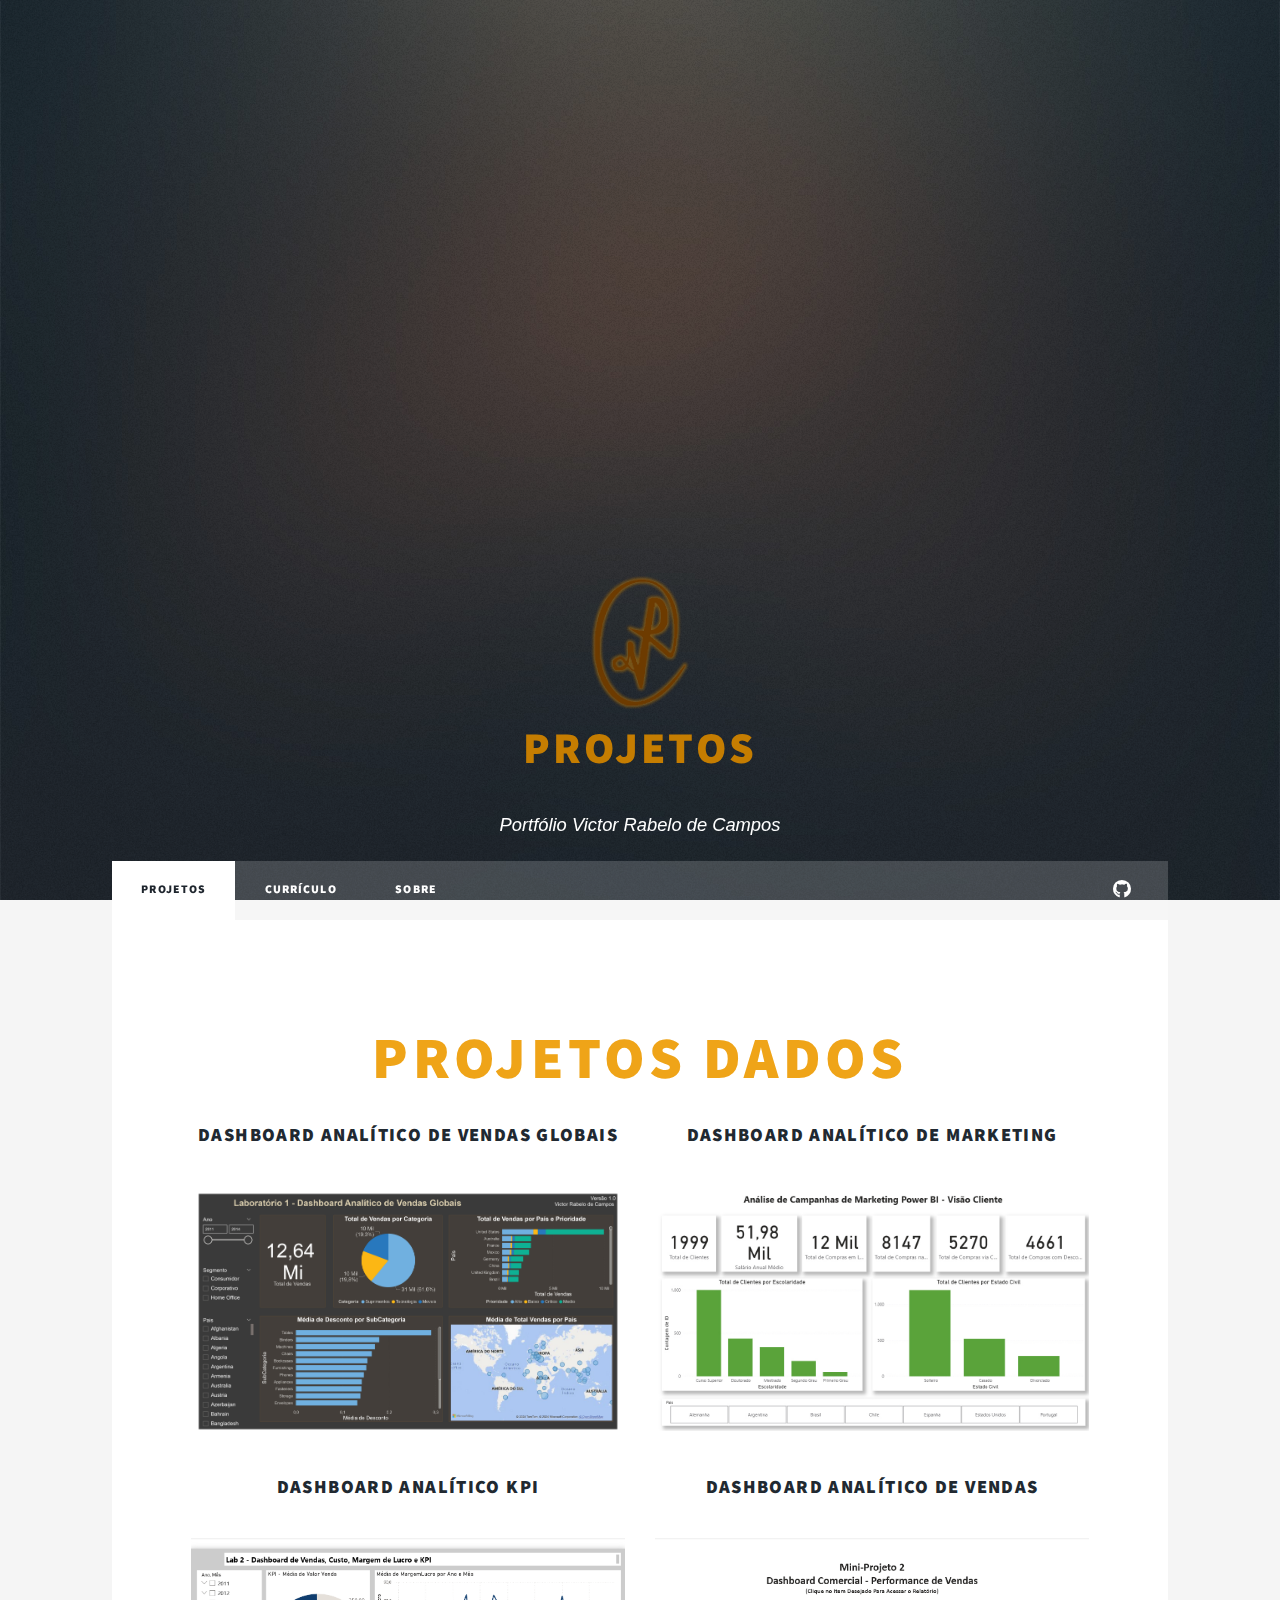
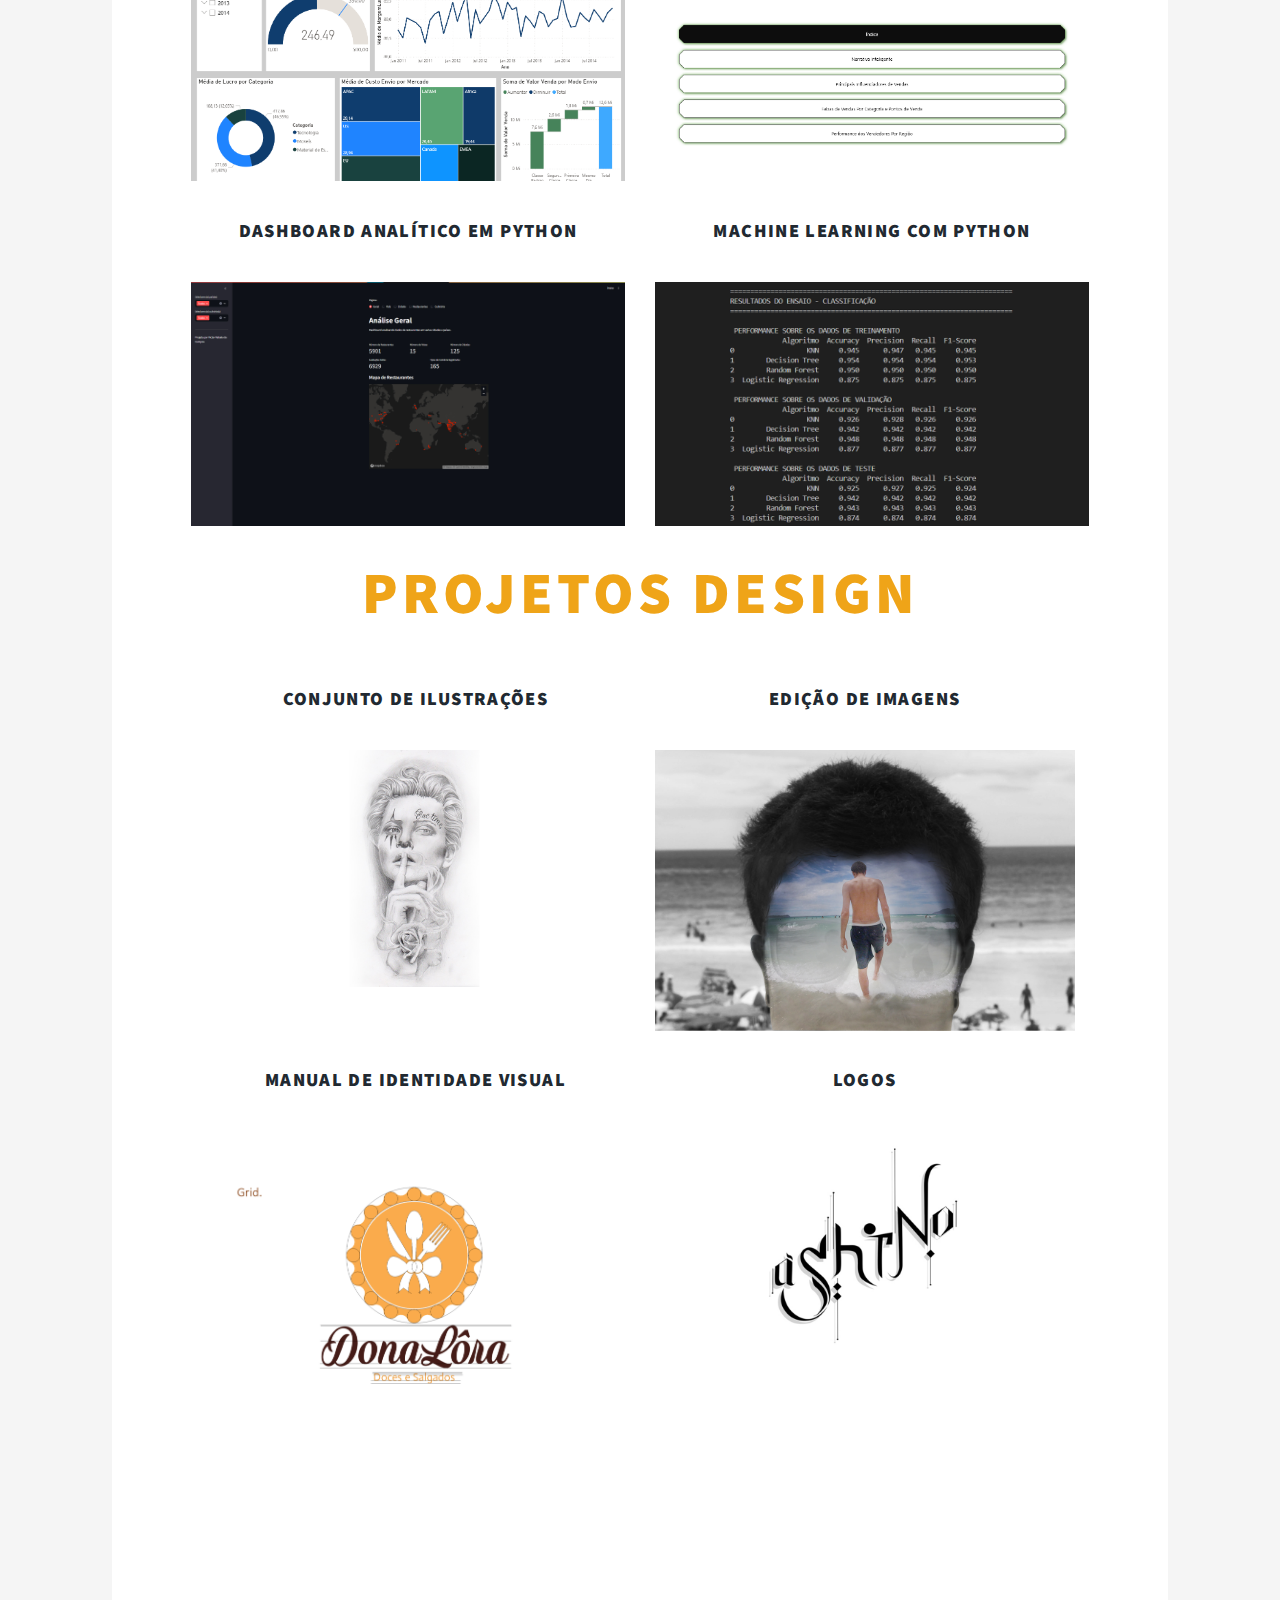
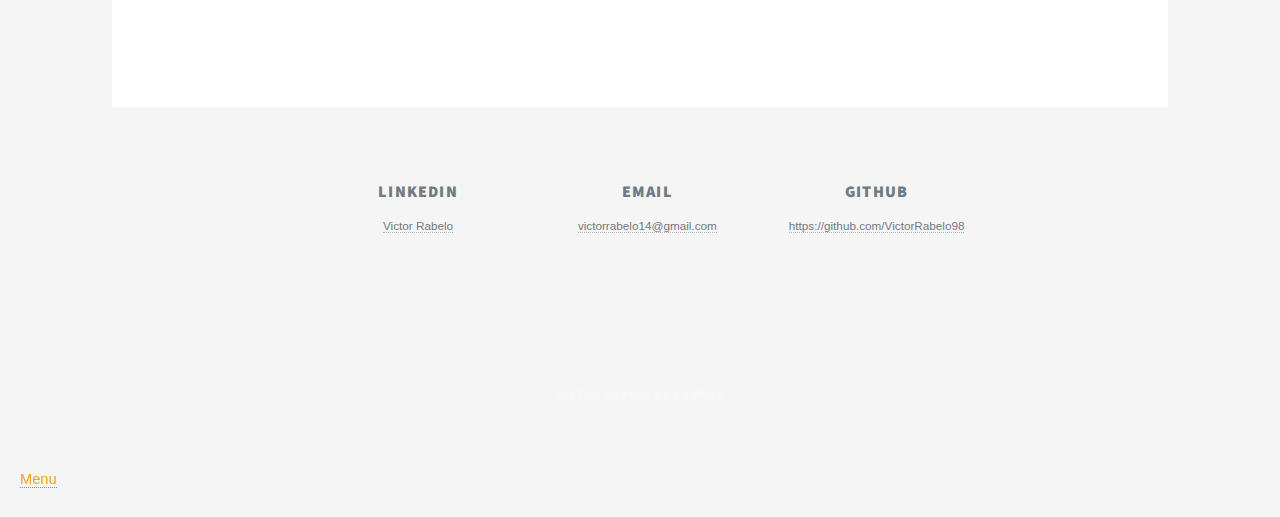
<file: index.html>
<!DOCTYPE HTML>
<html lang="pt-BR">
<head>
	<title>Victor Rabelo de Campos - Portfólio</title>
	 <link rel="icon" type="image/png" href="/images/vrc-marron.png">
	<meta charset="utf-8" />
	<meta name="viewport" content="width=device-width, initial-scale=1, user-scalable=no" />
	<link rel="stylesheet" href="assets/css/main.css" />
	<noscript><link rel="stylesheet" href="assets/css/noscript.css" /></noscript>
	




	<style>
		/* CSS adicional para garantir responsividade */
		
		/* Reset e configurações globais */
		* {
			box-sizing: border-box;
		}
		
		body {
			overflow-x: hidden;
		}
		
		/* Imagens responsivas */
		img {
			max-width: 100%;
			height: auto;
			display: block;
		}
		
		/* Container responsivo */
		#wrapper {
			width: 100%;
			max-width: 100%;
		}
		
		#main {
			padding: 20px;
		}
		
		/* Intro responsivo */
		#intro {
			padding: 3rem 2rem;
		}
		
		#intro h1 {
			font-size: clamp(1.8rem, 5vw, 3rem);
			line-height: 1.2;
		}
		
		#intro h2 img {
			max-width: 200px;
			height: auto;
			margin: 0 auto;
		}
		
		/* Posts grid responsivo */
		.posts {
			display: grid;
			grid-template-columns: repeat(auto-fit, minmax(280px, 1fr));
			gap: 2rem;
			width: 100%;
		}
		
		.posts article {
			width: 100%;
		}
		
		/* Cards e artigos */
		article.post.featured {
			margin-bottom: 3rem;
			padding: 0 1rem;
		}
		
		article.post.featured h2 {
			font-size: clamp(1.5rem, 4vw, 2.5rem);
		}
		
		article.post.featured p {
			font-size: clamp(0.9rem, 2vw, 1.1rem);
			line-height: 1.6;
		}
		
		/* Imagem principal */
		.image.main {
			width: 100%;
			margin-bottom: 2rem;
		}
		
		.image.main img {
			width: 100%;
			height: auto;
			object-fit: cover;
		}
		
		/* Botões */
		.button {
			padding: 0.75rem 1.5rem;
			font-size: 0.9rem;
			white-space: nowrap;
		}
		
		.actions.special {
			display: flex;
			justify-content: center;
			flex-wrap: wrap;
		}
		
		/* Footer responsivo */
		#footer {
			padding: 2rem 1rem;
		}
		
		#footer .split.contact {
			display: grid;
			grid-template-columns: 1fr;
			gap: 2rem;
		}
		
		/* Media Queries */
		
		/* Tablets */
		@media screen and (max-width: 980px) {
			#intro {
				padding: 2rem 1.5rem;
			}
			
			#main {
				padding: 15px;
			}
			
			.posts {
				grid-template-columns: 1fr;
				gap: 1.5rem;
			}
			
			article.post.featured {
				padding: 0 0.5rem;
			}
		}
		
		/* Smartphones */
		@media screen and (max-width: 736px) {
			#intro h2 img {
				max-width: 150px;
			}
			
			#intro h1 {
				font-size: 1.5rem;
			}
			
			#main {
				padding: 10px;
			}
			
			article.post.featured {
				margin-bottom: 2rem;
			}
			
			article.post.featured h2 {
				font-size: 1.3rem;
				margin-bottom: 1rem;
			}
			
			article.post.featured p,
			article.post.featured h3 {
				font-size: 0.9rem;
			}
			
			.posts {
				gap: 1rem;
			}
			
			.button {
				padding: 0.6rem 1.2rem;
				font-size: 0.85rem;
			}
			
			#footer {
				padding: 1.5rem 1rem;
			}
			
			#footer h3 {
				font-size: 1rem;
			}
		}
		
		/* Smartphones pequenos */
		@media screen and (max-width: 480px) {
			#intro {
				padding: 1.5rem 1rem;
			}
			
			#intro h2 img {
				max-width: 120px;
			}
			
			#intro h1 {
				font-size: 1.3rem;
			}
			
			article.post.featured h2 {
				font-size: 1.2rem;
			}
			
			article.post.featured p {
				font-size: 0.85rem;
				line-height: 1.5;
			}
			
			#copyright {
				font-size: 0.8rem;
				padding: 1rem;
			}
			
			#copyright ul {
				flex-direction: column;
				gap: 0.5rem;
			}
		}
		
		/* Landscape em dispositivos móveis */
		@media screen and (max-height: 500px) and (orientation: landscape) {
			#intro {
				padding: 1rem;
			}
			
			#intro h2 img {
				max-width: 100px;
			}
		}
	</style>

		


</head>

<body class="is-preload">

	

	<!-- Wrapper -->
	<div id="wrapper" class="fade-in">


		
		<!-- Intro -->
		<div id="intro">
			<h2>
				<img src="images/vrc-marron.png" alt="Victor Rabelo de Campos" width=50%>
			</h2>
			
			<h1>
				<span style="color: #c57d01;">Projetos<br /></span>
			</h1>
			<p>Portfólio Victor Rabelo de Campos</p>
		</div>

		
				<!-- Nav -->
					<nav id="nav">
						<ul class="links">
							
							<li class="active"><a href="proj.html">Projetos</a></li>
							<li><a href="curriculo.html">Currículo</a></li>
							<li><a href="Untitled-1.html">Sobre</a></li>
							
						</ul>
						<ul class="icons">
							
							<li><a href="https://github.com/VictorRabelo98" class="icon brands fa-github"><span class="label">GitHub</span></a></li>
						</ul>
					</nav>



		<!-- Main -->
		<div id="main">



			<!-- Posts/Projetos -->

			<article class="post featured">
				<header class="major">
					<h2><x href="#">Projetos Dados</x></h2>
		
		

			<section class="posts">

				<article>
					<header>
						<h3><a href="lab1.html">Dashboard Analítico de Vendas Globais</a></h3>
					</header>
					<a href="lab1.html" class="image fit">
						<img src="images\lab1\Lab1.jpg" alt="Dashboard de Vendas" />
					</a>
				
				</article>

				<article>
					<header>
						<h3><a href="lab2.html">Dashboard Analítico de Marketing </a></h3>
					</header>
					<a href="lab2.html" class="image fit">
						<img src="images\2\Untitled-1.jpg" alt="Dashboard de Marketing" />
					</a>
			
				</article>

			</section>

			
			<section class="posts">
			
				<article>
					<header>
						<h3><a href="d3.html">Dashboard Analítico KPI
						</a></h3>
					</header>
					<a href="d3.html" class="image fit">
						<img src="images\3\Desktop 15-10-2025 14-05-22-865.png" alt="Dashboard de Vendas" />
					</a>
				
				</article>

				<article>
					<header>
						<h3><a href="d4.html">Dashboard Analítico de Vendas </a></h3>
					</header>
					<a href="d4.html" class="image fit">
						<img src="images\4\01.png" alt="Dashboard de Marketing" />
					</a>
			
				</article>

			</section>


			<section class="posts">	
				<article>
					<header>
						<h3><a href="py1.html">Dashboard Analítico em Python </a></h3>
					</header>
					<a href="py1.html" class="image fit">
						<img src="images\ppy1\tumb.jpg" alt="Dashboard em Python" />
					</a>
				
				</article>

				<article>

					<header>
						
						<h3><a href="ml1.html">Machine Learning com Python </a></h3>
					</header>
					<a href="ml1.html" class="image fit">
						<img src="images\ml01\thumb.jpg" alt="Dashboard de Marketing" />
					</a>
			
				</article>


			</section>



            <article class="post featured">
				<header class="major">
					<h2><x href="#">Projetos Design</x></h2>
					
					
				</header>
			<section class="posts">
               
				<article>
					<header>
						<h3><a href="ilu.html">Conjunto de Ilustrações </a></h3>
					</header>
					<a href="ilu.html" class="image fit">
						<img src="images\ILUSTRACOES\thumb.jpg" alt="Ilustrações" />
					</a>
				
				</article>

				<article>
					<header>
						<h3><a href="edi.html">Edição de Imagens </a></h3>
					</header>
					<a href="edi.html" class="image fit">
						<img src="images\edicoes\08.jpg" alt="Imagem editada" />
					</a>
			
				</article>

			</section>

			<section class="posts">	
				<article>
					<header>
						<h3><a href="miv.html">Manual de Identidade Visual </a></h3>
					</header>
					<a href="miv.html" class="image fit">
						<img src="images\miv\mi8.jpg" alt="Miv" />
					</a>
				
				</article>

				<article>

					<header>
						
						<h3><a href="logo.html">Logos </a></h3>
					</header>
					<a href="logo.html" class="image fit">
						<img src="images\logos\thumb.jpg" alt="LOGO" />
					</a>
			
				</article>


			</section>

			<br><br><br>

			

		</div>

		<!-- Footer -->
		<footer id="footer">
			<section class="split contact">
				<section class="alt">
					<ul class="actions">
					<li><h3>LinkedIn </h3>
					<p>
						<a href="https://www.linkedin.com/in/victor-rabelo-aa92b224a/" target="_blank">Victor Rabelo</a>
					</p>
					</li>
					<li>
					<h3>  Email </h3>

					<p><a href="mailto:victorrabelo14@gmail.com" target="_blank">victorrabelo14@gmail.com</a></p>
					</li>

					<li>
					<h3>  GITHub </h3>

					<p><a href="https://github.com/VictorRabelo98" target="_blank">https://github.com/VictorRabelo98</a></p>
					</li>
					</ul>
				</section>
				
				
			</section>
		</footer>

		<!-- Copyright -->
		<div id="copyright">
			<ul>
				<li> Victor Rabelo de Campos</li>
				
			</ul>
		</div>

	</div>

	<!-- Scripts -->
	<script src="assets/js/jquery.min.js"></script>
	<script src="assets/js/jquery.scrollex.min.js"></script>
	<script src="assets/js/jquery.scrolly.min.js"></script>
	<script src="assets/js/browser.min.js"></script>
	<script src="assets/js/breakpoints.min.js"></script>
	<script src="assets/js/util.js"></script>
	<script src="assets/js/main.js"></script>

</body>

</html>
</file>
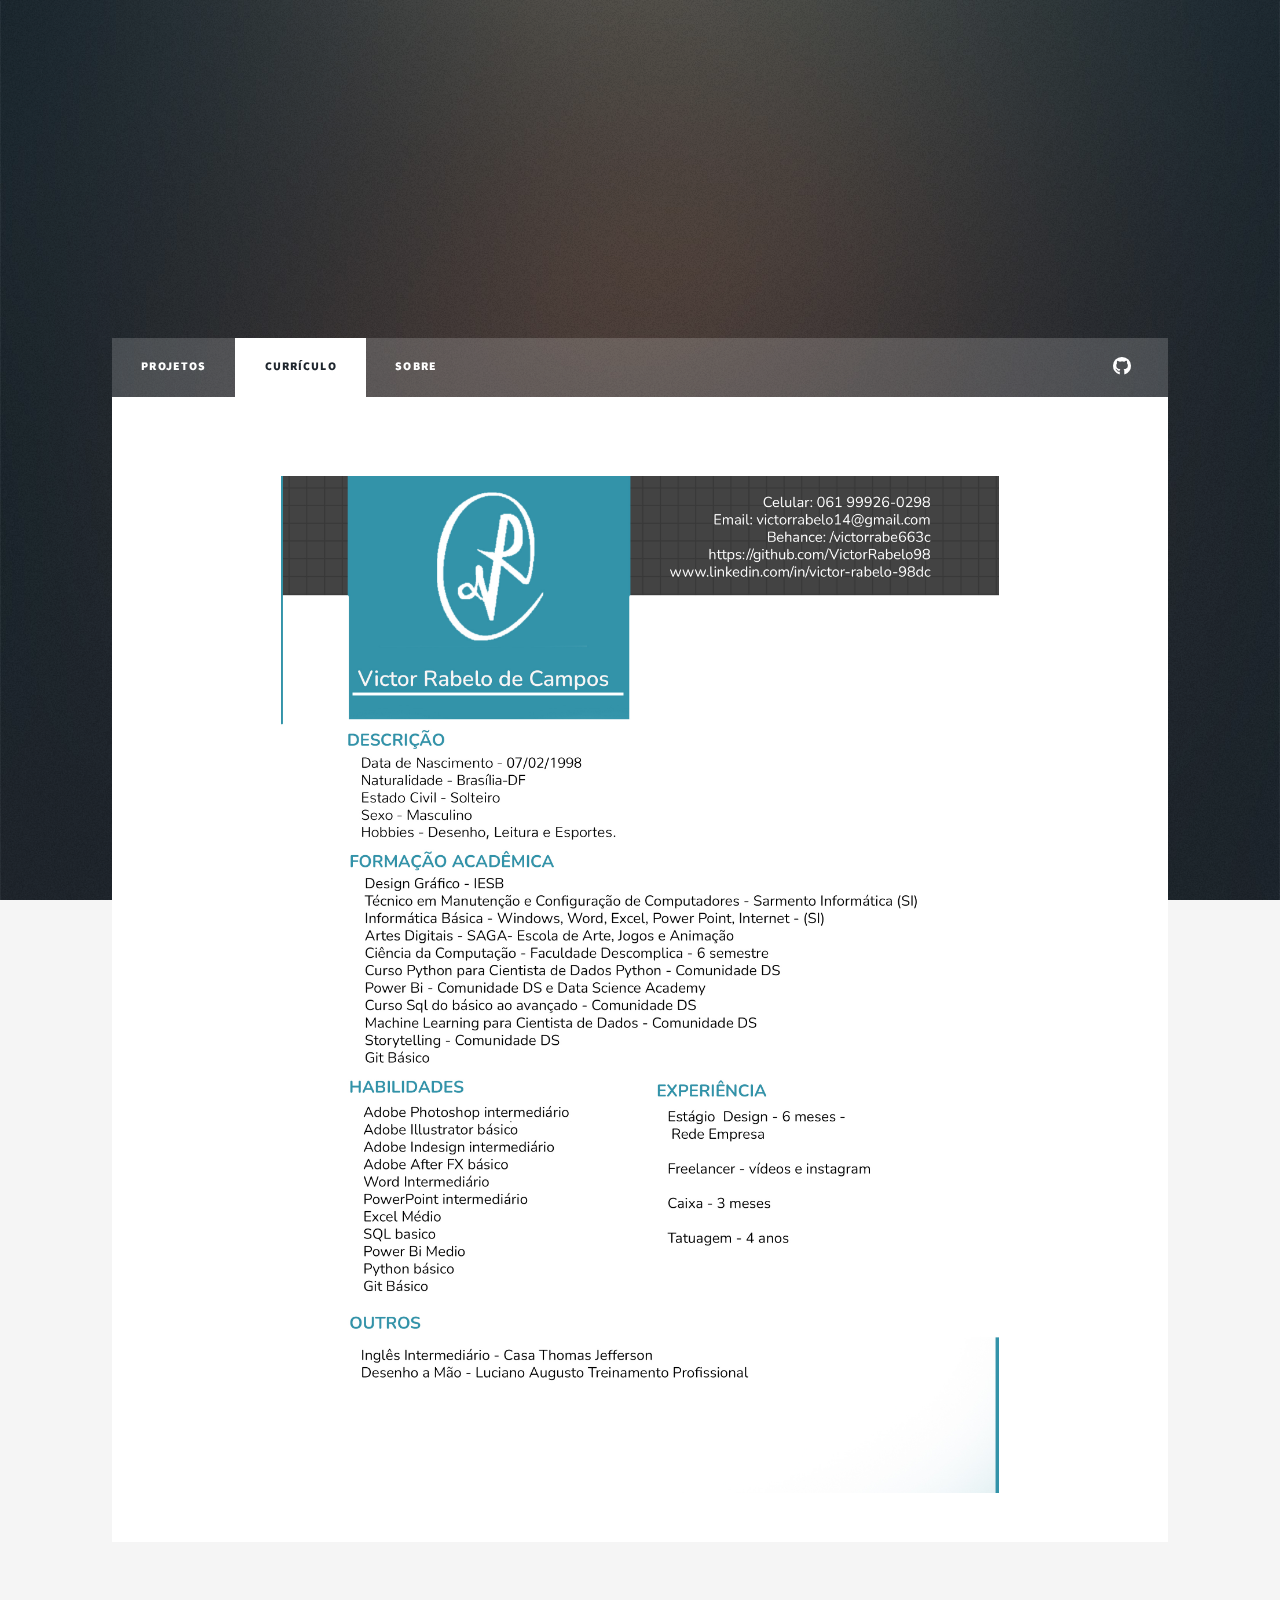
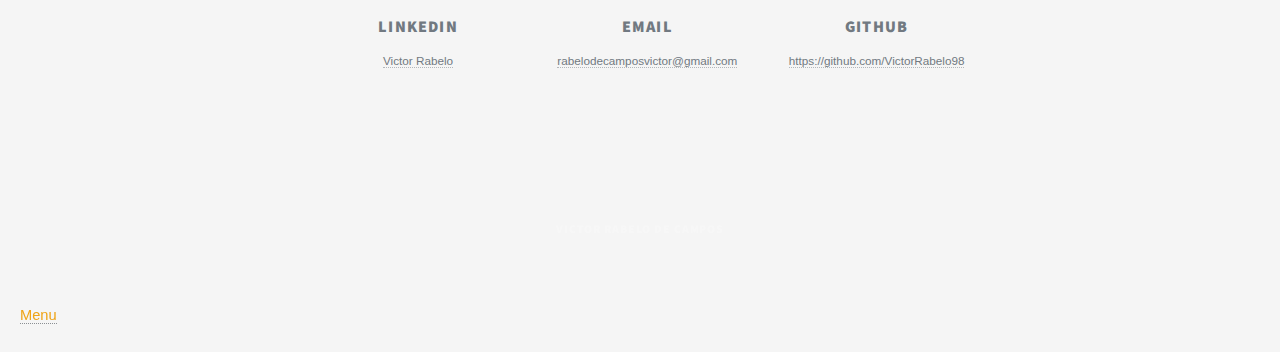
<file: curriculo.html>
<!DOCTYPE HTML>
<!--
	Massively by HTML5 UP
	html5up.net | @ajlkn
	Free for personal and commercial use under the CCA 3.0 license (html5up.net/license)
-->
<html>

<style>
/* Reset e configurações globais */
* {
	box-sizing: border-box;
}

body {
	overflow-x: hidden;
}

img {
	max-width: 100%;
	height: auto;
	display:block;
}

#wrapper {
	width: 100%;
	max-width: 100%;
}

#main {
	padding: 20px;
}

/* CORREÇÃO DO HEADER - Reduzir tamanho */
#intro {
	padding: 3rem 5rem !important;
	min-height: auto !important;
}

#intro h1 {
	font-size: clamp(1.5rem, 4vw, 2.5rem) !important;
	margin: 1rem 0 !important;
	line-height: 1.2;
}

#intro h2 {
	margin-bottom: 1rem !important;
}

#intro h2 img {
	max-width: 150px !important;
	height: auto;
	margin: 0 auto;
}

#intro p {
	font-size: clamp(0.9rem, 2vw, 1rem) !important;
	margin: 0.5rem 0 !important;
}






/* CSS adicional para garantir responsividade */
		/* CSS adicional para garantir responsividade */
		
		/* Reset e configurações globais */
		* {
			box-sizing: border-box;
		}
		
		body {
			overflow-x: hidden;
		}
		
		/* Imagens responsivas */
		img {
			max-width: 100%;
			height: auto;
			display: block;
		}
		
		/* Container responsivo */
		#wrapper {
			width: 100%;
			max-width: 100%;
		}
		
		#main {
			padding: 20px;
		}
		
		/* Intro responsivo */
		#intro {
			padding: 3rem 2rem;
		}
		
		#intro h1 {
			font-size: clamp(1.8rem, 5vw, 3rem);
			line-height: 1.2;
		}
		
		#intro h2 img {
			max-width: 200px;
			height: auto;
			margin: 0 auto;
		}
		
		/* Posts grid responsivo */
		.posts {
			display: grid;
			grid-template-columns: repeat(auto-fit, minmax(280px, 1fr));
			gap: 2rem;
			width: 100%;
		}
		
		.posts article {
			width: 100%;
		}
		
		/* Cards e artigos */
		article.post.featured {
			margin-bottom: 3rem;
			padding: 0 1rem;
		}
		
		article.post.featured h2 {
			font-size: clamp(1.5rem, 4vw, 2.5rem);
		}
		
		article.post.featured p {
			font-size: clamp(0.9rem, 2vw, 1.1rem);
			line-height: 1.6;
		}
		
		/* Imagem principal */
		.image.main {
			width: 100%;
			margin-bottom: 2rem;
		}
		
		.image.main img {
			width: 100%;
			height: auto;
			object-fit: cover;
		}
		
		/* Botões */
		.button {
			padding: 0.75rem 1.5rem;
			font-size: 0.9rem;
			white-space: nowrap;
		}
		
		.actions.special {
			display: flex;
			justify-content: center;
			flex-wrap: wrap;
		}
		
		/* Footer responsivo */
		#footer {
			padding: 2rem 1rem;
		}
		
		#footer .split.contact {
			display: grid;
			grid-template-columns: 1fr;
			gap: 2rem;
		}
		
		/* Media Queries */
		
		/* Tablets */
		@media screen and (max-width: 980px) {
			#intro {
				padding: 2rem 1.5rem;
			}
			
			#main {
				padding: 15px;
			}
			
			.posts {
				grid-template-columns: 1fr;
				gap: 1.5rem;
			}
			
			article.post.featured {
				padding: 0 0.5rem;
			}
		}
		
		/* Smartphones */
		@media screen and (max-width: 736px) {
			#intro h2 img {
				max-width: 150px;
			}
			
			#intro h1 {
				font-size: 1.5rem;
			}
			
			#main {
				padding: 10px;
			}
			
			article.post.featured {
				margin-bottom: 2rem;
			}
			
			article.post.featured h2 {
				font-size: 1.3rem;
				margin-bottom: 1rem;
			}
			
			article.post.featured p,
			article.post.featured h3 {
				font-size: 0.9rem;
			}
			
			.posts {
				gap: 1rem;
			}
			
			.button {
				padding: 0.6rem 1.2rem;
				font-size: 0.85rem;
			}
			
			#footer {
				padding: 1.5rem 1rem;
			}
			
			#footer h3 {
				font-size: 1rem;
			}
		}
		
		/* Smartphones pequenos */
		@media screen and (max-width: 480px) {
			#intro {
				padding: 1.5rem 1rem;
			}
			
			#intro h2 img {
				max-width: 120px;
			}
			
			#intro h1 {
				font-size: 1.3rem;
			}
			
			article.post.featured h2 {
				font-size: 1.2rem;
			}
			
			article.post.featured p {
				font-size: 0.85rem;
				line-height: 1.5;
			}
			
			#copyright {
				font-size: 0.8rem;
				padding: 1rem;
			}
			
			#copyright ul {
				flex-direction: column;
				gap: 0.5rem;
			}
		}
		
		/* Landscape em dispositivos móveis */
		@media screen and (max-height: 500px) and (orientation: landscape) {
			#intro {
				padding: 1rem;
			}
			
			#intro h2 img {
				max-width: 100px;
			}
		}
	</style>

	<head>
		<title>VRC</title>
		<meta charset="utf-8" />
		<meta name="viewport" content="width=device-width, initial-scale=1, user-scalable=no" />
		<link rel="stylesheet" href="assets/css/main.css" />
		<noscript><link rel="stylesheet" href="assets/css/noscript.css" /></noscript>
	</head>
	<meta name="viewport" content="width=device-width, initial-scale=1.0">
	<body class="is-preload">

		<!-- Wrapper -->
			<div id="wrapper" class="fade-in">

				<!-- Intro -->
					<div id="intro">

				<h2>
				<img src="images/vrc-marron.png" alt="Victor Rabelo de Campos" width=50%>
			</h2>
						
							
						<h1>	<span style="color: #c57d01;">Currículo</h1></span>
						<p>Victor Rabelo de Campos </p>
						<ul class="actions">
							<!--<li><a href="#header" class="button icon solid solo fa-arrow-down scrolly">Continue</a></li>
						</ul> -->
					</div>

                  <!-- Nav -->
					<nav id="nav">
						<ul class="links">
							
							<li><a href="proj.html">Projetos</a></li>
							<li class="active"><a href="curriculo.html">Currículo</a></li>
							<li ><a href="Untitled-1.html">Sobre</a></li>
							
						</ul>
						<ul class="icons">
							
							<li><a href="https://github.com/VictorRabelo98" class="icon brands fa-github"><span class="label">GitHub</span></a></li>
						</ul>
					</nav>


								
				<!-- Main -->
					<div id="main">
							<h1 class="image" >
										
											<img src="images\curriculo\currículo1.jpg" alt="Foto de apresentação" width="80%" >
										
										</h1>
										

						
                    </div>


						
      <!-- Footer -->
		<footer id="footer">
			<section class="split contact">
				<section class="alt">
					<ul class="actions">
					<li><h3>LinkedIn </h3>
					<p>
						<a href="https://www.linkedin.com/in/victor-rabelo-aa92b224a/" target="_blank">Victor Rabelo</a>
					</p>
					</li>
					<li>
					<h3>  Email </h3>

					<p><a href="mailto:victorrabelo14@gmail.com" target="_blank">rabelodecamposvictor@gmail.com</a></p>
					</li>

					<li>
					<h3>  GITHub </h3>

					<p><a href="https://github.com/VictorRabelo98" target="_blank">https://github.com/VictorRabelo98</a></p>
					</li>
					</ul>
				</section>
				
				
			</section>
		</footer>

		<!-- Copyright -->
		<div id="copyright">
			<ul>
				<li> Victor Rabelo de Campos</li>
				
			</ul>
		</div>

	</div>

	<!-- Scripts -->
	<script src="assets/js/jquery.min.js"></script>
	<script src="assets/js/jquery.scrollex.min.js"></script>
	<script src="assets/js/jquery.scrolly.min.js"></script>
	<script src="assets/js/browser.min.js"></script>
	<script src="assets/js/breakpoints.min.js"></script>
	<script src="assets/js/util.js"></script>
	<script src="assets/js/main.js"></script>

</body>
</html>
</file>
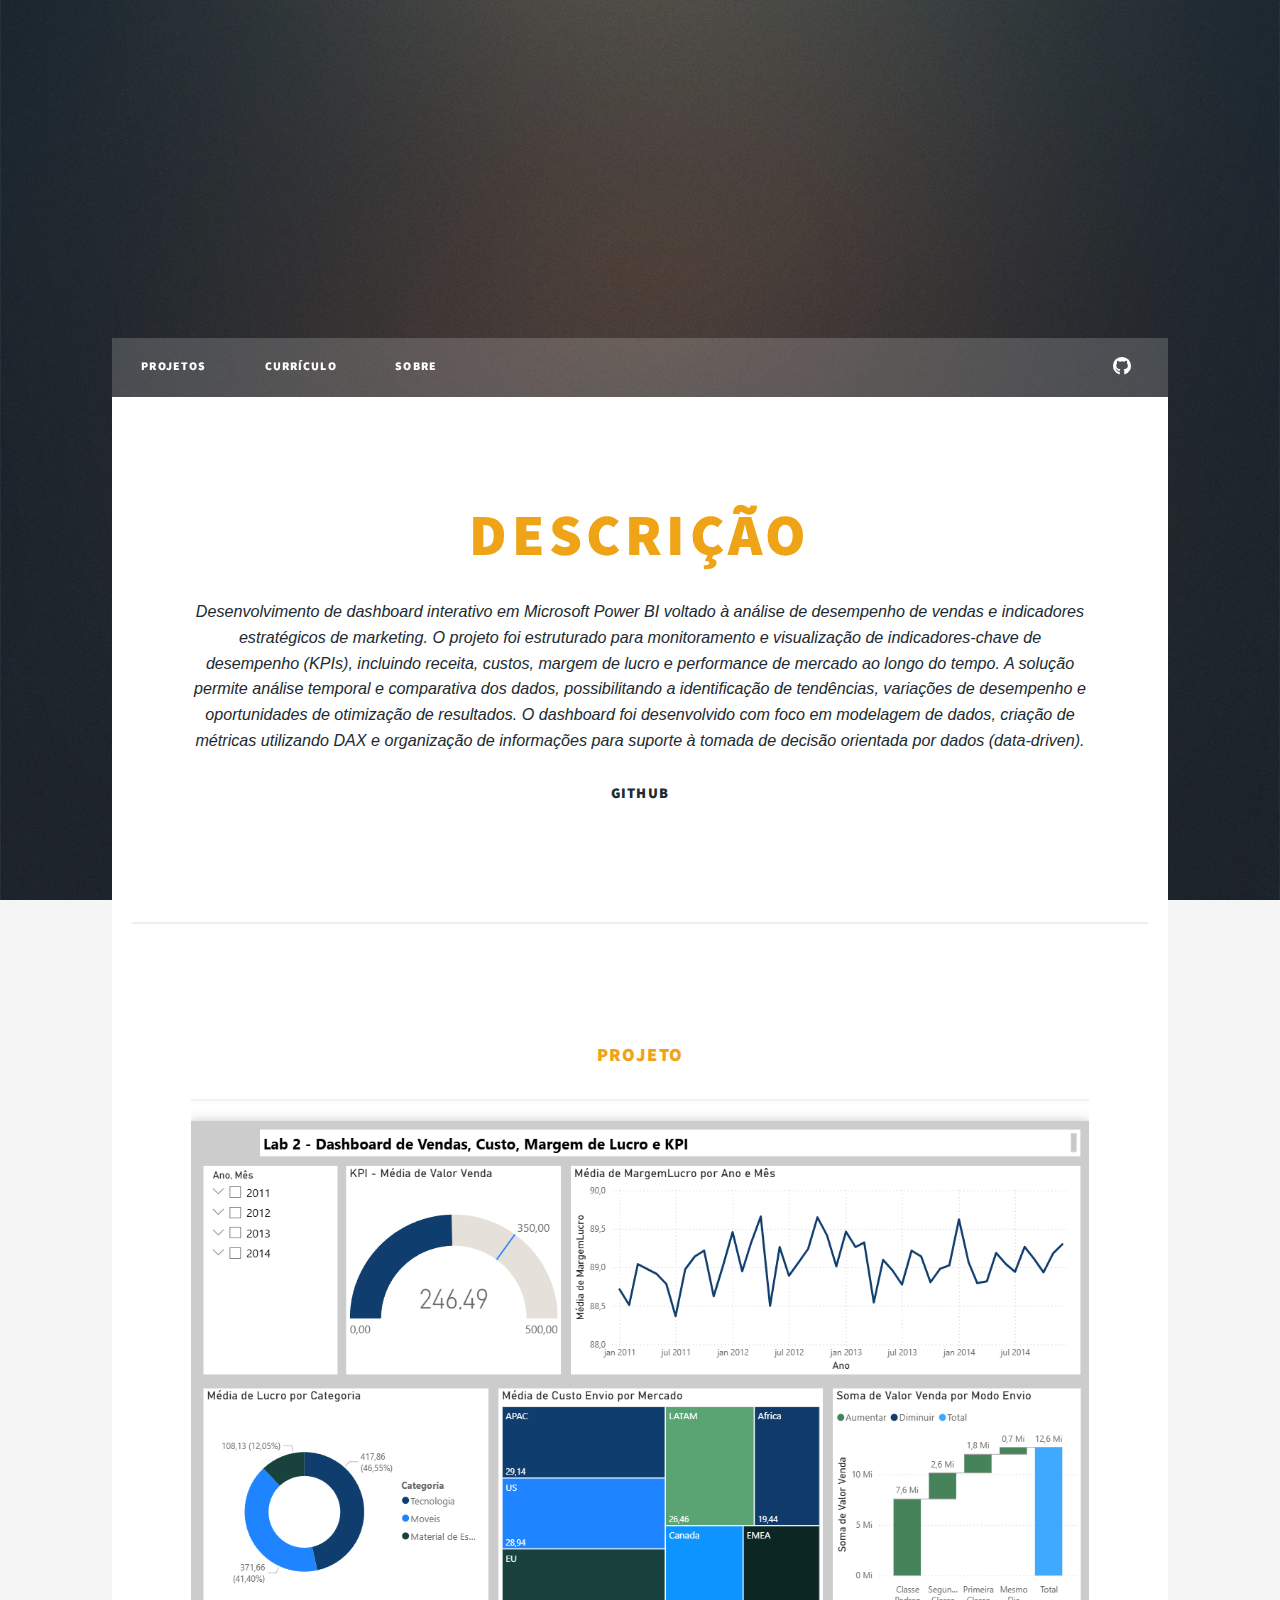
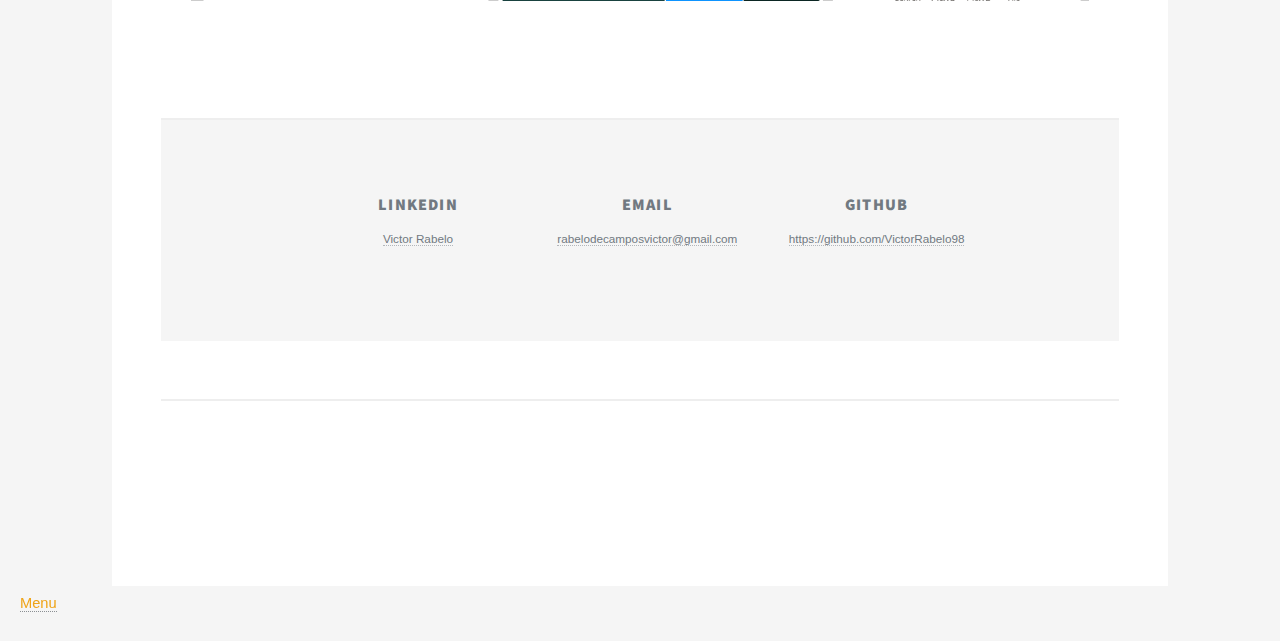
<file: d3.html>
<!DOCTYPE HTML>
<!--
	Massively by HTML5 UP
	html5up.net | @ajlkn
	Free for personal and commercial use under the CCA 3.0 license (html5up.net/license)
-->
<html>

	
	<style>
/* Reset e configurações globais */
* {
	box-sizing: border-box;
}

body {
	overflow-x: hidden;
}

img {
	max-width: 100%;
	height: auto;
	display: block;
}

#wrapper {
	width: 100%;
	max-width: 100%;
}

#main {
	padding: 20px;
}

/* CORREÇÃO DO HEADER - Reduzir tamanho */
#intro {
	padding: 3rem 5rem !important;
	min-height: auto !important;
}

#intro h1 {
	font-size: clamp(1.5rem, 4vw, 2.5rem) !important;
	margin: 1rem 0 !important;
	line-height: 1.2;
}

#intro h2 {
	margin-bottom: 1rem !important;
}

#intro h2 img {
	max-width: 150px !important;
	height: auto;
	margin: 0 auto;
}

#intro p {
	font-size: clamp(0.9rem, 2vw, 1rem) !important;
	margin: 0.5rem 0 !important;
}






/* CSS adicional para garantir responsividade */
		/* CSS adicional para garantir responsividade */
		
		/* Reset e configurações globais */
		* {
			box-sizing: border-box;
		}
		
		body {
			overflow-x: hidden;
		}
		
		/* Imagens responsivas */
		img {
			max-width: 100%;
			height: auto;
			display: block;
		}
		
		/* Container responsivo */
		#wrapper {
			width: 100%;
			max-width: 100%;
		}
		
		#main {
			padding: 20px;
		}
		
		/* Intro responsivo */
		#intro {
			padding: 3rem 2rem;
		}
		
		#intro h1 {
			font-size: clamp(1.8rem, 5vw, 3rem);
			line-height: 1.2;
		}
		
		#intro h2 img {
			max-width: 200px;
			height: auto;
			margin: 0 auto;
		}
		
		/* Posts grid responsivo */
		.posts {
			display: grid;
			grid-template-columns: repeat(auto-fit, minmax(280px, 1fr));
			gap: 2rem;
			width: 100%;
		}
		
		.posts article {
			width: 100%;
		}
		
		/* Cards e artigos */
		article.post.featured {
			margin-bottom: 3rem;
			padding: 0 1rem;
		}
		
		article.post.featured h2 {
			font-size: clamp(1.5rem, 4vw, 2.5rem);
		}
		
		article.post.featured p {
			font-size: clamp(0.9rem, 2vw, 1.1rem);
			line-height: 1.6;
		}
		
		/* Imagem principal */
		.image.main {
			width: 100%;
			margin-bottom: 2rem;
		}
		
		.image.main img {
			width: 100%;
			height: auto;
			object-fit: cover;
		}
		
		/* Botões */
		.button {
			padding: 0.75rem 1.5rem;
			font-size: 0.9rem;
			white-space: nowrap;
		}
		
		.actions.special {
			display: flex;
			justify-content: center;
			flex-wrap: wrap;
		}
		
		/* Footer responsivo */
		#footer {
			padding: 2rem 1rem;
		}
		
		#footer .split.contact {
			display: grid;
			grid-template-columns: 1fr;
			gap: 2rem;
		}
		
		/* Media Queries */
		
		/* Tablets */
		@media screen and (max-width: 980px) {
			#intro {
				padding: 2rem 1.5rem;
			}
			
			#main {
				padding: 15px;
			}
			
			.posts {
				grid-template-columns: 1fr;
				gap: 1.5rem;
			}
			
			article.post.featured {
				padding: 0 0.5rem;
			}
		}
		
		/* Smartphones */
		@media screen and (max-width: 736px) {
			#intro h2 img {
				max-width: 150px;
			}
			
			#intro h1 {
				font-size: 1.5rem;
			}
			
			#main {
				padding: 10px;
			}
			
			article.post.featured {
				margin-bottom: 2rem;
			}
			
			article.post.featured h2 {
				font-size: 1.3rem;
				margin-bottom: 1rem;
			}
			
			article.post.featured p,
			article.post.featured h3 {
				font-size: 0.9rem;
			}
			
			.posts {
				gap: 1rem;
			}
			
			.button {
				padding: 0.6rem 1.2rem;
				font-size: 0.85rem;
			}
			
			#footer {
				padding: 1.5rem 1rem;
			}
			
			#footer h3 {
				font-size: 1rem;
			}
		}
		
		/* Smartphones pequenos */
		@media screen and (max-width: 480px) {
			#intro {
				padding: 1.5rem 1rem;
			}
			
			#intro h2 img {
				max-width: 120px;
			}
			
			#intro h1 {
				font-size: 1.3rem;
			}
			
			article.post.featured h2 {
				font-size: 1.2rem;
			}
			
			article.post.featured p {
				font-size: 0.85rem;
				line-height: 1.5;
			}
			
			#copyright {
				font-size: 0.8rem;
				padding: 1rem;
			}
			
			#copyright ul {
				flex-direction: column;
				gap: 0.5rem;
			}
		}
		
		/* Landscape em dispositivos móveis */
		@media screen and (max-height: 500px) and (orientation: landscape) {
			#intro {
				padding: 1rem;
			}
			
			#intro h2 img {
				max-width: 100px;
			}
		}
	</style>

	<head>
		<title>VRC </title>
		<meta charset="utf-8" />
		<meta name="viewport" content="width=device-width, initial-scale=1, user-scalable=no" />
		<link rel="stylesheet" href="assets/css/main.css" />
		<noscript><link rel="stylesheet" href="assets/css/noscript.css" /></noscript>
	</head>
	<meta name="viewport" content="width=device-width, initial-scale=1.0">
	<body class="is-preload">

		<!-- Wrapper -->
			<div id="wrapper" class="fade-in">

				<!-- Intro -->
					<div id="intro">

						<h2><a href="Untitled-1.html">
				<img src="images/vrc-marron.png" alt="Victor Rabelo de Campos"style="width: 50%;" >
				</a>
			</h2>
						
							
						<h1>	<span style="color: #c57d01;">Power Bi</h1></span>
						<p>Dashboard Analítico de Vendas </p>
						<ul class="actions">
							<!--<li><a href="#header" class="button icon solid solo fa-arrow-down scrolly">Continue</a></li>
						</ul> -->
					</div>

					      
            <!-- Nav -->
					<nav id="nav">
						<ul class="links">
							<li><a href="proj.html">Projetos</a></li>
							<li><a href="curriculo.html">Currículo</a></li>
							<li ><a href="Untitled-1.html">Sobre</a></li>
							
						</ul>
						<ul class="icons">
							
							<li><a href="https://github.com/VictorRabelo98" class="icon brands fa-github"><span class="label">GitHub</span></a></li>
						</ul>
					</nav>

				<!-- Header 
					<header id="header">
						<a href="index.html" class="logo">Massively</a>
					</header>
				-->

				<!-- Nav
					<nav id="nav">
						<ul class="links">
							<li class="active"><a href="index.html">This is Massively</a></li>
							<li><a href="generic.html">Generic Page</a></li>
							<li><a href="elements.html">Elements Reference</a></li>
						</ul>
						<ul class="icons">
							<li><a href="#" class="icon brands fa-twitter"><span class="label">Twitter</span></a></li>
							<li><a href="#" class="icon brands fa-facebook-f"><span class="label">Facebook</span></a></li>
							<li><a href="#" class="icon brands fa-instagram"><span class="label">Instagram</span></a></li>
							<li><a href="#" class="icon brands fa-github"><span class="label">GitHub</span></a></li>
						</ul>
					</nav>
								 -->
				<!-- Main -->
					<div id="main">

						<!-- Descricao projeto -->

							<!--<a href="#" class="image main"><img src= "C:\Users\Victor\Desktop\CC\CDS\portfolio\html template\images\Imagem do WhatsApp de 2024-07-15 à(s) 15.07.27_57da99ee.jpg" alt="" /></a>-->
							
							<article class="post featured">
				<header class="major">
					<h2><x href="#">Descrição</x></h2>
					<!--<p>Este projeto consiste em um dashboard interativo de análise de vendas,
						 desenvolvido com o objetivo de monitorar e visualizar indicadores-chave de desempenho (KPIs) relacionados a receita, 
						custos, margens de lucro e desempenho de mercado ao longo dos anos.</p>-->
					<p>Desenvolvimento de dashboard interativo em Microsoft Power BI voltado à análise de desempenho de vendas e indicadores estratégicos de marketing.

O projeto foi estruturado para monitoramento e visualização de indicadores-chave de desempenho (KPIs), incluindo receita, custos, margem de lucro e performance de mercado ao longo do tempo.

A solução permite análise temporal e comparativa dos dados, possibilitando a identificação de tendências, variações de desempenho e oportunidades de otimização de resultados.

O dashboard foi desenvolvido com foco em modelagem de dados, criação de métricas utilizando DAX e organização de informações para suporte à tomada de decisão orientada por dados (data-driven).</p>
						<h4><a href="https://github.com/VictorRabelo98/Power-Bi---Projects">GITHub</a></h4>
					
				</header>
			</article> 

			
				
							<article class="post featured">
								<header class="major">
				 <p><h2><h3><x href="#">Projeto</x></h3></p>
                                    <p>
                                        <img src="images\3\Desktop 15-10-2025 14-05-22-865.png" alt="Victor Rabelo de Campos"style="width: 100%;" >

                                    </p>

                                 
                               
                                 

								</header>
							</article>

						
						
	<!-- Footer -->
		<footer id="footer">
			<section class="split contact">
				<section class="alt">
					<ul class="actions">
					<li><h3>LinkedIn </h3>
					<p>
						<a href="https://www.linkedin.com/in/victor-rabelo-aa92b224a/" target="_blank">Victor Rabelo</a>
					</p>
					</li>
					<li>
					<h3>  Email </h3>

					<p><a href="mailto:victorrabelo14@gmail.com" target="_blank">rabelodecamposvictor@gmail.com</a></p>
					</li>

					<li>
					<h3>  GITHub </h3>

					<p><a href="https://github.com/VictorRabelo98" target="_blank">https://github.com/VictorRabelo98</a></p>
					</li>
					</ul>
				</section>
				
				
				
			</section>
		</footer>

		<!-- Copyright -->
		<div id="copyright">
			<ul>
				<li> Victor Rabelo de Campos</li>
				
			</ul>
		</div>

	</div>

	<!-- Scripts -->
	<script src="assets/js/jquery.min.js"></script>
	<script src="assets/js/jquery.scrollex.min.js"></script>
	<script src="assets/js/jquery.scrolly.min.js"></script>
	<script src="assets/js/browser.min.js"></script>
	<script src="assets/js/breakpoints.min.js"></script>
	<script src="assets/js/util.js"></script>
	<script src="assets/js/main.js"></script>

</body>
</html>
</file>
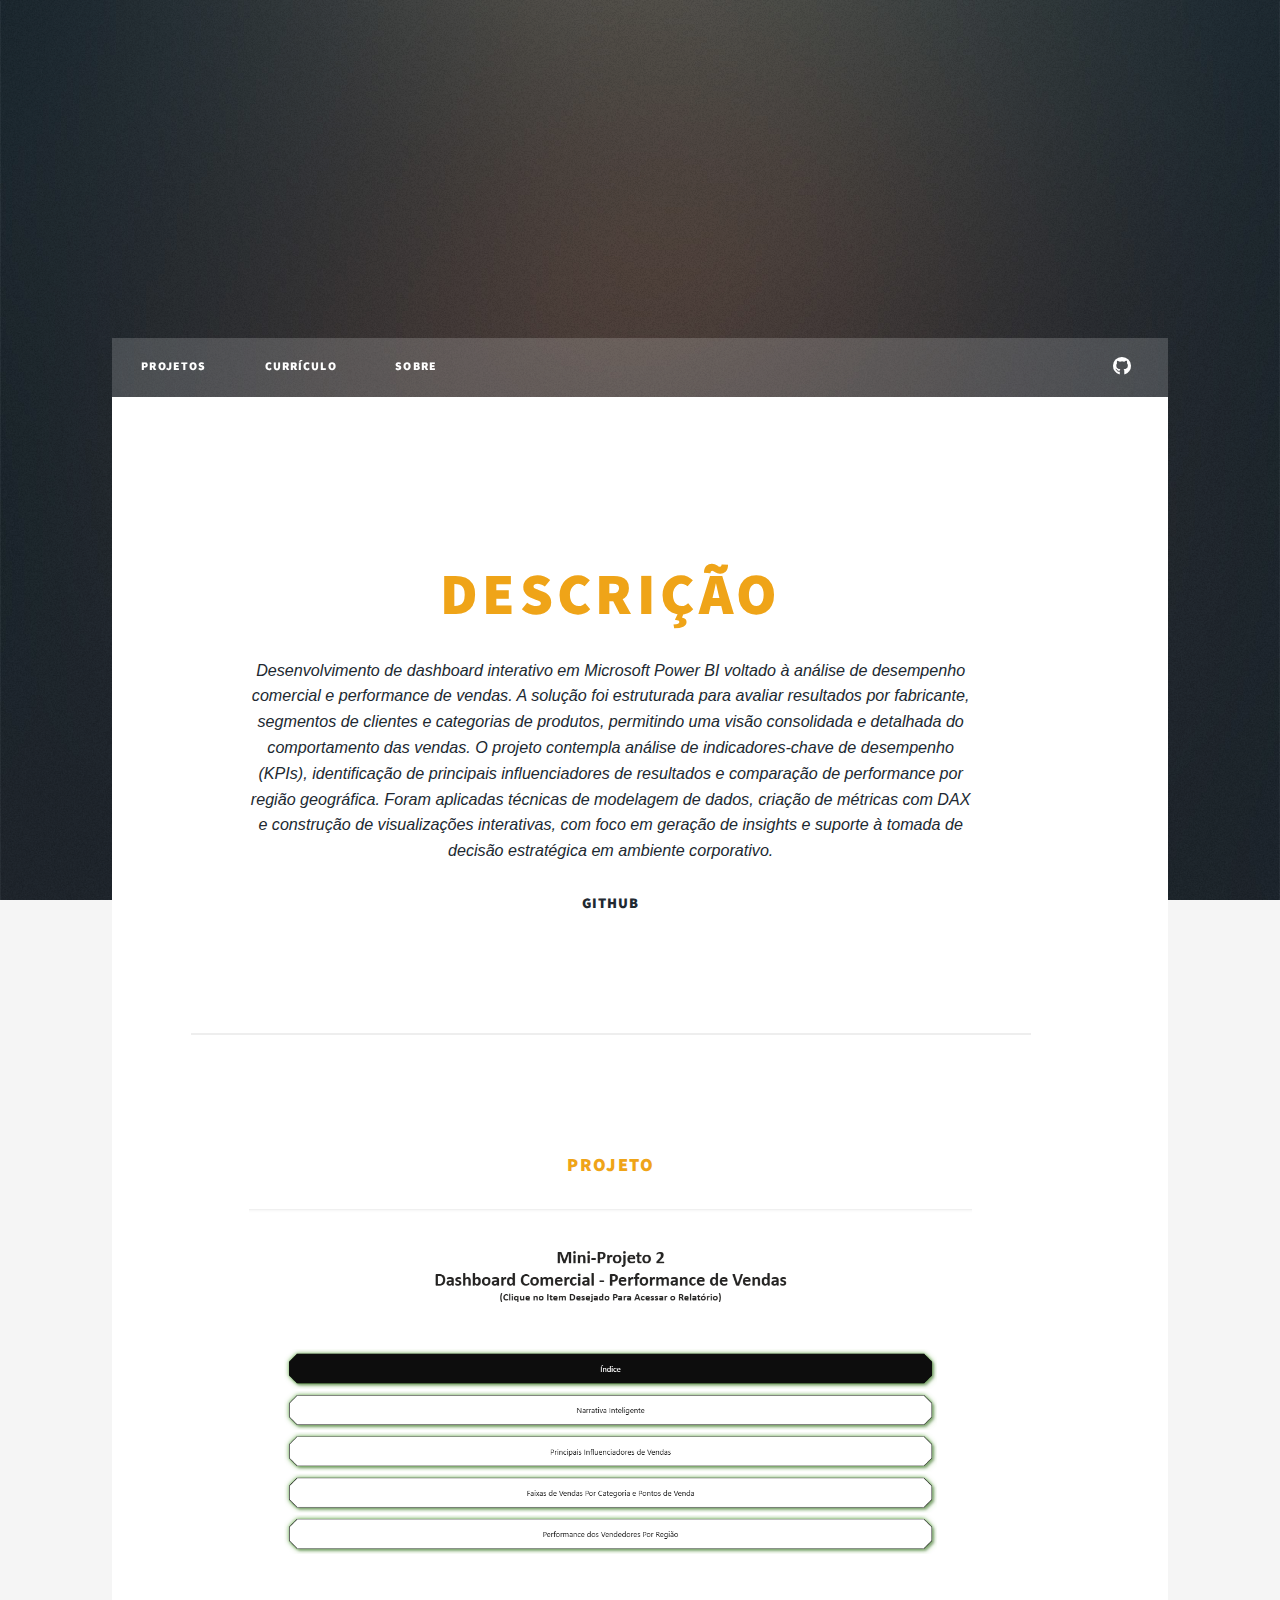
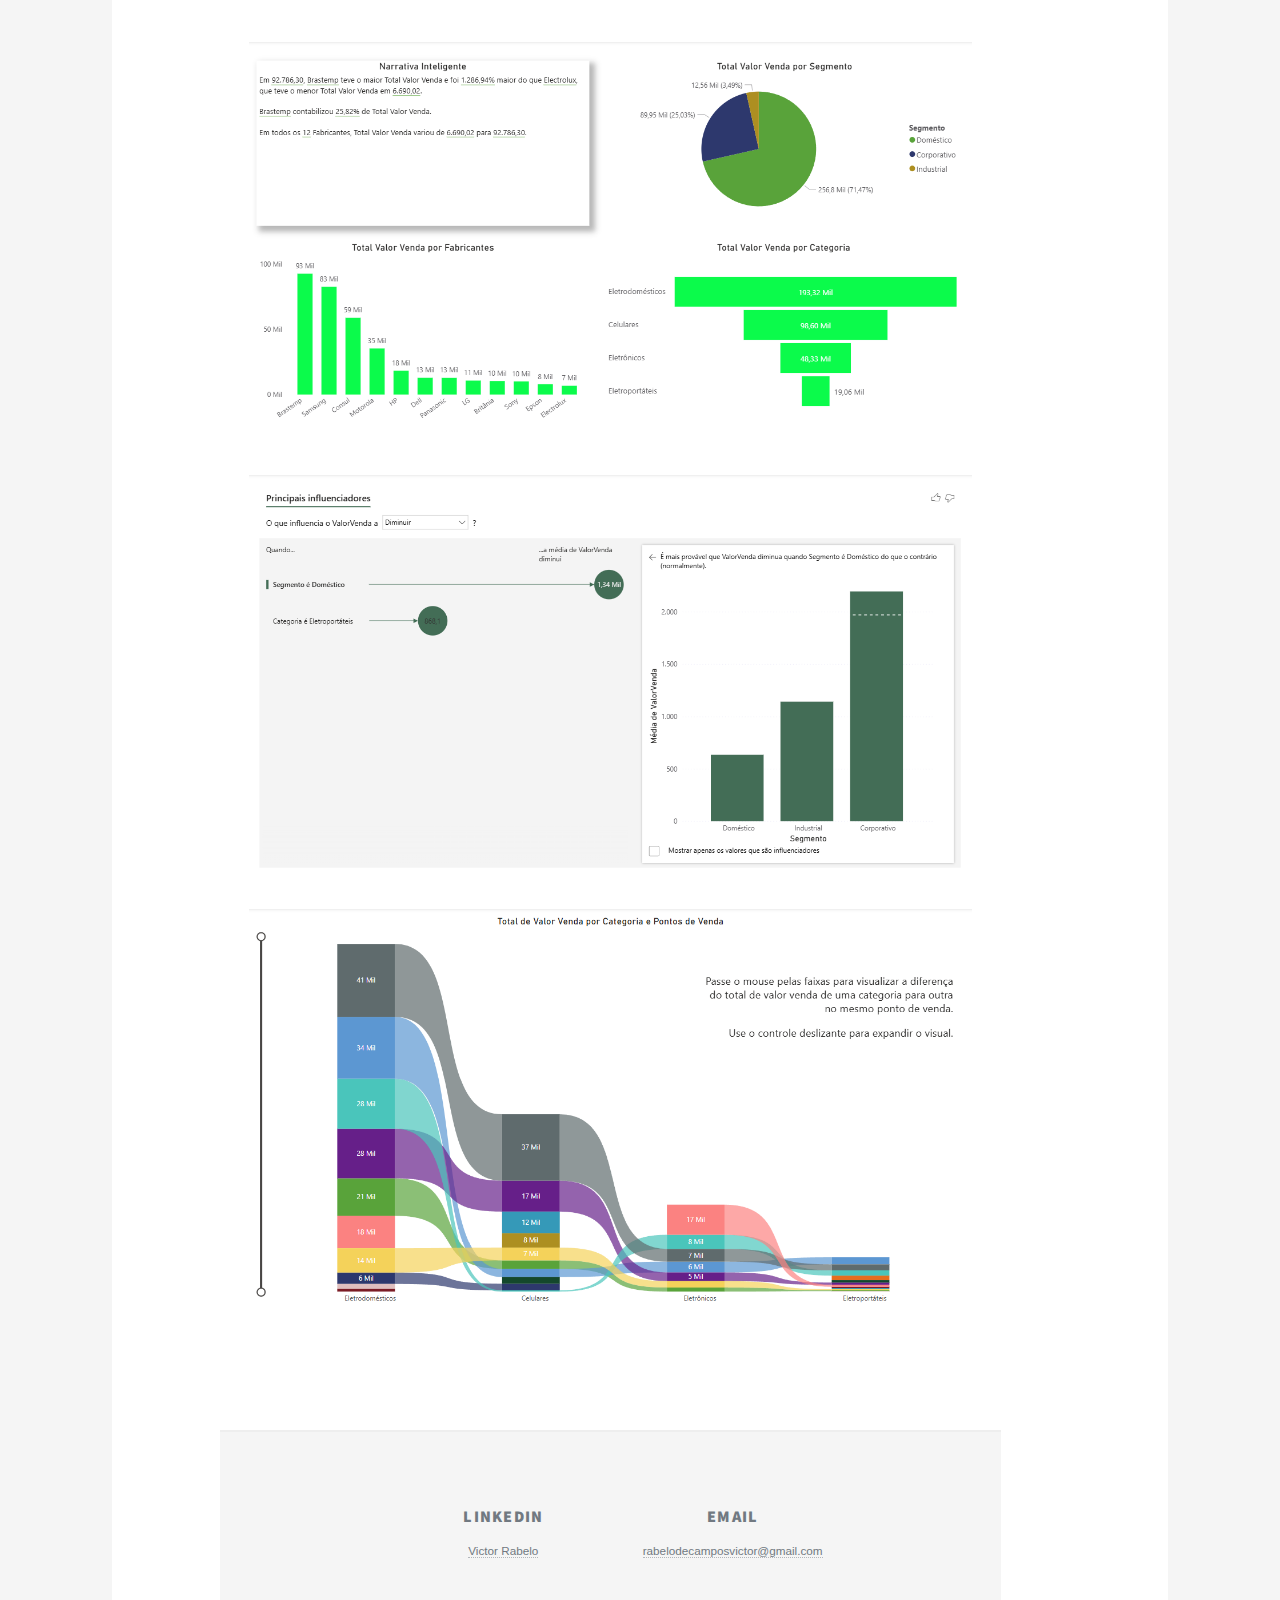
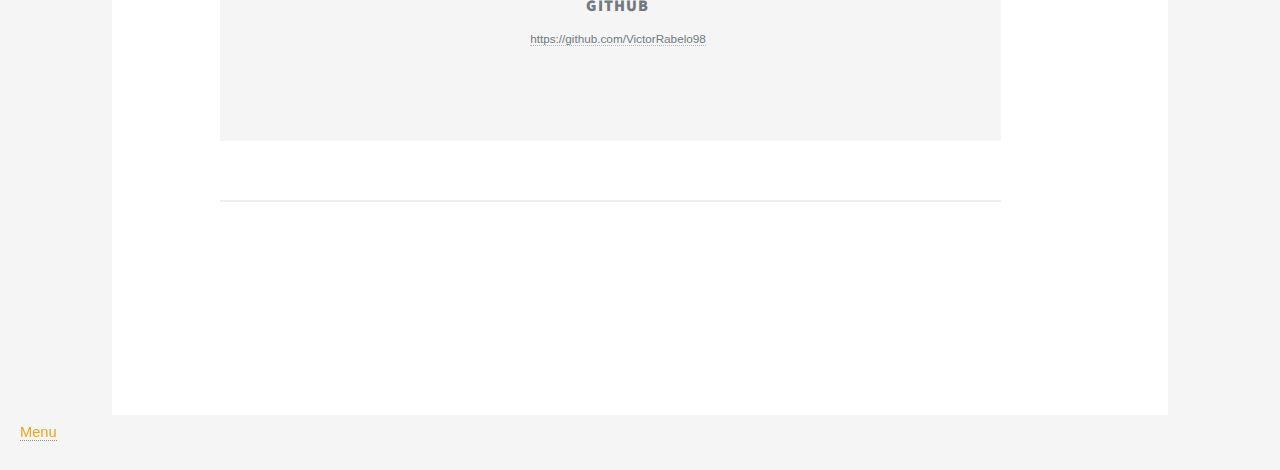
<file: d4.html>
<!DOCTYPE HTML>
<!--
	Massively by HTML5 UP
	html5up.net | @ajlkn
	Free for personal and commercial use under the CCA 3.0 license (html5up.net/license)
-->
<html>
	<style>
/* Reset e configurações globais */
* {
	box-sizing: border-box;
}

body {
	overflow-x: hidden;
}

img {
	max-width: 100%;
	height: auto;
	display: block;
}

#wrapper {
	width: 100%;
	max-width: 100%;
}

#main {
	padding: 20px;
}

/* CORREÇÃO DO HEADER - Reduzir tamanho */
#intro {
	padding: 3rem 5rem !important;
	min-height: auto !important;
}

#intro h1 {
	font-size: clamp(1.5rem, 4vw, 2.5rem) !important;
	margin: 1rem 0 !important;
	line-height: 1.2;
}

#intro h2 {
	margin-bottom: 1rem !important;
}

#intro h2 img {
	max-width: 150px !important;
	height: auto;
	margin: 0 auto;
}

#intro p {
	font-size: clamp(0.9rem, 2vw, 1rem) !important;
	margin: 0.5rem 0 !important;
}






/* CSS adicional para garantir responsividade */
		/* CSS adicional para garantir responsividade */
		
		/* Reset e configurações globais */
		* {
			box-sizing: border-box;
		}
		
		body {
			overflow-x: hidden;
		}
		
		/* Imagens responsivas */
		img {
			max-width: 100%;
			height: auto;
			display: block;
		}
		
		/* Container responsivo */
		#wrapper {
			width: 100%;
			max-width: 100%;
		}
		
		#main {
			padding: 20px;
		}
		
		/* Intro responsivo */
		#intro {
			padding: 3rem 2rem;
		}
		
		#intro h1 {
			font-size: clamp(1.8rem, 5vw, 3rem);
			line-height: 1.2;
		}
		
		#intro h2 img {
			max-width: 200px;
			height: auto;
			margin: 0 auto;
		}
		
		/* Posts grid responsivo */
		.posts {
			display: grid;
			grid-template-columns: repeat(auto-fit, minmax(280px, 1fr));
			gap: 2rem;
			width: 100%;
		}
		
		.posts article {
			width: 100%;
		}
		
		/* Cards e artigos */
		article.post.featured {
			margin-bottom: 3rem;
			padding: 0 1rem;
		}
		
		article.post.featured h2 {
			font-size: clamp(1.5rem, 4vw, 2.5rem);
		}
		
		article.post.featured p {
			font-size: clamp(0.9rem, 2vw, 1.1rem);
			line-height: 1.6;
		}
		
		/* Imagem principal */
		.image.main {
			width: 100%;
			margin-bottom: 2rem;
		}
		
		.image.main img {
			width: 100%;
			height: auto;
			object-fit: cover;
		}
		
		/* Botões */
		.button {
			padding: 0.75rem 1.5rem;
			font-size: 0.9rem;
			white-space: nowrap;
		}
		
		.actions.special {
			display: flex;
			justify-content: center;
			flex-wrap: wrap;
		}
		
		/* Footer responsivo */
		#footer {
			padding: 2rem 1rem;
		}
		
		#footer .split.contact {
			display: grid;
			grid-template-columns: 1fr;
			gap: 2rem;
		}
		
		/* Media Queries */
		
		/* Tablets */
		@media screen and (max-width: 980px) {
			#intro {
				padding: 2rem 1.5rem;
			}
			
			#main {
				padding: 15px;
			}
			
			.posts {
				grid-template-columns: 1fr;
				gap: 1.5rem;
			}
			
			article.post.featured {
				padding: 0 0.5rem;
			}
		}
		
		/* Smartphones */
		@media screen and (max-width: 736px) {
			#intro h2 img {
				max-width: 150px;
			}
			
			#intro h1 {
				font-size: 1.5rem;
			}
			
			#main {
				padding: 10px;
			}
			
			article.post.featured {
				margin-bottom: 2rem;
			}
			
			article.post.featured h2 {
				font-size: 1.3rem;
				margin-bottom: 1rem;
			}
			
			article.post.featured p,
			article.post.featured h3 {
				font-size: 0.9rem;
			}
			
			.posts {
				gap: 1rem;
			}
			
			.button {
				padding: 0.6rem 1.2rem;
				font-size: 0.85rem;
			}
			
			#footer {
				padding: 1.5rem 1rem;
			}
			
			#footer h3 {
				font-size: 1rem;
			}
		}
		
		/* Smartphones pequenos */
		@media screen and (max-width: 480px) {
			#intro {
				padding: 1.5rem 1rem;
			}
			
			#intro h2 img {
				max-width: 120px;
			}
			
			#intro h1 {
				font-size: 1.3rem;
			}
			
			article.post.featured h2 {
				font-size: 1.2rem;
			}
			
			article.post.featured p {
				font-size: 0.85rem;
				line-height: 1.5;
			}
			
			#copyright {
				font-size: 0.8rem;
				padding: 1rem;
			}
			
			#copyright ul {
				flex-direction: column;
				gap: 0.5rem;
			}
		}
		
		/* Landscape em dispositivos móveis */
		@media screen and (max-height: 500px) and (orientation: landscape) {
			#intro {
				padding: 1rem;
			}
			
			#intro h2 img {
				max-width: 100px;
			}
		}
	</style>
	<head>
		<title>VRC </title>
		<meta charset="utf-8" />
		<meta name="viewport" content="width=device-width, initial-scale=1, user-scalable=no" />
		<link rel="stylesheet" href="assets/css/main.css" />
		<noscript><link rel="stylesheet" href="assets/css/noscript.css" /></noscript>
	</head>
	<meta name="viewport" content="width=device-width, initial-scale=1.0">
	<body class="is-preload">

		<!-- Wrapper -->
			<div id="wrapper" class="fade-in">

				<!-- Intro -->
					<div id="intro">

						<h2><a href="Untitled-1.html">
				<img src="images/vrc-marron.png" alt="Victor Rabelo de Campos"style="width: 50%;" >
				</a>
			</h2>
						
							
						<h1>	<span style="color: #c57d01;">Power Bi</h1></span>
						<p>Dashboard Analítico de Vendas </p>
						<ul class="actions">
							<!--<li><a href="#header" class="button icon solid solo fa-arrow-down scrolly">Continue</a></li>
						</ul> -->
					</div>

					      
            <!-- Nav -->
					<nav id="nav">
						<ul class="links">
							
							<li><a href="proj.html">Projetos</a></li>
							<li><a href="curriculo.html">Currículo</a></li>
							<li ><a href="Untitled-1.html">Sobre</a></li>
							
						</ul>
						<ul class="icons">
							
							<li><a href="https://github.com/VictorRabelo98" class="icon brands fa-github"><span class="label">GitHub</span></a></li>
						</ul>
					</nav>

				<!-- Header 
					<header id="header">
						<a href="index.html" class="logo">Massively</a>
					</header>
				-->

				<!-- Nav
					<nav id="nav">
						<ul class="links">
							<li class="active"><a href="index.html">This is Massively</a></li>
							<li><a href="generic.html">Generic Page</a></li>
							<li><a href="elements.html">Elements Reference</a></li>
						</ul>
						<ul class="icons">
							<li><a href="#" class="icon brands fa-twitter"><span class="label">Twitter</span></a></li>
							<li><a href="#" class="icon brands fa-facebook-f"><span class="label">Facebook</span></a></li>
							<li><a href="#" class="icon brands fa-instagram"><span class="label">Instagram</span></a></li>
							<li><a href="#" class="icon brands fa-github"><span class="label">GitHub</span></a></li>
						</ul>
					</nav>
								 -->
				<!-- Main -->
					<div id="main">

						<!-- Descricao projeto -->
		<div id="main">

						<!-- Descricao projeto -->

							<!--<a href="#" class="image main"><img src= "C:\Users\Victor\Desktop\CC\CDS\portfolio\html template\images\Imagem do WhatsApp de 2024-07-15 à(s) 15.07.27_57da99ee.jpg" alt="" /></a>-->
							
							<article class="post featured">
				<header class="major">
					<h2><x href="#">Descrição</x></h2>
					<!--<p>Este dashboard foi desenvolvido com o objetivo de analisar o desempenho comercial e a 
						performance de vendas de diferentes fabricantes, segmentos e categorias de produtos. 
						O projeto apresenta uma visão interativa e inteligente sobre o comportamento das vendas, principais 
						influenciadores e resultados por região, apoiando a tomada de decisão estratégica no ambiente corporativo.</p>-->
					<p>Desenvolvimento de dashboard interativo em Microsoft Power BI voltado à análise de desempenho comercial e performance de vendas.

A solução foi estruturada para avaliar resultados por fabricante, segmentos de clientes e categorias de produtos, permitindo uma visão consolidada e detalhada do comportamento das vendas.

O projeto contempla análise de indicadores-chave de desempenho (KPIs), identificação de principais influenciadores de resultados e comparação de performance por região geográfica.

Foram aplicadas técnicas de modelagem de dados, criação de métricas com DAX e construção de visualizações interativas, com foco em geração de insights e suporte à tomada de decisão estratégica em ambiente corporativo.</p>
						<h4><a href="https://github.com/VictorRabelo98/Power-Bi---Projects">GITHub</a></h4>
					
				</header>
			</article> 

			
							<!--<a href="#" class="image main"><img src= "C:\Users\Victor\Desktop\CC\CDS\portfolio\html template\images\Imagem do WhatsApp de 2024-07-15 à(s) 15.07.27_57da99ee.jpg" alt="" /></a>-->
				
				
							<article class="post featured">
								<header class="major">
				 <p><h2><h3><x href="#">Projeto</x></h3></p>
                                    <p>
                                        <img src="images\4\01.png" alt="Victor Rabelo de Campos"style="width: 100%;" >

                                    </p>
                                     <p>
                                        <img src="images\4\02.png" alt="Victor Rabelo de Campos"style="width: 100%;" >

                                    </p>
                                     <p>
                                        <img src="images\4\03.png" alt="Victor Rabelo de Campos"style="width: 100%;" >

                                    </p>
 <p>
                                        <img src="images\4\04.png" alt="Victor Rabelo de Campos"style="width: 100%;" >

                                    </p>

                                 
                               
                                 

								</header>
							</article>

						
						
	<!-- Footer -->
		<footer id="footer">
			<section class="split contact">
				<section class="alt">
					<ul class="actions">
					<li><h3>LinkedIn </h3>
					<p>
						<a href="https://www.linkedin.com/in/victor-rabelo-aa92b224a/" target="_blank">Victor Rabelo</a>
					</p>
					</li>
					<li>
					<h3>  Email </h3>

					<p><a href="mailto:victorrabelo14@gmail.com" target="_blank">rabelodecamposvictor@gmail.com</a></p>
					</li>

					<li>
					<h3>  GITHub </h3>

					<p><a href="https://github.com/VictorRabelo98" target="_blank">https://github.com/VictorRabelo98</a></p>
					</li>
					</ul>
				</section>
				
				
				
			</section>
		</footer>

		<!-- Copyright -->
		<div id="copyright">
			<ul>
				<li> Victor Rabelo de Campos</li>
				
			</ul>
		</div>

	</div>

	<!-- Scripts -->
	<script src="assets/js/jquery.min.js"></script>
	<script src="assets/js/jquery.scrollex.min.js"></script>
	<script src="assets/js/jquery.scrolly.min.js"></script>
	<script src="assets/js/browser.min.js"></script>
	<script src="assets/js/breakpoints.min.js"></script>
	<script src="assets/js/util.js"></script>
	<script src="assets/js/main.js"></script>

</body>
</html>
</file>
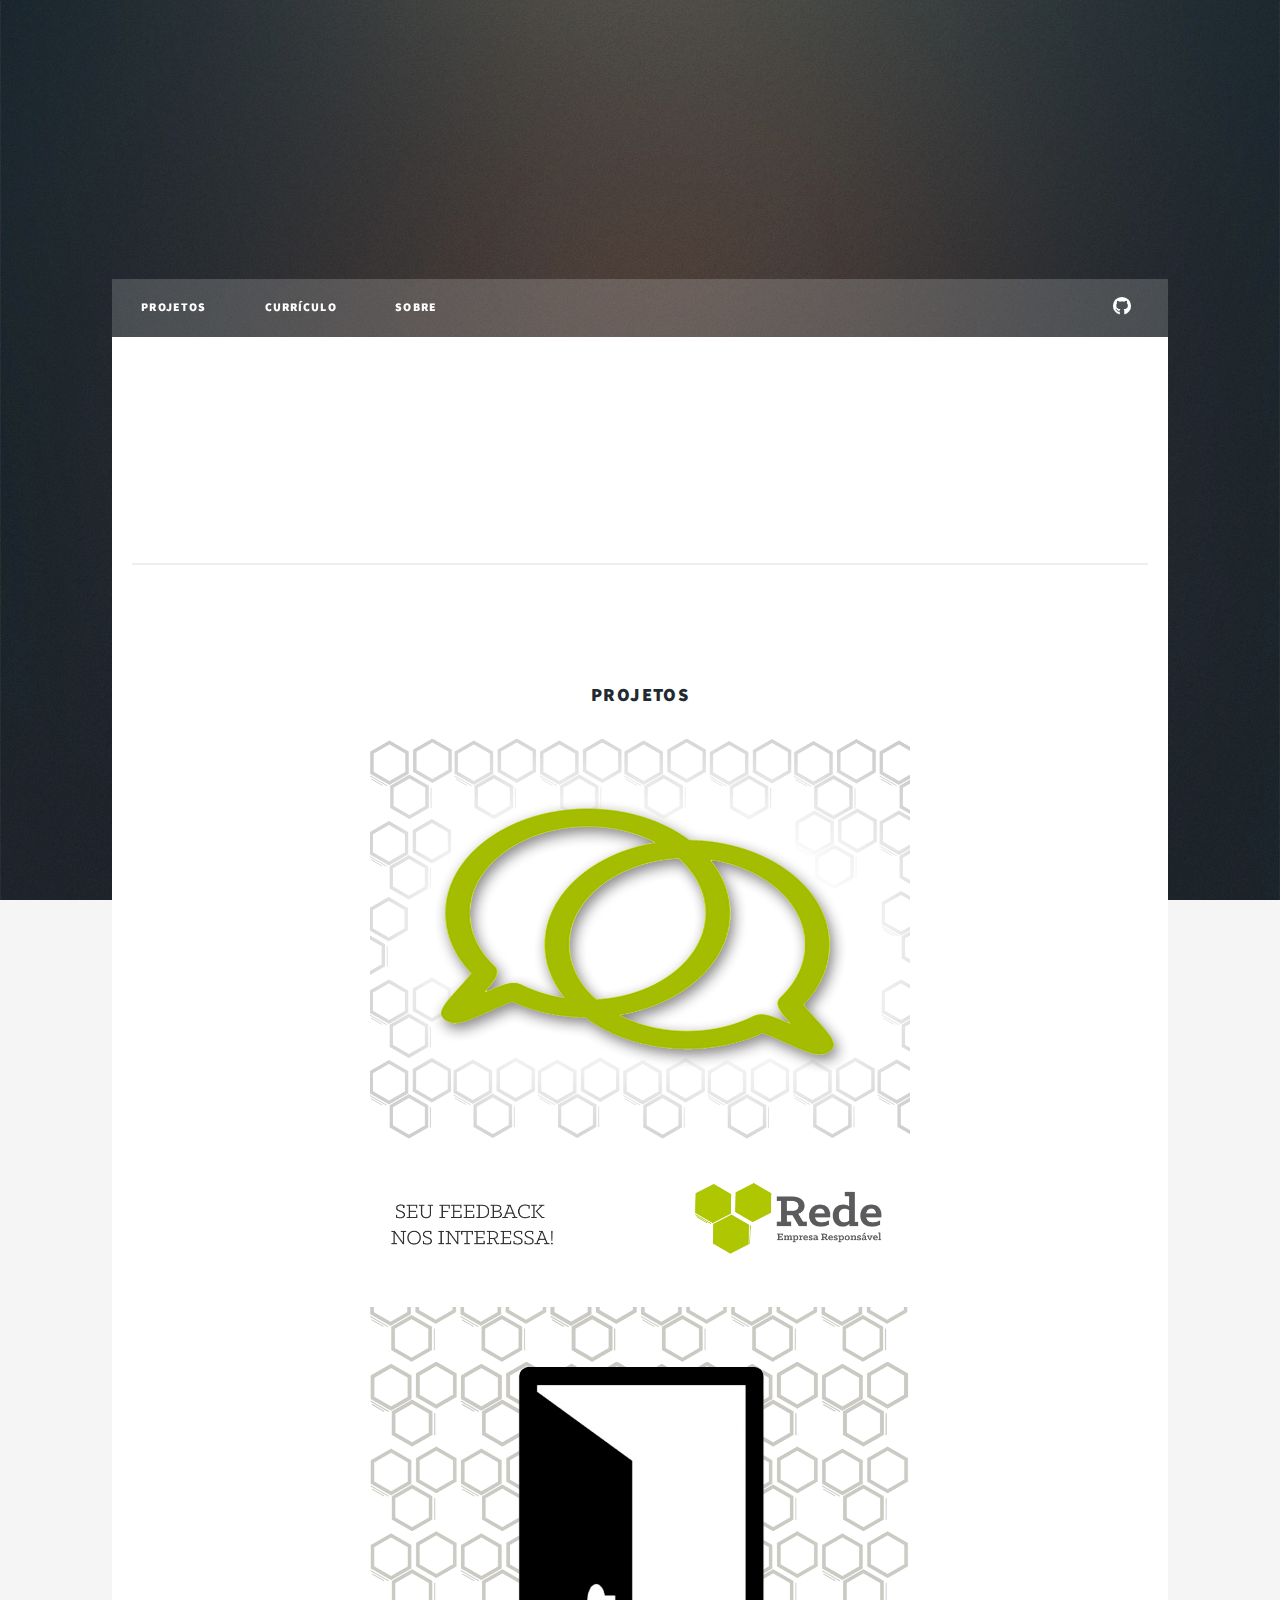
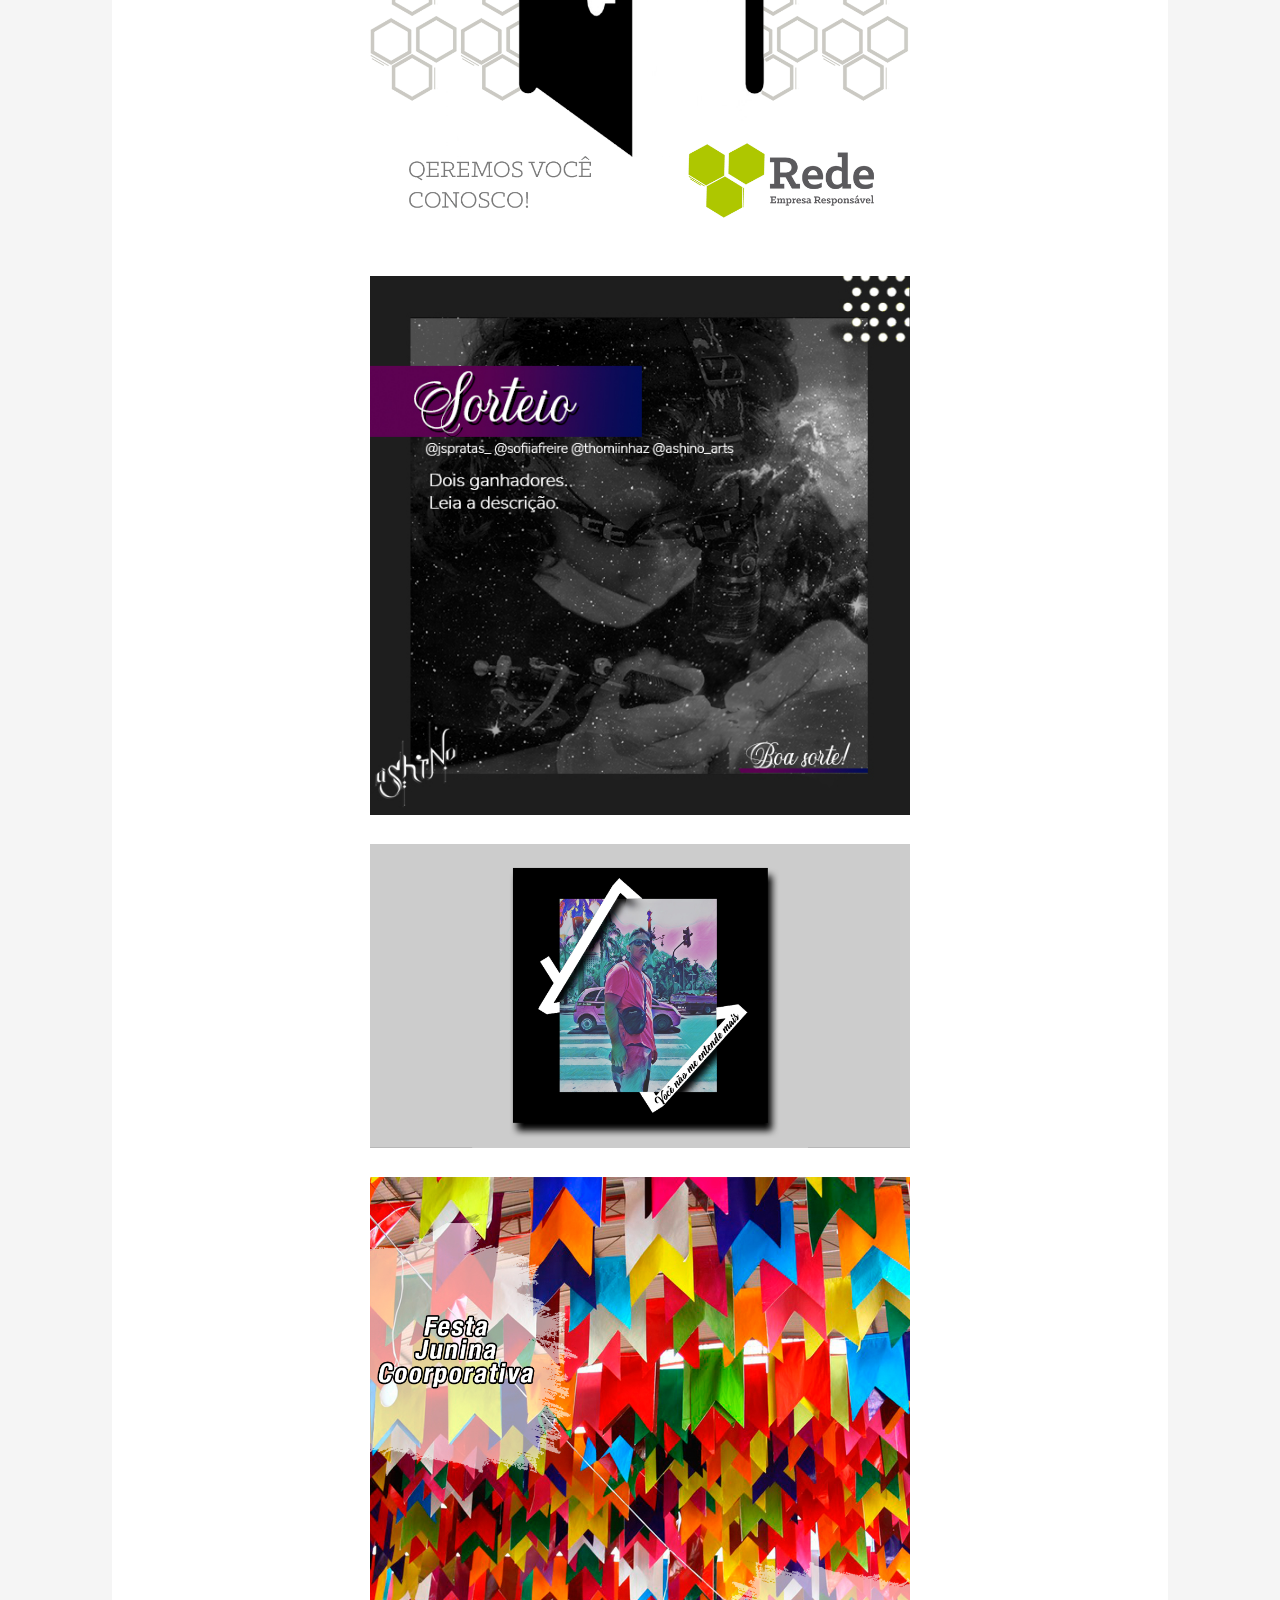
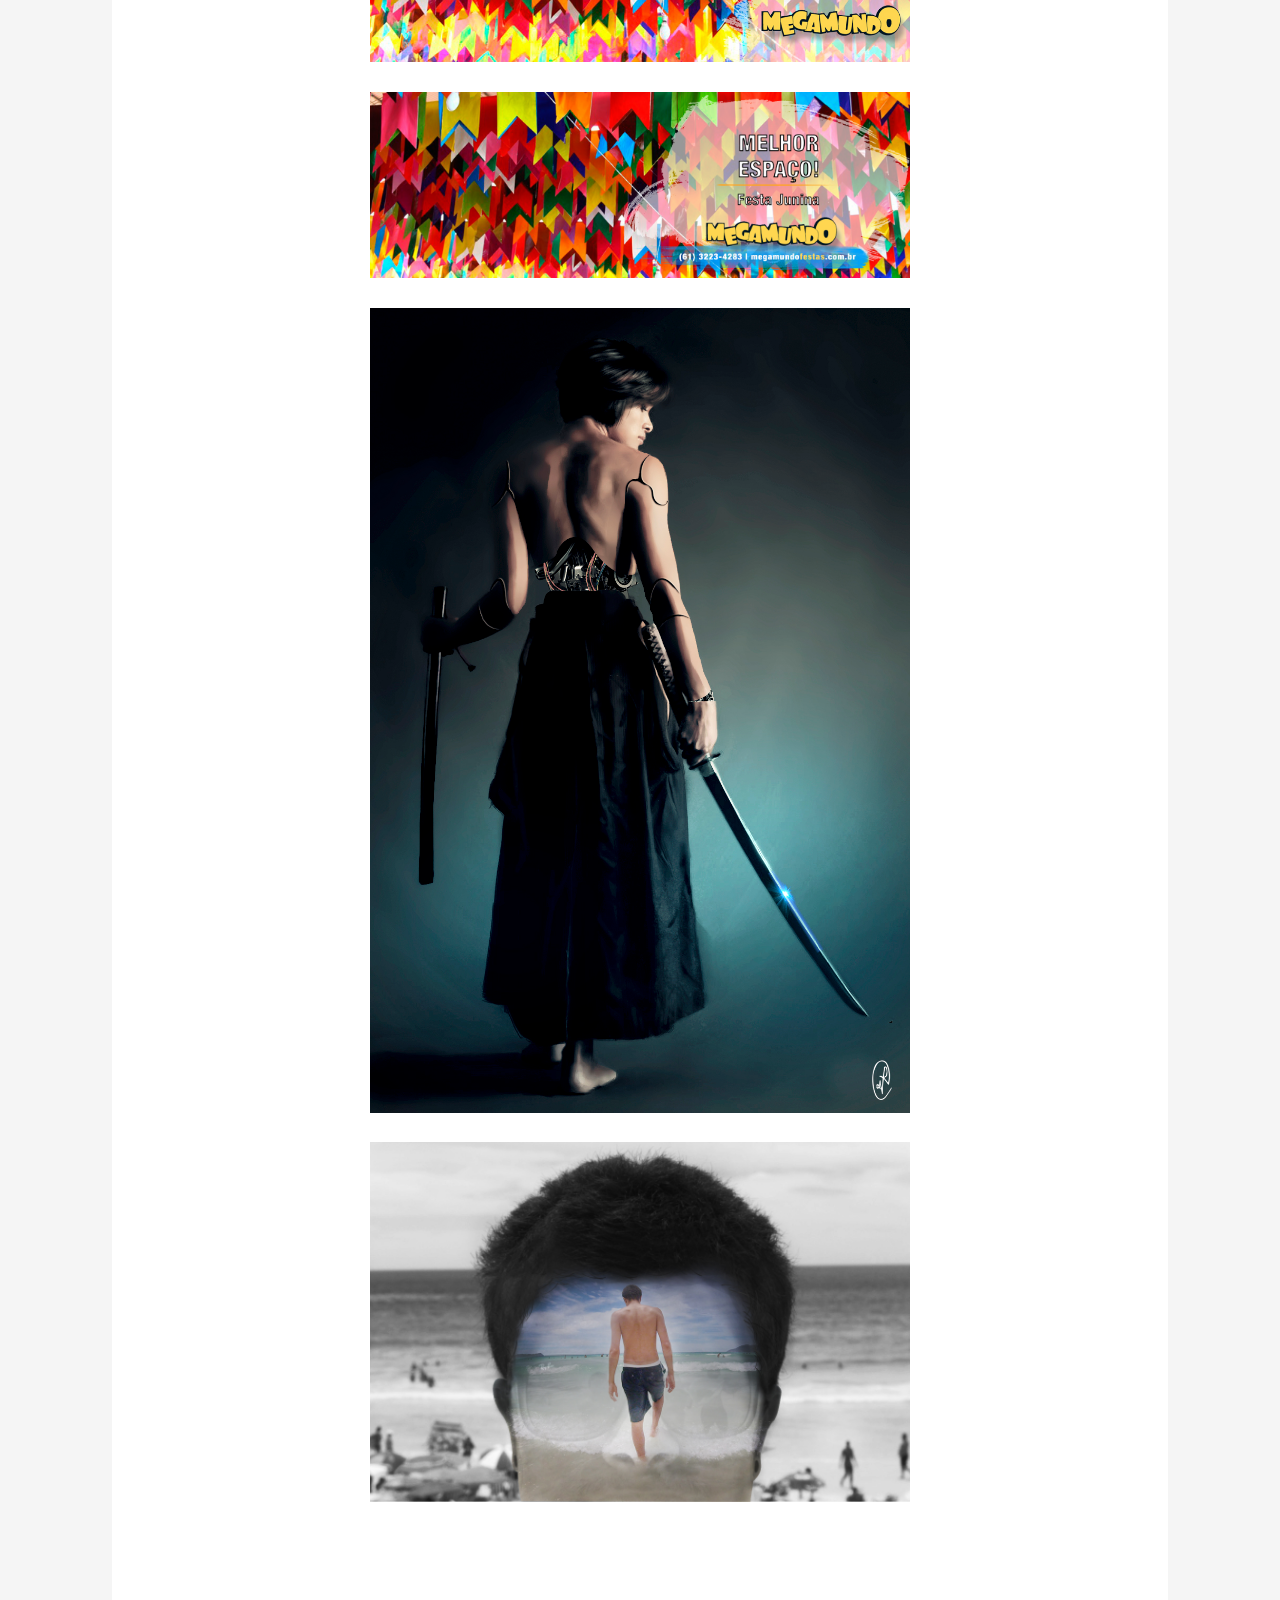
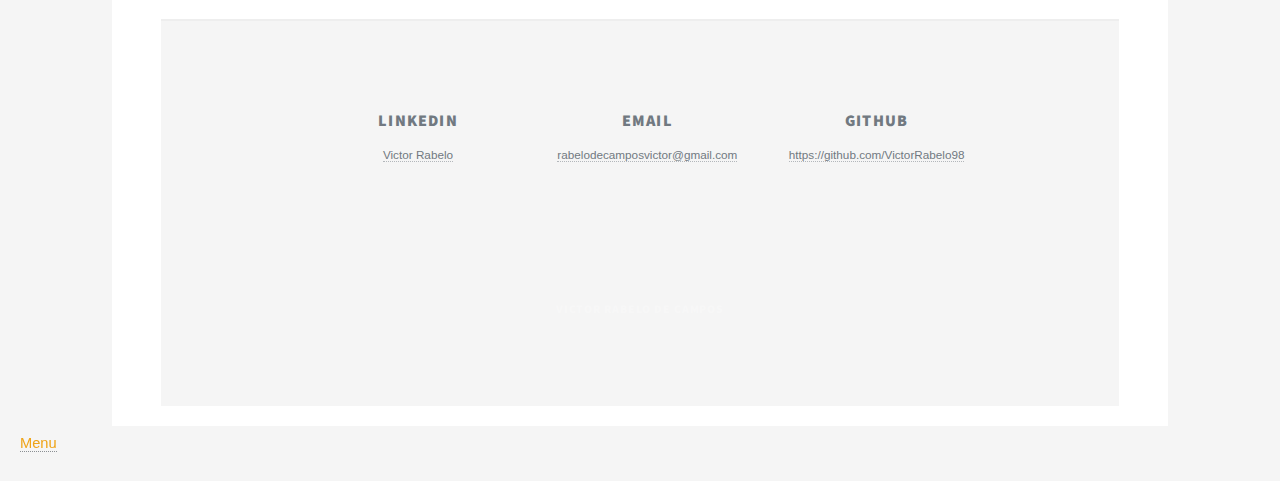
<file: edi.html>
<!DOCTYPE HTML>
<!--
	Massively by HTML5 UP
	html5up.net | @ajlkn
	Free for personal and commercial use under the CCA 3.0 license (html5up.net/license)
-->
<html>
	<style>
/* Reset e configurações globais */
* {
	box-sizing: border-box;
}

body {
	overflow-x: hidden;
}

img {
	max-width: 100%;
	height: auto;
	display: block;
}

#wrapper {
	width: 100%;
	max-width: 100%;
}

#main {
	padding: 20px;
}

/* CORREÇÃO DO HEADER - Reduzir tamanho */
#intro {
	padding: 3rem 5rem !important;
	min-height: auto !important;
}

#intro h1 {
	font-size: clamp(1.5rem, 4vw, 2.5rem) !important;
	margin: 1rem 0 !important;
	line-height: 1.2;
}

#intro h2 {
	margin-bottom: 1rem !important;
}

#intro h2 img {
	max-width: 150px !important;
	height: auto;
	margin: 0 auto;
}

#intro p {
	font-size: clamp(0.9rem, 2vw, 1rem) !important;
	margin: 0.5rem 0 !important;
}






/* CSS adicional para garantir responsividade */
		/* CSS adicional para garantir responsividade */
		
		/* Reset e configurações globais */
		* {
			box-sizing: border-box;
		}
		
		body {
			overflow-x: hidden;
		}
		
		/* Imagens responsivas */
		img {
			max-width: 100%;
			height: auto;
			display: block;
		}
		
		/* Container responsivo */
		#wrapper {
			width: 100%;
			max-width: 100%;
		}
		
		#main {
			padding: 20px;
		}
		
		/* Intro responsivo */
		#intro {
			padding: 3rem 2rem;
		}
		
		#intro h1 {
			font-size: clamp(1.8rem, 5vw, 3rem);
			line-height: 1.2;
		}
		
		#intro h2 img {
			max-width: 200px;
			height: auto;
			margin: 0 auto;
		}
		
		/* Posts grid responsivo */
		.posts {
			display: grid;
			grid-template-columns: repeat(auto-fit, minmax(280px, 1fr));
			gap: 2rem;
			width: 100%;
		}
		
		.posts article {
			width: 100%;
		}
		
		/* Cards e artigos */
		article.post.featured {
			margin-bottom: 3rem;
			padding: 0 1rem;
		}
		
		article.post.featured h2 {
			font-size: clamp(1.5rem, 4vw, 2.5rem);
		}
		
		article.post.featured p {
			font-size: clamp(0.9rem, 2vw, 1.1rem);
			line-height: 1.6;
		}
		
		/* Imagem principal */
		.image.main {
			width: 100%;
			margin-bottom: 2rem;
		}
		
		.image.main img {
			width: 100%;
			height: auto;
			object-fit: cover;
		}
		
		/* Botões */
		.button {
			padding: 0.75rem 1.5rem;
			font-size: 0.9rem;
			white-space: nowrap;
		}
		
		.actions.special {
			display: flex;
			justify-content: center;
			flex-wrap: wrap;
		}
		
		/* Footer responsivo */
		#footer {
			padding: 2rem 1rem;
		}
		
		#footer .split.contact {
			display: grid;
			grid-template-columns: 1fr;
			gap: 2rem;
		}
		
		/* Media Queries */
		
		/* Tablets */
		@media screen and (max-width: 980px) {
			#intro {
				padding: 2rem 1.5rem;
			}
			
			#main {
				padding: 15px;
			}
			
			.posts {
				grid-template-columns: 1fr;
				gap: 1.5rem;
			}
			
			article.post.featured {
				padding: 0 0.5rem;
			}
		}
		
		/* Smartphones */
		@media screen and (max-width: 736px) {
			#intro h2 img {
				max-width: 150px;
			}
			
			#intro h1 {
				font-size: 1.5rem;
			}
			
			#main {
				padding: 10px;
			}
			
			article.post.featured {
				margin-bottom: 2rem;
			}
			
			article.post.featured h2 {
				font-size: 1.3rem;
				margin-bottom: 1rem;
			}
			
			article.post.featured p,
			article.post.featured h3 {
				font-size: 0.9rem;
			}
			
			.posts {
				gap: 1rem;
			}
			
			.button {
				padding: 0.6rem 1.2rem;
				font-size: 0.85rem;
			}
			
			#footer {
				padding: 1.5rem 1rem;
			}
			
			#footer h3 {
				font-size: 1rem;
			}
		}
		
		/* Smartphones pequenos */
		@media screen and (max-width: 480px) {
			#intro {
				padding: 1.5rem 1rem;
			}
			
			#intro h2 img {
				max-width: 120px;
			}
			
			#intro h1 {
				font-size: 1.3rem;
			}
			
			article.post.featured h2 {
				font-size: 1.2rem;
			}
			
			article.post.featured p {
				font-size: 0.85rem;
				line-height: 1.5;
			}
			
			#copyright {
				font-size: 0.8rem;
				padding: 1rem;
			}
			
			#copyright ul {
				flex-direction: column;
				gap: 0.5rem;
			}
		}
		
		/* Landscape em dispositivos móveis */
		@media screen and (max-height: 500px) and (orientation: landscape) {
			#intro {
				padding: 1rem;
			}
			
			#intro h2 img {
				max-width: 100px;
			}
		}
	</style>
	<head>
		<title>VRC</title>
		<meta charset="utf-8" />
		<meta name="viewport" content="width=device-width, initial-scale=1, user-scalable=no" />
		<link rel="stylesheet" href="assets/css/main.css" />
		<noscript><link rel="stylesheet" href="assets/css/noscript.css" /></noscript>
	</head>
	<meta name="viewport" content="width=device-width, initial-scale=1.0">
	<body class="is-preload">

		<!-- Wrapper -->
			<div id="wrapper" class="fade-in">

				<!-- Intro -->
					<div id="intro">

						<h2><a href="Untitled-1.html">
				<img src="images/vrc-marron.png" alt="Victor Rabelo de Campos"style="width: 20%;" >
				</a>
			</h2>
						
							
						<h1>	<span style="color: #c57d01;">Edição de Imagens</h1></span>
						<p>Feito no Photoshop </p>
						<ul class="actions">
							<!--<li><a href="#header" class="button icon solid solo fa-arrow-down scrolly">Continue</a></li>
						</ul> -->
					</div>
		      
            <!-- Nav -->
					<nav id="nav">
						<ul class="links">
							
							<li><a href="proj.html">Projetos</a></li>
							<li><a href="curriculo.html">Currículo</a></li>
							<li ><a href="Untitled-1.html">Sobre</a></li>
							
						</ul>
						<ul class="icons">
							
							<li><a href="https://github.com/VictorRabelo98" class="icon brands fa-github"><span class="label">GitHub</span></a></li>
						</ul>
					</nav>

				<!-- Header 
					<header id="header">
						<a href="index.html" class="logo">Massively</a>
					</header>
				-->

				<!-- Nav
					<nav id="nav">
						<ul class="links">
							<li class="active"><a href="index.html">This is Massively</a></li>
							<li><a href="generic.html">Generic Page</a></li>
							<li><a href="elements.html">Elements Reference</a></li>
						</ul>
						<ul class="icons">
							<li><a href="#" class="icon brands fa-twitter"><span class="label">Twitter</span></a></li>
							<li><a href="#" class="icon brands fa-facebook-f"><span class="label">Facebook</span></a></li>
							<li><a href="#" class="icon brands fa-instagram"><span class="label">Instagram</span></a></li>
							<li><a href="#" class="icon brands fa-github"><span class="label">GitHub</span></a></li>
						</ul>
					</nav>
								 -->
				<!-- Main -->
					<div id="main">

						<!-- Descricao projeto -->

							<!--<a href="#" class="image main"><img src= "C:\Users\Victor\Desktop\CC\CDS\portfolio\html template\images\Imagem do WhatsApp de 2024-07-15 à(s) 15.07.27_57da99ee.jpg" alt="" /></a>-->
							
							<article class="post featured">
				<header class="major">
					
				
				</header>
			</article> 

							<article class="post featured">
								<header class="major">

                                    <p><h3>Projetos</h3></p>
                                    <p>
                                        <img src="images\edicoes\01.png" alt="Victor Rabelo de Campos"style="width: 60%;" >

                                    </p>

                                    <p>
                                        <img src="images\edicoes\02.png" alt="Victor Rabelo de Campos"style="width: 60%;" >

                                    </p>

                                    <p>
                                        <img src="images\edicoes\03.jpg" alt="Victor Rabelo de Campos"style="width: 60%;" >

                                    </p>
                               
                                      <p>
                                        <img src="images\edicoes\04.jpg" alt="Victor Rabelo de Campos"style="width: 60%;" >

                                    </p>

                                    <p>
                                        <img src="images\edicoes\05.jpg" alt="Victor Rabelo de Campos"style="width: 60%;" >

                                    </p>


                                    <p>
                                        <img src="images\edicoes\06.jpg" alt="Victor Rabelo de Campos"style="width: 60%;" >

                                    </p>

                                    <p>
                                        <img src="images\edicoes\07.jpg" alt="Victor Rabelo de Campos"style="width: 60%;" >

                                    </p>

                                    <p>
                                        <img src="images\edicoes\08.jpg" alt="Victor Rabelo de Campos"style="width: 60%;" >

                                    </p>
                               


								</header>
								<!--<a href="#" class="image main"><img src="images/pic01.jpg" alt="" /></a>
								<ul class="actions special">
									<li><a href="#" class="button large">Full Story</a></li>
								</ul> -->
							</article> 

									<!-- Footer -->
		<footer id="footer">
			<section class="split contact">
				<section class="alt">
					<ul class="actions">
					<li><h3>LinkedIn </h3>
					<p>
						<a href="https://www.linkedin.com/in/victor-rabelo-aa92b224a/" target="_blank">Victor Rabelo</a>
					</p>
					</li>
					<li>
					<h3>  Email </h3>

					<p><a href="mailto:victorrabelo14@gmail.com" target="_blank">rabelodecamposvictor@gmail.com</a></p>
					</li>

					<li>
					<h3>  GITHub </h3>

					<p><a href="https://github.com/VictorRabelo98" target="_blank">https://github.com/VictorRabelo98</a></p>
					</li>
					</ul>
				</section>
				

		<!-- Copyright -->
		<div id="copyright">
			<ul>
				<li> Victor Rabelo de Campos</li>
				
			</ul>
		</div>

	</div>

	<!-- Scripts -->
	<script src="assets/js/jquery.min.js"></script>
	<script src="assets/js/jquery.scrollex.min.js"></script>
	<script src="assets/js/jquery.scrolly.min.js"></script>
	<script src="assets/js/browser.min.js"></script>
	<script src="assets/js/breakpoints.min.js"></script>
	<script src="assets/js/util.js"></script>
	<script src="assets/js/main.js"></script>

</body>

</html>
</file>
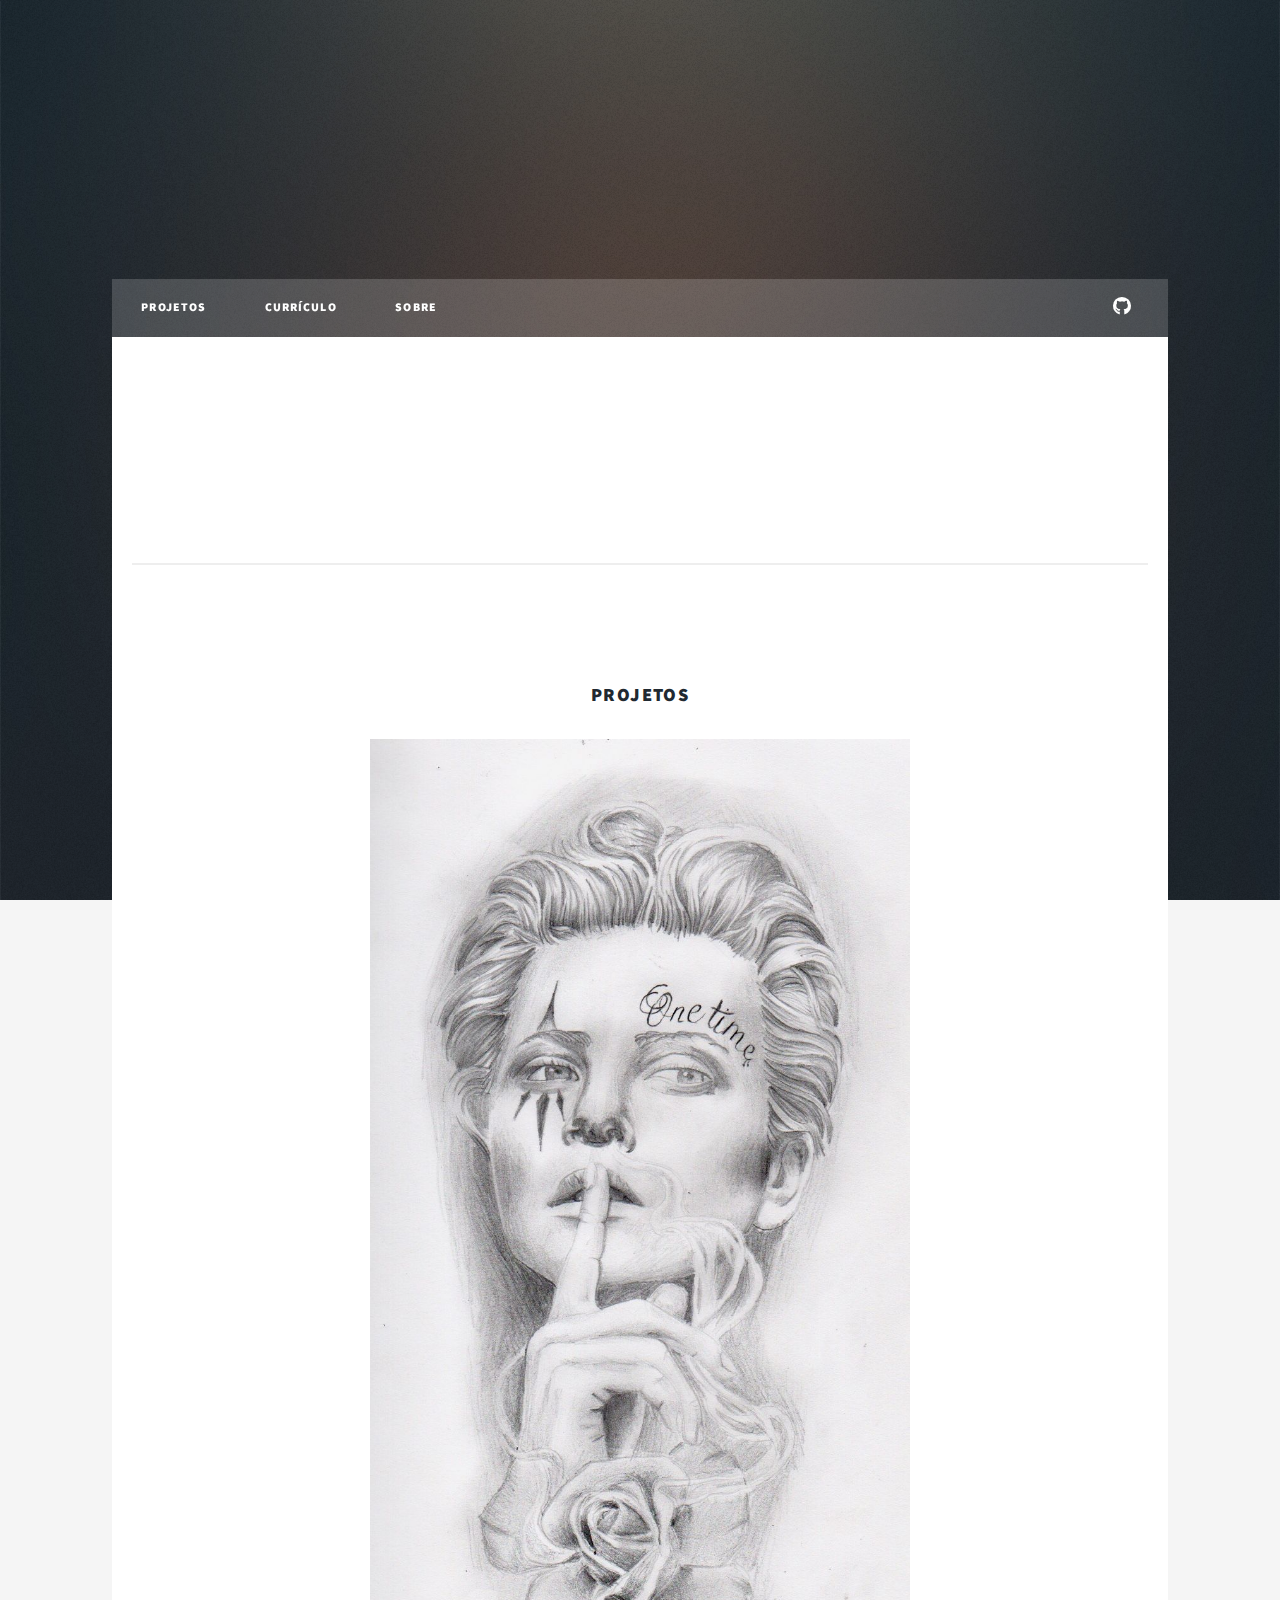
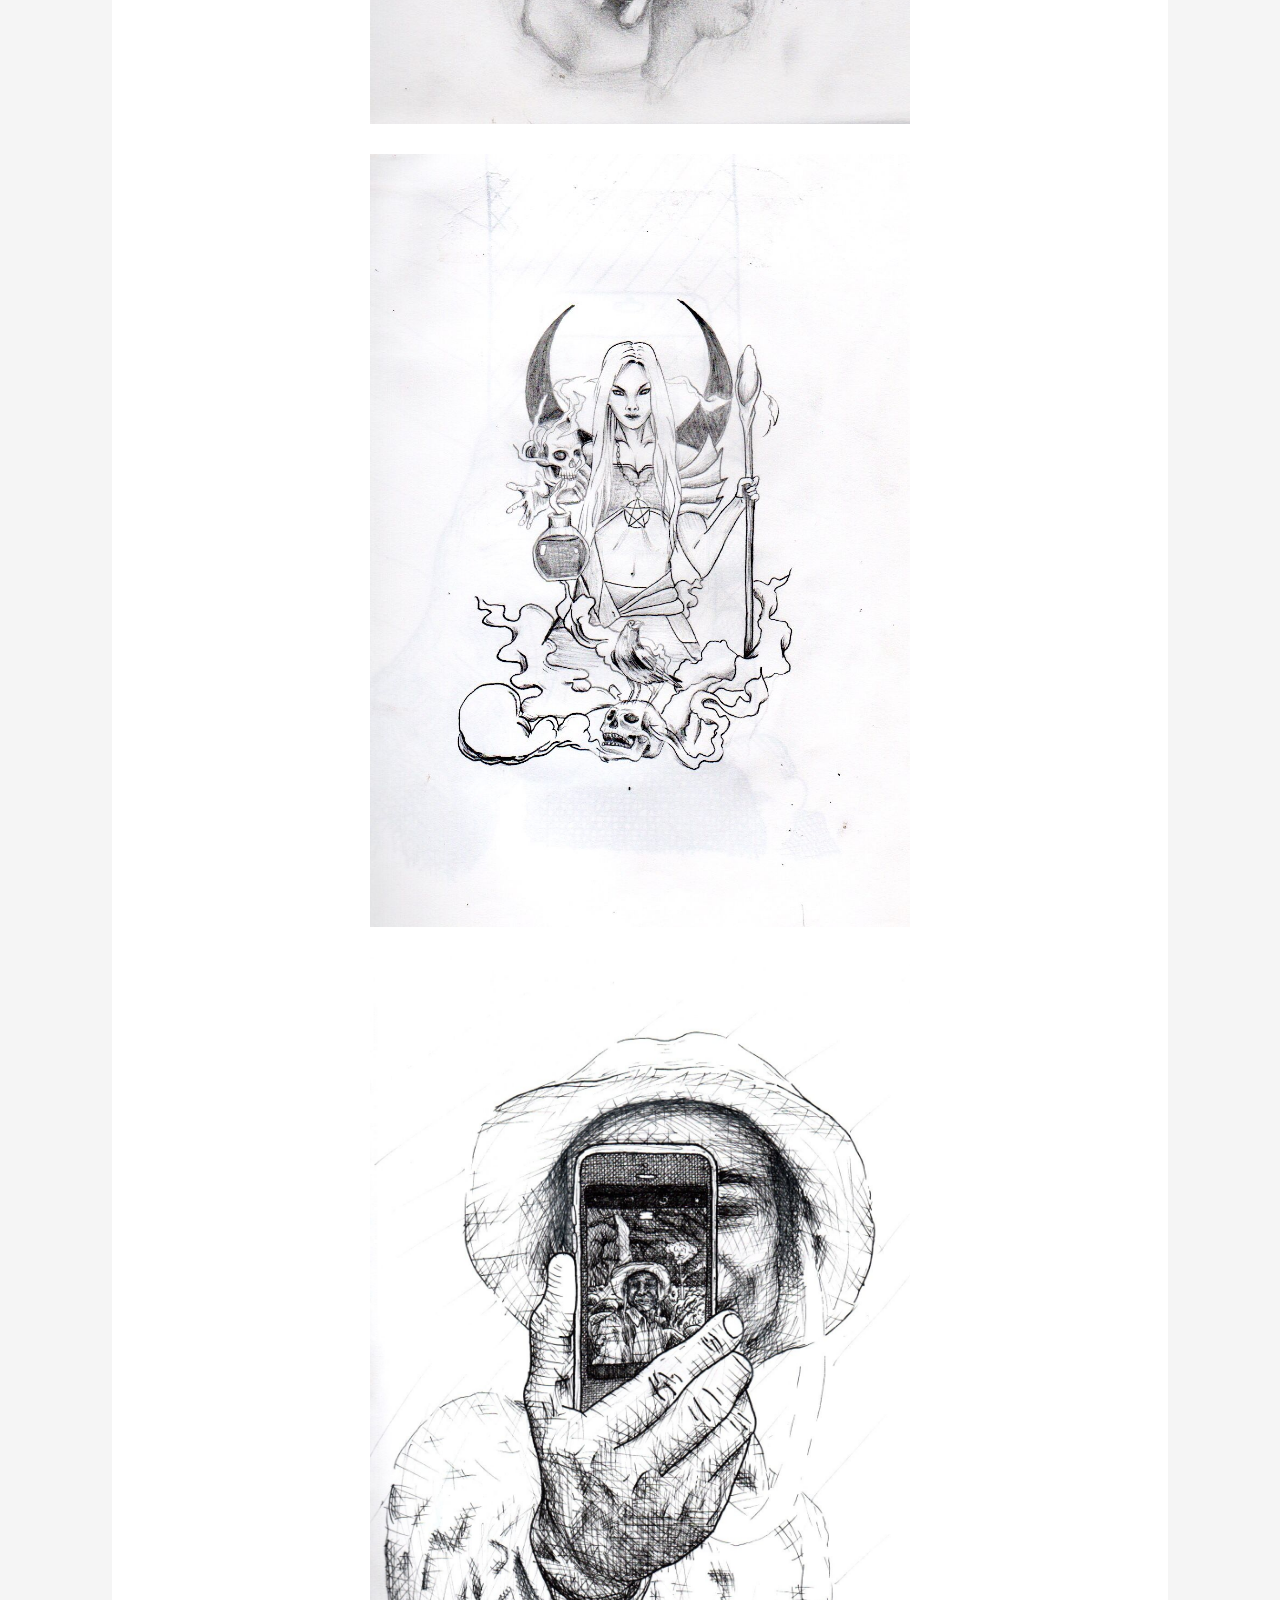
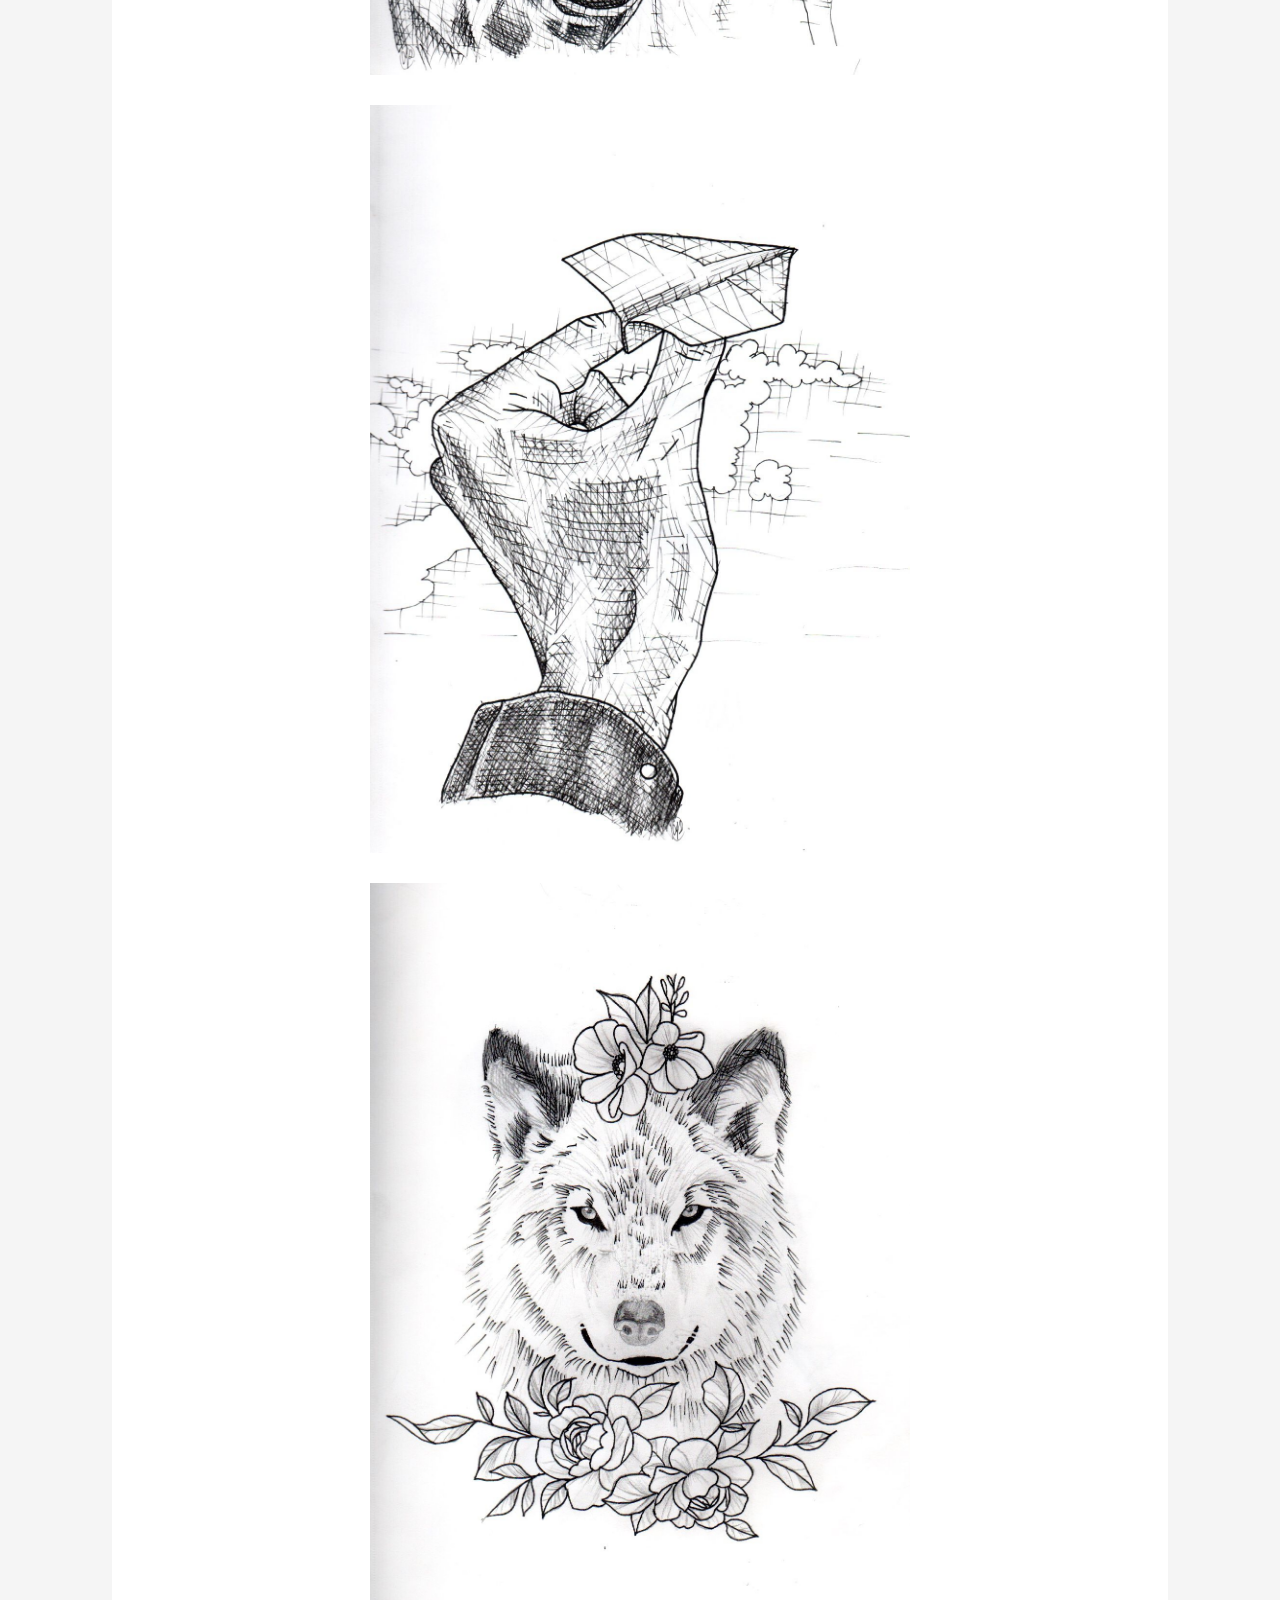
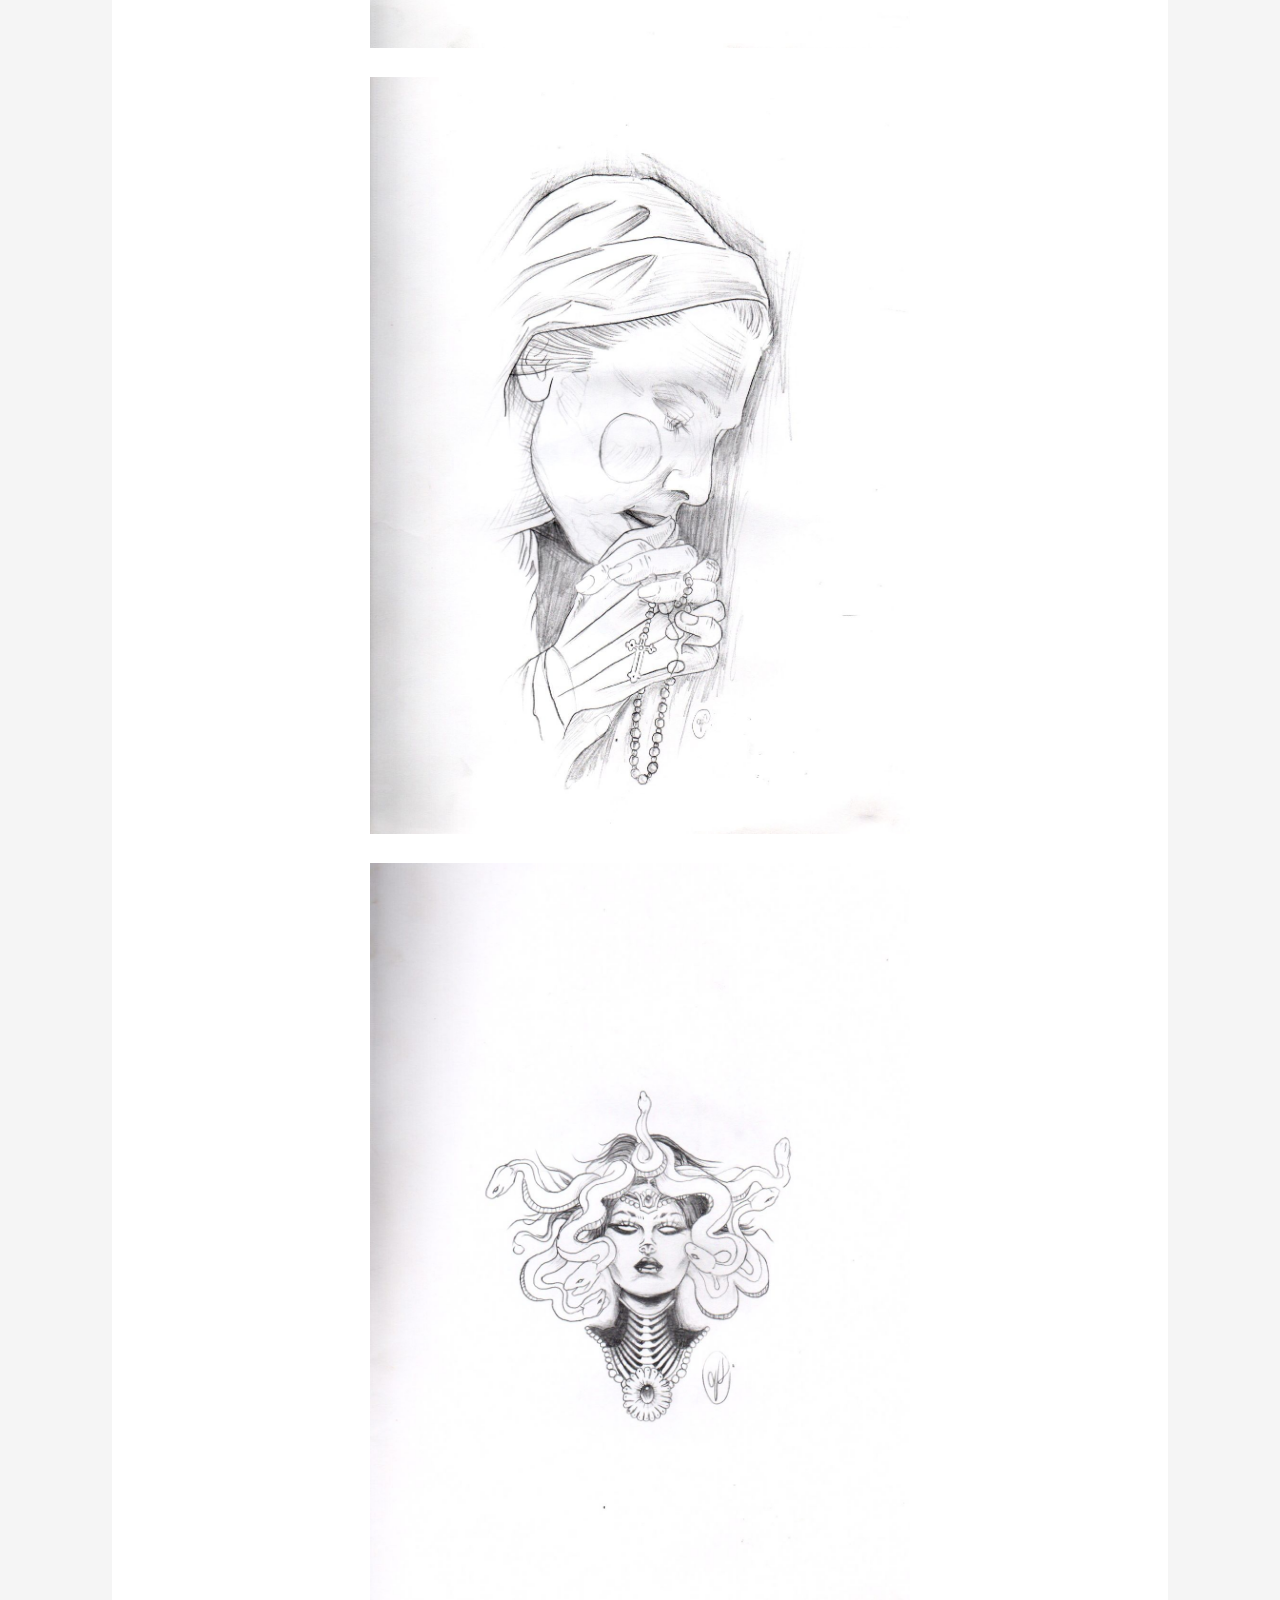
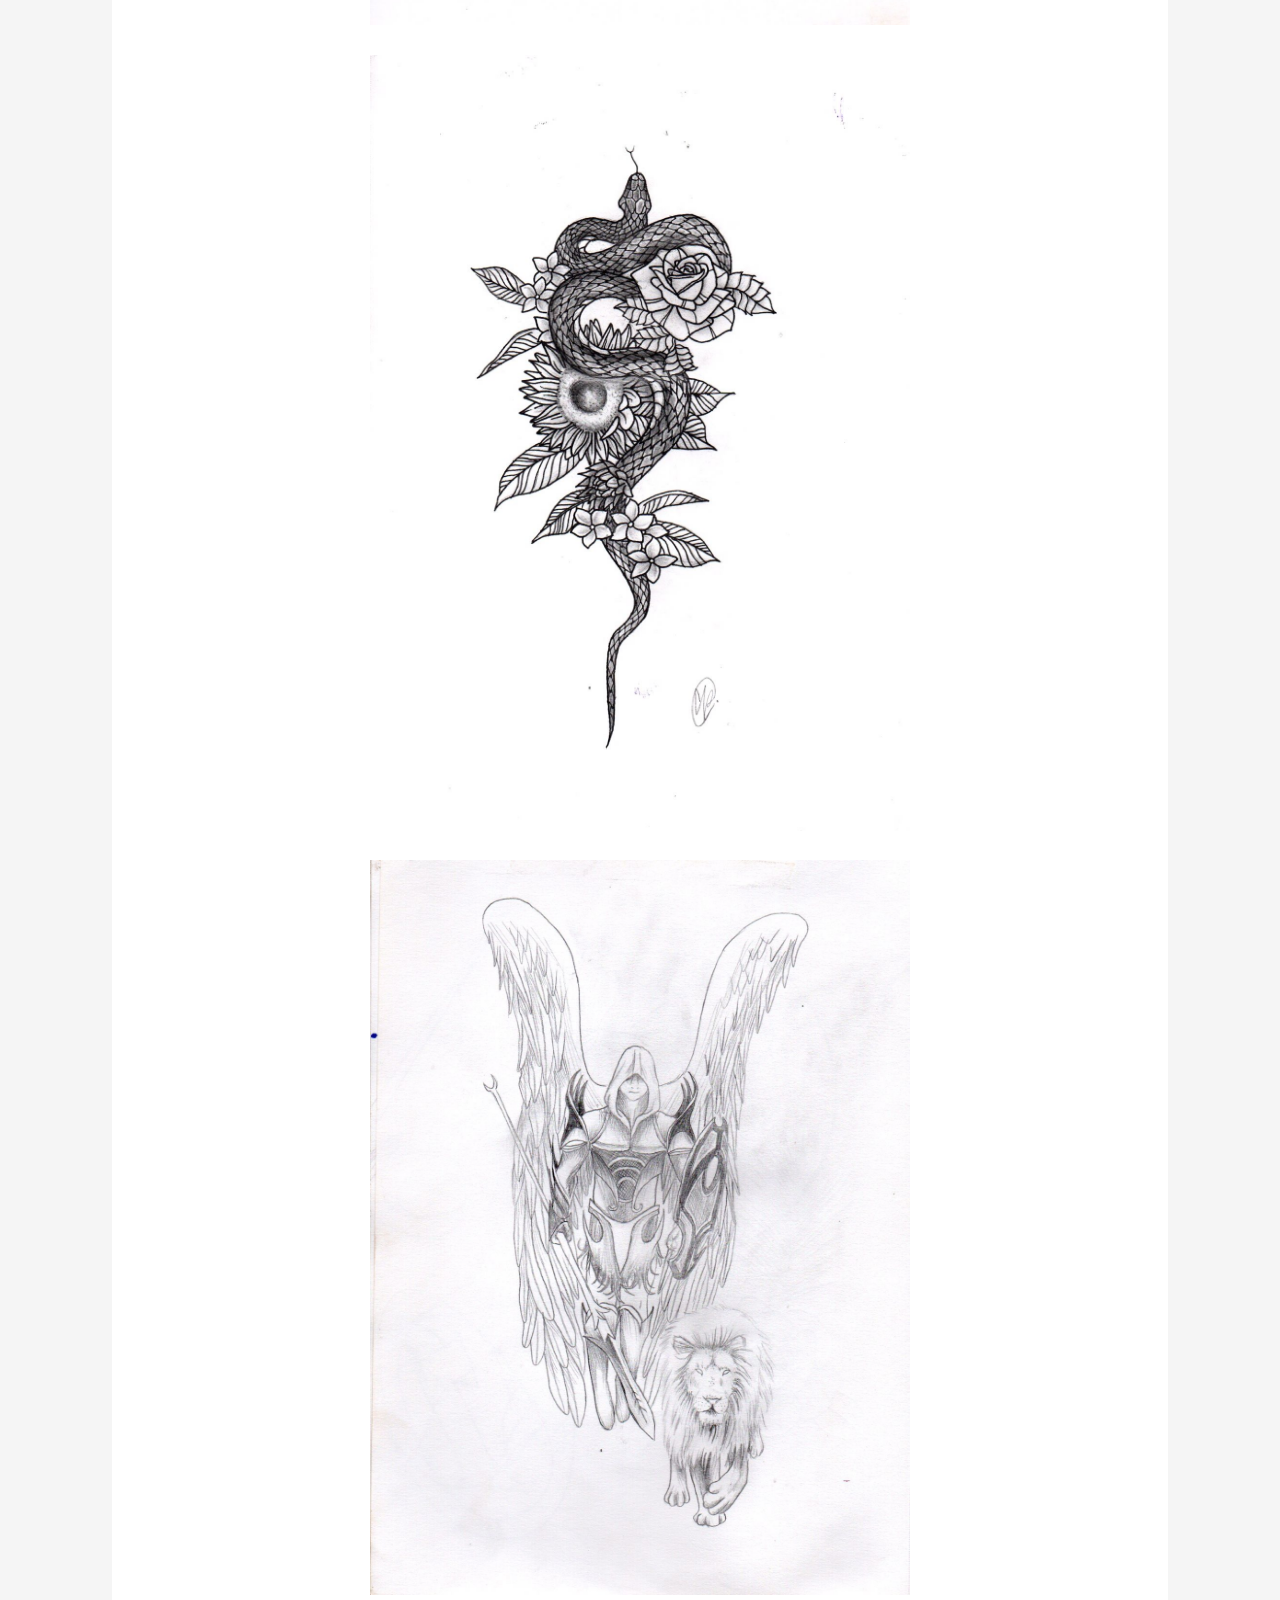
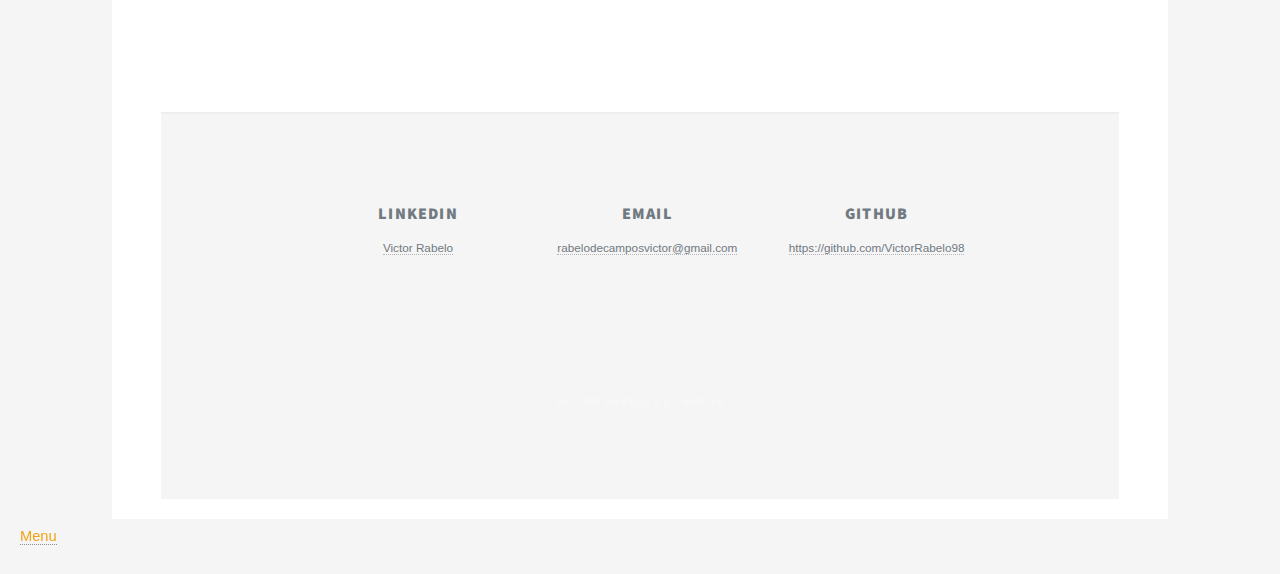
<file: ilu.html>
<!DOCTYPE HTML>
<!--
	Massively by HTML5 UP
	html5up.net | @ajlkn
	Free for personal and commercial use under the CCA 3.0 license (html5up.net/license)
-->
<html>

	<style>
/* Reset e configurações globais */
* {
	box-sizing: border-box;
}

body {
	overflow-x: hidden;
}

img {
	max-width: 100%;
	height: auto;
	display: block;
}

#wrapper {
	width: 100%;
	max-width: 100%;
}

#main {
	padding: 20px;
}

/* CORREÇÃO DO HEADER - Reduzir tamanho */
#intro {
	padding: 3rem 5rem !important;
	min-height: auto !important;
}

#intro h1 {
	font-size: clamp(1.5rem, 4vw, 2.5rem) !important;
	margin: 1rem 0 !important;
	line-height: 1.2;
}

#intro h2 {
	margin-bottom: 1rem !important;
}

#intro h2 img {
	max-width: 150px !important;
	height: auto;
	margin: 0 auto;
}

#intro p {
	font-size: clamp(0.9rem, 2vw, 1rem) !important;
	margin: 0.5rem 0 !important;
}






/* CSS adicional para garantir responsividade */
		/* CSS adicional para garantir responsividade */
		
		/* Reset e configurações globais */
		* {
			box-sizing: border-box;
		}
		
		body {
			overflow-x: hidden;
		}
		
		/* Imagens responsivas */
		img {
			max-width: 100%;
			height: auto;
			display: block;
		}
		
		/* Container responsivo */
		#wrapper {
			width: 100%;
			max-width: 100%;
		}
		
		#main {
			padding: 20px;
		}
		
		/* Intro responsivo */
		#intro {
			padding: 3rem 2rem;
		}
		
		#intro h1 {
			font-size: clamp(1.8rem, 5vw, 3rem);
			line-height: 1.2;
		}
		
		#intro h2 img {
			max-width: 200px;
			height: auto;
			margin: 0 auto;
		}
		
		/* Posts grid responsivo */
		.posts {
			display: grid;
			grid-template-columns: repeat(auto-fit, minmax(280px, 1fr));
			gap: 2rem;
			width: 100%;
		}
		
		.posts article {
			width: 100%;
		}
		
		/* Cards e artigos */
		article.post.featured {
			margin-bottom: 3rem;
			padding: 0 1rem;
		}
		
		article.post.featured h2 {
			font-size: clamp(1.5rem, 4vw, 2.5rem);
		}
		
		article.post.featured p {
			font-size: clamp(0.9rem, 2vw, 1.1rem);
			line-height: 1.6;
		}
		
		/* Imagem principal */
		.image.main {
			width: 100%;
			margin-bottom: 2rem;
		}
		
		.image.main img {
			width: 100%;
			height: auto;
			object-fit: cover;
		}
		
		/* Botões */
		.button {
			padding: 0.75rem 1.5rem;
			font-size: 0.9rem;
			white-space: nowrap;
		}
		
		.actions.special {
			display: flex;
			justify-content: center;
			flex-wrap: wrap;
		}
		
		/* Footer responsivo */
		#footer {
			padding: 2rem 1rem;
		}
		
		#footer .split.contact {
			display: grid;
			grid-template-columns: 1fr;
			gap: 2rem;
		}
		
		/* Media Queries */
		
		/* Tablets */
		@media screen and (max-width: 980px) {
			#intro {
				padding: 2rem 1.5rem;
			}
			
			#main {
				padding: 15px;
			}
			
			.posts {
				grid-template-columns: 1fr;
				gap: 1.5rem;
			}
			
			article.post.featured {
				padding: 0 0.5rem;
			}
		}
		
		/* Smartphones */
		@media screen and (max-width: 736px) {
			#intro h2 img {
				max-width: 150px;
			}
			
			#intro h1 {
				font-size: 1.5rem;
			}
			
			#main {
				padding: 10px;
			}
			
			article.post.featured {
				margin-bottom: 2rem;
			}
			
			article.post.featured h2 {
				font-size: 1.3rem;
				margin-bottom: 1rem;
			}
			
			article.post.featured p,
			article.post.featured h3 {
				font-size: 0.9rem;
			}
			
			.posts {
				gap: 1rem;
			}
			
			.button {
				padding: 0.6rem 1.2rem;
				font-size: 0.85rem;
			}
			
			#footer {
				padding: 1.5rem 1rem;
			}
			
			#footer h3 {
				font-size: 1rem;
			}
		}
		
		/* Smartphones pequenos */
		@media screen and (max-width: 480px) {
			#intro {
				padding: 1.5rem 1rem;
			}
			
			#intro h2 img {
				max-width: 120px;
			}
			
			#intro h1 {
				font-size: 1.3rem;
			}
			
			article.post.featured h2 {
				font-size: 1.2rem;
			}
			
			article.post.featured p {
				font-size: 0.85rem;
				line-height: 1.5;
			}
			
			#copyright {
				font-size: 0.8rem;
				padding: 1rem;
			}
			
			#copyright ul {
				flex-direction: column;
				gap: 0.5rem;
			}
		}
		
		/* Landscape em dispositivos móveis */
		@media screen and (max-height: 500px) and (orientation: landscape) {
			#intro {
				padding: 1rem;
			}
			
			#intro h2 img {
				max-width: 100px;
			}
		}
	</style>
	<head>
		<title>VRC</title>
		<meta charset="utf-8" />
		<meta name="viewport" content="width=device-width, initial-scale=1, user-scalable=no" />
		<link rel="stylesheet" href="assets/css/main.css" />
		<noscript><link rel="stylesheet" href="assets/css/noscript.css" /></noscript>
	</head>
	<meta name="viewport" content="width=device-width, initial-scale=1.0">
	<body class="is-preload">

		<!-- Wrapper -->
			<div id="wrapper" class="fade-in">

				<!-- Intro -->
					<div id="intro">

						<h2><a href="Untitled-1.html">
				<img src="images/vrc-marron.png" alt="Victor Rabelo de Campos"style="width: 20%;" >
				</a>
			</h2>
						
							
						<h1>	<span style="color: #c57d01;">Ilustrações</h1></span>
						<p>Feito a lápis </p>
						<ul class="actions">
							<!--<li><a href="#header" class="button icon solid solo fa-arrow-down scrolly">Continue</a></li>
						</ul> -->
					</div>

				<!-- Nav -->
					<nav id="nav">
						<ul class="links">
							
							<li><a href="proj.html">Projetos</a></li>
							<li><a href="curriculo.html">Currículo</a></li>
							<li ><a href="Untitled-1.html">Sobre</a></li>
							
						</ul>
						<ul class="icons">
							
							<li><a href="https://github.com/VictorRabelo98" class="icon brands fa-github"><span class="label">GitHub</span></a></li>
						</ul>
					</nav>
				<!-- Header 
					<header id="header">
						<a href="index.html" class="logo">Massively</a>
					</header>
				-->

				<!-- Nav
					<nav id="nav">
						<ul class="links">
							<li class="active"><a href="index.html">This is Massively</a></li>
							<li><a href="generic.html">Generic Page</a></li>
							<li><a href="elements.html">Elements Reference</a></li>
						</ul>
						<ul class="icons">
							<li><a href="#" class="icon brands fa-twitter"><span class="label">Twitter</span></a></li>
							<li><a href="#" class="icon brands fa-facebook-f"><span class="label">Facebook</span></a></li>
							<li><a href="#" class="icon brands fa-instagram"><span class="label">Instagram</span></a></li>
							<li><a href="#" class="icon brands fa-github"><span class="label">GitHub</span></a></li>
						</ul>
					</nav>
								 -->
				<!-- Main -->
					<div id="main">

						<!-- Descricao projeto -->

							<!--<a href="#" class="image main"><img src= "C:\Users\Victor\Desktop\CC\CDS\portfolio\html template\images\Imagem do WhatsApp de 2024-07-15 à(s) 15.07.27_57da99ee.jpg" alt="" /></a>-->
							
							<article class="post featured">
				<header class="major">
					
				
				</header>
			</article> 

							<article class="post featured">
								<header class="major">

                                    <p><h3>Projetos</h3></p>
                                    <p>
                                        <img src="images\ILUSTRACOES\01.jpeg" alt="Victor Rabelo de Campos"style="width: 60%;" >

                                    </p>

                                    <p>
                                        <img src="images\ILUSTRACOES\02.jpeg" alt="Victor Rabelo de Campos"style="width: 60%;" >

                                    </p>

                                    <p>
                                        <img src="images\ILUSTRACOES\03.jpeg" alt="Victor Rabelo de Campos"style="width: 60%;" >

                                    </p>
                               
                                      <p>
                                        <img src="images\ILUSTRACOES\04.jpeg" alt="Victor Rabelo de Campos"style="width: 60%;" >

                                    </p>

                                    <p>
                                        <img src="images\ILUSTRACOES\05.jpeg" alt="Victor Rabelo de Campos"style="width: 60%;" >

                                    </p>


                                    <p>
                                        <img src="images\ILUSTRACOES\06.jpeg" alt="Victor Rabelo de Campos"style="width: 60%;" >

                                    </p>


                                    <p>
                                        <img src="images\ILUSTRACOES\08.jpeg" alt="Victor Rabelo de Campos"style="width: 60%;" >

                                    </p>
                               
                                      <p>
                                        <img src="images\ILUSTRACOES\09.jpeg" alt="Victor Rabelo de Campos"style="width: 60%;" >

                                    </p>

                                    <p>
                                        <img src="images\ILUSTRACOES\10.jpeg" alt="Victor Rabelo de Campos"style="width: 60%;" >

                                    </p>
                               
                               


								</header>
								<!--<a href="#" class="image main"><img src="images/pic01.jpg" alt="" /></a>
								<ul class="actions special">
									<li><a href="#" class="button large">Full Story</a></li>
								</ul> -->
							</article> 

									<!-- Footer -->
		<footer id="footer">
			<section class="split contact">
				<section class="alt">
					<ul class="actions">
					<li><h3>LinkedIn </h3>
					<p>
						<a href="https://www.linkedin.com/in/victor-rabelo-aa92b224a/" target="_blank">Victor Rabelo</a>
					</p>
					</li>
					<li>
					<h3>  Email </h3>

					<p><a href="mailto:victorrabelo14@gmail.com" target="_blank">rabelodecamposvictor@gmail.com</a></p>
					</li>

					<li>
					<h3>  GITHub </h3>

					<p><a href="https://github.com/VictorRabelo98" target="_blank">https://github.com/VictorRabelo98</a></p>
					</li>
					</ul>
				</section>
				

		<!-- Copyright -->
		<div id="copyright">
			<ul>
				<li> Victor Rabelo de Campos</li>
				
			</ul>
		</div>

	</div>

	<!-- Scripts -->
	<script src="assets/js/jquery.min.js"></script>
	<script src="assets/js/jquery.scrollex.min.js"></script>
	<script src="assets/js/jquery.scrolly.min.js"></script>
	<script src="assets/js/browser.min.js"></script>
	<script src="assets/js/breakpoints.min.js"></script>
	<script src="assets/js/util.js"></script>
	<script src="assets/js/main.js"></script>

</body>

</html>
</file>
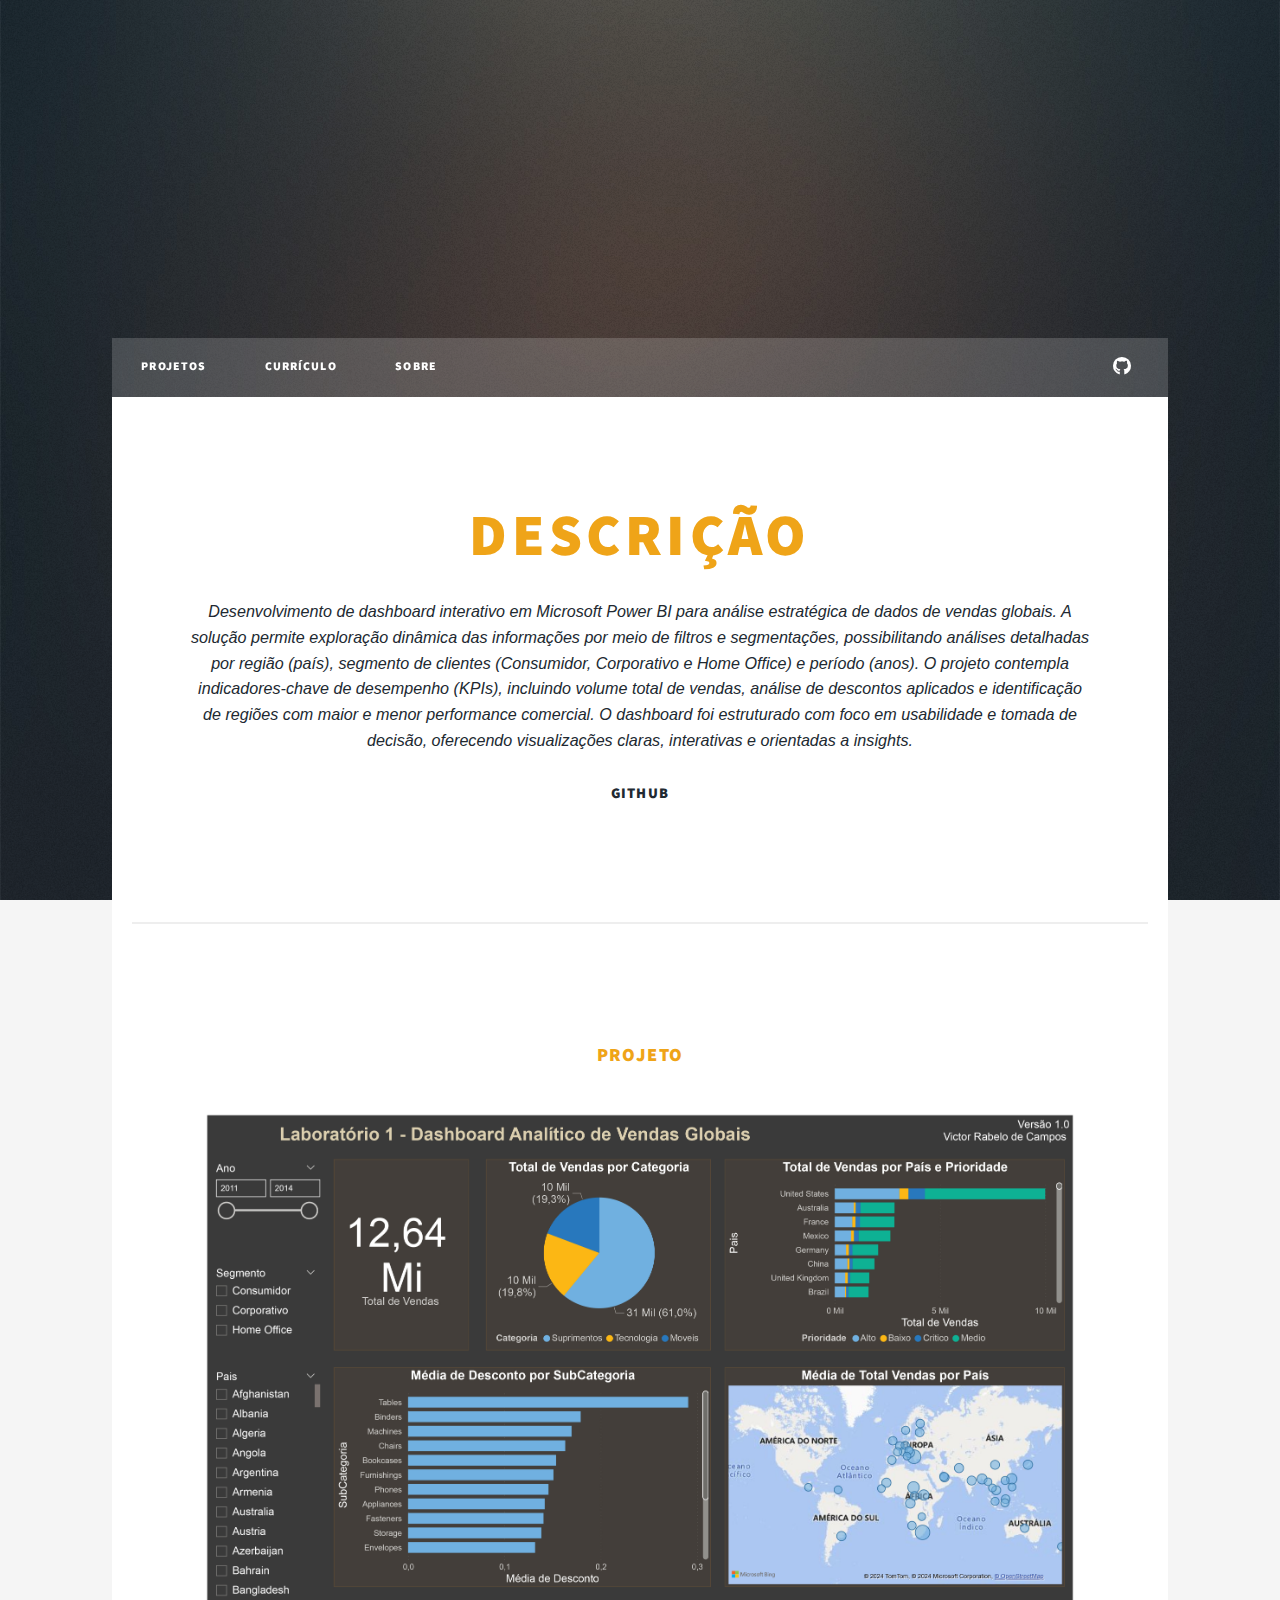
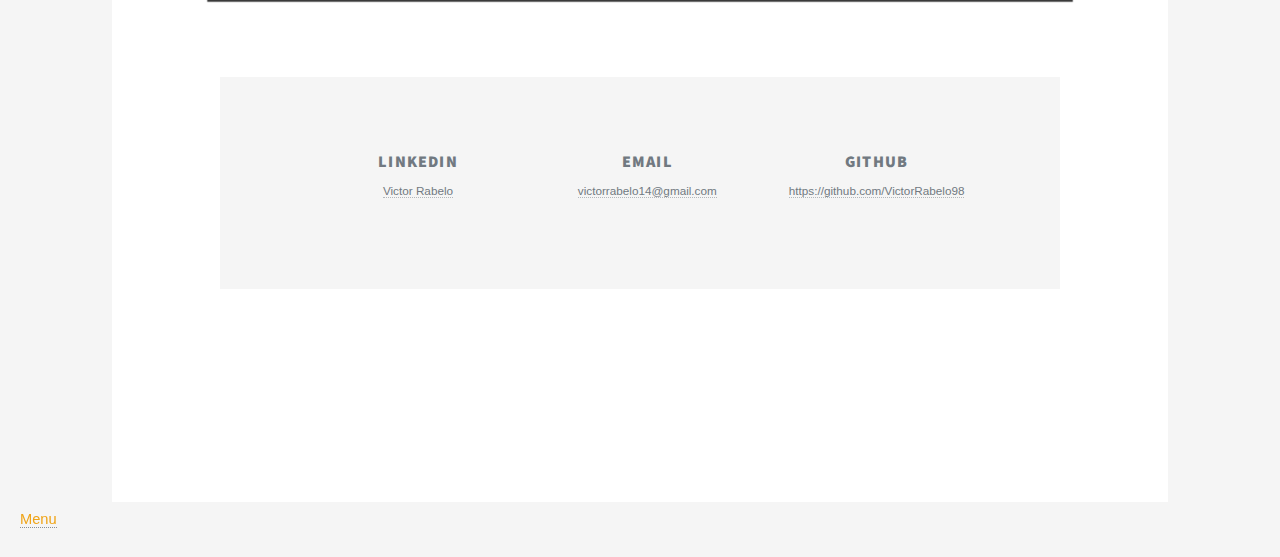
<file: lab1.html>
<!DOCTYPE HTML>
<!--
	Massively by HTML5 UP
	html5up.net | @ajlkn
	Free for personal and commercial use under the CCA 3.0 license (html5up.net/license)
-->
<html>
	<style>
/* Reset e configurações globais */
* {
	box-sizing: border-box;
}

body {
	overflow-x: hidden;
}

img {
	max-width: 100%;
	height: auto;
	display: block;
}

#wrapper {
	width: 100%;
	max-width: 100%;
}

#main {
	padding: 20px;
}

/* CORREÇÃO DO HEADER - Reduzir tamanho */
#intro {
	padding: 3rem 5rem !important;
	min-height: auto !important;
}

#intro h1 {
	font-size: clamp(1.5rem, 4vw, 2.5rem) !important;
	margin: 1rem 0 !important;
	line-height: 1.2;
}

#intro h2 {
	margin-bottom: 1rem !important;
}

#intro h2 img {
	max-width: 150px !important;
	height: auto;
	margin: 0 auto;
}

#intro p {
	font-size: clamp(0.9rem, 2vw, 1rem) !important;
	margin: 0.5rem 0 !important;
}






/* CSS adicional para garantir responsividade */
		/* CSS adicional para garantir responsividade */
		
		/* Reset e configurações globais */
		* {
			box-sizing: border-box;
		}
		
		body {
			overflow-x: hidden;
		}
		
		/* Imagens responsivas */
		img {
			max-width: 100%;
			height: auto;
			display: block;
		}
		
		/* Container responsivo */
		#wrapper {
			width: 100%;
			max-width: 100%;
		}
		
		#main {
			padding: 20px;
		}
		
		/* Intro responsivo */
		#intro {
			padding: 3rem 2rem;
		}
		
		#intro h1 {
			font-size: clamp(1.8rem, 5vw, 3rem);
			line-height: 1.2;
		}
		
		#intro h2 img {
			max-width: 200px;
			height: auto;
			margin: 0 auto;
		}
		
		/* Posts grid responsivo */
		.posts {
			display: grid;
			grid-template-columns: repeat(auto-fit, minmax(280px, 1fr));
			gap: 2rem;
			width: 100%;
		}
		
		.posts article {
			width: 100%;
		}
		
		/* Cards e artigos */
		article.post.featured {
			margin-bottom: 3rem;
			padding: 0 1rem;
		}
		
		article.post.featured h2 {
			font-size: clamp(1.5rem, 4vw, 2.5rem);
		}
		
		article.post.featured p {
			font-size: clamp(0.9rem, 2vw, 1.1rem);
			line-height: 1.6;
		}
		
		/* Imagem principal */
		.image.main {
			width: 100%;
			margin-bottom: 2rem;
		}
		
		.image.main img {
			width: 100%;
			height: auto;
			object-fit: cover;
		}
		
		/* Botões */
		.button {
			padding: 0.75rem 1.5rem;
			font-size: 0.9rem;
			white-space: nowrap;
		}
		
		.actions.special {
			display: flex;
			justify-content: center;
			flex-wrap: wrap;
		}
		
		/* Footer responsivo */
		#footer {
			padding: 2rem 1rem;
		}
		
		#footer .split.contact {
			display: grid;
			grid-template-columns: 1fr;
			gap: 2rem;
		}
		
		/* Media Queries */
		
		/* Tablets */
		@media screen and (max-width: 980px) {
			#intro {
				padding: 2rem 1.5rem;
			}
			
			#main {
				padding: 15px;
			}
			
			.posts {
				grid-template-columns: 1fr;
				gap: 1.5rem;
			}
			
			article.post.featured {
				padding: 0 0.5rem;
			}
		}
		
		/* Smartphones */
		@media screen and (max-width: 736px) {
			#intro h2 img {
				max-width: 150px;
			}
			
			#intro h1 {
				font-size: 1.5rem;
			}
			
			#main {
				padding: 10px;
			}
			
			article.post.featured {
				margin-bottom: 2rem;
			}
			
			article.post.featured h2 {
				font-size: 1.3rem;
				margin-bottom: 1rem;
			}
			
			article.post.featured p,
			article.post.featured h3 {
				font-size: 0.9rem;
			}
			
			.posts {
				gap: 1rem;
			}
			
			.button {
				padding: 0.6rem 1.2rem;
				font-size: 0.85rem;
			}
			
			#footer {
				padding: 1.5rem 1rem;
			}
			
			#footer h3 {
				font-size: 1rem;
			}
		}
		
		/* Smartphones pequenos */
		@media screen and (max-width: 480px) {
			#intro {
				padding: 1.5rem 1rem;
			}
			
			#intro h2 img {
				max-width: 120px;
			}
			
			#intro h1 {
				font-size: 1.3rem;
			}
			
			article.post.featured h2 {
				font-size: 1.2rem;
			}
			
			article.post.featured p {
				font-size: 0.85rem;
				line-height: 1.5;
			}
			
			#copyright {
				font-size: 0.8rem;
				padding: 1rem;
			}
			
			#copyright ul {
				flex-direction: column;
				gap: 0.5rem;
			}
		}
		
		/* Landscape em dispositivos móveis */
		@media screen and (max-height: 500px) and (orientation: landscape) {
			#intro {
				padding: 1rem;
			}
			
			#intro h2 img {
				max-width: 100px;
			}
		}
	</style>
	<head>
		<title>VRC</title>
		<meta charset="utf-8" />
		<meta name="viewport" content="width=device-width, initial-scale=1, user-scalable=no" />
		<link rel="stylesheet" href="assets/css/main.css" />
		<noscript><link rel="stylesheet" href="assets/css/noscript.css" /></noscript>
	</head>
	<meta name="viewport" content="width=device-width, initial-scale=1.0">
	<body class="is-preload">

		<!-- Wrapper -->
			<div id="wrapper" class="fade-in">

				<!-- Intro -->
					<div id="intro">

						<h2><a href="Untitled-1.html">
				<img src="images/vrc-marron.png" alt="Victor Rabelo de Campos" style="width: 50%;" >
				</a>
			</h2>
						
							
						<h1>	<span style="color: #c57d01;">Power Bi</h1></span>
						<p>Dashboard Analítico de Vendas Globais </p>
						<ul class="actions">
							<!--<li><a href="#header" class="button icon solid solo fa-arrow-down scrolly">Continue</a></li>
						</ul> -->
					</div>

						      
            <!-- Nav -->
					<nav id="nav">
						<ul class="links">
							
							<li><a href="proj.html">Projetos</a></li>
							<li><a href="curriculo.html">Currículo</a></li>
							<li ><a href="Untitled-1.html">Sobre</a></li>
							
						</ul>
						<ul class="icons">
							
							<li><a href="https://github.com/VictorRabelo98" class="icon brands fa-github"><span class="label">GitHub</span></a></li>
						</ul>
					</nav>

				<!-- Header 
					<header id="header">
						<a href="index.html" class="logo">Massively</a>
					</header>
				-->

				<!-- Nav
					<nav id="nav">
						<ul class="links">
							<li class="active"><a href="index.html">This is Massively</a></li>
							<li><a href="generic.html">Generic Page</a></li>
							<li><a href="elements.html">Elements Reference</a></li>
						</ul>
						<ul class="icons">
							<li><a href="#" class="icon brands fa-twitter"><span class="label">Twitter</span></a></li>
							<li><a href="#" class="icon brands fa-facebook-f"><span class="label">Facebook</span></a></li>
							<li><a href="#" class="icon brands fa-instagram"><span class="label">Instagram</span></a></li>
							<li><a href="#" class="icon brands fa-github"><span class="label">GitHub</span></a></li>
						</ul>
					</nav>
								 -->
				<!-- Main -->
					<div id="main">

						<!-- Descricao projeto -->

							<!--<a href="#" class="image main"><img src= "C:\Users\Victor\Desktop\CC\CDS\portfolio\html template\images\Imagem do WhatsApp de 2024-07-15 à(s) 15.07.27_57da99ee.jpg" alt="" /></a>-->
							
							<article class="post featured">
				<header class="major">
					<h2><x href="#">Descrição</x></h2>
					<!--<p>Projeto de Power Bi com análise de dados, com grafico dinâmico que responde a seleção de dados.Projeto que faz 
						análise de vendas totais por região(País), por segmentos(Consumidor, Corporativo e Home Office)
						e por anos.Montrando descontos e lugares com mais e menos vendas. </p>-->
						<p>Desenvolvimento de dashboard interativo em Microsoft Power BI para análise estratégica de dados de vendas globais.

A solução permite exploração dinâmica das informações por meio de filtros e segmentações, possibilitando análises detalhadas por região (país), segmento de clientes (Consumidor, Corporativo e Home Office) e período (anos).

O projeto contempla indicadores-chave de desempenho (KPIs), incluindo volume total de vendas, análise de descontos aplicados e identificação de regiões com maior e menor performance comercial.

O dashboard foi estruturado com foco em usabilidade e tomada de decisão, oferecendo visualizações claras, interativas e orientadas a insights.</p>
					
						<h4><a href="https://github.com/VictorRabelo98/Power-Bi---Projects">GITHub</a></h4>
					
				</header>
			</article> 

			<article class="post featured">
								<header class="major">
				 <p><h2><h3><x href="#">Projeto</x></h3></p>
                                    <p>
                                        <img src="images\lab1\Lab1.jpg" alt="Victor Rabelo de Campos"style="width: 100%;" >

                                    </p>

                                  
								</header>
							
			<!-- Footer -->
							
		<!-- Footer -->
		<footer id="footer">
			<section class="split contact">
				<section class="alt">
					<ul class="actions">
					<li><h3>LinkedIn </h3>
					<p>
						<a href="https://www.linkedin.com/in/victor-rabelo-aa92b224a/" target="_blank">Victor Rabelo</a>
					</p>
					</li>
					<li>
					<h3>  Email </h3>

					<p><a href="mailto:victorrabelo14@gmail.com" target="_blank">victorrabelo14@gmail.com</a></p>
					</li>

					<li>
					<h3>  GITHub </h3>

					<p><a href="https://github.com/VictorRabelo98" target="_blank">https://github.com/VictorRabelo98</a></p>
					</li>
					</ul>
				</section>
				
				
			</section>
		</footer>


		<!-- Copyright -->
		<div id="copyright">
			<ul>
				<li> Victor Rabelo de Campos</li>
				
			</ul>
		</div>

	</div>

	<!-- Scripts -->
	<script src="assets/js/jquery.min.js"></script>
	<script src="assets/js/jquery.scrollex.min.js"></script>
	<script src="assets/js/jquery.scrolly.min.js"></script>
	<script src="assets/js/browser.min.js"></script>
	<script src="assets/js/breakpoints.min.js"></script>
	<script src="assets/js/util.js"></script>
	<script src="assets/js/main.js"></script>

</body>

</html>
</file>
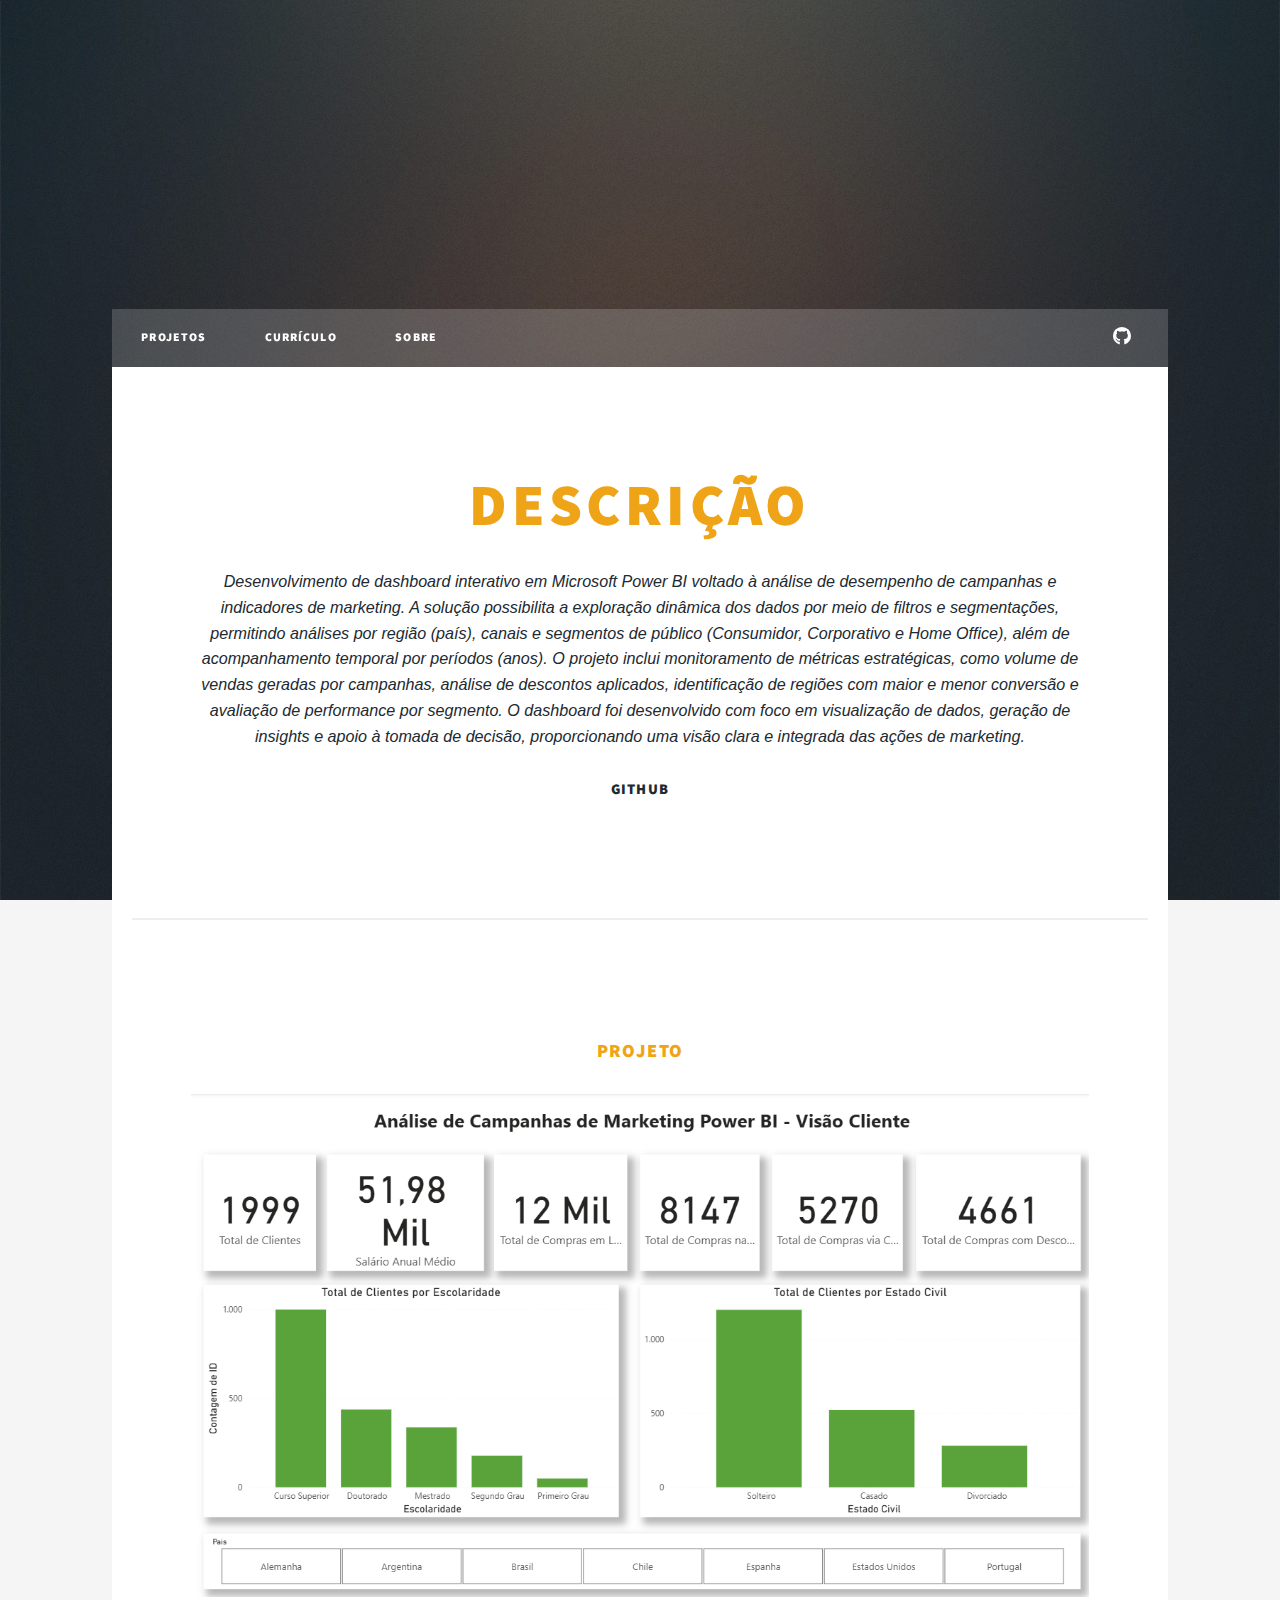
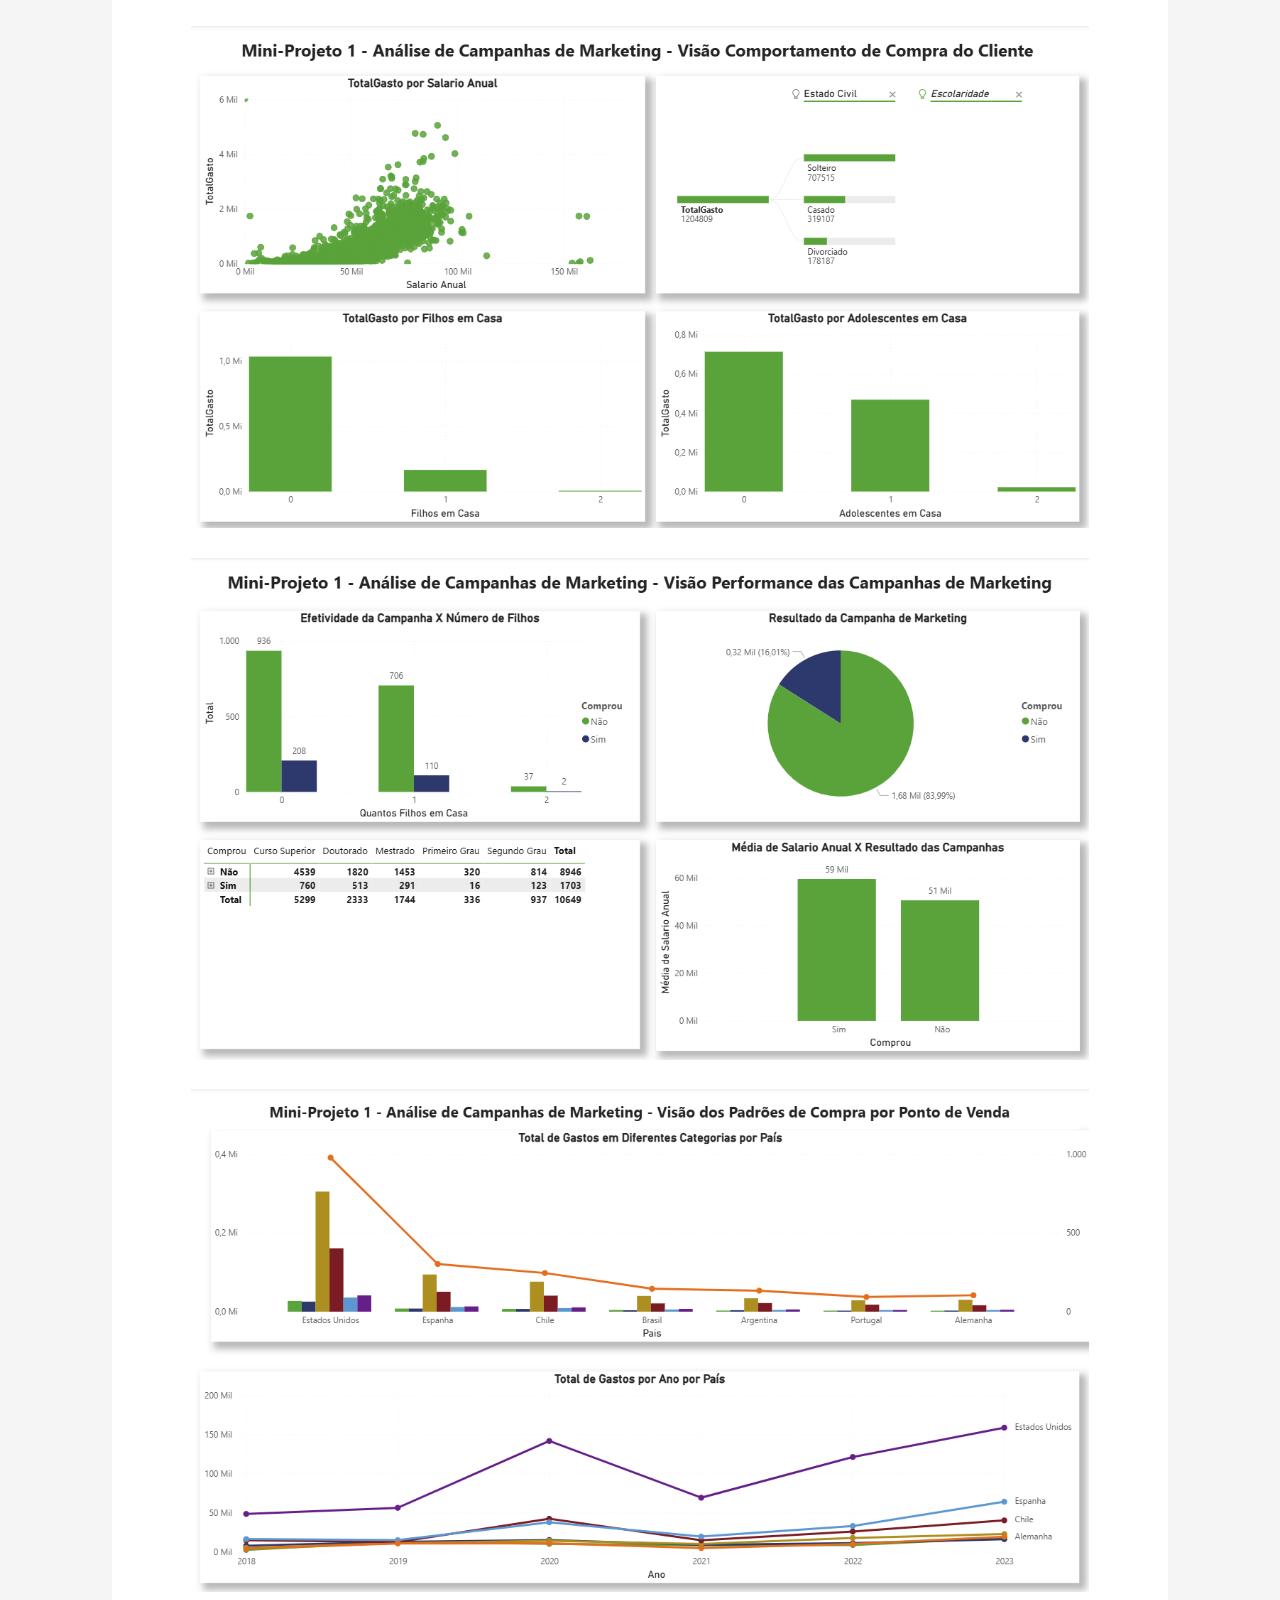
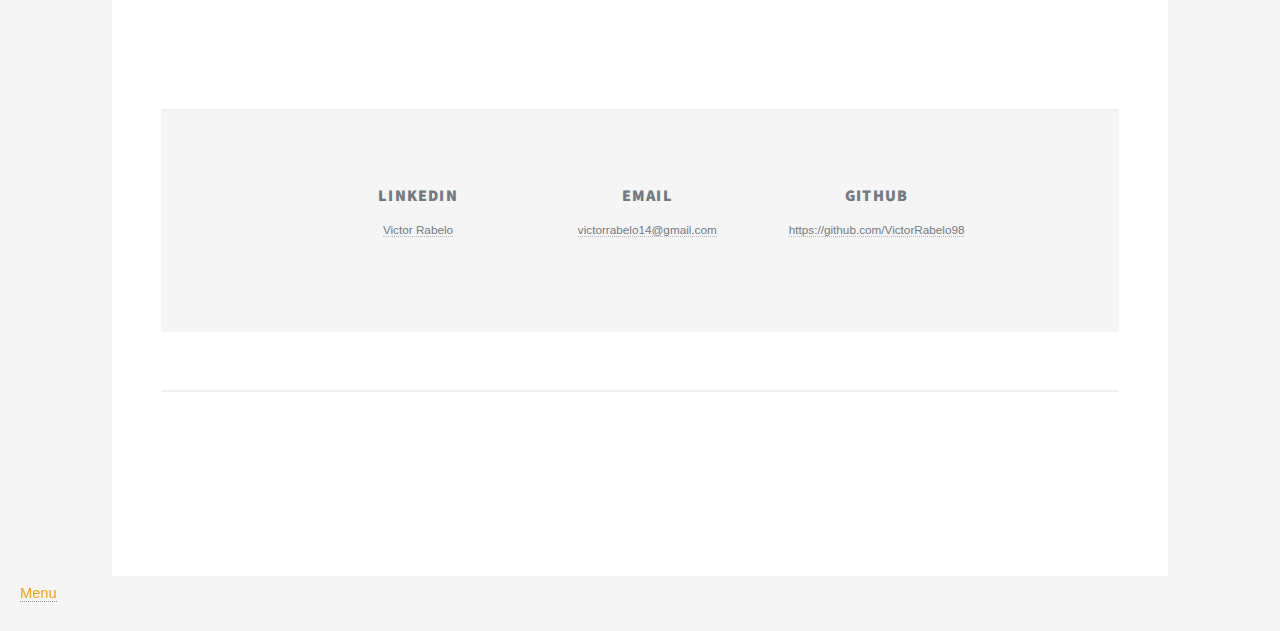
<file: lab2.html>
<!DOCTYPE HTML>
<!--
	Massively by HTML5 UP
	html5up.net | @ajlkn
	Free for personal and commercial use under the CCA 3.0 license (html5up.net/license)
-->
<html>

	<style>
/* Reset e configurações globais */
* {
	box-sizing: border-box;
}

body {
	overflow-x: hidden;
}

img {
	max-width: 100%;
	height: auto;
	display: block;
}

#wrapper {
	width: 100%;
	max-width: 100%;
}

#main {
	padding: 20px;
}

/* CORREÇÃO DO HEADER - Reduzir tamanho */
#intro {
	padding: 3rem 5rem !important;
	min-height: auto !important;
}

#intro h1 {
	font-size: clamp(1.5rem, 4vw, 2.5rem) !important;
	margin: 1rem 0 !important;
	line-height: 1.2;
}

#intro h2 {
	margin-bottom: 1rem !important;
}

#intro h2 img {
	max-width: 150px !important;
	height: auto;
	margin: 0 auto;
}

#intro p {
	font-size: clamp(0.9rem, 2vw, 1rem) !important;
	margin: 0.5rem 0 !important;
}






/* CSS adicional para garantir responsividade */
		/* CSS adicional para garantir responsividade */
		
		/* Reset e configurações globais */
		* {
			box-sizing: border-box;
		}
		
		body {
			overflow-x: hidden;
		}
		
		/* Imagens responsivas */
		img {
			max-width: 100%;
			height: auto;
			display: block;
		}
		
		/* Container responsivo */
		#wrapper {
			width: 100%;
			max-width: 100%;
		}
		
		#main {
			padding: 20px;
		}
		
		/* Intro responsivo */
		#intro {
			padding: 3rem 2rem;
		}
		
		#intro h1 {
			font-size: clamp(1.8rem, 5vw, 3rem);
			line-height: 1.2;
		}
		
		#intro h2 img {
			max-width: 200px;
			height: auto;
			margin: 0 auto;
		}
		
		/* Posts grid responsivo */
		.posts {
			display: grid;
			grid-template-columns: repeat(auto-fit, minmax(280px, 1fr));
			gap: 2rem;
			width: 100%;
		}
		
		.posts article {
			width: 100%;
		}
		
		/* Cards e artigos */
		article.post.featured {
			margin-bottom: 3rem;
			padding: 0 1rem;
		}
		
		article.post.featured h2 {
			font-size: clamp(1.5rem, 4vw, 2.5rem);
		}
		
		article.post.featured p {
			font-size: clamp(0.9rem, 2vw, 1.1rem);
			line-height: 1.6;
		}
		
		/* Imagem principal */
		.image.main {
			width: 100%;
			margin-bottom: 2rem;
		}
		
		.image.main img {
			width: 100%;
			height: auto;
			object-fit: cover;
		}
		
		/* Botões */
		.button {
			padding: 0.75rem 1.5rem;
			font-size: 0.9rem;
			white-space: nowrap;
		}
		
		.actions.special {
			display: flex;
			justify-content: center;
			flex-wrap: wrap;
		}
		
		/* Footer responsivo */
		#footer {
			padding: 2rem 1rem;
		}
		
		#footer .split.contact {
			display: grid;
			grid-template-columns: 1fr;
			gap: 2rem;
		}
		
		/* Media Queries */
		
		/* Tablets */
		@media screen and (max-width: 980px) {
			#intro {
				padding: 2rem 1.5rem;
			}
			
			#main {
				padding: 15px;
			}
			
			.posts {
				grid-template-columns: 1fr;
				gap: 1.5rem;
			}
			
			article.post.featured {
				padding: 0 0.5rem;
			}
		}
		
		/* Smartphones */
		@media screen and (max-width: 736px) {
			#intro h2 img {
				max-width: 150px;
			}
			
			#intro h1 {
				font-size: 1.5rem;
			}
			
			#main {
				padding: 10px;
			}
			
			article.post.featured {
				margin-bottom: 2rem;
			}
			
			article.post.featured h2 {
				font-size: 1.3rem;
				margin-bottom: 1rem;
			}
			
			article.post.featured p,
			article.post.featured h3 {
				font-size: 0.9rem;
			}
			
			.posts {
				gap: 1rem;
			}
			
			.button {
				padding: 0.6rem 1.2rem;
				font-size: 0.85rem;
			}
			
			#footer {
				padding: 1.5rem 1rem;
			}
			
			#footer h3 {
				font-size: 1rem;
			}
		}
		
		/* Smartphones pequenos */
		@media screen and (max-width: 480px) {
			#intro {
				padding: 1.5rem 1rem;
			}
			
			#intro h2 img {
				max-width: 120px;
			}
			
			#intro h1 {
				font-size: 1.3rem;
			}
			
			article.post.featured h2 {
				font-size: 1.2rem;
			}
			
			article.post.featured p {
				font-size: 0.85rem;
				line-height: 1.5;
			}
			
			#copyright {
				font-size: 0.8rem;
				padding: 1rem;
			}
			
			#copyright ul {
				flex-direction: column;
				gap: 0.5rem;
			}
		}
		
		/* Landscape em dispositivos móveis */
		@media screen and (max-height: 500px) and (orientation: landscape) {
			#intro {
				padding: 1rem;
			}
			
			#intro h2 img {
				max-width: 100px;
			}
		}
	</style>
	<head>
		<title>VRC </title>
		<meta charset="utf-8" />
		<meta name="viewport" content="width=device-width, initial-scale=1, user-scalable=no" />
		<link rel="stylesheet" href="assets/css/main.css" />
		<noscript><link rel="stylesheet" href="assets/css/noscript.css" /></noscript>
	</head>
	<meta name="viewport" content="width=device-width, initial-scale=1.0">
	<body class="is-preload">

		<!-- Wrapper -->
			<div id="wrapper" class="fade-in">

				<!-- Intro -->
					<div id="intro">

						<h2><a href="Untitled-1.html">
				<img src="images/vrc-marron.png" alt="Victor Rabelo de Campos"style="width: 35%;" >
				</a>
			</h2>
						
							
						<h1>	<span style="color: #c57d01;">Power Bi</h1></span>
						<p>Dashboard Analítico de Marketing </p>
						<ul class="actions">
							<!--<li><a href="#header" class="button icon solid solo fa-arrow-down scrolly">Continue</a></li>
						</ul> -->
					</div>

					      
            		      
            <!-- Nav -->
					<nav id="nav">
						<ul class="links">
							
							<li><a href="proj.html">Projetos</a></li>
							<li><a href="curriculo.html">Currículo</a></li>
							<li ><a href="Untitled-1.html">Sobre</a></li>
							
						</ul>
						<ul class="icons">
							
							<li><a href="https://github.com/VictorRabelo98" class="icon brands fa-github"><span class="label">GitHub</span></a></li>
						</ul>
					</nav>

				<!-- Header 
					<header id="header">
						<a href="index.html" class="logo">Massively</a>
					</header>
				-->

				<!-- Nav
					<nav id="nav">
						<ul class="links">
							<li class="active"><a href="index.html">This is Massively</a></li>
							<li><a href="generic.html">Generic Page</a></li>
							<li><a href="elements.html">Elements Reference</a></li>
						</ul>
						<ul class="icons">
							<li><a href="#" class="icon brands fa-twitter"><span class="label">Twitter</span></a></li>
							<li><a href="#" class="icon brands fa-facebook-f"><span class="label">Facebook</span></a></li>
							<li><a href="#" class="icon brands fa-instagram"><span class="label">Instagram</span></a></li>
							<li><a href="#" class="icon brands fa-github"><span class="label">GitHub</span></a></li>
						</ul>
					</nav>
								 -->
				<!-- Main -->
					<div id="main">

						<!-- Descricao projeto -->

							<!--<a href="#" class="image main"><img src= "C:\Users\Victor\Desktop\CC\CDS\portfolio\html template\images\Imagem do WhatsApp de 2024-07-15 à(s) 15.07.27_57da99ee.jpg" alt="" /></a>-->
							
							<article class="post featured">
				<header class="major">
					<h2><x href="#">Descrição</x></h2>
					<!--<p>Projeto de Power Bi com análise de dados, com grafico dinâmico que responde a seleção de dados.Projeto que faz 
						análise de vendas totais por região(País), por segmentos(Consumidor, Corporativo e Home Office)
						e por anos.Montrando descontos e lugares com mais e menos vendas. </p>-->
					<p>Desenvolvimento de dashboard interativo em Microsoft Power BI voltado à análise de desempenho de campanhas e indicadores de marketing.

A solução possibilita a exploração dinâmica dos dados por meio de filtros e segmentações, permitindo análises por região (país), canais e segmentos de público (Consumidor, Corporativo e Home Office), além de acompanhamento temporal por períodos (anos).

O projeto inclui monitoramento de métricas estratégicas, como volume de vendas geradas por campanhas, análise de descontos aplicados, identificação de regiões com maior e menor conversão e avaliação de performance por segmento.

O dashboard foi desenvolvido com foco em visualização de dados, geração de insights e apoio à tomada de decisão, proporcionando uma visão clara e integrada das ações de marketing.</p>
						<h4><a href="https://github.com/VictorRabelo98/Power-Bi---Projects">GITHub</a></h4>
					
				</header>
			</article> 
				
							<article class="post featured">
								<header class="major">
				 <p><h2><h3><x href="#">Projeto</x></h3></p>
                                    <p>
                                        <img src="images\2\01.png" alt="Victor Rabelo de Campos"style="width: 100%;" >

                                    </p>

                                    <p>
                                        <img src="images\2\02.png" alt="Victor Rabelo de Campos"style="width: 100%;" >

                                    </p>

                                    <p>
                                        <img src="images\2\03.png" alt="Victor Rabelo de Campos"style="width: 100%;" >

                                    </p>
                               
                                      <p>
                                        <img src="images\2\04.png" alt="Victor Rabelo de Campos"style="width: 100%;" >

                                    </p>

								</header>
							</article>

						
								<!--<a href="#" class="image main"><img src="images/pic01.jpg" alt="" /></a>
								<ul class="actions special">
									<li><a href="#" class="button large">Full Story</a></li>
								</ul> -->
							</article> 

						
	<!-- Footer -->
		<footer id="footer">
			<section class="split contact">
				<section class="alt">
					<ul class="actions">
					<li><h3>LinkedIn </h3>
					<p>
						<a href="https://www.linkedin.com/in/victor-rabelo-aa92b224a/" target="_blank">Victor Rabelo</a>
					</p>
					</li>
					<li>
					<h3>  Email </h3>

					<p><a href="mailto:victorrabelo14@gmail.com" target="_blank">victorrabelo14@gmail.com</a></p>
					</li>

					<li>
					<h3>  GITHub </h3>

					<p><a href="https://github.com/VictorRabelo98" target="_blank">https://github.com/VictorRabelo98</a></p>
					</li>
					</ul>
				</section>
				
				
				
			</section>
		</footer>

		<!-- Copyright -->
		<div id="copyright">
			<ul>
				<li> Victor Rabelo de Campos</li>
				
			</ul>
		</div>

	</div>

	<!-- Scripts -->
	<script src="assets/js/jquery.min.js"></script>
	<script src="assets/js/jquery.scrollex.min.js"></script>
	<script src="assets/js/jquery.scrolly.min.js"></script>
	<script src="assets/js/browser.min.js"></script>
	<script src="assets/js/breakpoints.min.js"></script>
	<script src="assets/js/util.js"></script>
	<script src="assets/js/main.js"></script>

</body>

</html>
</file>
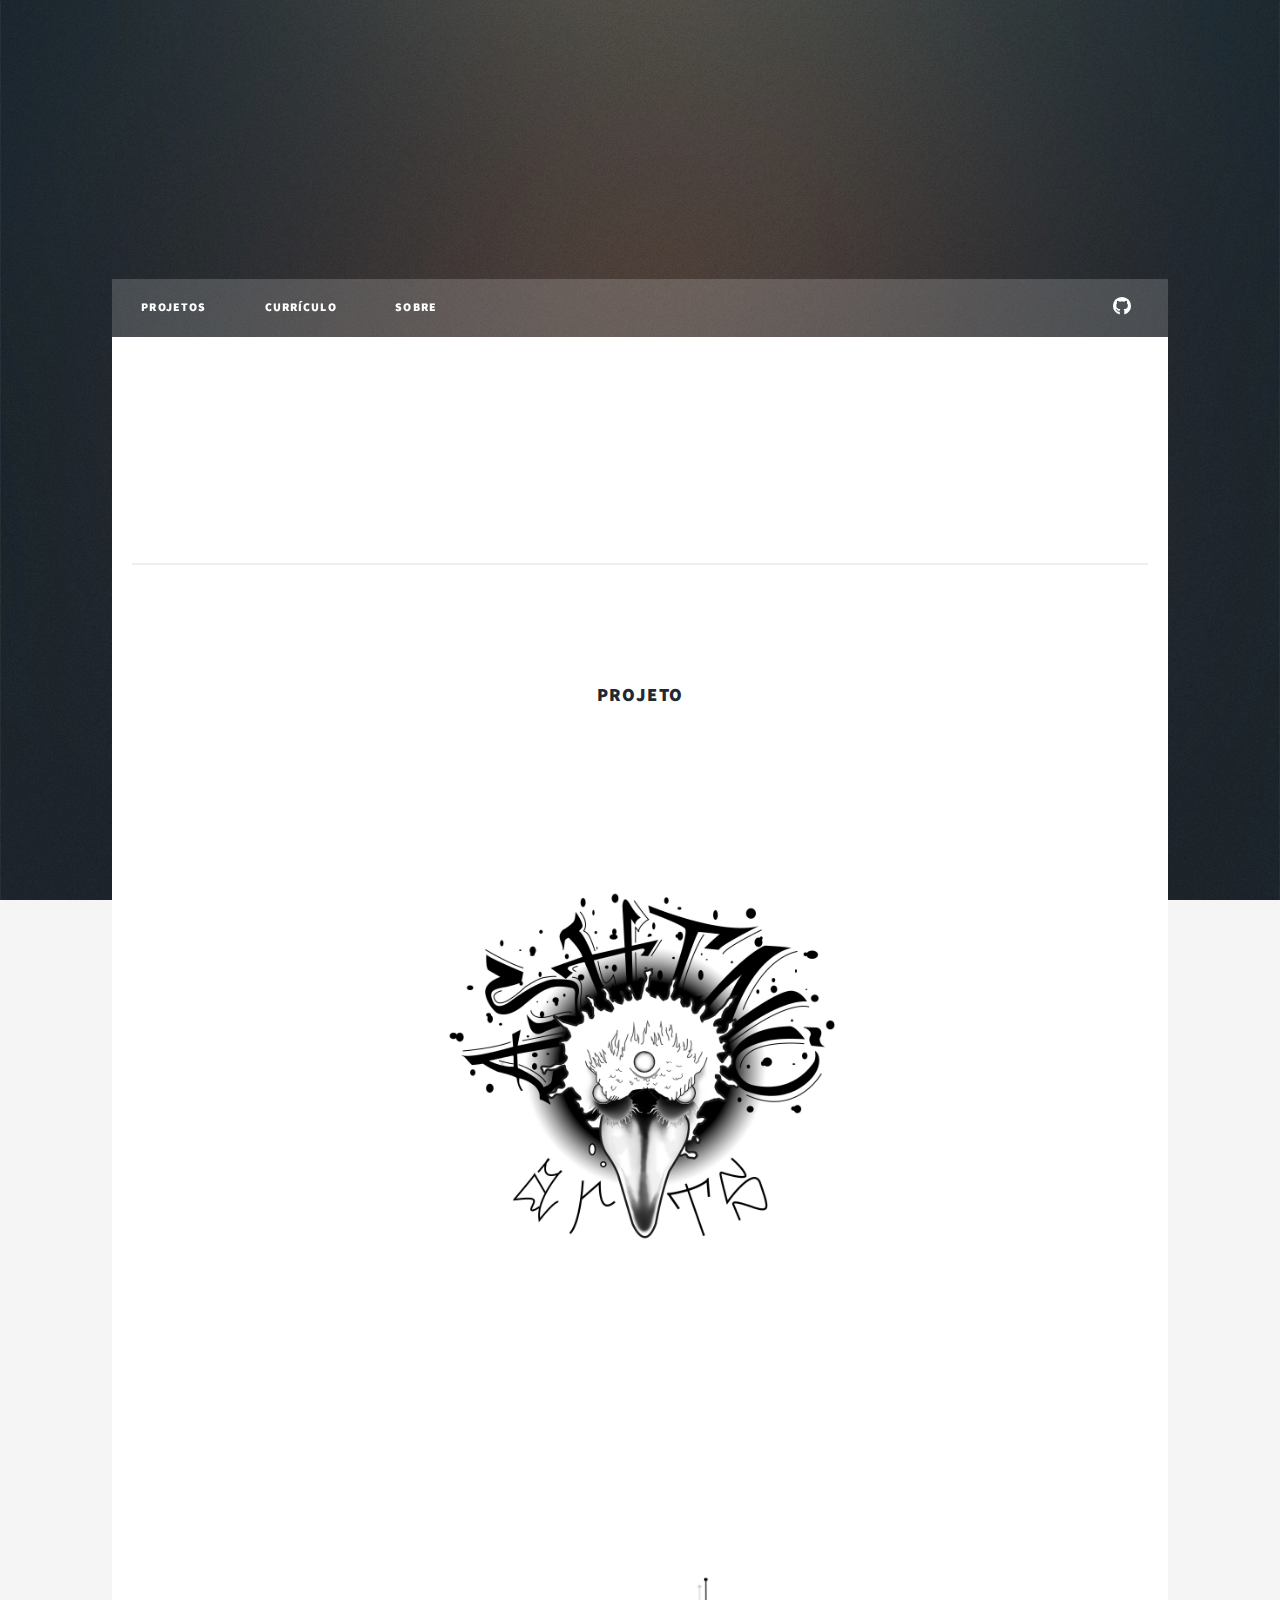
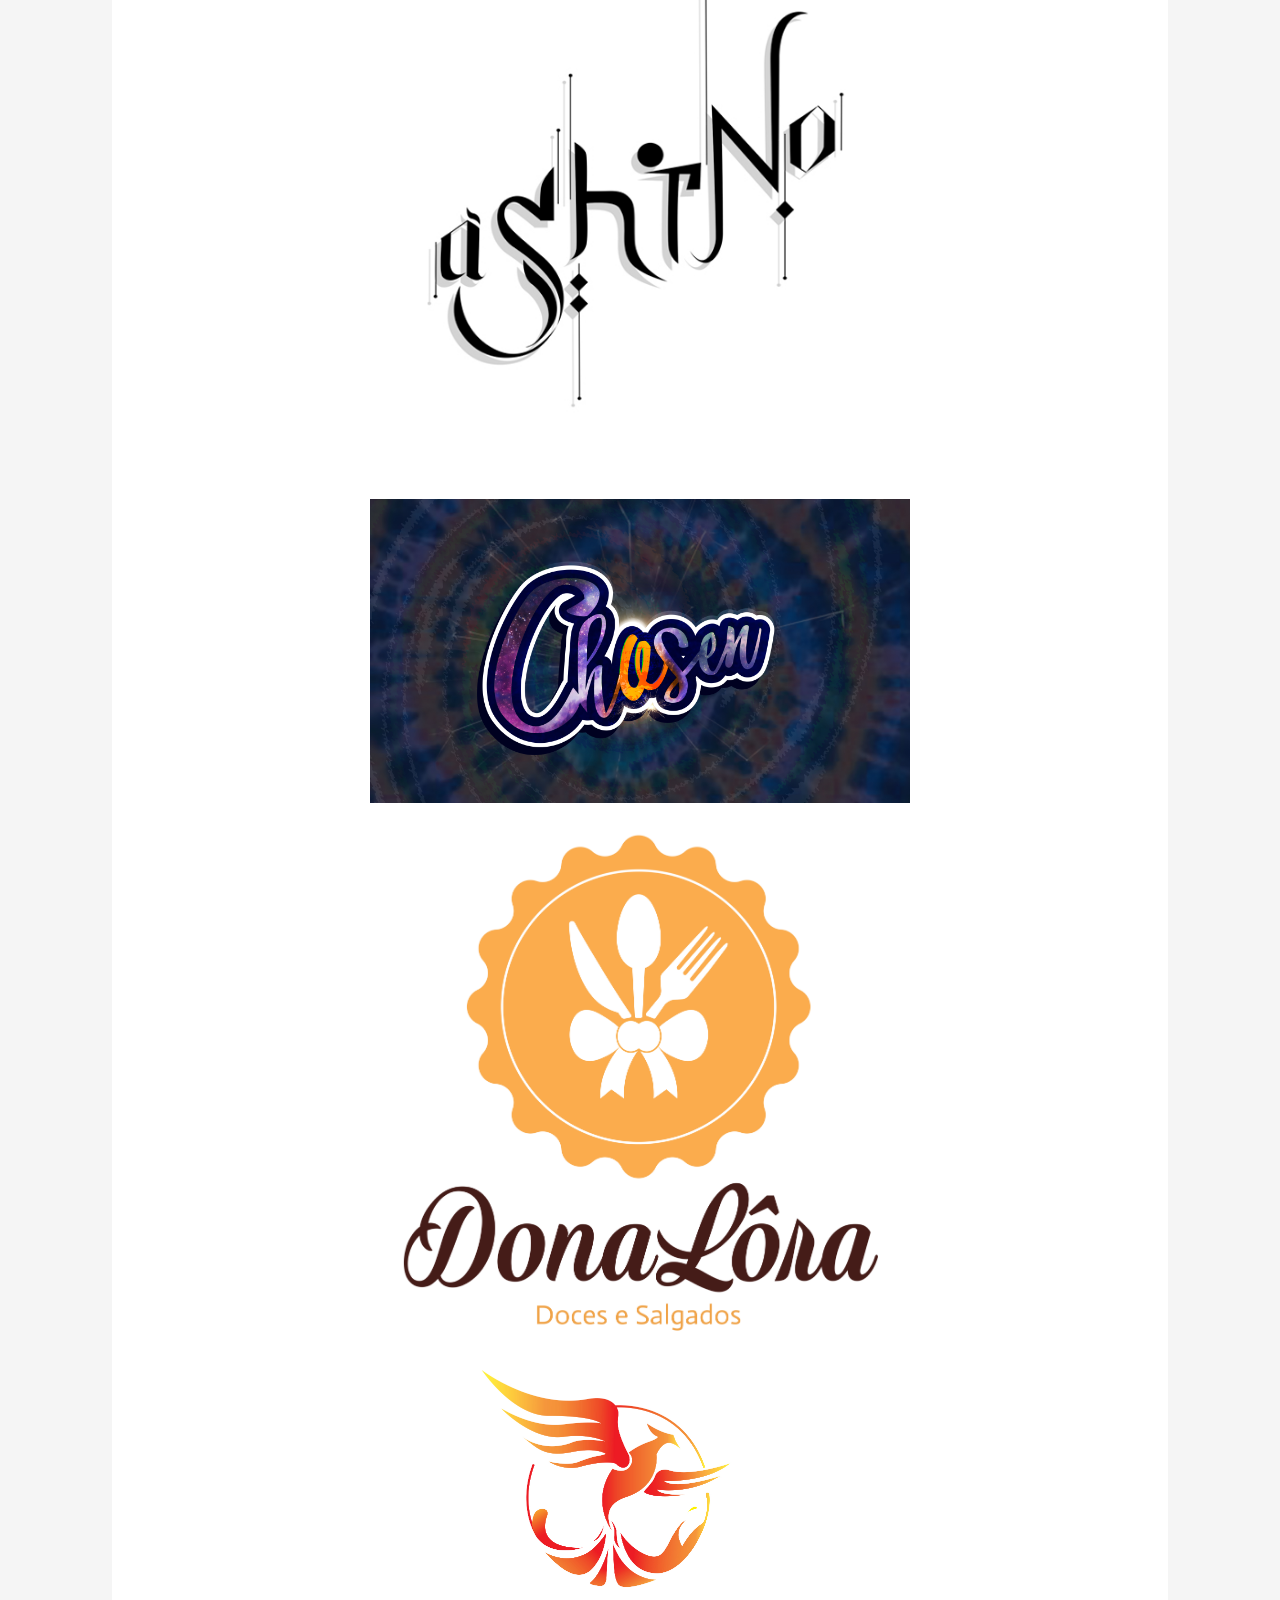
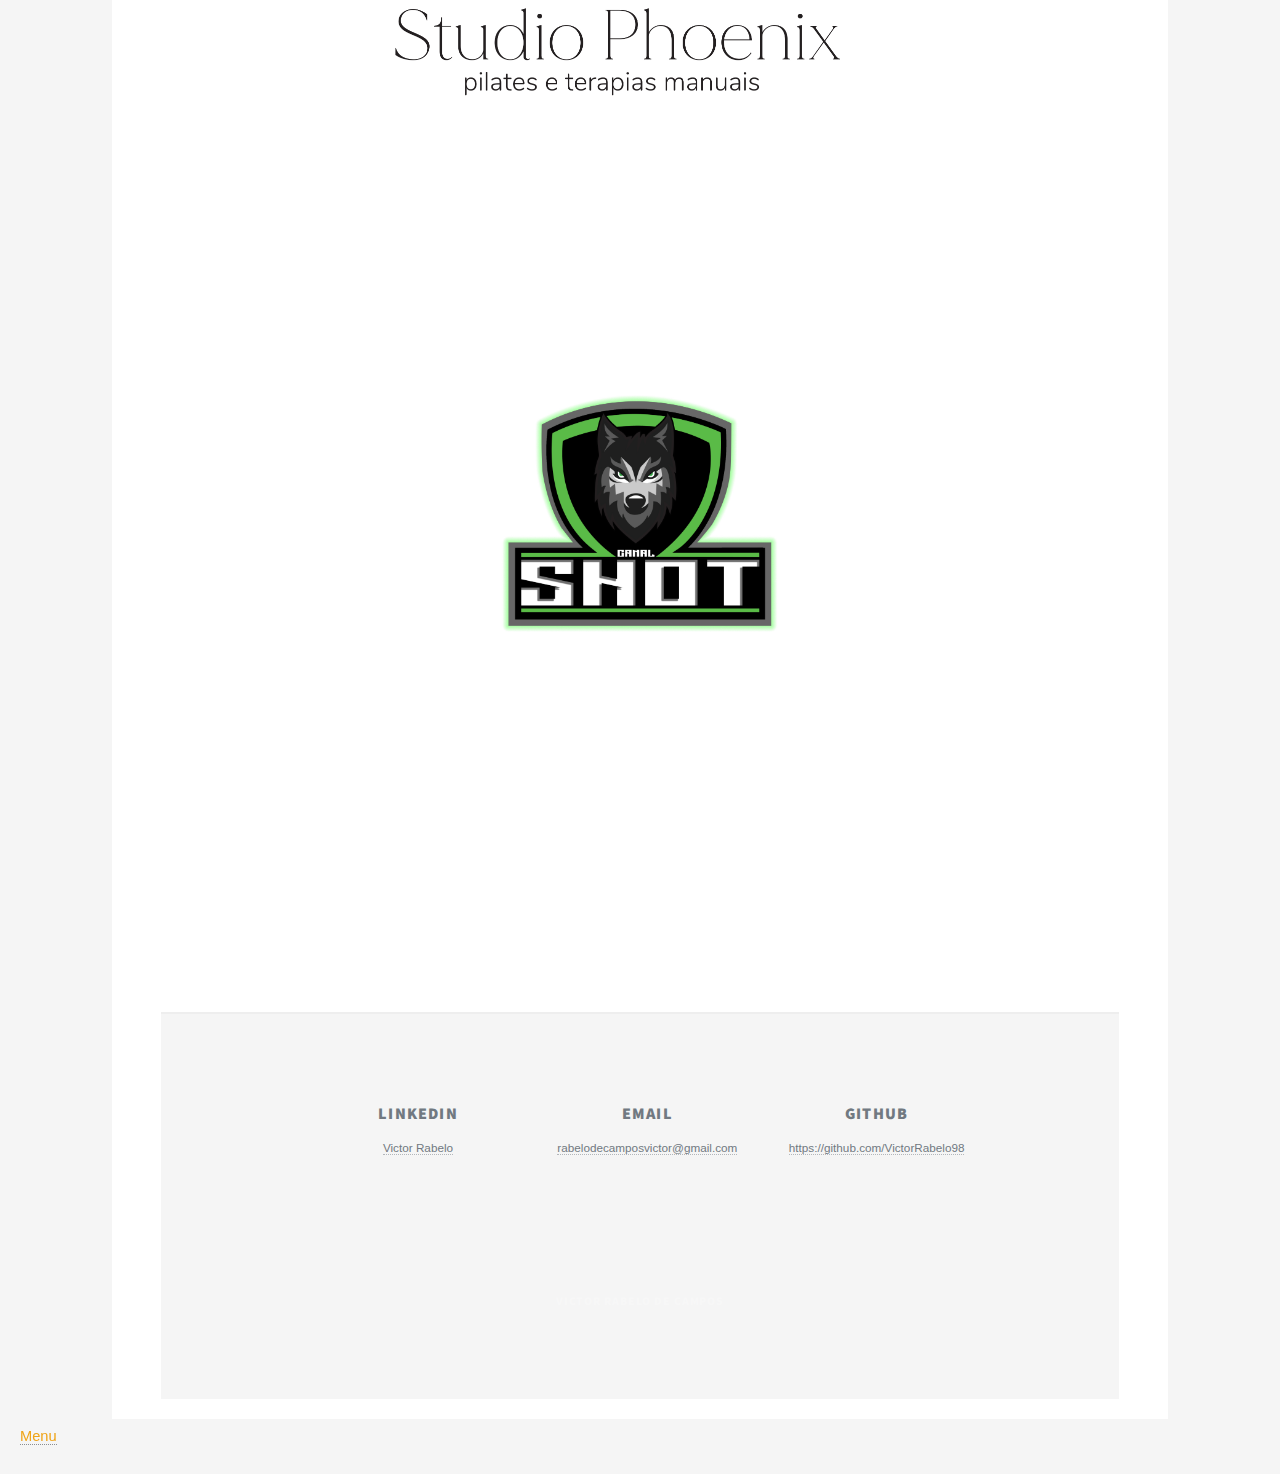
<file: logo.html>
<!DOCTYPE HTML>
<!--
	Massively by HTML5 UP
	html5up.net | @ajlkn
	Free for personal and commercial use under the CCA 3.0 license (html5up.net/license)
-->
<html>

	<style>
/* Reset e configurações globais */
* {
	box-sizing: border-box;
}

body {
	overflow-x: hidden;
}

img {
	max-width: 100%;
	height: auto;
	display: block;
}

#wrapper {
	width: 100%;
	max-width: 100%;
}

#main {
	padding: 20px;
}

/* CORREÇÃO DO HEADER - Reduzir tamanho */
#intro {
	padding: 3rem 5rem !important;
	min-height: auto !important;
}

#intro h1 {
	font-size: clamp(1.5rem, 4vw, 2.5rem) !important;
	margin: 1rem 0 !important;
	line-height: 1.2;
}

#intro h2 {
	margin-bottom: 1rem !important;
}

#intro h2 img {
	max-width: 150px !important;
	height: auto;
	margin: 0 auto;
}

#intro p {
	font-size: clamp(0.9rem, 2vw, 1rem) !important;
	margin: 0.5rem 0 !important;
}






/* CSS adicional para garantir responsividade */
		/* CSS adicional para garantir responsividade */
		
		/* Reset e configurações globais */
		* {
			box-sizing: border-box;
		}
		
		body {
			overflow-x: hidden;
		}
		
		/* Imagens responsivas */
		img {
			max-width: 100%;
			height: auto;
			display: block;
		}
		
		/* Container responsivo */
		#wrapper {
			width: 100%;
			max-width: 100%;
		}
		
		#main {
			padding: 20px;
		}
		
		/* Intro responsivo */
		#intro {
			padding: 3rem 2rem;
		}
		
		#intro h1 {
			font-size: clamp(1.8rem, 5vw, 3rem);
			line-height: 1.2;
		}
		
		#intro h2 img {
			max-width: 200px;
			height: auto;
			margin: 0 auto;
		}
		
		/* Posts grid responsivo */
		.posts {
			display: grid;
			grid-template-columns: repeat(auto-fit, minmax(280px, 1fr));
			gap: 2rem;
			width: 100%;
		}
		
		.posts article {
			width: 100%;
		}
		
		/* Cards e artigos */
		article.post.featured {
			margin-bottom: 3rem;
			padding: 0 1rem;
		}
		
		article.post.featured h2 {
			font-size: clamp(1.5rem, 4vw, 2.5rem);
		}
		
		article.post.featured p {
			font-size: clamp(0.9rem, 2vw, 1.1rem);
			line-height: 1.6;
		}
		
		/* Imagem principal */
		.image.main {
			width: 100%;
			margin-bottom: 2rem;
		}
		
		.image.main img {
			width: 100%;
			height: auto;
			object-fit: cover;
		}
		
		/* Botões */
		.button {
			padding: 0.75rem 1.5rem;
			font-size: 0.9rem;
			white-space: nowrap;
		}
		
		.actions.special {
			display: flex;
			justify-content: center;
			flex-wrap: wrap;
		}
		
		/* Footer responsivo */
		#footer {
			padding: 2rem 1rem;
		}
		
		#footer .split.contact {
			display: grid;
			grid-template-columns: 1fr;
			gap: 2rem;
		}
		
		/* Media Queries */
		
		/* Tablets */
		@media screen and (max-width: 980px) {
			#intro {
				padding: 2rem 1.5rem;
			}
			
			#main {
				padding: 15px;
			}
			
			.posts {
				grid-template-columns: 1fr;
				gap: 1.5rem;
			}
			
			article.post.featured {
				padding: 0 0.5rem;
			}
		}
		
		/* Smartphones */
		@media screen and (max-width: 736px) {
			#intro h2 img {
				max-width: 150px;
			}
			
			#intro h1 {
				font-size: 1.5rem;
			}
			
			#main {
				padding: 10px;
			}
			
			article.post.featured {
				margin-bottom: 2rem;
			}
			
			article.post.featured h2 {
				font-size: 1.3rem;
				margin-bottom: 1rem;
			}
			
			article.post.featured p,
			article.post.featured h3 {
				font-size: 0.9rem;
			}
			
			.posts {
				gap: 1rem;
			}
			
			.button {
				padding: 0.6rem 1.2rem;
				font-size: 0.85rem;
			}
			
			#footer {
				padding: 1.5rem 1rem;
			}
			
			#footer h3 {
				font-size: 1rem;
			}
		}
		
		/* Smartphones pequenos */
		@media screen and (max-width: 480px) {
			#intro {
				padding: 1.5rem 1rem;
			}
			
			#intro h2 img {
				max-width: 120px;
			}
			
			#intro h1 {
				font-size: 1.3rem;
			}
			
			article.post.featured h2 {
				font-size: 1.2rem;
			}
			
			article.post.featured p {
				font-size: 0.85rem;
				line-height: 1.5;
			}
			
			#copyright {
				font-size: 0.8rem;
				padding: 1rem;
			}
			
			#copyright ul {
				flex-direction: column;
				gap: 0.5rem;
			}
		}
		
		/* Landscape em dispositivos móveis */
		@media screen and (max-height: 500px) and (orientation: landscape) {
			#intro {
				padding: 1rem;
			}
			
			#intro h2 img {
				max-width: 100px;
			}
		}
	</style>
	<head>
		<title>VRC</title>
		<meta charset="utf-8" />
		<meta name="viewport" content="width=device-width, initial-scale=1, user-scalable=no" />
		<link rel="stylesheet" href="assets/css/main.css" />
		<noscript><link rel="stylesheet" href="assets/css/noscript.css" /></noscript>
	</head>
	<meta name="viewport" content="width=device-width, initial-scale=1.0">
	<body class="is-preload">

		<!-- Wrapper -->
			<div id="wrapper" class="fade-in">

				<!-- Intro -->
					<div id="intro">

						<h2><a href="Untitled-1.html">
				<img src="images/vrc-marron.png" alt="Victor Rabelo de Campos"style="width: 20%;" >
				</a>
			</h2>
						
							
						<h1>	<span style="color: #c57d01;">Logos</h1></span>
						<p>Feito no Photoshop  </p>
						<ul class="actions">
							<!--<li><a href="#header" class="button icon solid solo fa-arrow-down scrolly">Continue</a></li>
						</ul> -->
					</div>

					      
                    	<!-- Nav -->
							      
            <!-- Nav -->
					<nav id="nav">
						<ul class="links">
							
							<li><a href="proj.html">Projetos</a></li>
							<li><a href="curriculo.html">Currículo</a></li>
							<li ><a href="Untitled-1.html">Sobre</a></li>
							
						</ul>
						<ul class="icons">
							
							<li><a href="https://github.com/VictorRabelo98" class="icon brands fa-github"><span class="label">GitHub</span></a></li>
						</ul>
					</nav>

				<!-- Header 
					<header id="header">
						<a href="index.html" class="logo">Massively</a>
					</header>
				-->

				<!-- Nav
					<nav id="nav">
						<ul class="links">
							<li class="active"><a href="index.html">This is Massively</a></li>
							<li><a href="generic.html">Generic Page</a></li>
							<li><a href="elements.html">Elements Reference</a></li>
						</ul>
						<ul class="icons">
							<li><a href="#" class="icon brands fa-twitter"><span class="label">Twitter</span></a></li>
							<li><a href="#" class="icon brands fa-facebook-f"><span class="label">Facebook</span></a></li>
							<li><a href="#" class="icon brands fa-instagram"><span class="label">Instagram</span></a></li>
							<li><a href="#" class="icon brands fa-github"><span class="label">GitHub</span></a></li>
						</ul>
					</nav>
								 -->
				<!-- Main -->
					<div id="main">

						<!-- Descricao projeto -->

							<!--<a href="#" class="image main"><img src= "C:\Users\Victor\Desktop\CC\CDS\portfolio\html template\images\Imagem do WhatsApp de 2024-07-15 à(s) 15.07.27_57da99ee.jpg" alt="" /></a>-->
							
							<article class="post featured">
				<header class="major">
					
				
				</header>
			</article> 

							<article class="post featured">
								<header class="major">

                                    <p><h3>Projeto</h3></p>
                                    <p>
                                        <img src="images\logos\ashino,corvo.jpg" alt="Victor Rabelo de Campos"style="width: 60%;" >

                                    </p>

                                    <p>
                                        <img src="images\logos\ashino.jpg" alt="Victor Rabelo de Campos"style="width: 60%;" >

                                    </p>

                                    <p>
                                        <img src="images\logos\chosen.jpg" alt="Victor Rabelo de Campos"style="width: 60%;" >

                                    </p>
                               
                                      <p>
                                        <img src="images\logos\Donalôra.jpg" alt="Victor Rabelo de Campos"style="width: 60%;" >

                                    </p>

                                    <p>
                                        <img src="images\logos\phoenix.jpg" alt="Victor Rabelo de Campos"style="width: 60%;" >

                                    </p>


                                    <p>
                                        <img src="images\logos\shotlogotipo.jpg" alt="Victor Rabelo de Campos"style="width: 60%;" >

                                    </p>

                             

								</header>
								<!--<a href="#" class="image main"><img src="images/pic01.jpg" alt="" /></a>
								<ul class="actions special">
									<li><a href="#" class="button large">Full Story</a></li>
								</ul> -->
							</article> 

									<!-- Footer -->
		<footer id="footer">
			<section class="split contact">
				<section class="alt">
					<ul class="actions">
					<li><h3>LinkedIn </h3>
					<p>
						<a href="https://www.linkedin.com/in/victor-rabelo-aa92b224a/" target="_blank">Victor Rabelo</a>
					</p>
					</li>
					<li>
					<h3>  Email </h3>

					<p><a href="mailto:victorrabelo14@gmail.com" target="_blank">rabelodecamposvictor@gmail.com</a></p>
					</li>

					<li>
					<h3>  GITHub </h3>

					<p><a href="https://github.com/VictorRabelo98" target="_blank">https://github.com/VictorRabelo98</a></p>
					</li>
					</ul>
				</section>
				

		<!-- Copyright -->
		<div id="copyright">
			<ul>
				<li> Victor Rabelo de Campos</li>
				
			</ul>
		</div>

	</div>

	<!-- Scripts -->
	<script src="assets/js/jquery.min.js"></script>
	<script src="assets/js/jquery.scrollex.min.js"></script>
	<script src="assets/js/jquery.scrolly.min.js"></script>
	<script src="assets/js/browser.min.js"></script>
	<script src="assets/js/breakpoints.min.js"></script>
	<script src="assets/js/util.js"></script>
	<script src="assets/js/main.js"></script>

</body>

</html>
</file>
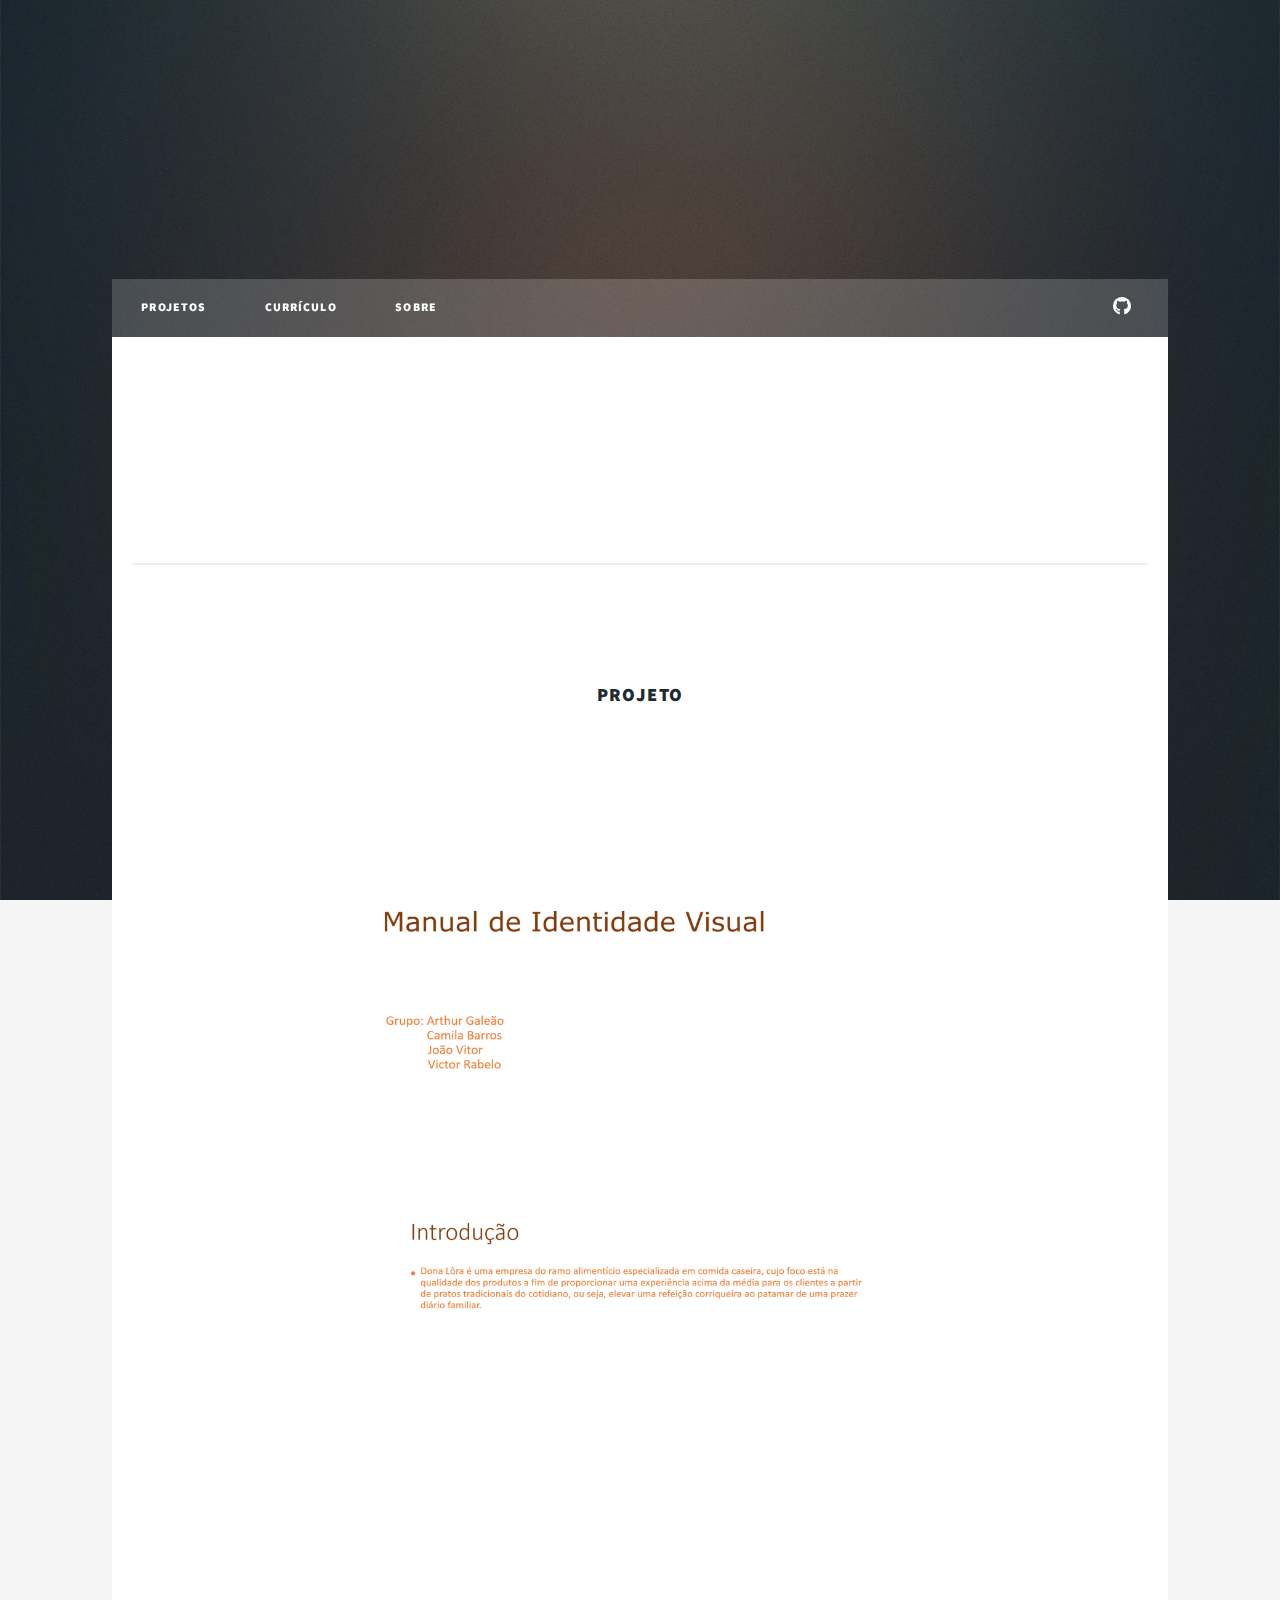
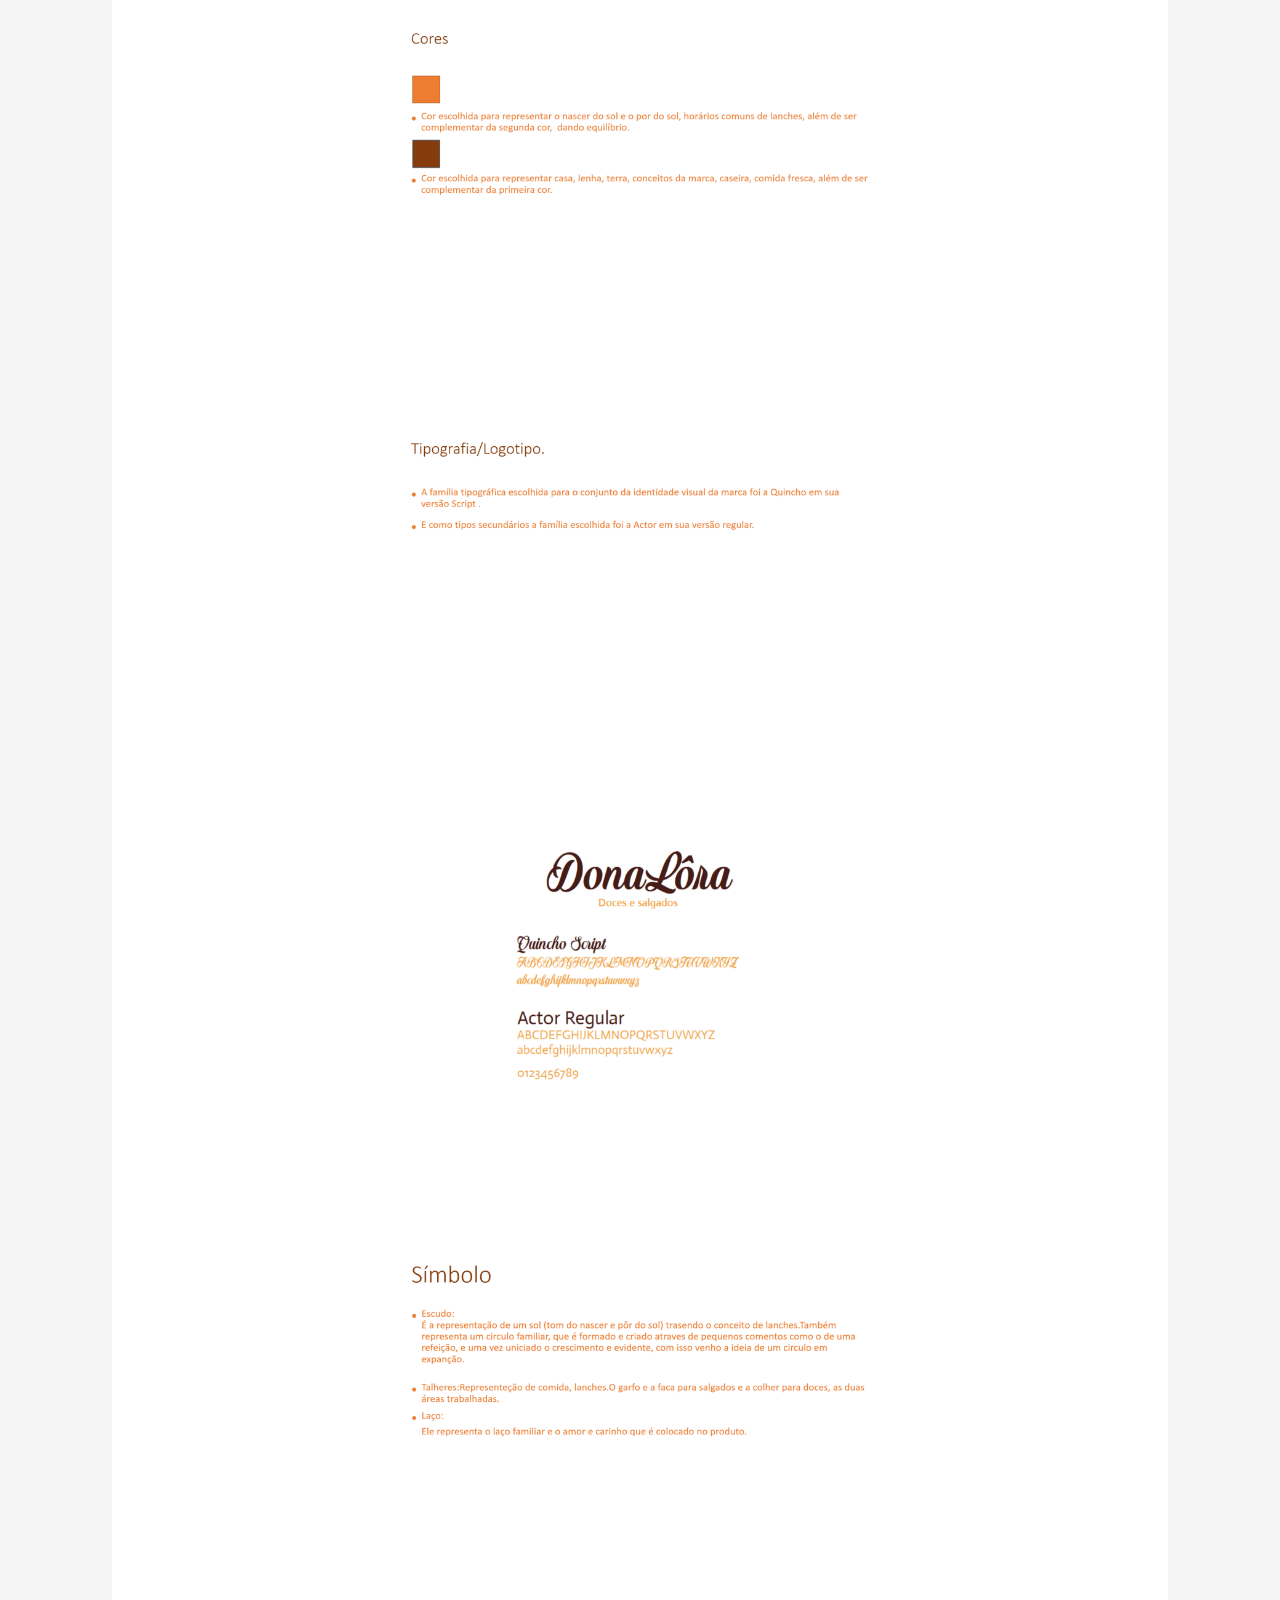
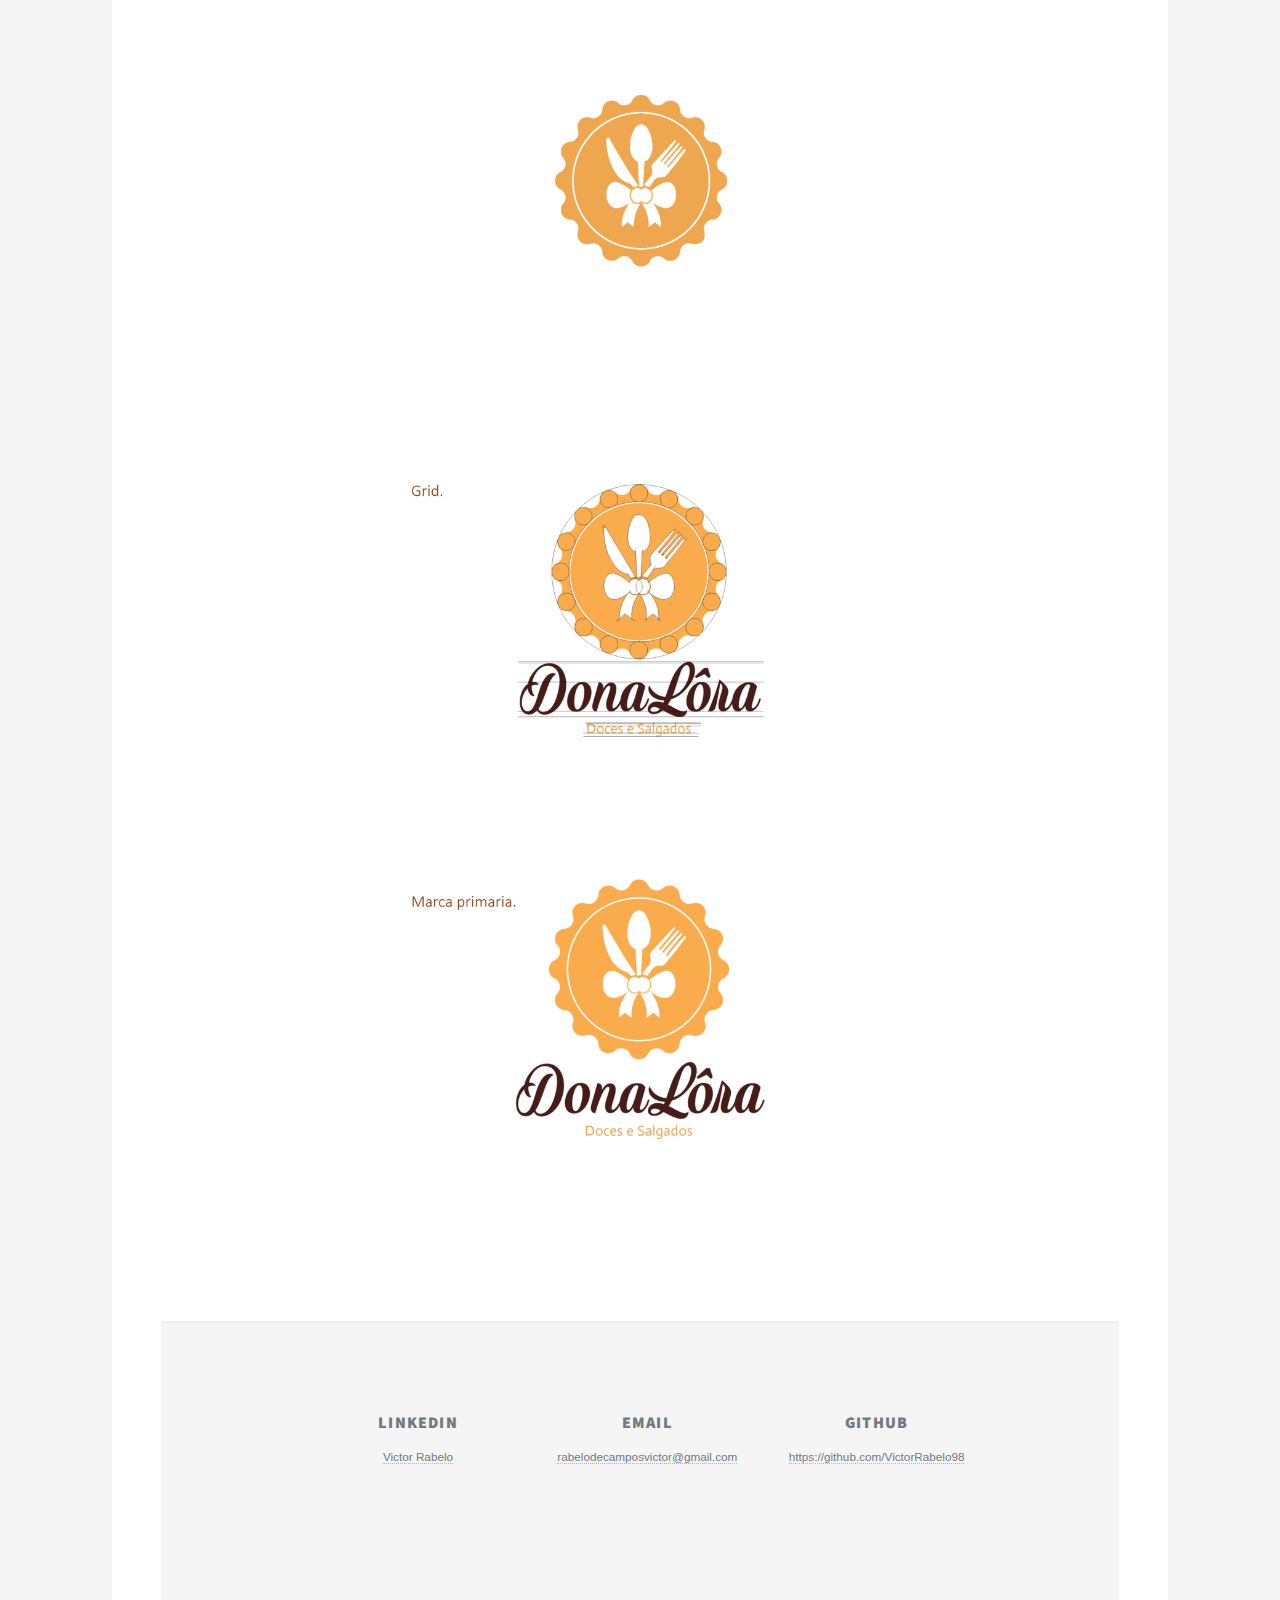
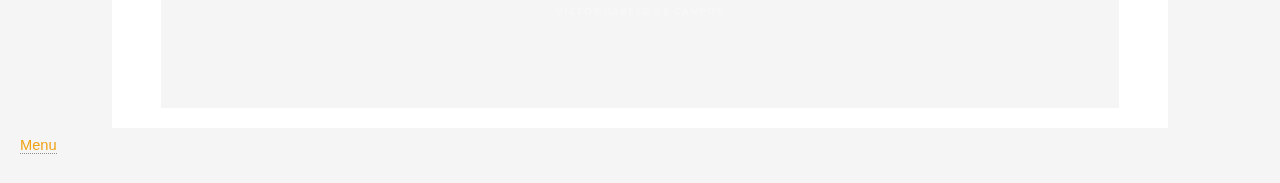
<file: miv.html>
<!DOCTYPE HTML>
<!--
	Massively by HTML5 UP
	html5up.net | @ajlkn
	Free for personal and commercial use under the CCA 3.0 license (html5up.net/license)
-->
<html>
	<style>
/* Reset e configurações globais */
* {
	box-sizing: border-box;
}

body {
	overflow-x: hidden;
}

img {
	max-width: 100%;
	height: auto;
	display: block;
}

#wrapper {
	width: 100%;
	max-width: 100%;
}

#main {
	padding: 20px;
}

/* CORREÇÃO DO HEADER - Reduzir tamanho */
#intro {
	padding: 3rem 5rem !important;
	min-height: auto !important;
}

#intro h1 {
	font-size: clamp(1.5rem, 4vw, 2.5rem) !important;
	margin: 1rem 0 !important;
	line-height: 1.2;
}

#intro h2 {
	margin-bottom: 1rem !important;
}

#intro h2 img {
	max-width: 150px !important;
	height: auto;
	margin: 0 auto;
}

#intro p {
	font-size: clamp(0.9rem, 2vw, 1rem) !important;
	margin: 0.5rem 0 !important;
}






/* CSS adicional para garantir responsividade */
		/* CSS adicional para garantir responsividade */
		
		/* Reset e configurações globais */
		* {
			box-sizing: border-box;
		}
		
		body {
			overflow-x: hidden;
		}
		
		/* Imagens responsivas */
		img {
			max-width: 100%;
			height: auto;
			display: block;
		}
		
		/* Container responsivo */
		#wrapper {
			width: 100%;
			max-width: 100%;
		}
		
		#main {
			padding: 20px;
		}
		
		/* Intro responsivo */
		#intro {
			padding: 3rem 2rem;
		}
		
		#intro h1 {
			font-size: clamp(1.8rem, 5vw, 3rem);
			line-height: 1.2;
		}
		
		#intro h2 img {
			max-width: 200px;
			height: auto;
			margin: 0 auto;
		}
		
		/* Posts grid responsivo */
		.posts {
			display: grid;
			grid-template-columns: repeat(auto-fit, minmax(280px, 1fr));
			gap: 2rem;
			width: 100%;
		}
		
		.posts article {
			width: 100%;
		}
		
		/* Cards e artigos */
		article.post.featured {
			margin-bottom: 3rem;
			padding: 0 1rem;
		}
		
		article.post.featured h2 {
			font-size: clamp(1.5rem, 4vw, 2.5rem);
		}
		
		article.post.featured p {
			font-size: clamp(0.9rem, 2vw, 1.1rem);
			line-height: 1.6;
		}
		
		/* Imagem principal */
		.image.main {
			width: 100%;
			margin-bottom: 2rem;
		}
		
		.image.main img {
			width: 100%;
			height: auto;
			object-fit: cover;
		}
		
		/* Botões */
		.button {
			padding: 0.75rem 1.5rem;
			font-size: 0.9rem;
			white-space: nowrap;
		}
		
		.actions.special {
			display: flex;
			justify-content: center;
			flex-wrap: wrap;
		}
		
		/* Footer responsivo */
		#footer {
			padding: 2rem 1rem;
		}
		
		#footer .split.contact {
			display: grid;
			grid-template-columns: 1fr;
			gap: 2rem;
		}
		
		/* Media Queries */
		
		/* Tablets */
		@media screen and (max-width: 980px) {
			#intro {
				padding: 2rem 1.5rem;
			}
			
			#main {
				padding: 15px;
			}
			
			.posts {
				grid-template-columns: 1fr;
				gap: 1.5rem;
			}
			
			article.post.featured {
				padding: 0 0.5rem;
			}
		}
		
		/* Smartphones */
		@media screen and (max-width: 736px) {
			#intro h2 img {
				max-width: 150px;
			}
			
			#intro h1 {
				font-size: 1.5rem;
			}
			
			#main {
				padding: 10px;
			}
			
			article.post.featured {
				margin-bottom: 2rem;
			}
			
			article.post.featured h2 {
				font-size: 1.3rem;
				margin-bottom: 1rem;
			}
			
			article.post.featured p,
			article.post.featured h3 {
				font-size: 0.9rem;
			}
			
			.posts {
				gap: 1rem;
			}
			
			.button {
				padding: 0.6rem 1.2rem;
				font-size: 0.85rem;
			}
			
			#footer {
				padding: 1.5rem 1rem;
			}
			
			#footer h3 {
				font-size: 1rem;
			}
		}
		
		/* Smartphones pequenos */
		@media screen and (max-width: 480px) {
			#intro {
				padding: 1.5rem 1rem;
			}
			
			#intro h2 img {
				max-width: 120px;
			}
			
			#intro h1 {
				font-size: 1.3rem;
			}
			
			article.post.featured h2 {
				font-size: 1.2rem;
			}
			
			article.post.featured p {
				font-size: 0.85rem;
				line-height: 1.5;
			}
			
			#copyright {
				font-size: 0.8rem;
				padding: 1rem;
			}
			
			#copyright ul {
				flex-direction: column;
				gap: 0.5rem;
			}
		}
		
		/* Landscape em dispositivos móveis */
		@media screen and (max-height: 500px) and (orientation: landscape) {
			#intro {
				padding: 1rem;
			}
			
			#intro h2 img {
				max-width: 100px;
			}
		}
	</style>
	<head>
		<title>VRC</title>
		<meta charset="utf-8" />
		<meta name="viewport" content="width=device-width, initial-scale=1, user-scalable=no" />
		<link rel="stylesheet" href="assets/css/main.css" />
		<noscript><link rel="stylesheet" href="assets/css/noscript.css" /></noscript>
	</head>
	<meta name="viewport" content="width=device-width, initial-scale=1.0">
	<body class="is-preload">

		<!-- Wrapper -->
			<div id="wrapper" class="fade-in">

				<!-- Intro -->
					<div id="intro">

						<h2><a href="Untitled-1.html">
				<img src="images/vrc-marron.png" alt="Victor Rabelo de Campos"style="width: 20%;" >
				</a>
			</h2>
						
							
						<h1>	<span style="color: #c57d01;">Manual de Identidade Visual</h1></span>
						<p>Feito no Photoshop e inDesign </p>
						<ul class="actions">
							<!--<li><a href="#header" class="button icon solid solo fa-arrow-down scrolly">Continue</a></li>
						</ul> -->
					</div>

					      
                		      
            <!-- Nav -->
					<nav id="nav">
						<ul class="links">
							
							<li><a href="proj.html">Projetos</a></li>
							<li><a href="curriculo.html">Currículo</a></li>
							<li ><a href="Untitled-1.html">Sobre</a></li>
							
						</ul>
						<ul class="icons">
							
							<li><a href="https://github.com/VictorRabelo98" class="icon brands fa-github"><span class="label">GitHub</span></a></li>
						</ul>
					</nav>

				<!-- Header 
					<header id="header">
						<a href="index.html" class="logo">Massively</a>
					</header>
				-->

				<!-- Nav
					<nav id="nav">
						<ul class="links">
							<li class="active"><a href="index.html">This is Massively</a></li>
							<li><a href="generic.html">Generic Page</a></li>
							<li><a href="elements.html">Elements Reference</a></li>
						</ul>
						<ul class="icons">
							<li><a href="#" class="icon brands fa-twitter"><span class="label">Twitter</span></a></li>
							<li><a href="#" class="icon brands fa-facebook-f"><span class="label">Facebook</span></a></li>
							<li><a href="#" class="icon brands fa-instagram"><span class="label">Instagram</span></a></li>
							<li><a href="#" class="icon brands fa-github"><span class="label">GitHub</span></a></li>
						</ul>
					</nav>
								 -->
				<!-- Main -->
					<div id="main">

						<!-- Descricao projeto -->

							<!--<a href="#" class="image main"><img src= "C:\Users\Victor\Desktop\CC\CDS\portfolio\html template\images\Imagem do WhatsApp de 2024-07-15 à(s) 15.07.27_57da99ee.jpg" alt="" /></a>-->
							
							<article class="post featured">
				<header class="major">
					
				
				</header>
			</article> 

							<article class="post featured">
								<header class="major">

                                    <p><h3>Projeto</h3></p>
                                    <p>
                                        <img src="images\miv\mi1.jpg" alt="Victor Rabelo de Campos"style="width: 60%;" >

                                    </p>

                                    <p>
                                        <img src="images\miv\mi2.jpg" alt="Victor Rabelo de Campos"style="width: 60%;" >

                                    </p>

                                    <p>
                                        <img src="images\miv\mi3.jpg" alt="Victor Rabelo de Campos"style="width: 60%;" >

                                    </p>
                               
                                      <p>
                                        <img src="images\miv\mi4.jpg" alt="Victor Rabelo de Campos"style="width: 60%;" >

                                    </p>

                                    <p>
                                        <img src="images\miv\mi5.jpg" alt="Victor Rabelo de Campos"style="width: 60%;" >

                                    </p>


                                    <p>
                                        <img src="images\miv\mi6.jpg" alt="Victor Rabelo de Campos"style="width: 60%;" >

                                    </p>

                                    <p>
                                        <img src="images\miv\mi7.jpg" alt="Victor Rabelo de Campos"style="width: 60%;" >

                                    </p>

                                    <p>
                                        <img src="images\miv\mi8.jpg" alt="Victor Rabelo de Campos"style="width: 60%;" >

                                    </p>

                                    <p>
                                        <img src="images\miv\mi9.jpg" alt="Victor Rabelo de Campos"style="width: 60%;" >

                                    </p>


								</header>
								<!--<a href="#" class="image main"><img src="images/pic01.jpg" alt="" /></a>
								<ul class="actions special">
									<li><a href="#" class="button large">Full Story</a></li>
								</ul> -->
							</article> 

									<!-- Footer -->
		<footer id="footer">
			<section class="split contact">
				<section class="alt">
					<ul class="actions">
					<li><h3>LinkedIn </h3>
					<p>
						<a href="https://www.linkedin.com/in/victor-rabelo-aa92b224a/" target="_blank">Victor Rabelo</a>
					</p>
					</li>
					<li>
					<h3>  Email </h3>

					<p><a href="mailto:victorrabelo14@gmail.com" target="_blank">rabelodecamposvictor@gmail.com</a></p>
					</li>

					<li>
					<h3>  GITHub </h3>

					<p><a href="https://github.com/VictorRabelo98" target="_blank">https://github.com/VictorRabelo98</a></p>
					</li>
					</ul>
				</section>
				

		<!-- Copyright -->
		<div id="copyright">
			<ul>
				<li> Victor Rabelo de Campos</li>
				
			</ul>
		</div>

	</div>

	<!-- Scripts -->
	<script src="assets/js/jquery.min.js"></script>
	<script src="assets/js/jquery.scrollex.min.js"></script>
	<script src="assets/js/jquery.scrolly.min.js"></script>
	<script src="assets/js/browser.min.js"></script>
	<script src="assets/js/breakpoints.min.js"></script>
	<script src="assets/js/util.js"></script>
	<script src="assets/js/main.js"></script>

</body>

</html>
</file>
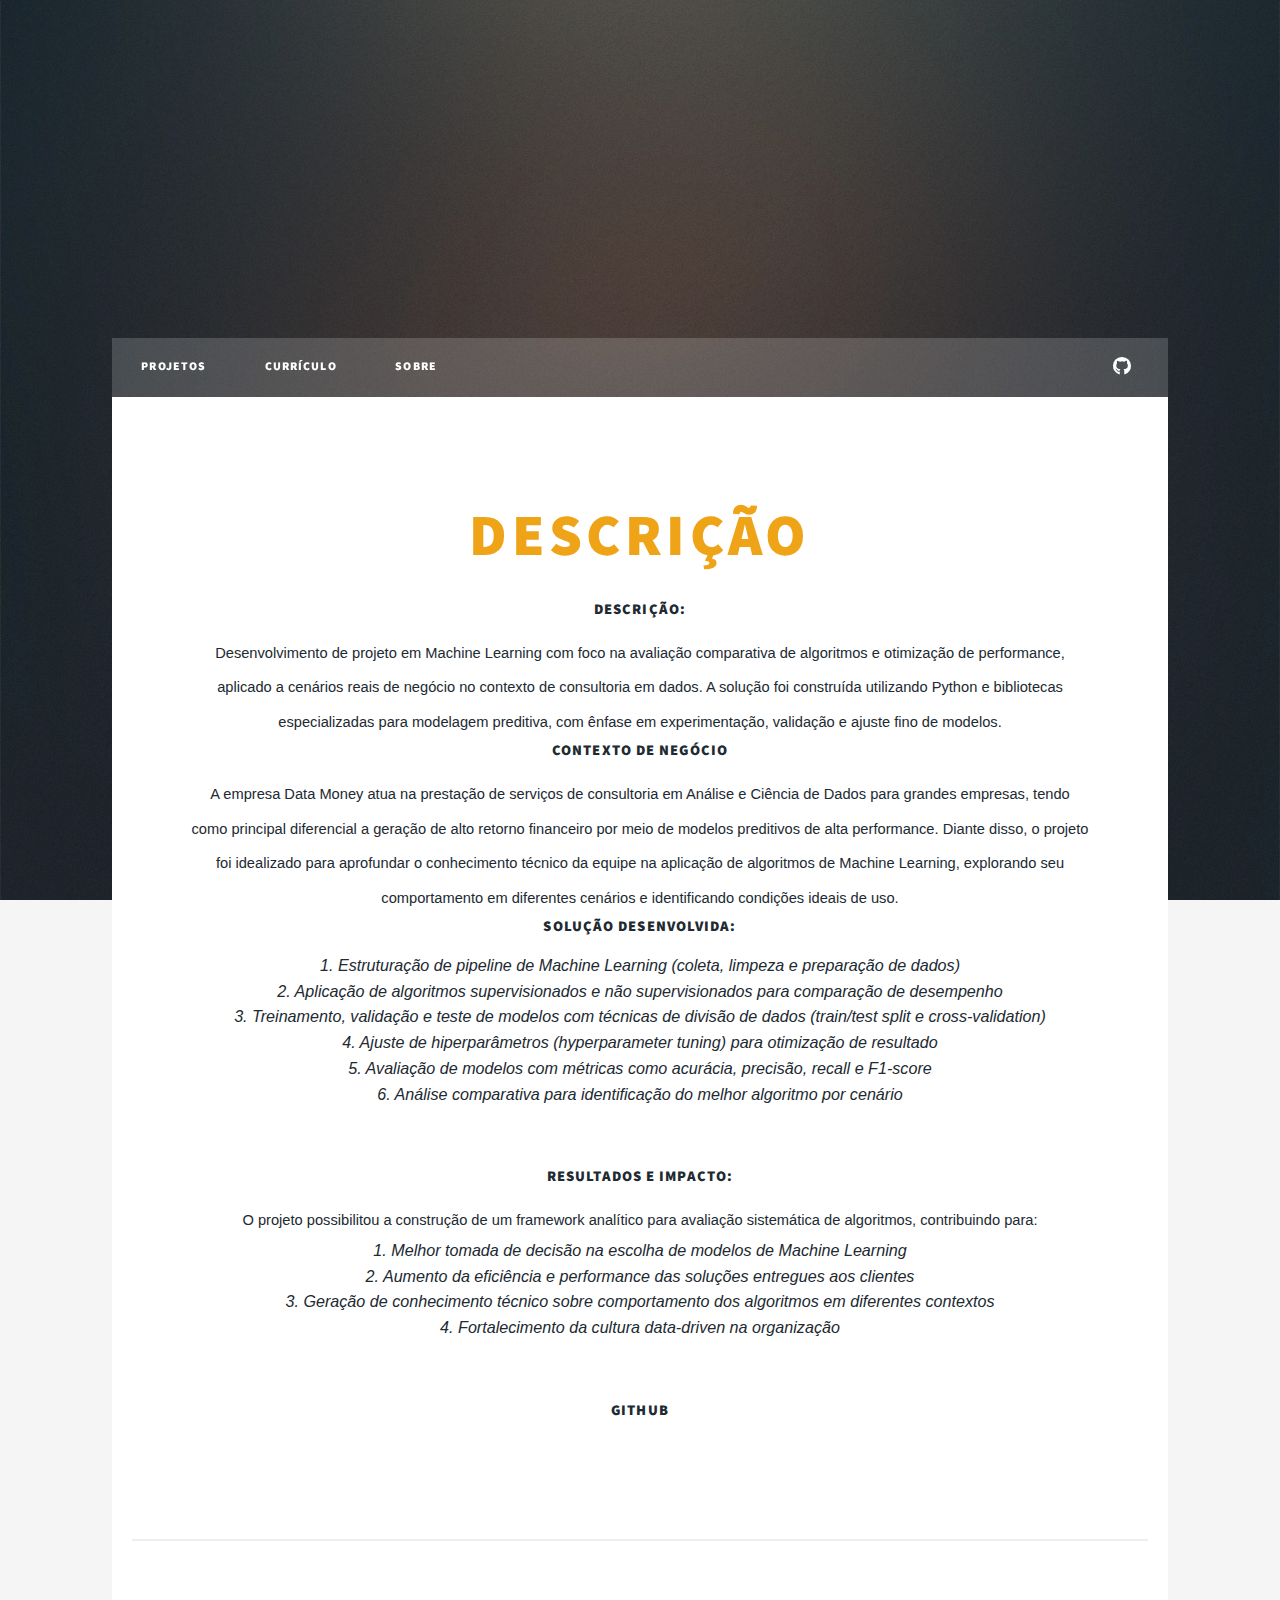
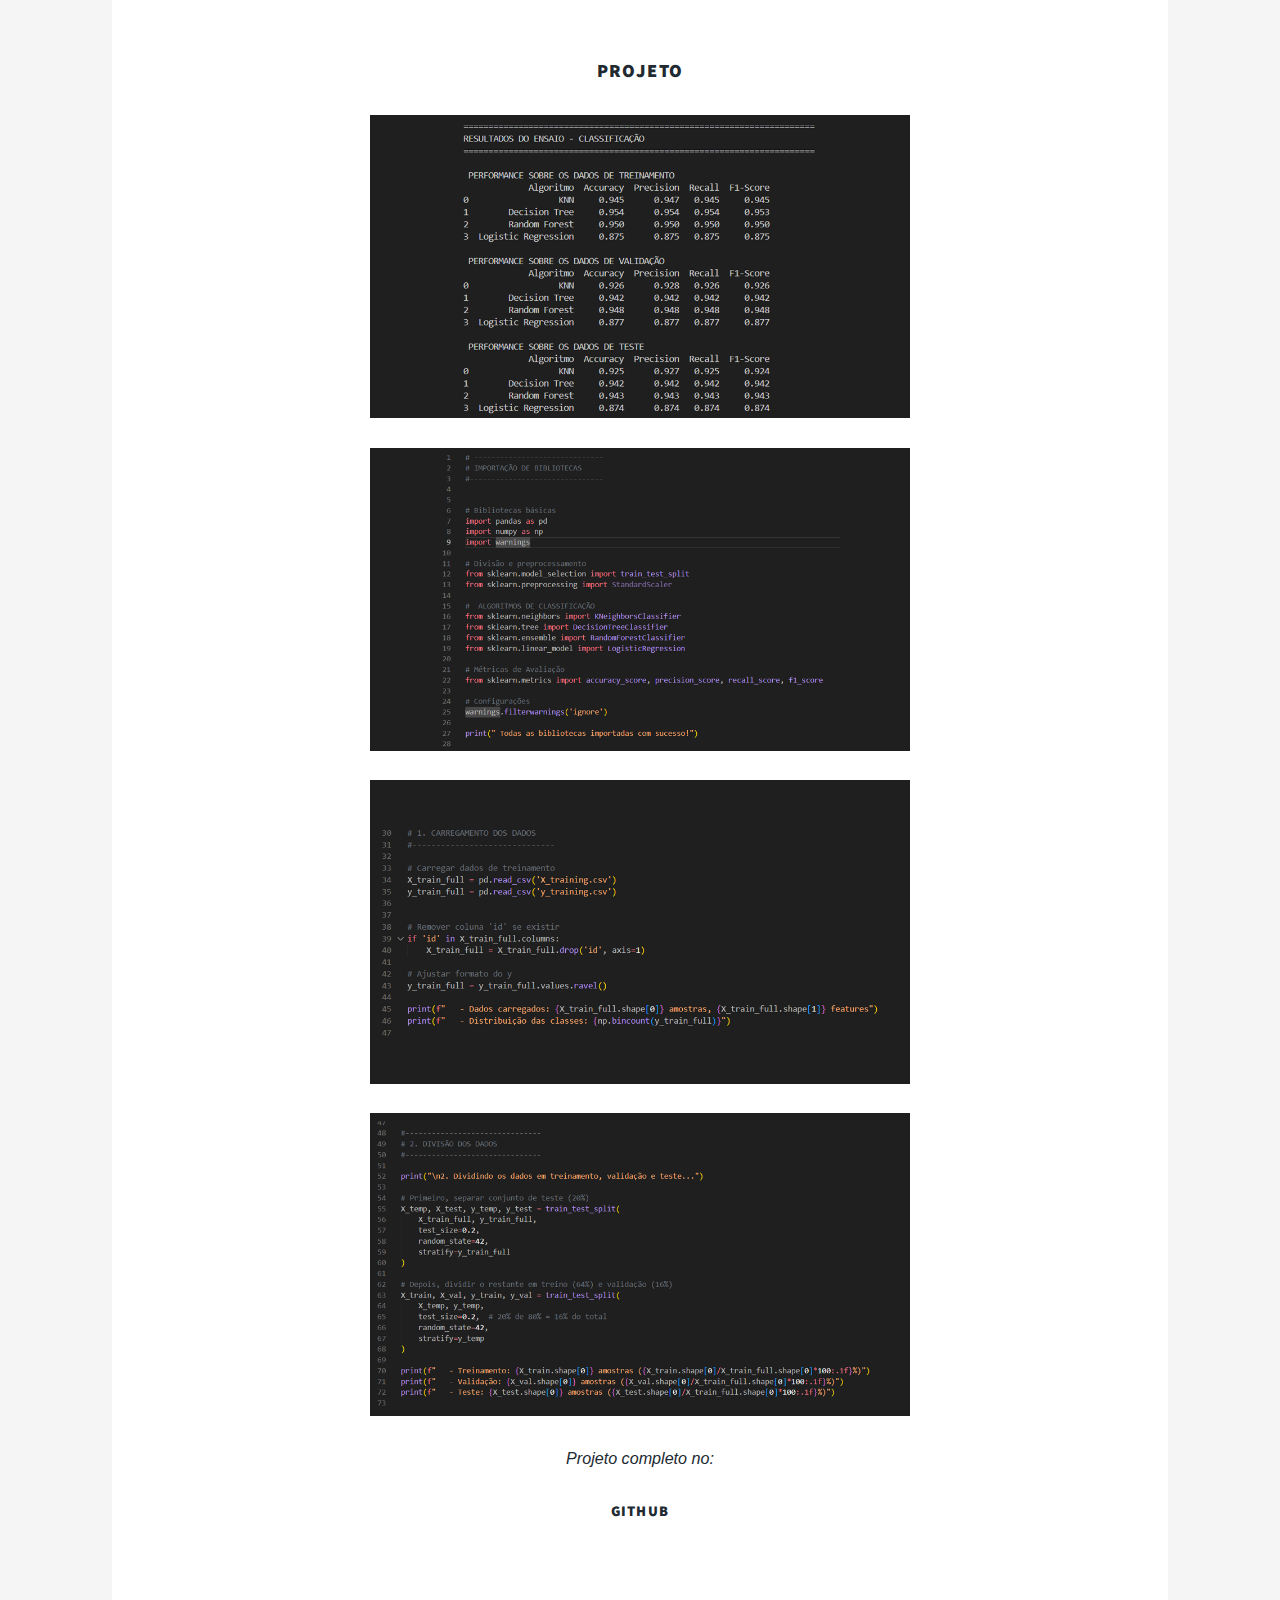
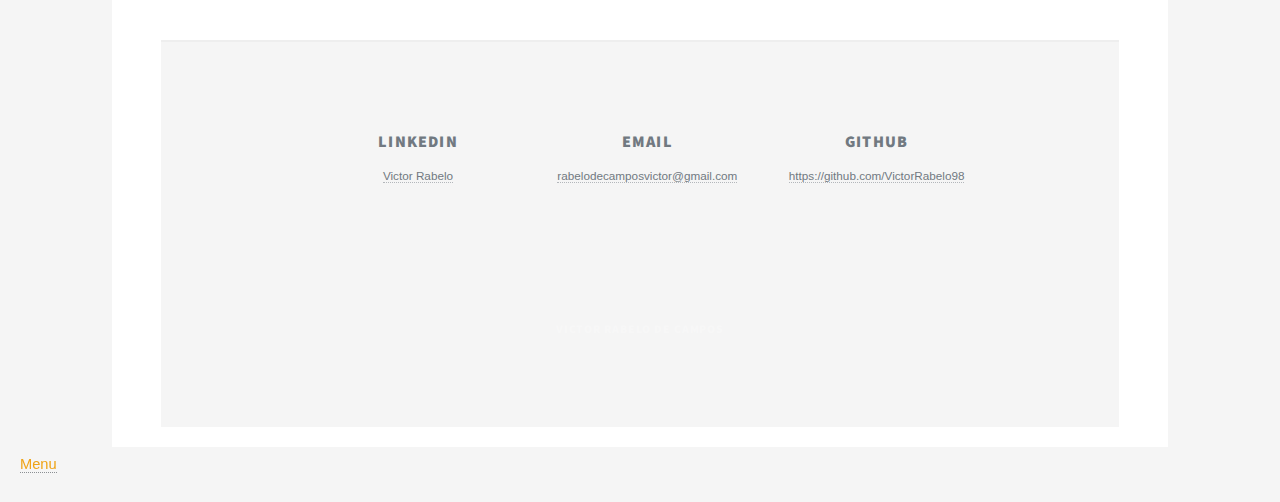
<file: ml1.html>
<!DOCTYPE HTML>
<!--
	Massively by HTML5 UP
	html5up.net | @ajlkn
	Free for personal and commercial use under the CCA 3.0 license (html5up.net/license)
-->
<html>

	<style>
/* Reset e configurações globais */
* {
	box-sizing: border-box;
}

body {
	overflow-x: hidden;
}

img {
	max-width: 100%;
	height: auto;
	display: block;
}

#wrapper {
	width: 100%;
	max-width: 100%;
}

#main {
	padding: 20px;
}

/* CORREÇÃO DO HEADER - Reduzir tamanho */
#intro {
	padding: 3rem 5rem !important;
	min-height: auto !important;
}

#intro h1 {
	font-size: clamp(1.5rem, 4vw, 2.5rem) !important;
	margin: 1rem 0 !important;
	line-height: 1.2;
}

#intro h2 {
	margin-bottom: 1rem !important;
}

#intro h2 img {
	max-width: 150px !important;
	height: auto;
	margin: 0 auto;
}

#intro p {
	font-size: clamp(0.9rem, 2vw, 1rem) !important;
	margin: 0.5rem 0 !important;
}






/* CSS adicional para garantir responsividade */
		/* CSS adicional para garantir responsividade */
		
		/* Reset e configurações globais */
		* {
			box-sizing: border-box;
		}
		
		body {
			overflow-x: hidden;
		}
		
		/* Imagens responsivas */
		img {
			max-width: 100%;
			height: auto;
			display: block;
		}
		
		/* Container responsivo */
		#wrapper {
			width: 100%;
			max-width: 100%;
		}
		
		#main {
			padding: 20px;
		}
		
		/* Intro responsivo */
		#intro {
			padding: 3rem 2rem;
		}
		
		#intro h1 {
			font-size: clamp(1.8rem, 5vw, 3rem);
			line-height: 1.2;
		}
		
		#intro h2 img {
			max-width: 200px;
			height: auto;
			margin: 0 auto;
		}
		
		/* Posts grid responsivo */
		.posts {
			display: grid;
			grid-template-columns: repeat(auto-fit, minmax(280px, 1fr));
			gap: 2rem;
			width: 100%;
		}
		
		.posts article {
			width: 100%;
		}
		
		/* Cards e artigos */
		article.post.featured {
			margin-bottom: 3rem;
			padding: 0 1rem;
		}
		
		article.post.featured h2 {
			font-size: clamp(1.5rem, 4vw, 2.5rem);
		}
		
		article.post.featured p {
			font-size: clamp(0.9rem, 2vw, 1.1rem);
			line-height: 1.6;
		}
		
		/* Imagem principal */
		.image.main {
			width: 100%;
			margin-bottom: 2rem;
		}
		
		.image.main img {
			width: 100%;
			height: auto;
			object-fit: cover;
		}
		
		/* Botões */
		.button {
			padding: 0.75rem 1.5rem;
			font-size: 0.9rem;
			white-space: nowrap;
		}
		
		.actions.special {
			display: flex;
			justify-content: center;
			flex-wrap: wrap;
		}
		
		/* Footer responsivo */
		#footer {
			padding: 2rem 1rem;
		}
		
		#footer .split.contact {
			display: grid;
			grid-template-columns: 1fr;
			gap: 2rem;
		}
		
		/* Media Queries */
		
		/* Tablets */
		@media screen and (max-width: 980px) {
			#intro {
				padding: 2rem 1.5rem;
			}
			
			#main {
				padding: 15px;
			}
			
			.posts {
				grid-template-columns: 1fr;
				gap: 1.5rem;
			}
			
			article.post.featured {
				padding: 0 0.5rem;
			}
		}
		
		/* Smartphones */
		@media screen and (max-width: 736px) {
			#intro h2 img {
				max-width: 150px;
			}
			
			#intro h1 {
				font-size: 1.5rem;
			}
			
			#main {
				padding: 10px;
			}
			
			article.post.featured {
				margin-bottom: 2rem;
			}
			
			article.post.featured h2 {
				font-size: 1.3rem;
				margin-bottom: 1rem;
			}
			
			article.post.featured p,
			article.post.featured h3 {
				font-size: 0.9rem;
			}
			
			.posts {
				gap: 1rem;
			}
			
			.button {
				padding: 0.6rem 1.2rem;
				font-size: 0.85rem;
			}
			
			#footer {
				padding: 1.5rem 1rem;
			}
			
			#footer h3 {
				font-size: 1rem;
			}
		}
		
		/* Smartphones pequenos */
		@media screen and (max-width: 480px) {
			#intro {
				padding: 1.5rem 1rem;
			}
			
			#intro h2 img {
				max-width: 120px;
			}
			
			#intro h1 {
				font-size: 1.3rem;
			}
			
			article.post.featured h2 {
				font-size: 1.2rem;
			}
			
			article.post.featured p {
				font-size: 0.85rem;
				line-height: 1.5;
			}
			
			#copyright {
				font-size: 0.8rem;
				padding: 1rem;
			}
			
			#copyright ul {
				flex-direction: column;
				gap: 0.5rem;
			}
		}
		
		/* Landscape em dispositivos móveis */
		@media screen and (max-height: 500px) and (orientation: landscape) {
			#intro {
				padding: 1rem;
			}
			
			#intro h2 img {
				max-width: 100px;
			}
		}
	</style>
	<head>
		<title>VRC</title>
		<meta charset="utf-8" />
		<meta name="viewport" content="width=device-width, initial-scale=1, user-scalable=no" />
		<link rel="stylesheet" href="assets/css/main.css" />
		<noscript><link rel="stylesheet" href="assets/css/noscript.css" /></noscript>
	</head>
	<meta name="viewport" content="width=device-width, initial-scale=1.0">
	<body class="is-preload">

		<!-- Wrapper -->
			<div id="wrapper" class="fade-in">

				<!-- Intro -->
					<div id="intro">

						<h2><a href="Untitled-1.html">
				<img src="images/vrc-marron.png" alt="Victor Rabelo de Campos"style="width: 50%;" >
				</a>
			</h2>
						
							
						<h1>	<span style="color: #c57d01;">Python</h1></span>
						<p>Machine Learning </p>
						<ul class="actions">
							<!--<li><a href="#header" class="button icon solid solo fa-arrow-down scrolly">Continue</a></li>
						</ul> -->
					</div>

					      
               		      
            <!-- Nav -->
					<nav id="nav">
						<ul class="links">
							
							<li><a href="proj.html">Projetos</a></li>
							<li><a href="curriculo.html">Currículo</a></li>
							<li ><a href="Untitled-1.html">Sobre</a></li>
							
						</ul>
						<ul class="icons">
							
							<li><a href="https://github.com/VictorRabelo98" class="icon brands fa-github"><span class="label">GitHub</span></a></li>
						</ul>
					</nav>


				<!-- Header 
					<header id="header">
						<a href="index.html" class="logo">Massively</a>
					</header>
				-->

				<!-- Nav
					<nav id="nav">
						<ul class="links">
							<li class="active"><a href="index.html">This is Massively</a></li>
							<li><a href="generic.html">Generic Page</a></li>
							<li><a href="elements.html">Elements Reference</a></li>
						</ul>
						<ul class="icons">
							<li><a href="#" class="icon brands fa-twitter"><span class="label">Twitter</span></a></li>
							<li><a href="#" class="icon brands fa-facebook-f"><span class="label">Facebook</span></a></li>
							<li><a href="#" class="icon brands fa-instagram"><span class="label">Instagram</span></a></li>
							<li><a href="#" class="icon brands fa-github"><span class="label">GitHub</span></a></li>
						</ul>
					</nav>
								 -->
				<!-- Main -->
					<div id="main">

						<!-- Descricao projeto -->

							<!--<a href="#" class="image main"><img src= "C:\Users\Victor\Desktop\CC\CDS\portfolio\html template\images\Imagem do WhatsApp de 2024-07-15 à(s) 15.07.27_57da99ee.jpg" alt="" /></a>-->
							
							<article class="post featured">
				<header class="major">
					<h2><x href="#">Descrição</x></h2>
					<p>
					<h4>Descrição:</h4>

Desenvolvimento de projeto em Machine Learning com foco na avaliação comparativa de algoritmos e otimização de performance, aplicado a cenários reais de negócio no contexto de consultoria em dados.

A solução foi construída utilizando Python e bibliotecas especializadas para modelagem preditiva, com ênfase em experimentação, validação e ajuste fino de modelos.
					
					<h4> Contexto de Negócio</h4>
					A empresa Data Money atua na prestação de serviços de consultoria em Análise e Ciência de Dados para grandes empresas, tendo como principal diferencial a geração de alto retorno financeiro por meio de modelos preditivos de alta performance.

Diante disso, o projeto foi idealizado para aprofundar o conhecimento técnico da equipe na aplicação de algoritmos de Machine Learning, explorando seu comportamento em diferentes cenários e identificando condições ideais de uso.
					<h4> Solução Desenvolvida:</h4>

	<article class="post featured">
				<header class="major">
					
					<p>
						1. Estruturação de pipeline de Machine Learning (coleta, limpeza e preparação de dados) <br>
						2. Aplicação de algoritmos supervisionados e não supervisionados para comparação de desempenho<br>
						3. Treinamento, validação e teste de modelos com técnicas de divisão de dados (train/test split e cross-validation)<br>
						4. Ajuste de hiperparâmetros (hyperparameter tuning) para otimização de resultado<br>
						5. Avaliação de modelos com métricas como acurácia, precisão, recall e F1-score<br>
						6. Análise comparativa para identificação do melhor algoritmo por cenário<br>
					
					</p>
				</header>
			</article>

						
<h4>Resultados e Impacto:</h4>

O projeto possibilitou a construção de um framework analítico para avaliação sistemática de algoritmos, contribuindo para:

	<article class="post featured">
				<header class="major">
					
					<p>
						1. Melhor tomada de decisão na escolha de modelos de Machine Learning <br>
						2. Aumento da eficiência e performance das soluções entregues aos clientes<br>
						3. Geração de conhecimento técnico sobre comportamento dos algoritmos em diferentes contextos<br>
						4. Fortalecimento da cultura data-driven na organização<br>
					
					
					</p>
				</header>
			</article>


					


					</p>
					<!--<p><h4> Contexto do Problema de Negócio</h4>
                        
 A empresa Data Money fornece serviços de consultoria de Análise e Ciência de Dados para grandes 
empresas no Brasil e no exterior.
 O seu principal diferencial de mercado em relação aos concorrentes é o alto retorno financeiro para as 
empresas clientes, graças a performance de seus algoritmos de Machine Learning.
 A Data Money acredita que a expertise no treinamento e ajuste fino dos algoritmos, feito pelos Cientistas de 
Dados da empresa, é a principal motivo dos ótimos resultados que as consultorias vem entregando aos seus 
clientes.
 Para continuar crescendo a expertise do time, os Cientistas de Dados acreditam que é extremamente 
importante realizar ensaios nos algoritmos de Machine Learning para adquirir uma experiência cada vez 
maior sobre o seu funcionamento e em quais cenários as performances são máximas e mínimas, para que a 
escolha do algoritmo para cada situação seja a mais correta possível.
                 </p>-->
					<h4><a href="https://github.com/VictorRabelo98/Python--Machine-Learning-Classification">GITHub</a></h4>
				</header>
			</article> 

							<article class="post featured">
								<header class="major">

                                    <p><h3>Projeto</h3></p>
									<p>
                                        <img src="images/ml01/thumb.jpg" alt="Victor Rabelo de Campos"style="width: 60%;" >

                                    </p>


                                    <p>
                                        <img src="images/ml01/01.jpg" alt="Victor Rabelo de Campos"style="width: 60%;" >

                                    </p>

                                    <p>
                                        <img src="images/ml01/02.jpg" alt="Victor Rabelo de Campos"style="width: 60%;" >

                                    </p>

                                    <p>
                                        <img src="images/ml01/03.jpg" alt="Victor Rabelo de Campos"style="width: 60%;" >

                                    </p>
                                    <P> Projeto completo no:
                                    <h4><a href="https://github.com/VictorRabelo98/Python--Machine-Learning-Classification">GITHub</a></h4>
                                        
                                    </P>
								</header>
								<!--<a href="#" class="image main"><img src="images/pic01.jpg" alt="" /></a>
								<ul class="actions special">
									<li><a href="#" class="button large">Full Story</a></li>
								</ul> -->
							</article> 

									<!-- Footer -->
		<footer id="footer">
			<section class="split contact">
				<section class="alt">
					<ul class="actions">
					<li><h3>LinkedIn </h3>
					<p>
						<a href="https://www.linkedin.com/in/victor-rabelo-aa92b224a/" target="_blank">Victor Rabelo</a>
					</p>
					</li>
					<li>
					<h3>  Email </h3>

					<p><a href="mailto:victorrabelo14@gmail.com" target="_blank">rabelodecamposvictor@gmail.com</a></p>
					</li>

					<li>
					<h3>  GITHub </h3>

					<p><a href="https://github.com/VictorRabelo98" target="_blank">https://github.com/VictorRabelo98</a></p>
					</li>
					</ul>
				</section>
				

		<!-- Copyright -->
		<div id="copyright">
			<ul>
				<li> Victor Rabelo de Campos</li>
				
			</ul>
		</div>

	</div>

	<!-- Scripts -->
	<script src="assets/js/jquery.min.js"></script>
	<script src="assets/js/jquery.scrollex.min.js"></script>
	<script src="assets/js/jquery.scrolly.min.js"></script>
	<script src="assets/js/browser.min.js"></script>
	<script src="assets/js/breakpoints.min.js"></script>
	<script src="assets/js/util.js"></script>
	<script src="assets/js/main.js"></script>

</body>

</html>
</file>
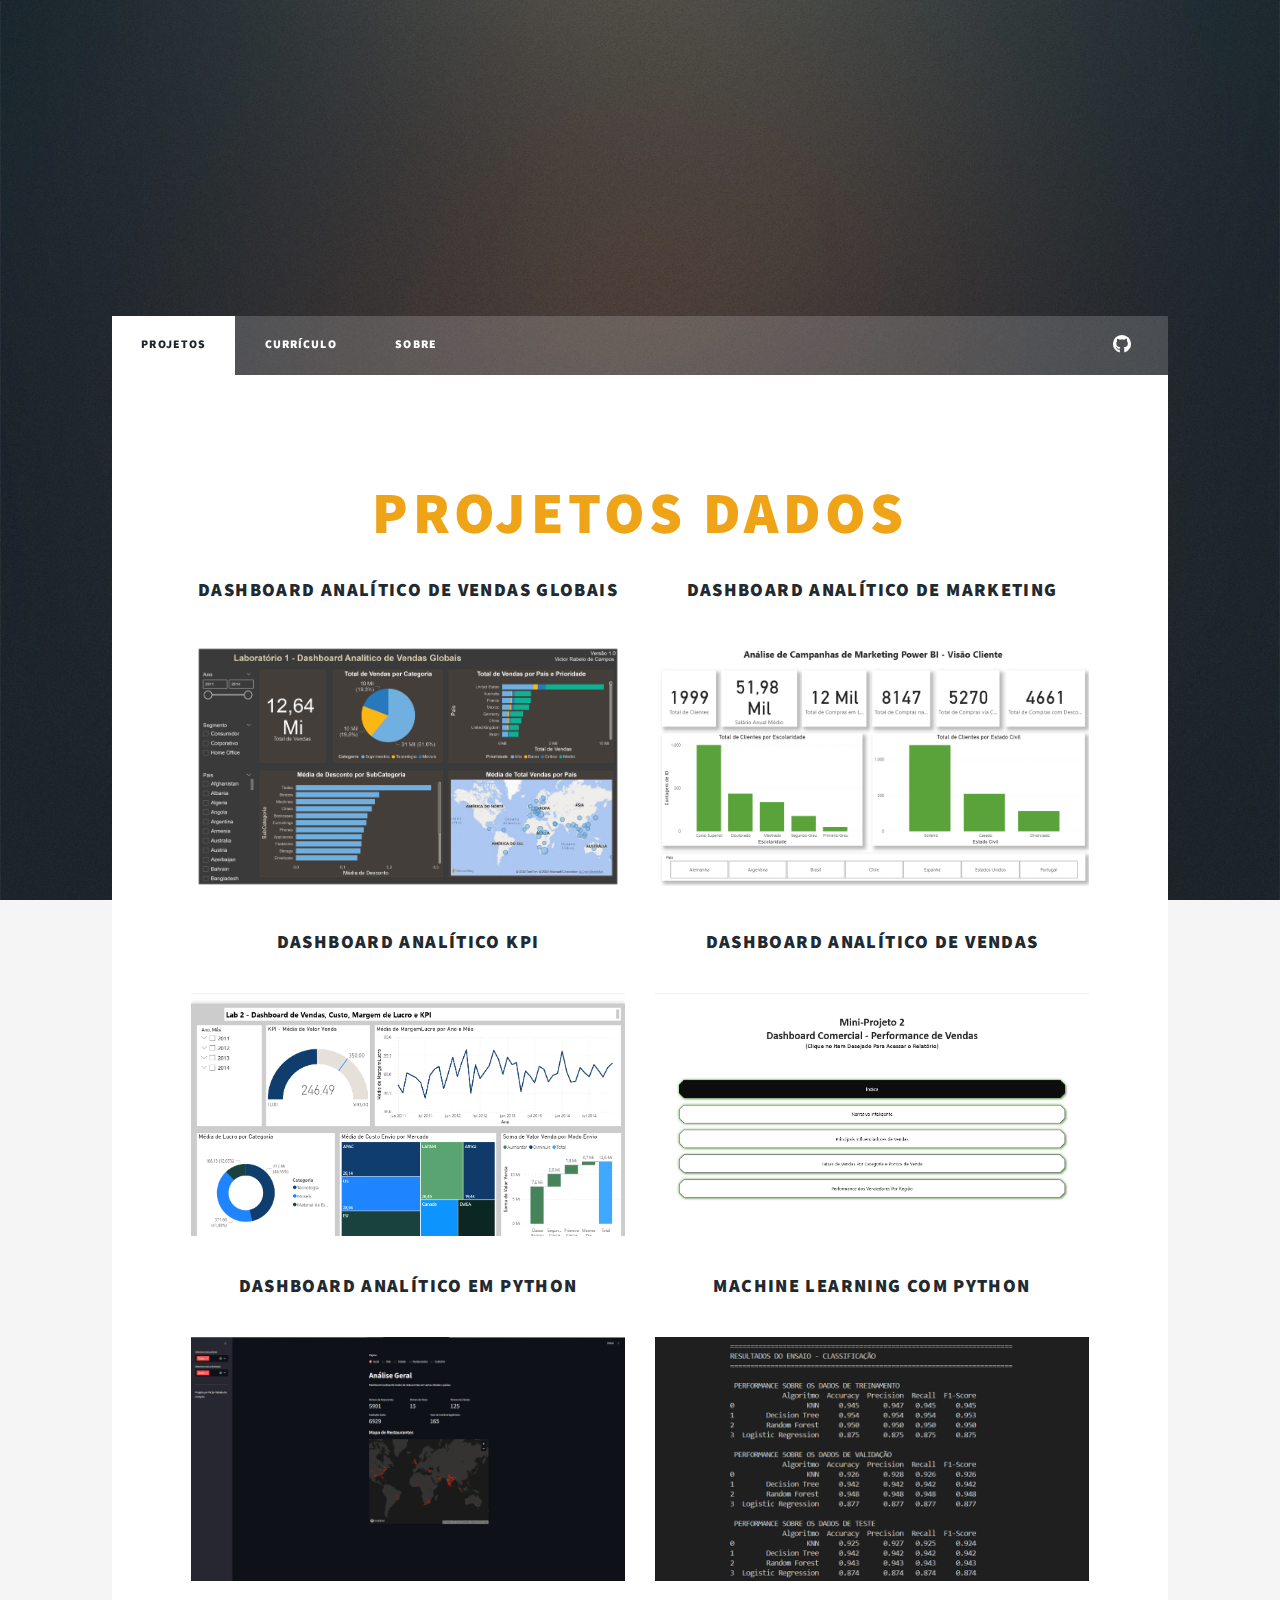
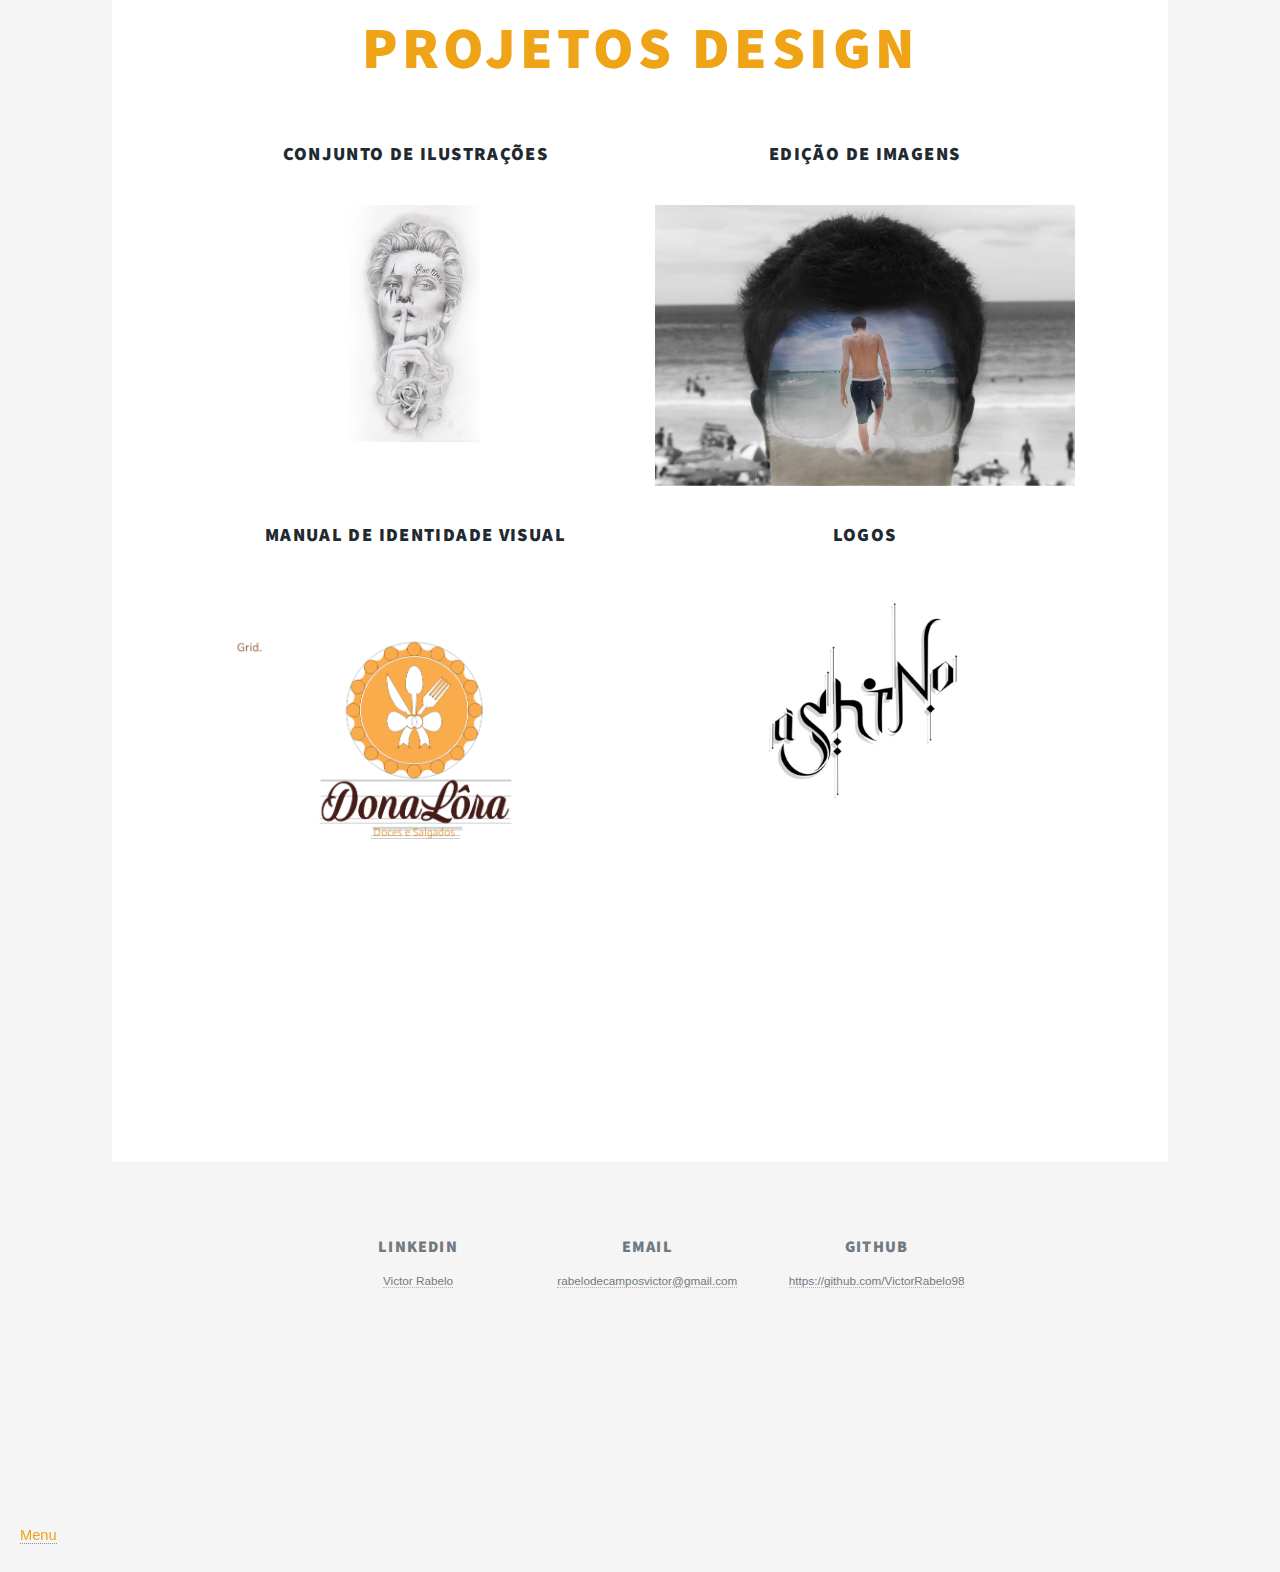
<file: proj.html>
<!DOCTYPE HTML>
<html lang="pt-BR">
<head>
	
	<meta charset="utf-8" />
	<title>Victor Rabelo de Campos - Portfólio</title>
	 <link rel="icon" type="image/png" href="/images/vrc-marron.png">
	<meta name="viewport" content="width=device-width, initial-scale=1, user-scalable=no" />
	<link rel="stylesheet" href="assets/css/main.css" />
	<noscript><link rel="stylesheet" href="assets/css/noscript.css" /></noscript>
	




	<style>
/* Reset e configurações globais */
* {
	box-sizing: border-box;
}

body {
	overflow-x: hidden;
}

img {
	max-width: 100%;
	height: auto;
	display: block;
}

#wrapper {
	width: 100%;
	max-width: 100%;
}

#main {
	padding: 20px;
}

/* CORREÇÃO DO HEADER - Reduzir tamanho */
#intro {
	padding: 3rem 5rem !important;
	min-height: auto !important;
}

#intro h1 {
	font-size: clamp(1.5rem, 4vw, 2.5rem) !important;
	margin: 1rem 0 !important;
	line-height: 1.2;
}

#intro h2 {
	margin-bottom: 1rem !important;
}

#intro h2 img {
	max-width: 150px !important;
	height: auto;
	margin: 0 auto;
}

#intro p {
	font-size: clamp(0.9rem, 2vw, 1rem) !important;
	margin: 0.5rem 0 !important;
}






/* CSS adicional para garantir responsividade */
		/* CSS adicional para garantir responsividade */
		
		/* Reset e configurações globais */
		* {
			box-sizing: border-box;
		}
		
		body {
			overflow-x: hidden;
		}
		
		/* Imagens responsivas */
		img {
			max-width: 100%;
			height: auto;
			display: block;
		}
		
		/* Container responsivo */
		#wrapper {
			width: 100%;
			max-width: 100%;
		}
		
		#main {
			padding: 20px;
		}
		
		/* Intro responsivo */
		#intro {
			padding: 3rem 2rem;
		}
		
		#intro h1 {
			font-size: clamp(1.8rem, 5vw, 3rem);
			line-height: 1.2;
		}
		
		#intro h2 img {
			max-width: 200px;
			height: auto;
			margin: 0 auto;
		}
		
		/* Posts grid responsivo */
		.posts {
			display: grid;
			grid-template-columns: repeat(auto-fit, minmax(280px, 1fr));
			gap: 2rem;
			width: 100%;
		}
		
		.posts article {
			width: 100%;
		}
		
		/* Cards e artigos */
		article.post.featured {
			margin-bottom: 3rem;
			padding: 0 1rem;
		}
		
		article.post.featured h2 {
			font-size: clamp(1.5rem, 4vw, 2.5rem);
		}
		
		article.post.featured p {
			font-size: clamp(0.9rem, 2vw, 1.1rem);
			line-height: 1.6;
		}
		
		/* Imagem principal */
		.image.main {
			width: 100%;
			margin-bottom: 2rem;
		}
		
		.image.main img {
			width: 100%;
			height: auto;
			object-fit: cover;
		}
		
		/* Botões */
		.button {
			padding: 0.75rem 1.5rem;
			font-size: 0.9rem;
			white-space: nowrap;
		}
		
		.actions.special {
			display: flex;
			justify-content: center;
			flex-wrap: wrap;
		}
		
		/* Footer responsivo */
		#footer {
			padding: 2rem 1rem;
		}
		
		#footer .split.contact {
			display: grid;
			grid-template-columns: 1fr;
			gap: 2rem;
		}
		
		/* Media Queries */
		
		/* Tablets */
		@media screen and (max-width: 980px) {
			#intro {
				padding: 2rem 1.5rem;
			}
			
			#main {
				padding: 15px;
			}
			
			.posts {
				grid-template-columns: 1fr;
				gap: 1.5rem;
			}
			
			article.post.featured {
				padding: 0 0.5rem;
			}
		}
		
		/* Smartphones */
		@media screen and (max-width: 736px) {
			#intro h2 img {
				max-width: 150px;
			}
			
			#intro h1 {
				font-size: 1.5rem;
			}
			
			#main {
				padding: 10px;
			}
			
			article.post.featured {
				margin-bottom: 2rem;
			}
			
			article.post.featured h2 {
				font-size: 1.3rem;
				margin-bottom: 1rem;
			}
			
			article.post.featured p,
			article.post.featured h3 {
				font-size: 0.9rem;
			}
			
			.posts {
				gap: 1rem;
			}
			
			.button {
				padding: 0.6rem 1.2rem;
				font-size: 0.85rem;
			}
			
			#footer {
				padding: 1.5rem 1rem;
			}
			
			#footer h3 {
				font-size: 1rem;
			}
		}
		
		/* Smartphones pequenos */
		@media screen and (max-width: 480px) {
			#intro {
				padding: 1.5rem 1rem;
			}
			
			#intro h2 img {
				max-width: 120px;
			}
			
			#intro h1 {
				font-size: 1.3rem;
			}
			
			article.post.featured h2 {
				font-size: 1.2rem;
			}
			
			article.post.featured p {
				font-size: 0.85rem;
				line-height: 1.5;
			}
			
			#copyright {
				font-size: 0.8rem;
				padding: 1rem;
			}
			
			#copyright ul {
				flex-direction: column;
				gap: 0.5rem;
			}
		}
		
		/* Landscape em dispositivos móveis */
		@media screen and (max-height: 500px) and (orientation: landscape) {
			#intro {
				padding: 1rem;
			}
			
			#intro h2 img {
				max-width: 100px;
			}
		}
	</style>

		


</head>

<body class="is-preload">

	

	<!-- Wrapper -->
	<div id="wrapper" class="fade-in">


		
		<!-- Intro -->
		<div id="intro">
			<h2>
				<img src="images/vrc-marron.png" alt="Victor Rabelo de Campos" width=50%>
			</h2>
			
			<h1>
				<span style="color: #c57d01;">Projetos<br /></span>
			</h1>
			<p>Portfólio Victor Rabelo de Campos</p>
		</div>

		
				<!-- Nav -->
					<nav id="nav">
						<ul class="links">
							
							<li class="active"><a href="proj.html">Projetos</a></li>
							<li><a href="curriculo.html">Currículo</a></li>
							<li><a href="Untitled-1.html">Sobre</a></li>
							
						</ul>
						<ul class="icons">
							
							<li><a href="https://github.com/VictorRabelo98" class="icon brands fa-github"><span class="label">GitHub</span></a></li>
						</ul>
					</nav>



		<!-- Main -->
		<div id="main">



			<!-- Posts/Projetos -->

			<article class="post featured">
				<header class="major">
					<h2><x href="#">Projetos Dados</x></h2>
		
		

			<section class="posts">

				<article>
					<header>
						<h3><a href="lab1.html">Dashboard Analítico de Vendas Globais</a></h3>
					</header>
					<a href="lab1.html" class="image fit">
						<img src="images\lab1\Lab1.jpg" alt="Dashboard de Vendas" />
					</a>
				
				</article>

				<article>
					<header>
						<h3><a href="lab2.html">Dashboard Analítico de Marketing </a></h3>
					</header>
					<a href="lab2.html" class="image fit">
						<img src="images\2\Untitled-1.jpg" alt="Dashboard de Marketing" />
					</a>
			
				</article>

			</section>

			
			<section class="posts">
			
				<article>
					<header>
						<h3><a href="d3.html">Dashboard Analítico KPI
						</a></h3>
					</header>
					<a href="d3.html" class="image fit">
						<img src="images\3\Desktop 15-10-2025 14-05-22-865.png" alt="Dashboard de Vendas" />
					</a>
				
				</article>

				<article>
					<header>
						<h3><a href="d4.html">Dashboard Analítico de Vendas </a></h3>
					</header>
					<a href="d4.html" class="image fit">
						<img src="images\4\01.png" alt="Dashboard de Marketing" />
					</a>
			
				</article>

			</section>


			<section class="posts">	
				<article>
					<header>
						<h3><a href="py1.html">Dashboard Analítico em Python </a></h3>
					</header>
					<a href="py1.html" class="image fit">
						<img src="images\ppy1\tumb.jpg" alt="Dashboard em Python" />
					</a>
				
				</article>

				<article>

					<header>
						
						<h3><a href="ml1.html">Machine Learning com Python </a></h3>
					</header>
					<a href="ml1.html" class="image fit">
						<img src="images\ml01\thumb.jpg" alt="Dashboard de Marketing" />
					</a>
			
				</article>


			</section>



            <article class="post featured">
				<header class="major">
					<h2><x href="#">Projetos Design</x></h2>
					
					
				</header>
			<section class="posts">
               
				<article>
					<header>
						<h3><a href="ilu.html">Conjunto de Ilustrações </a></h3>
					</header>
					<a href="ilu.html" class="image fit">
						<img src="images\ILUSTRACOES\thumb.jpg" alt="Ilustrações" />
					</a>
				
				</article>

				<article>
					<header>
						<h3><a href="edi.html">Edição de Imagens </a></h3>
					</header>
					<a href="edi.html" class="image fit">
						<img src="images\edicoes\08.jpg" alt="Imagem editada" />
					</a>
			
				</article>

			</section>

			<section class="posts">	
				<article>
					<header>
						<h3><a href="miv.html">Manual de Identidade Visual </a></h3>
					</header>
					<a href="miv.html" class="image fit">
						<img src="images\miv\mi8.jpg" alt="Miv" />
					</a>
				
				</article>

				<article>

					<header>
						
						<h3><a href="logo.html">Logos </a></h3>
					</header>
					<a href="logo.html" class="image fit">
						<img src="images\logos\thumb.jpg" alt="LOGO" />
					</a>
			
				</article>


			</section>

			<br><br><br>

			

		</div>

		<!-- Footer -->
		<footer id="footer">
			<section class="split contact">
				<section class="alt">
					<ul class="actions">
					<li><h3>LinkedIn </h3>
					<p>
						<a href="https://www.linkedin.com/in/victor-rabelo-aa92b224a/" target="_blank">Victor Rabelo</a>
					</p>
					</li>
					<li>
					<h3>  Email </h3>

					<p><a href="mailto:victorrabelo14@gmail.com" target="_blank">rabelodecamposvictor@gmail.com</a></p>
					</li>

					<li>
					<h3>  GITHub </h3>

					<p><a href="https://github.com/VictorRabelo98" target="_blank">https://github.com/VictorRabelo98</a></p>
					</li>
					</ul>
				</section>
				
				
			</section>
		</footer>

		<!-- Copyright -->
		<div id="copyright">
			<ul>
				<li> Victor Rabelo de Campos</li>
				
			</ul>
		</div>

	</div>

	<!-- Scripts -->
	<script src="assets/js/jquery.min.js"></script>
	<script src="assets/js/jquery.scrollex.min.js"></script>
	<script src="assets/js/jquery.scrolly.min.js"></script>
	<script src="assets/js/browser.min.js"></script>
	<script src="assets/js/breakpoints.min.js"></script>
	<script src="assets/js/util.js"></script>
	<script src="assets/js/main.js"></script>

</body>

</html>
</file>
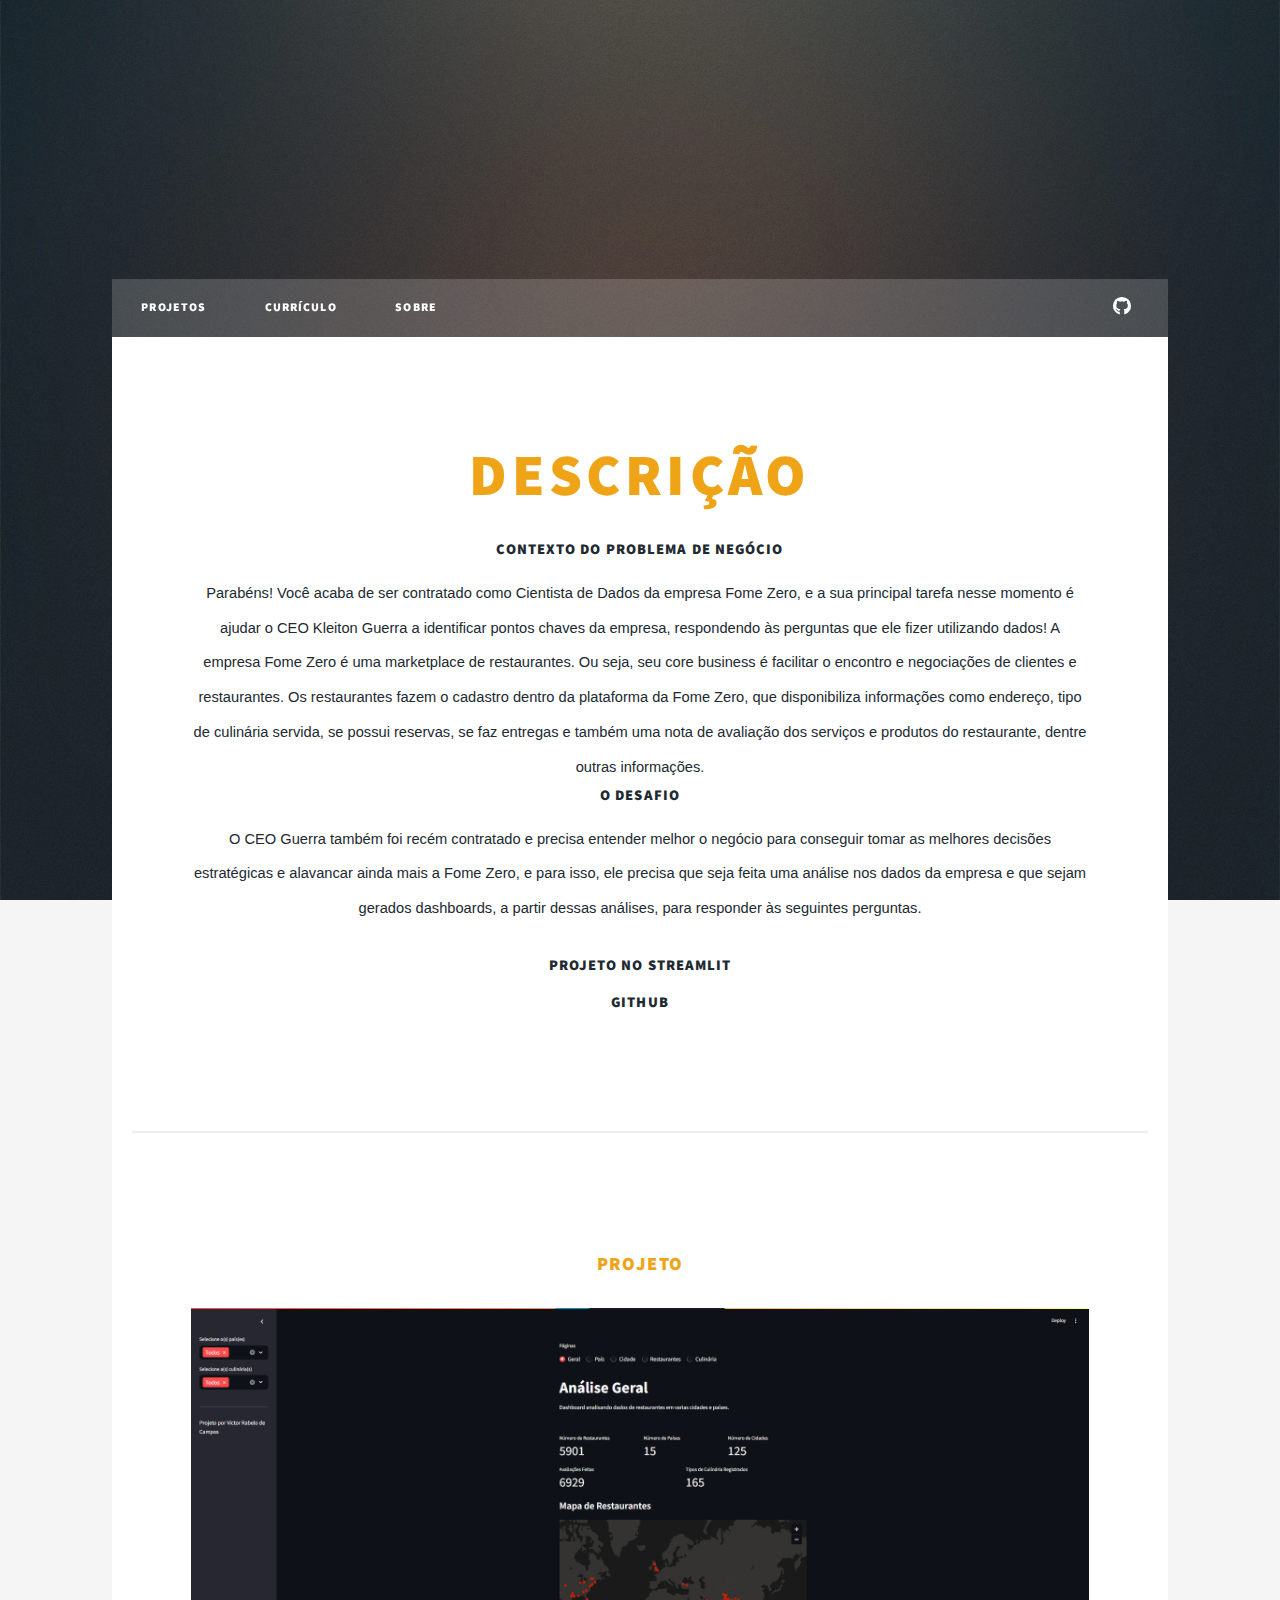
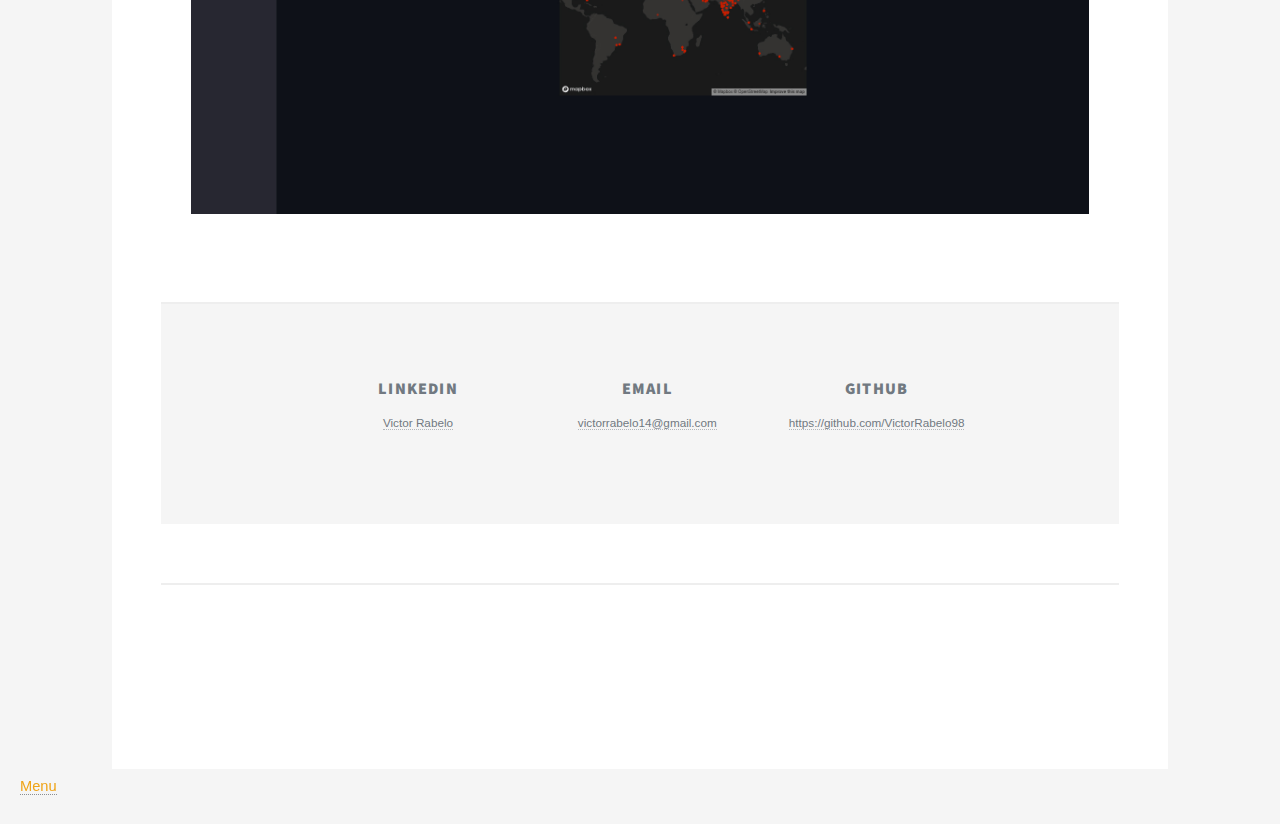
<file: py1.html>
<!DOCTYPE HTML>
<!--
	Massively by HTML5 UP
	html5up.net | @ajlkn
	Free for personal and commercial use under the CCA 3.0 license (html5up.net/license)
-->
<html>
	<style>
/* Reset e configurações globais */
* {
	box-sizing: border-box;
}

body {
	overflow-x: hidden;
}

img {
	max-width: 100%;
	height: auto;
	display: block;
}

#wrapper {
	width: 100%;
	max-width: 100%;
}

#main {
	padding: 20px;
}

/* CORREÇÃO DO HEADER - Reduzir tamanho */
#intro {
	padding: 3rem 5rem !important;
	min-height: auto !important;
}

#intro h1 {
	font-size: clamp(1.5rem, 4vw, 2.5rem) !important;
	margin: 1rem 0 !important;
	line-height: 1.2;
}

#intro h2 {
	margin-bottom: 1rem !important;
}

#intro h2 img {
	max-width: 150px !important;
	height: auto;
	margin: 0 auto;
}

#intro p {
	font-size: clamp(0.9rem, 2vw, 1rem) !important;
	margin: 0.5rem 0 !important;
}






/* CSS adicional para garantir responsividade */
		/* CSS adicional para garantir responsividade */
		
		/* Reset e configurações globais */
		* {
			box-sizing: border-box;
		}
		
		body {
			overflow-x: hidden;
		}
		
		/* Imagens responsivas */
		img {
			max-width: 100%;
			height: auto;
			display: block;
		}
		
		/* Container responsivo */
		#wrapper {
			width: 100%;
			max-width: 100%;
		}
		
		#main {
			padding: 20px;
		}
		
		/* Intro responsivo */
		#intro {
			padding: 3rem 2rem;
		}
		
		#intro h1 {
			font-size: clamp(1.8rem, 5vw, 3rem);
			line-height: 1.2;
		}
		
		#intro h2 img {
			max-width: 200px;
			height: auto;
			margin: 0 auto;
		}
		
		/* Posts grid responsivo */
		.posts {
			display: grid;
			grid-template-columns: repeat(auto-fit, minmax(280px, 1fr));
			gap: 2rem;
			width: 100%;
		}
		
		.posts article {
			width: 100%;
		}
		
		/* Cards e artigos */
		article.post.featured {
			margin-bottom: 3rem;
			padding: 0 1rem;
		}
		
		article.post.featured h2 {
			font-size: clamp(1.5rem, 4vw, 2.5rem);
		}
		
		article.post.featured p {
			font-size: clamp(0.9rem, 2vw, 1.1rem);
			line-height: 1.6;
		}
		
		/* Imagem principal */
		.image.main {
			width: 100%;
			margin-bottom: 2rem;
		}
		
		.image.main img {
			width: 100%;
			height: auto;
			object-fit: cover;
		}
		
		/* Botões */
		.button {
			padding: 0.75rem 1.5rem;
			font-size: 0.9rem;
			white-space: nowrap;
		}
		
		.actions.special {
			display: flex;
			justify-content: center;
			flex-wrap: wrap;
		}
		
		/* Footer responsivo */
		#footer {
			padding: 2rem 1rem;
		}
		
		#footer .split.contact {
			display: grid;
			grid-template-columns: 1fr;
			gap: 2rem;
		}
		
		/* Media Queries */
		
		/* Tablets */
		@media screen and (max-width: 980px) {
			#intro {
				padding: 2rem 1.5rem;
			}
			
			#main {
				padding: 15px;
			}
			
			.posts {
				grid-template-columns: 1fr;
				gap: 1.5rem;
			}
			
			article.post.featured {
				padding: 0 0.5rem;
			}
		}
		
		/* Smartphones */
		@media screen and (max-width: 736px) {
			#intro h2 img {
				max-width: 150px;
			}
			
			#intro h1 {
				font-size: 1.5rem;
			}
			
			#main {
				padding: 10px;
			}
			
			article.post.featured {
				margin-bottom: 2rem;
			}
			
			article.post.featured h2 {
				font-size: 1.3rem;
				margin-bottom: 1rem;
			}
			
			article.post.featured p,
			article.post.featured h3 {
				font-size: 0.9rem;
			}
			
			.posts {
				gap: 1rem;
			}
			
			.button {
				padding: 0.6rem 1.2rem;
				font-size: 0.85rem;
			}
			
			#footer {
				padding: 1.5rem 1rem;
			}
			
			#footer h3 {
				font-size: 1rem;
			}
		}
		
		/* Smartphones pequenos */
		@media screen and (max-width: 480px) {
			#intro {
				padding: 1.5rem 1rem;
			}
			
			#intro h2 img {
				max-width: 120px;
			}
			
			#intro h1 {
				font-size: 1.3rem;
			}
			
			article.post.featured h2 {
				font-size: 1.2rem;
			}
			
			article.post.featured p {
				font-size: 0.85rem;
				line-height: 1.5;
			}
			
			#copyright {
				font-size: 0.8rem;
				padding: 1rem;
			}
			
			#copyright ul {
				flex-direction: column;
				gap: 0.5rem;
			}
		}
		
		/* Landscape em dispositivos móveis */
		@media screen and (max-height: 500px) and (orientation: landscape) {
			#intro {
				padding: 1rem;
			}
			
			#intro h2 img {
				max-width: 100px;
			}
		}
	</style>
	<head>
		<title>VRC</title>
		<meta charset="utf-8" />
		<meta name="viewport" content="width=device-width, initial-scale=1, user-scalable=no" />
		<link rel="stylesheet" href="assets/css/main.css" />
		<noscript><link rel="stylesheet" href="assets/css/noscript.css" /></noscript>
	</head>
	<meta name="viewport" content="width=device-width, initial-scale=1.0">
	<body class="is-preload">

		<!-- Wrapper -->
			<div id="wrapper" class="fade-in">

				<!-- Intro -->
					<div id="intro">

						<h2><a href="Untitled-1.html">
				<img src="images/vrc-marron.png" alt="Victor Rabelo de Campos"style="width: 20%;" >
				</a>
			</h2>
						
							
						<h1>	<span style="color: #c57d01;">Python</h1></span>
						<p>Dashboard Analítico em Python </p>
						<ul class="actions">
							<!--<li><a href="#header" class="button icon solid solo fa-arrow-down scrolly">Continue</a></li>
						</ul> -->
					</div>

					      
               		      
            <!-- Nav -->
					<nav id="nav">
						<ul class="links">
							
							<li><a href="proj.html">Projetos</a></li>
							<li><a href="curriculo.html">Currículo</a></li>
							<li ><a href="Untitled-1.html">Sobre</a></li>
							
						</ul>
						<ul class="icons">
							
							<li><a href="https://github.com/VictorRabelo98" class="icon brands fa-github"><span class="label">GitHub</span></a></li>
						</ul>
					</nav>


				<!-- Header 
					<header id="header">
						<a href="index.html" class="logo">Massively</a>
					</header>
				-->

				<!-- Nav
					<nav id="nav">
						<ul class="links">
							<li class="active"><a href="index.html">This is Massively</a></li>
							<li><a href="generic.html">Generic Page</a></li>
							<li><a href="elements.html">Elements Reference</a></li>
						</ul>
						<ul class="icons">
							<li><a href="#" class="icon brands fa-twitter"><span class="label">Twitter</span></a></li>
							<li><a href="#" class="icon brands fa-facebook-f"><span class="label">Facebook</span></a></li>
							<li><a href="#" class="icon brands fa-instagram"><span class="label">Instagram</span></a></li>
							<li><a href="#" class="icon brands fa-github"><span class="label">GitHub</span></a></li>
						</ul>
					</nav>
								 -->
				<!-- Main -->
					<div id="main">

						<!-- Descricao projeto -->

							<!--<a href="#" class="image main"><img src= "C:\Users\Victor\Desktop\CC\CDS\portfolio\html template\images\Imagem do WhatsApp de 2024-07-15 à(s) 15.07.27_57da99ee.jpg" alt="" /></a>-->
							
							<article class="post featured">
				<header class="major">
					<h2><x href="#">Descrição</x></h2>
					<p><h4> Contexto do Problema de Negócio</h4>
 Parabéns! Você acaba de ser contratado como Cientista de Dados da empresa
 Fome Zero, e a sua principal tarefa nesse momento é ajudar o CEO Kleiton Guerra
 a identificar pontos chaves da empresa, respondendo às perguntas que ele fizer
 utilizando dados!
 A empresa Fome Zero é uma marketplace de restaurantes. Ou seja, seu core
 business é facilitar o encontro e negociações de clientes e restaurantes. Os
 restaurantes fazem o cadastro dentro da plataforma da Fome Zero, que disponibiliza
 informações como endereço, tipo de culinária servida, se possui reservas, se faz
 entregas e também uma nota de avaliação dos serviços e produtos do restaurante,
 dentre outras informações.
 <h4>O Desafio</h4>
 O CEO Guerra também foi recém contratado e precisa entender melhor o negócio
 para conseguir tomar as melhores decisões estratégicas e alavancar ainda mais a
 Fome Zero, e para isso, ele precisa que seja feita uma análise nos dados da
 empresa e que sejam gerados dashboards, a partir dessas análises, para responder
 às seguintes perguntas.</p>

					<h4><a href="https://app-dash-vrc.streamlit.app/"> Projeto no StreamLit</a></h4>
					<h4><a href="https://github.com/VictorRabelo98/Python-DashBoard-Streamlit">GITHub</a></h4>
				</header>
			</article> 

							<article class="post featured">
							<p><h2><h3><x href="#">Projeto</x></h3></p>
                                    <p>
                                        <img src="images\ppy1\tumb.jpg" alt="Victor Rabelo de Campos"style="width: 100%;" >

                                    </p>

								<!--<a href="#" class="image main"><img src="images/pic01.jpg" alt="" /></a>
								<ul class="actions special">
									<li><a href="#" class="button large">Full Story</a></li>
								</ul> -->
							</article> 

						
<!-- Footer -->
		
		<!-- Footer -->
		<footer id="footer">
			<section class="split contact">
				<section class="alt">
					<ul class="actions">
					<li><h3>LinkedIn </h3>
					<p>
						<a href="https://www.linkedin.com/in/victor-rabelo-aa92b224a/" target="_blank">Victor Rabelo</a>
					</p>
					</li>
					<li>
					<h3>  Email </h3>

					<p><a href="mailto:victorrabelo14@gmail.com" target="_blank">victorrabelo14@gmail.com</a></p>
					</li>

					<li>
					<h3>  GITHub </h3>

					<p><a href="https://github.com/VictorRabelo98" target="_blank">https://github.com/VictorRabelo98</a></p>
					</li>
					</ul>
				</section>
				
				
			</section>
		</footer>


		<!-- Copyright -->
		<div id="copyright">
			<ul>
				<li> Victor Rabelo de Campos</li>
				
			</ul>
		</div>

	</div>

	<!-- Scripts -->
	<script src="assets/js/jquery.min.js"></script>
	<script src="assets/js/jquery.scrollex.min.js"></script>
	<script src="assets/js/jquery.scrolly.min.js"></script>
	<script src="assets/js/browser.min.js"></script>
	<script src="assets/js/breakpoints.min.js"></script>
	<script src="assets/js/util.js"></script>
	<script src="assets/js/main.js"></script>

</body>

</html>
</file>
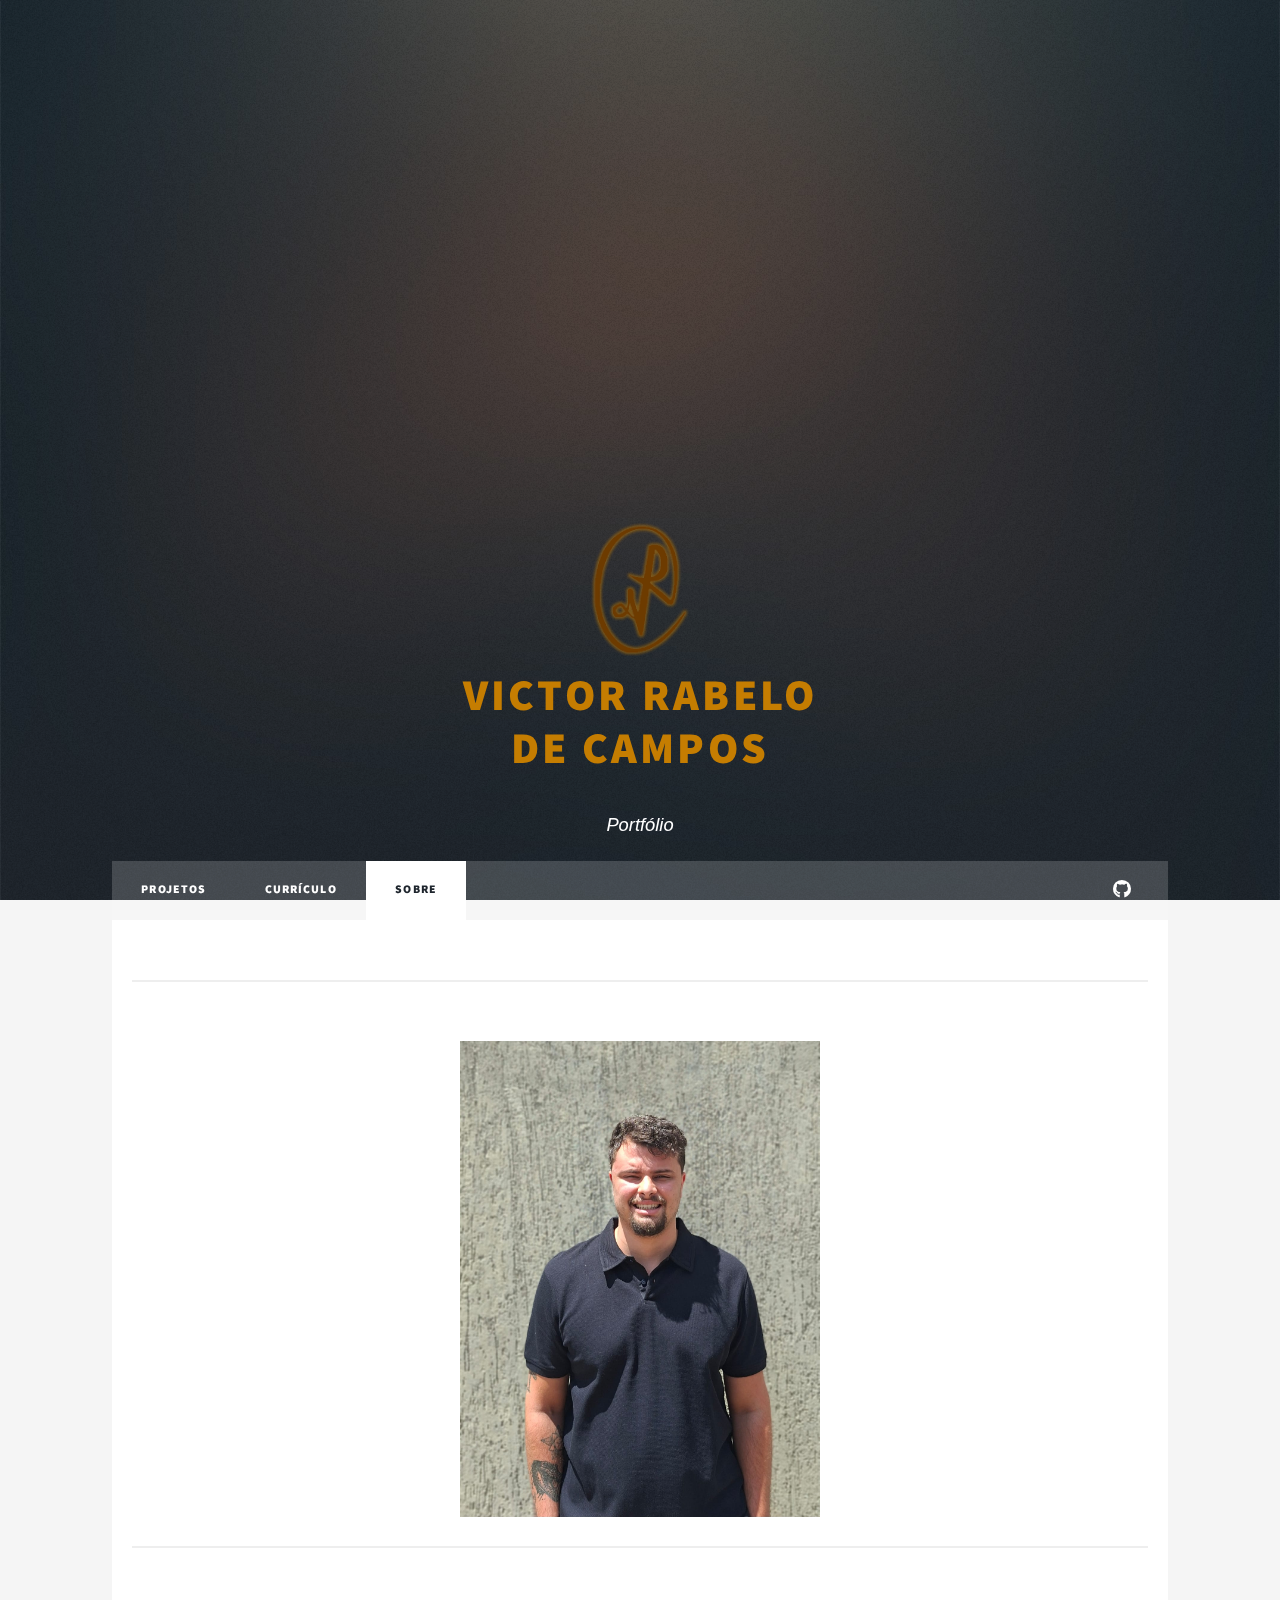
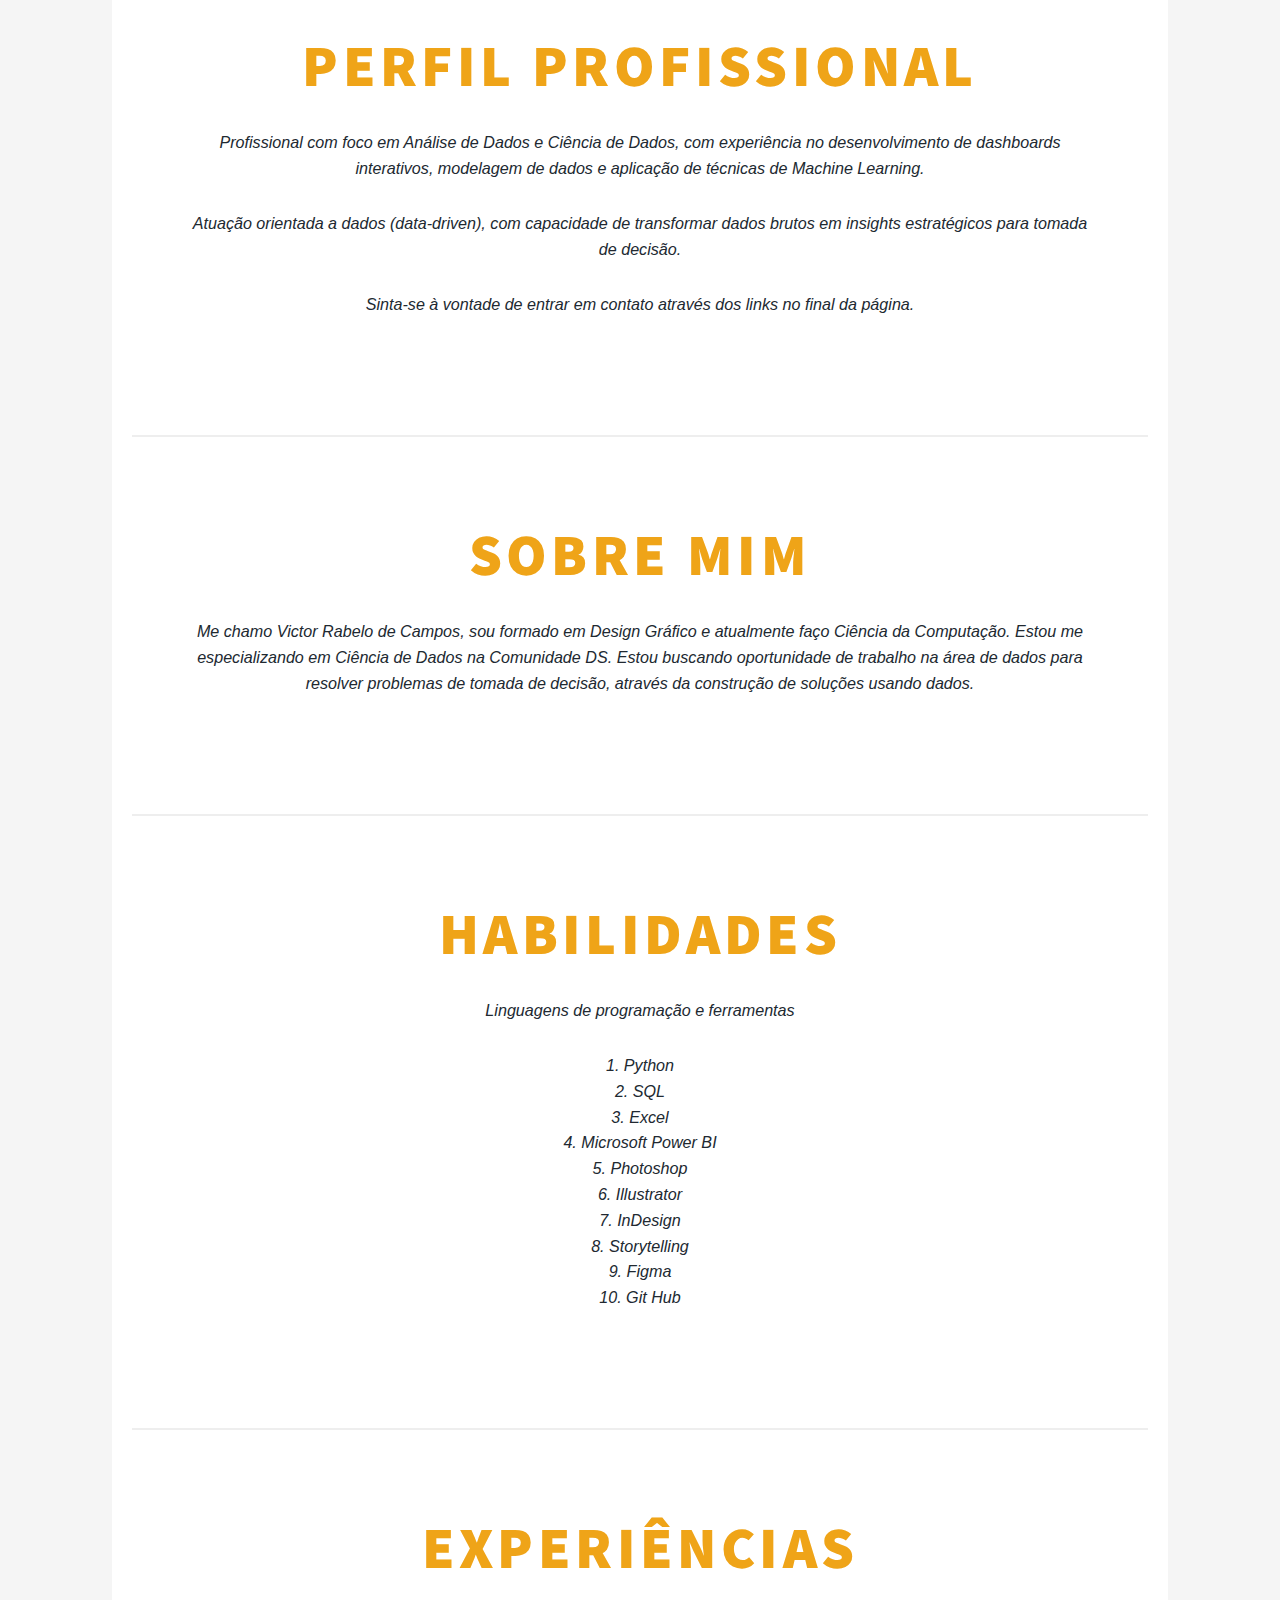
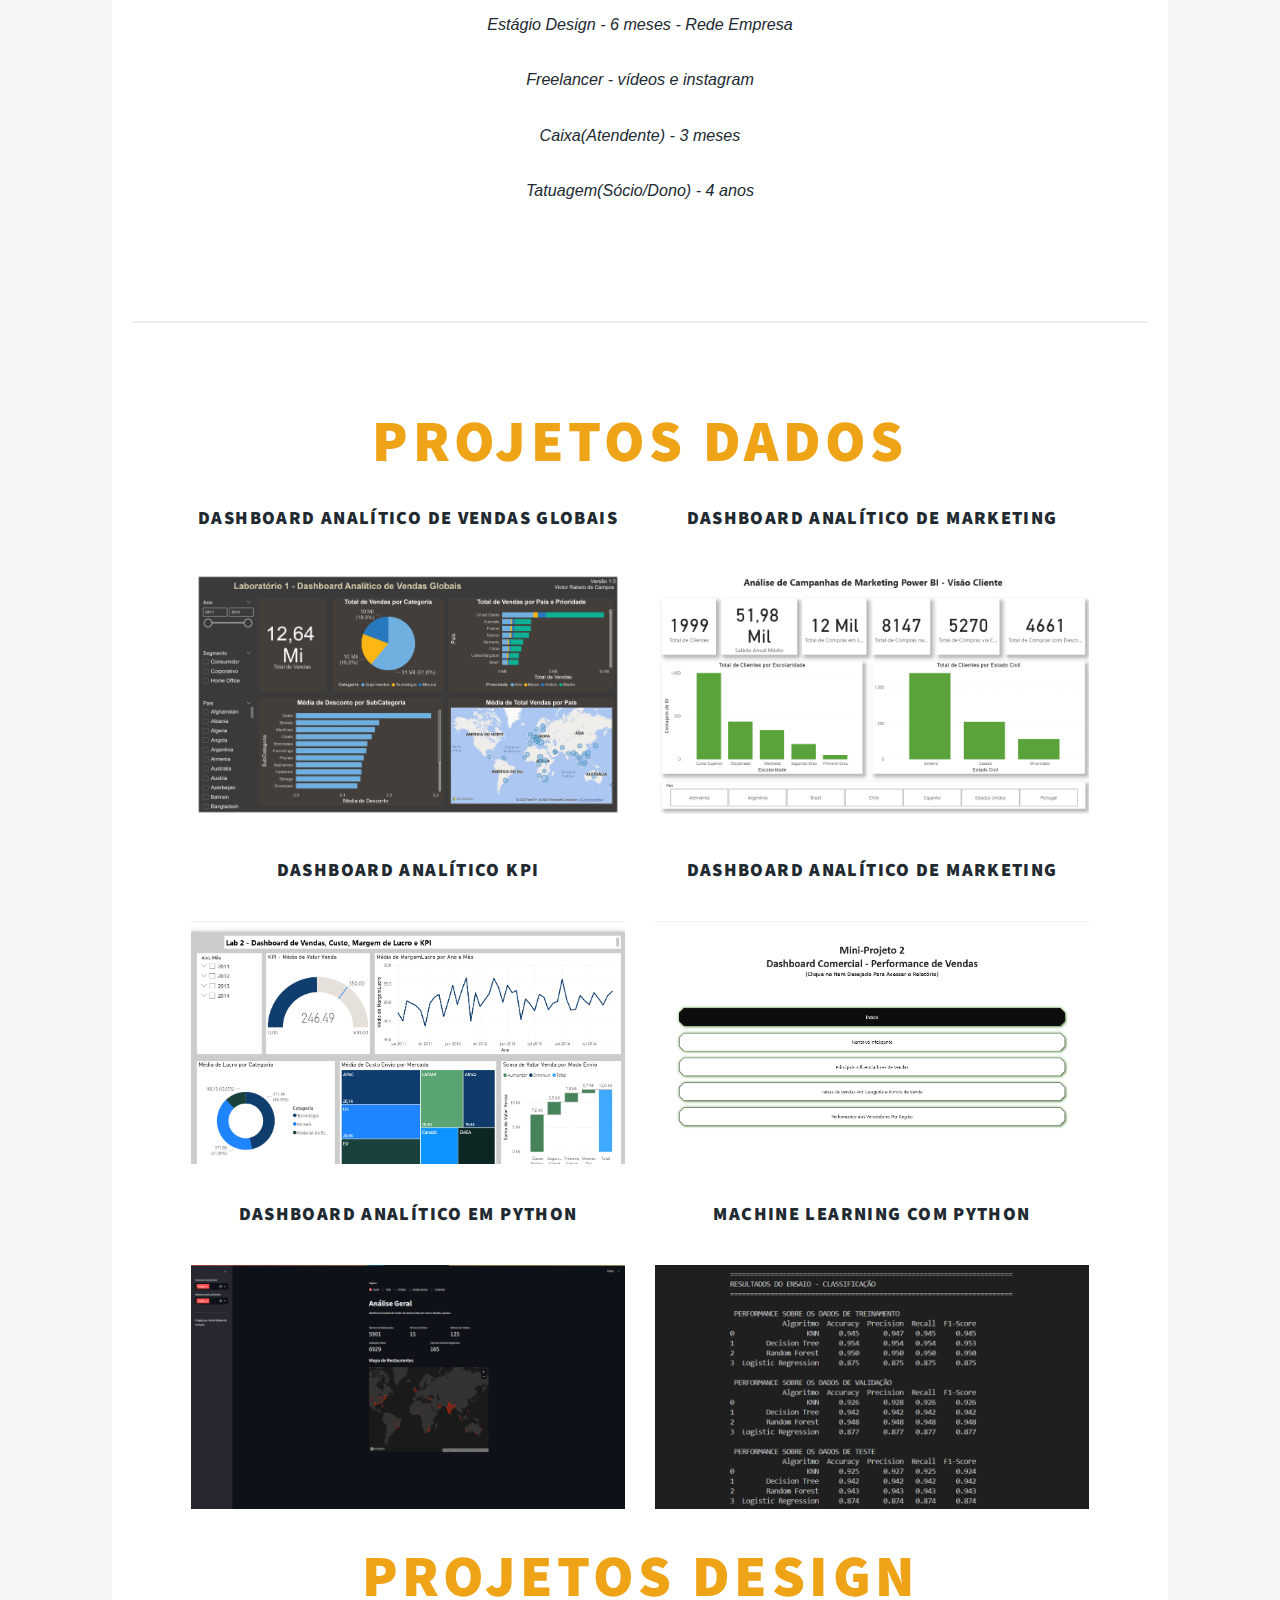
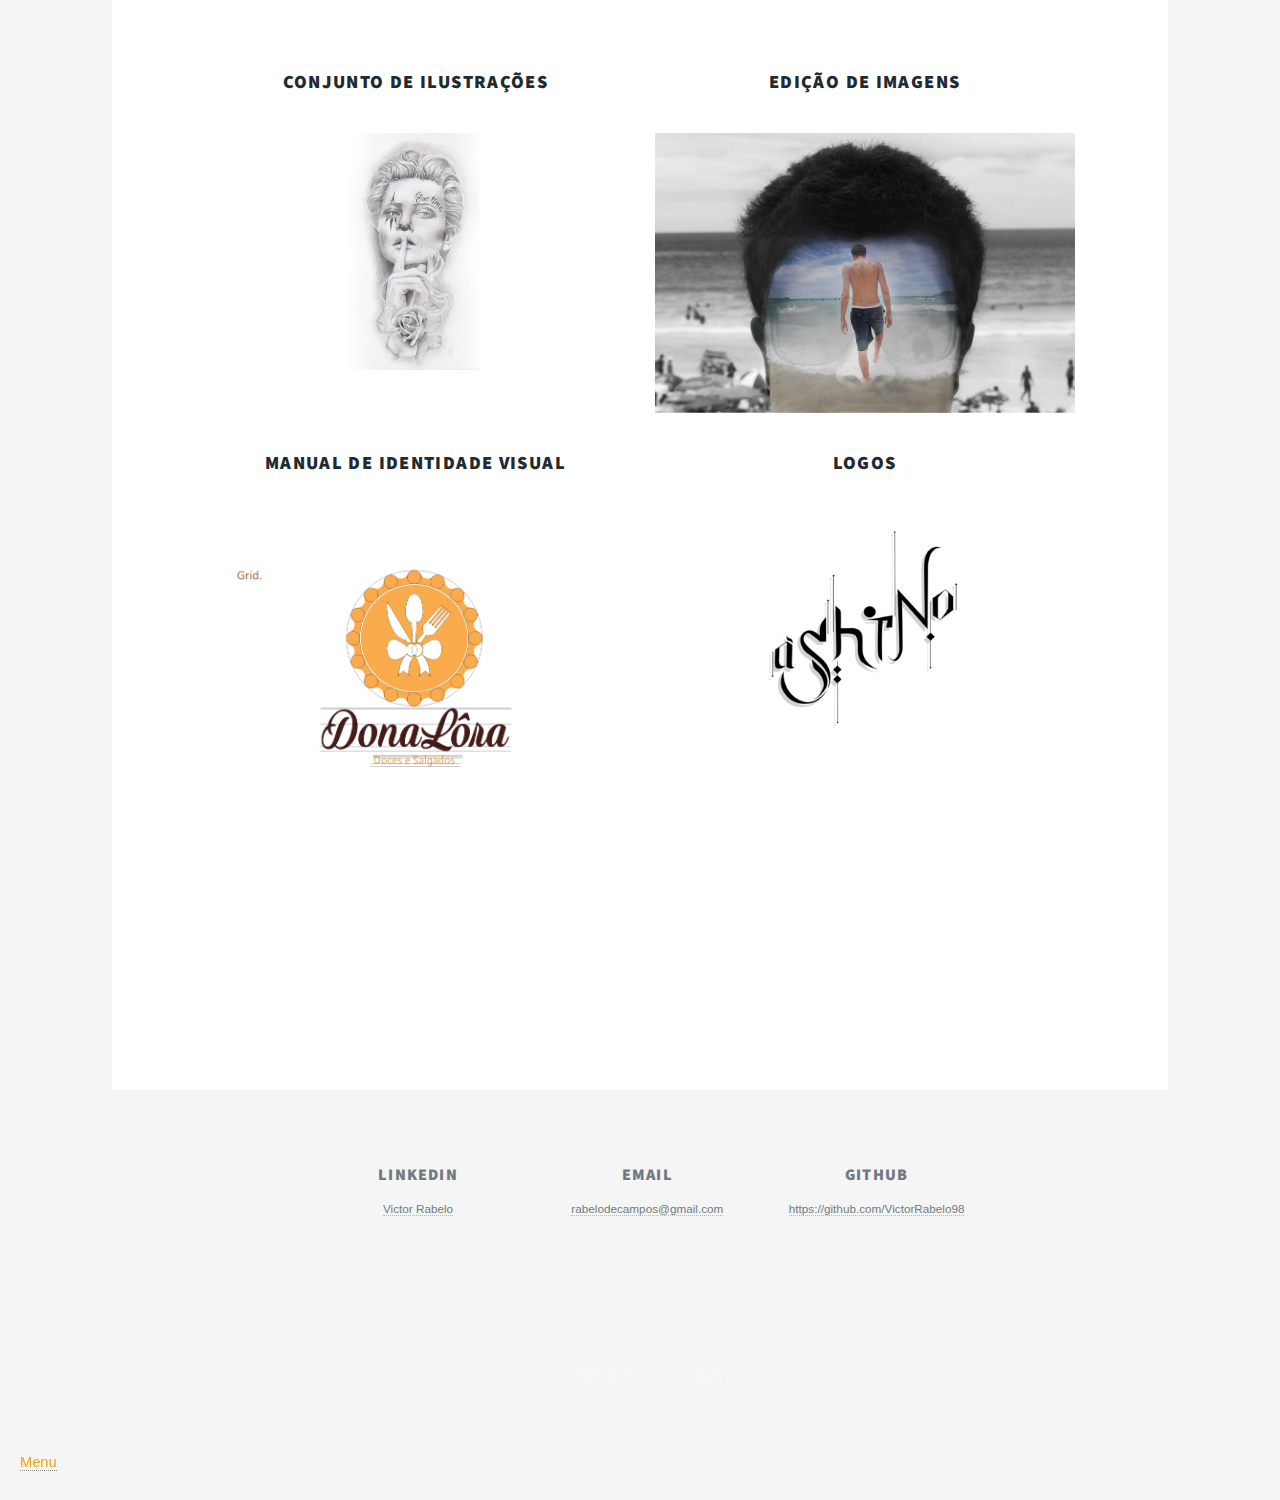
<file: untitled-1.html>
<!DOCTYPE HTML>
<html lang="pt-BR">
<head>
	<title>Victor Rabelo de Campos - Portfólio</title>
	<meta charset="utf-8" />
	<meta name="viewport" content="width=device-width, initial-scale=1, user-scalable=no" />
	<link rel="stylesheet" href="assets/css/main.css" />
	<noscript><link rel="stylesheet" href="assets/css/noscript.css" /></noscript>
	




	<style>
		/* CSS adicional para garantir responsividade */
		
		/* Reset e configurações globais */
		* {
			box-sizing: border-box;
		}
		
		body {
			overflow-x: hidden;
		}
		
		/* Imagens responsivas */
		img {
			max-width: 100%;
			height: auto;
			display: block;
		}
		
		/* Container responsivo */
		#wrapper {
			width: 100%;
			max-width: 100%;
		}
		
		#main {
			padding: 20px;
		}
		
		/* Intro responsivo */
		#intro {
			padding: 3rem 2rem;
		}
		
		#intro h1 {
			font-size: clamp(1.8rem, 5vw, 3rem);
			line-height: 1.2;
		}
		
		#intro h2 img {
			max-width: 200px;
			height: auto;
			margin: 0 auto;
		}
		
		/* Posts grid responsivo */
		.posts {
			display: grid;
			grid-template-columns: repeat(auto-fit, minmax(280px, 1fr));
			gap: 2rem;
			width: 100%;
		}
		
		.posts article {
			width: 100%;
		}
		
		/* Cards e artigos */
		article.post.featured {
			margin-bottom: 3rem;
			padding: 0 1rem;
		}
		
		article.post.featured h2 {
			font-size: clamp(1.5rem, 4vw, 2.5rem);
		}
		
		article.post.featured p {
			font-size: clamp(0.9rem, 2vw, 1.1rem);
			line-height: 1.6;
		}
		
		/* Imagem principal */
		.image.main {
			width: 100%;
			margin-bottom: 2rem;
		}
		
		.image.main img {
			width: 100%;
			height: auto;
			object-fit: cover;
		}
		
		/* Botões */
		.button {
			padding: 0.75rem 1.5rem;
			font-size: 0.9rem;
			white-space: nowrap;
		}
		
		.actions.special {
			display: flex;
			justify-content: center;
			flex-wrap: wrap;
		}
		
		/* Footer responsivo */
		#footer {
			padding: 2rem 1rem;
		}
		
		#footer .split.contact {
			display: grid;
			grid-template-columns: 1fr;
			gap: 2rem;
		}
		
		/* Media Queries */
		
		/* Tablets */
		@media screen and (max-width: 980px) {
			#intro {
				padding: 2rem 1.5rem;
			}
			
			#main {
				padding: 15px;
			}
			
			.posts {
				grid-template-columns: 1fr;
				gap: 1.5rem;
			}
			
			article.post.featured {
				padding: 0 0.5rem;
			}
		}
		
		/* Smartphones */
		@media screen and (max-width: 736px) {
			#intro h2 img {
				max-width: 150px;
			}
			
			#intro h1 {
				font-size: 1.5rem;
			}
			
			#main {
				padding: 10px;
			}
			
			article.post.featured {
				margin-bottom: 2rem;
			}
			
			article.post.featured h2 {
				font-size: 1.3rem;
				margin-bottom: 1rem;
			}
			
			article.post.featured p,
			article.post.featured h3 {
				font-size: 0.9rem;
			}
			
			.posts {
				gap: 1rem;
			}
			
			.button {
				padding: 0.6rem 1.2rem;
				font-size: 0.85rem;
			}
			
			#footer {
				padding: 1.5rem 1rem;
			}
			
			#footer h3 {
				font-size: 1rem;
			}
		}
		
		/* Smartphones pequenos */
		@media screen and (max-width: 480px) {
			#intro {
				padding: 1.5rem 1rem;
			}
			
			#intro h2 img {
				max-width: 120px;
			}
			
			#intro h1 {
				font-size: 1.3rem;
			}
			
			article.post.featured h2 {
				font-size: 1.2rem;
			}
			
			article.post.featured p {
				font-size: 0.85rem;
				line-height: 1.5;
			}
			
			#copyright {
				font-size: 0.8rem;
				padding: 1rem;
			}
			
			#copyright ul {
				flex-direction: column;
				gap: 0.5rem;
			}
		}
		
		/* Landscape em dispositivos móveis */
		@media screen and (max-height: 500px) and (orientation: landscape) {
			#intro {
				padding: 1rem;
			}
			
			#intro h2 img {
				max-width: 100px;
			}
		}
	</style>

		


</head>

<body class="is-preload">

	

	<!-- Wrapper -->
	<div id="wrapper" class="fade-in">


		
		<!-- Intro -->
		<div id="intro">
			<h2>
				<img src="images/vrc-marron.png" alt="Victor Rabelo de Campos" width=50%>
			</h2>
			
			<h1>
				<span style="color: #c57d01;">Victor Rabelo<br />de Campos</span>
			</h1>
			<p>Portfólio</p>
		</div>

		
				<!-- Nav -->
					<nav id="nav">
						<ul class="links">
							
							<li><a href="proj.html">Projetos</a></li>
							<li><a href="curriculo.html">Currículo</a></li>
							<li class="active"><a href="Untitled-1.html">Sobre</a></li>
							
						</ul>
						<ul class="icons">
							
							<li><a href="https://github.com/VictorRabelo98" class="icon brands fa-github"><span class="label">GitHub</span></a></li>
						</ul>
					</nav>



		<!-- Main -->
		<div id="main">

<!-- Imagem Principal -->
				<div id="main"></div>
				
				<h1 class="image" >
				
					<img src="images\victor1.jpg" alt="Foto de apresentação" width="40%" >
				
				</h1>
				
		
			
			<!-- Bem-vindo -->
			<article class="post featured">
				<header class="major">
					<h2><x href="#">Perfil Profissional </x></h2>
					<p>Profissional com foco em Análise de Dados e Ciência de Dados, com experiência no desenvolvimento de dashboards interativos, modelagem de dados e aplicação de técnicas de Machine Learning.</p>
					<p>Atuação orientada a dados (data-driven), com capacidade de transformar dados brutos em insights estratégicos para tomada de decisão.</p>
					<p>Sinta-se à vontade de entrar em contato através dos links no final da página.</p>
				</header>
			</article> 

			<!-- Sobre mim -->
			<article class="post featured">
				<header class="major">
					<h2><x href="#">Sobre mim</x></h2>
					<p>Me chamo Victor Rabelo de Campos, sou formado em Design Gráfico e atualmente faço Ciência da Computação. Estou me especializando em Ciência de Dados na Comunidade DS. Estou buscando oportunidade de trabalho na área de dados para resolver problemas de tomada de decisão, através da construção de soluções usando dados.</p>
				</header>
			</article> 

			<!-- Habilidades -->
			<article class="post featured">
				<header class="major">
					<h2><x href="#">Habilidades</x></h2>
					<p>Linguagens de programação e ferramentas</p>
					<p>
						1. Python <br>
						2. SQL<br>
						3. Excel<br>
						4. Microsoft Power BI<br>
						5. Photoshop<br>
						6. Illustrator<br>
						7. InDesign<br>
						8. Storytelling<br>
						9. Figma<br>
						10. Git Hub
					</p>
				</header>
			</article>

			<!-- Experiências -->
			<article class="post featured">
				<header class="major">
					<h2><x href="#">Experiências</x></h2>
					<h3></h3>
					<p>Estágio  Design - 6 meses - Rede Empresa</p>
					<p>Freelancer - vídeos e instagram</p>
						<p>Caixa(Atendente) - 3 meses </p>
						<p>Tatuagem(Sócio/Dono) - 4 anos</p>
				</header>
			</article> 

			<!-- Projetos resumos -->
<!--
			
			<article class="post featured">
				<header class="major">
					<h2><x href="#">Projetos Dsenvolvidos</x></h2>
					<h3>1. Dashboard Analítico de Vendas Globais</h3>
					<h4>Descrição</h4>
					<p></p>
Desenvolvimento de dashboard interativo para análise estratégica de vendas globais, permitindo exploração dinâmica por região, segmento e período.</p>
					<h4>Principais análises:</h4>
					<p></p>
	<p>
						1. Performance de vendas por país <br>
						2. Segmentação de clientes (Consumidor, Corporativo e Home Office)<br>
						3. Avaliação de descontos e impacto na receita<br>
						4. Identificação de regiões com maior e menor desempenho<br>
				
					</p></p>
					<p>Tecnologias:PowerBI, DAX, Modelagem de Dados</p>
				</header>
			</article> 



1
			-->

			<!-- Posts/Projetos -->

			<article class="post featured">
				<header class="major">
					<h2><x href="#">Projetos Dados</x></h2>
		
		

			<section class="posts">

				<article>
					<header>
						<h3><a href="lab1.html">Dashboard Analítico de Vendas Globais</a></h3>
					</header>
					<a href="lab1.html" class="image fit">
						<img src="images\lab1\Lab1.jpg" alt="Dashboard de Vendas" />
					</a>
				
				</article>

				<article>
					<header>
						<h3><a href="lab2.html">Dashboard Analítico de Marketing </a></h3>
					</header>
					<a href="lab2.html" class="image fit">
						<img src="images\2\Untitled-1.jpg" alt="Dashboard de Marketing" />
					</a>
			
				</article>

			</section>

			<section class="posts">
			
				<article>
					<header>
						<h3><a href="d3.html">Dashboard Analítico KPI
						</a></h3>
					</header>
					<a href="d3.html" class="image fit">
						<img src="images\3\Desktop 15-10-2025 14-05-22-865.png" alt="Dashboard de Vendas" />
					</a>
				
				</article>

				<article>
					<header>
						<h3><a href="d4.html">Dashboard Analítico de Marketing </a></h3>
					</header>
					<a href="d4.html" class="image fit">
						<img src="images\4\01.png" alt="Dashboard de Marketing" />
					</a>
			
				</article>

			</section>


			<section class="posts">	
				<article>
					<header>
						<h3><a href="py1.html">Dashboard Analítico em Python </a></h3>
					</header>
					<a href="py1.html" class="image fit">
						<img src="images\ppy1\tumb.jpg" alt="Dashboard em Python" />
					</a>
				
				</article>

				<article>

					<header>
						
						<h3><a href="ml1.html">Machine Learning com Python </a></h3>
					</header>
					<a href="ml1.html" class="image fit">
						<img src="images\ml01\thumb.jpg" alt="Dashboard de Marketing" />
					</a>
			
				</article>


			</section>



            <article class="post featured">
				<header class="major">
					<h2><x href="#">Projetos Design</x></h2>
					
					
				</header>
			<section class="posts">
               
				<article>
					<header>
						<h3><a href="ilu.html">Conjunto de Ilustrações </a></h3>
					</header>
					<a href="ilu.html" class="image fit">
						<img src="images\ILUSTRACOES\thumb.jpg" alt="Ilustrações" />
					</a>
				
				</article>

				<article>
					<header>
						<h3><a href="edi.html">Edição de Imagens </a></h3>
					</header>
					<a href="edi.html" class="image fit">
						<img src="images\edicoes\08.jpg" alt="Imagem editada" />
					</a>
			
				</article>

			</section>

			<section class="posts">	
				<article>
					<header>
						<h3><a href="miv.html">Manual de Identidade Visual </a></h3>
					</header>
					<a href="miv.html" class="image fit">
						<img src="images\miv\mi8.jpg" alt="Miv" />
					</a>
				
				</article>

				<article>

					<header>
						
						<h3><a href="logo.html">Logos </a></h3>
					</header>
					<a href="logo.html" class="image fit">
						<img src="images\logos\thumb.jpg" alt="LOGO" />
					</a>
			
				</article>


			</section>

			<br><br><br>

			

		</div>

		<!-- Footer -->
		<footer id="footer">
			<section class="split contact">
				<section class="alt">
					<ul class="actions">
					<li><h3>LinkedIn </h3>
					<p>
						<a href="https://www.linkedin.com/in/victor-rabelo-aa92b224a/" target="_blank">Victor Rabelo</a>
					</p>
					</li>
					<li>
					<h3>  Email </h3>

					<p><a href="mailto:victorrabelo14@gmail.com" target="_blank">rabelodecampos@gmail.com</a></p>
					</li>

					<li>
					<h3>  GITHub </h3>

					<p><a href="https://github.com/VictorRabelo98" target="_blank">https://github.com/VictorRabelo98</a></p>
					</li>
					</ul>
				</section>
				
				
			</section>
		</footer>

		<!-- Copyright -->
		<div id="copyright">
			<ul>
				<li> Victor Rabelo de Campos</li>
				
			</ul>
		</div>

	</div>

	<!-- Scripts -->
	<script src="assets/js/jquery.min.js"></script>
	<script src="assets/js/jquery.scrollex.min.js"></script>
	<script src="assets/js/jquery.scrolly.min.js"></script>
	<script src="assets/js/browser.min.js"></script>
	<script src="assets/js/breakpoints.min.js"></script>
	<script src="assets/js/util.js"></script>
	<script src="assets/js/main.js"></script>

</body>
</html>
</file>
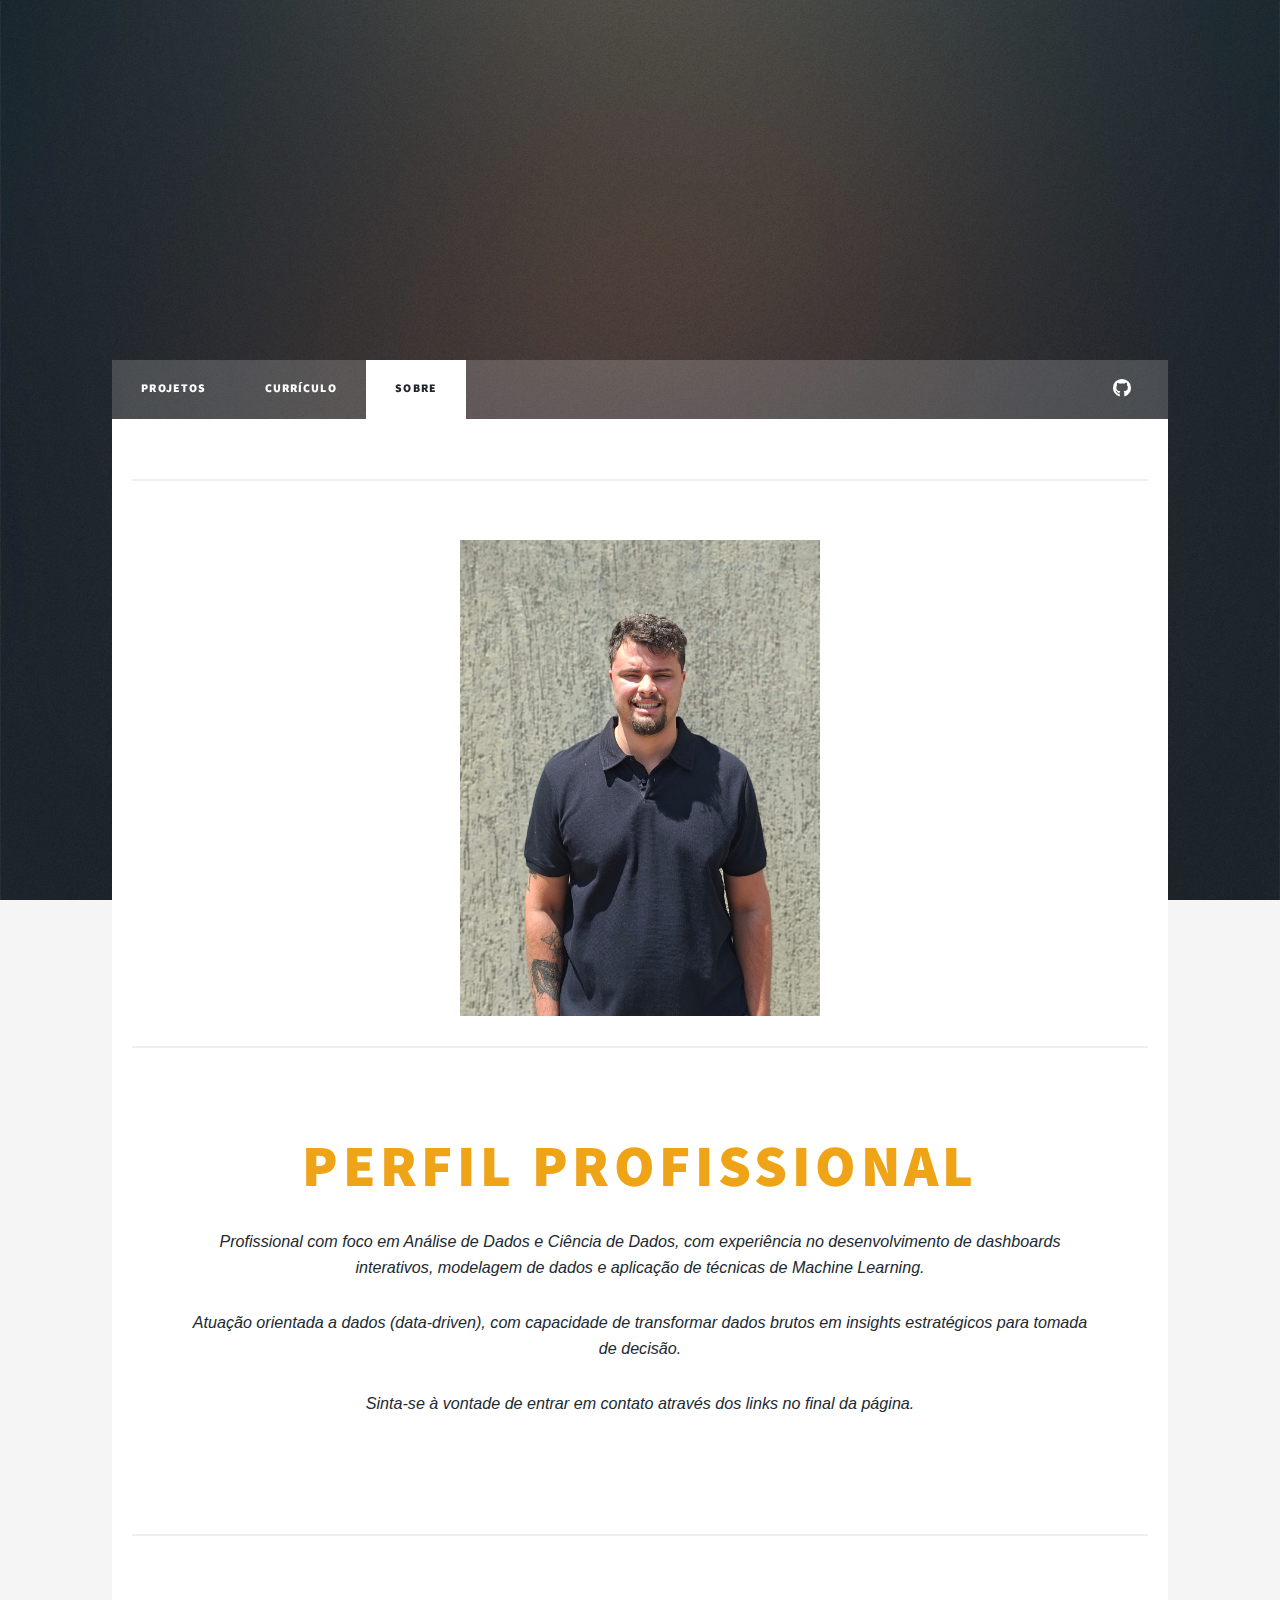
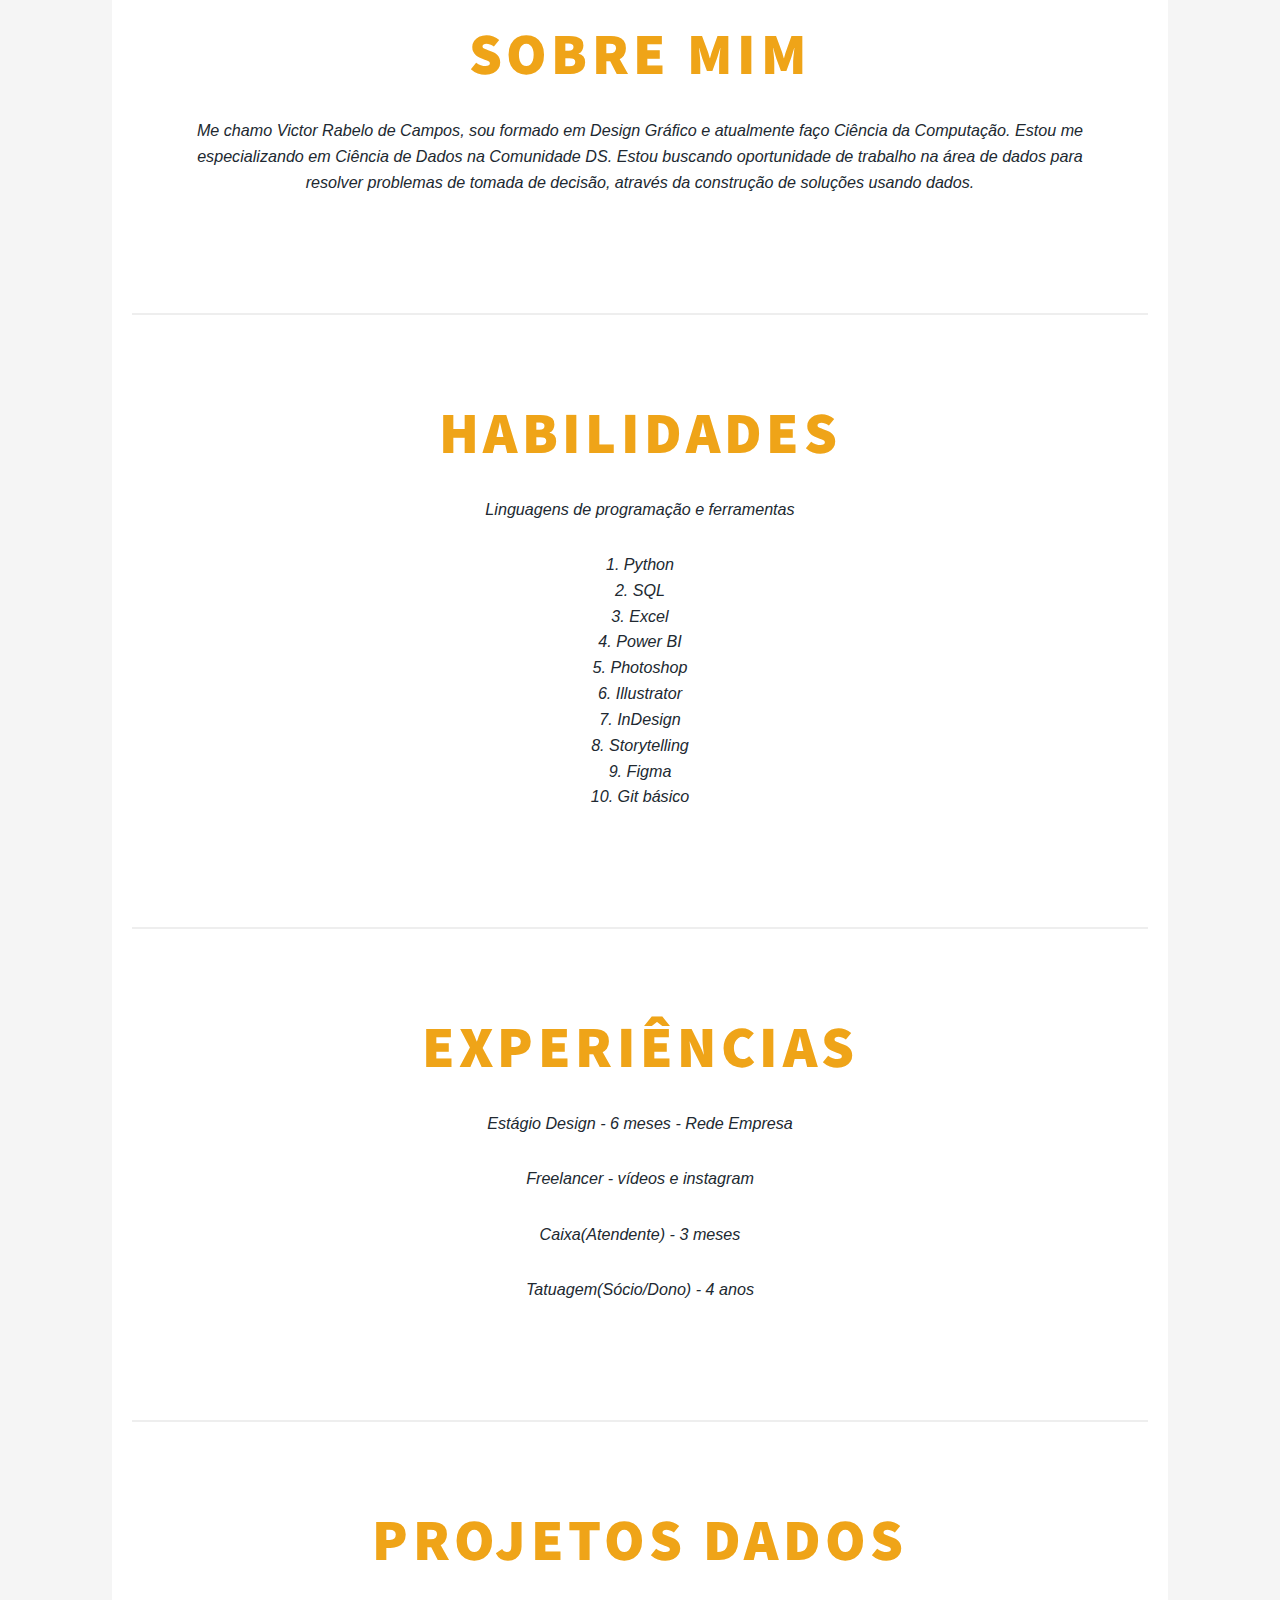
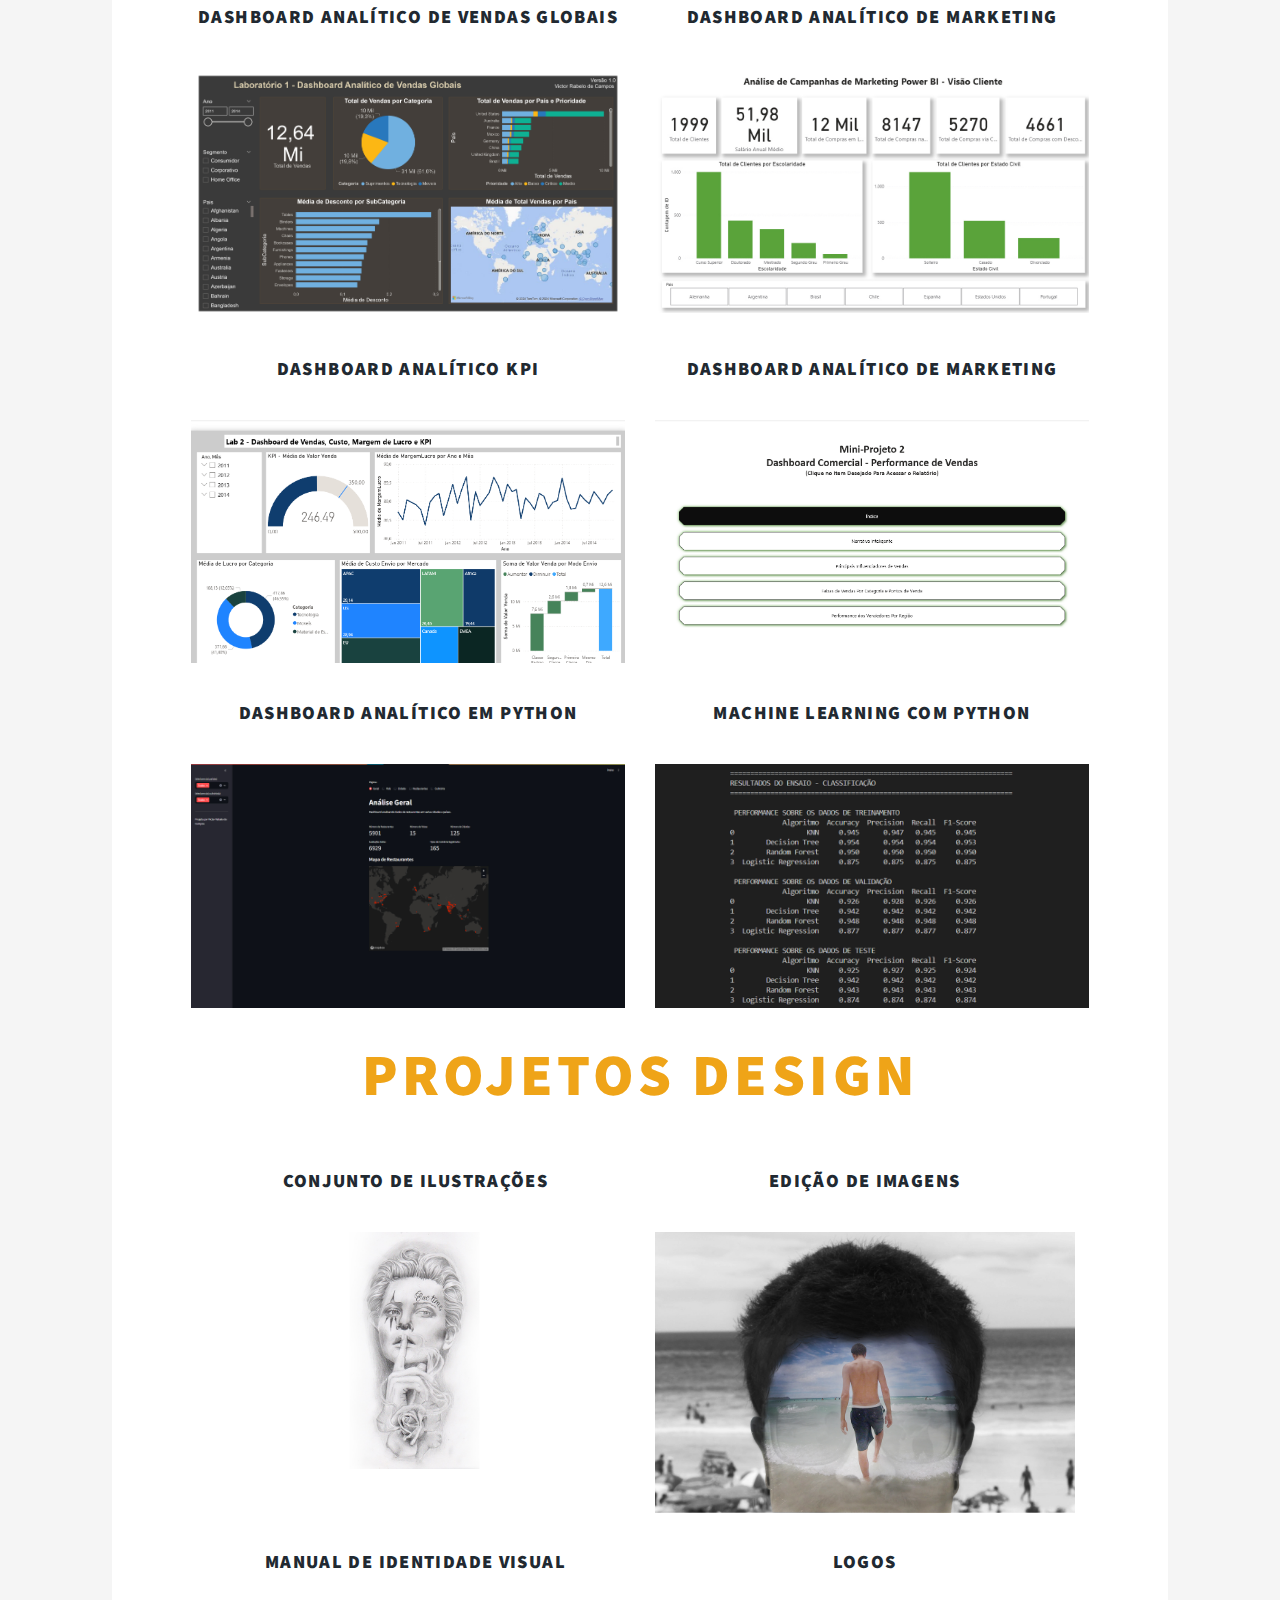
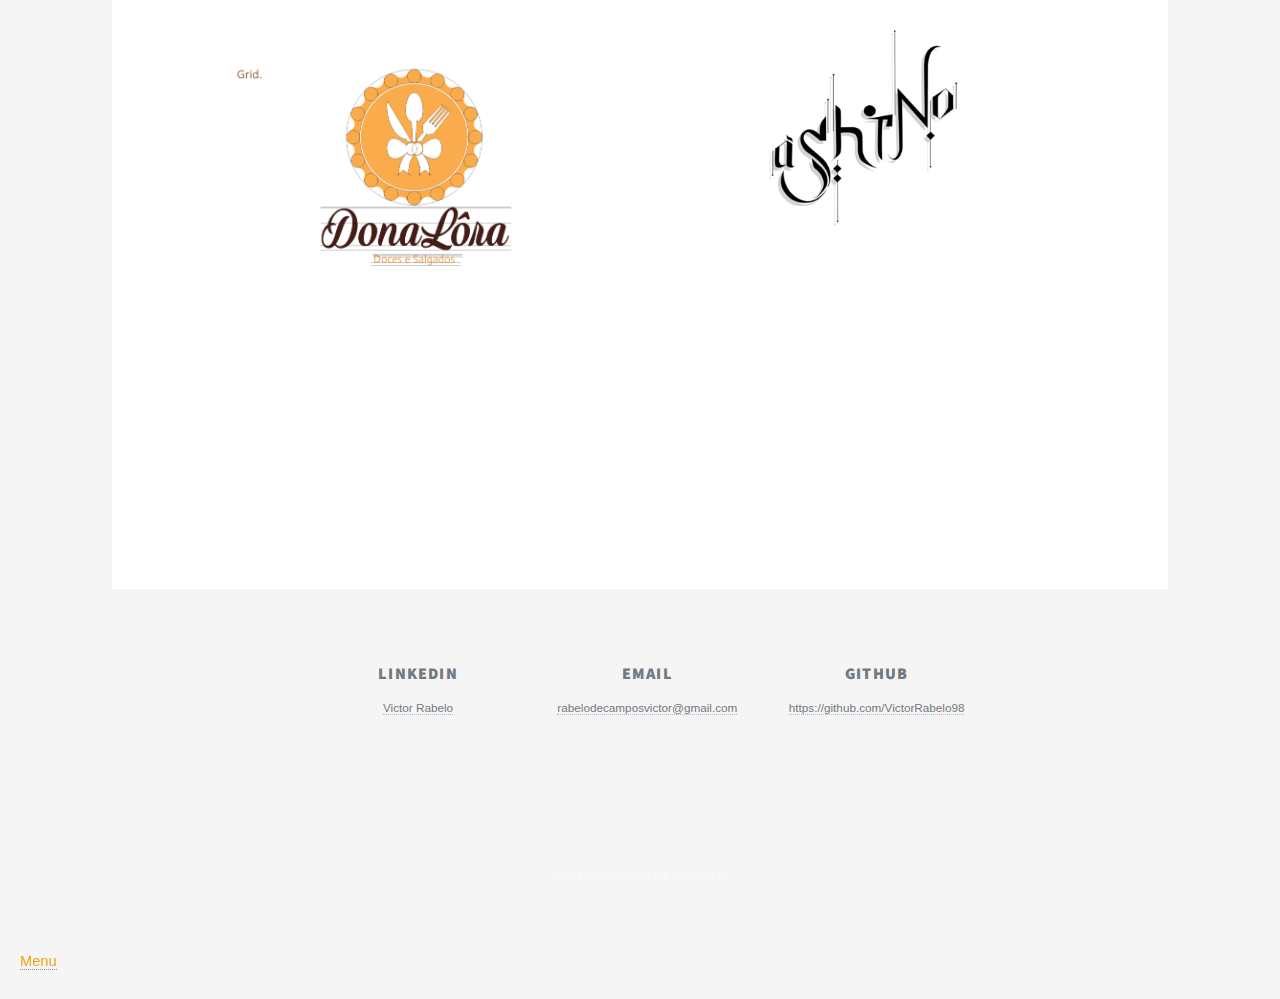
<file: Untitled-1.html>
<!DOCTYPE HTML>
<html lang="pt-BR">
<head>
	<title>Victor Rabelo de Campos - Portfólio</title>
	<meta charset="utf-8" />
	<meta name="viewport" content="width=device-width, initial-scale=1, user-scalable=no" />
	<link rel="stylesheet" href="assets/css/main.css" />
	<noscript><link rel="stylesheet" href="assets/css/noscript.css" /></noscript>
	




	<style>
/* Reset e configurações globais */
* {
	box-sizing: border-box;
}

body {
	overflow-x: hidden;
}

img {
	max-width: 100%;
	height: auto;
	display: block;
}

#wrapper {
	width: 100%;
	max-width: 100%;
}

#main {
	padding: 20px;
}

/* CORREÇÃO DO HEADER - Reduzir tamanho */
#intro {
	padding: 3rem 5rem !important;
	min-height: auto !important;
}

#intro h1 {
	font-size: clamp(1.5rem, 4vw, 2.5rem) !important;
	margin: 1rem 0 !important;
	line-height: 1.2;
}

#intro h2 {
	margin-bottom: 1rem !important;
}

#intro h2 img {
	max-width: 150px !important;
	height: auto;
	margin: 0 auto;
}

#intro p {
	font-size: clamp(0.9rem, 2vw, 1rem) !important;
	margin: 0.5rem 0 !important;
}






/* CSS adicional para garantir responsividade */
		/* CSS adicional para garantir responsividade */
		
		/* Reset e configurações globais */
		* {
			box-sizing: border-box;
		}
		
		body {
			overflow-x: hidden;
		}
		
		/* Imagens responsivas */
		img {
			max-width: 100%;
			height: auto;
			display: block;
		}
		
		/* Container responsivo */
		#wrapper {
			width: 100%;
			max-width: 100%;
		}
		
		#main {
			padding: 20px;
		}
		
		/* Intro responsivo */
		#intro {
			padding: 3rem 2rem;
		}
		
		#intro h1 {
			font-size: clamp(1.8rem, 5vw, 3rem);
			line-height: 1.2;
		}
		
		#intro h2 img {
			max-width: 200px;
			height: auto;
			margin: 0 auto;
		}
		
		/* Posts grid responsivo */
		.posts {
			display: grid;
			grid-template-columns: repeat(auto-fit, minmax(280px, 1fr));
			gap: 2rem;
			width: 100%;
		}
		
		.posts article {
			width: 100%;
		}
		
		/* Cards e artigos */
		article.post.featured {
			margin-bottom: 3rem;
			padding: 0 1rem;
		}
		
		article.post.featured h2 {
			font-size: clamp(1.5rem, 4vw, 2.5rem);
		}
		
		article.post.featured p {
			font-size: clamp(0.9rem, 2vw, 1.1rem);
			line-height: 1.6;
		}
		
		/* Imagem principal */
		.image.main {
			width: 100%;
			margin-bottom: 2rem;
		}
		
		.image.main img {
			width: 100%;
			height: auto;
			object-fit: cover;
		}
		
		/* Botões */
		.button {
			padding: 0.75rem 1.5rem;
			font-size: 0.9rem;
			white-space: nowrap;
		}
		
		.actions.special {
			display: flex;
			justify-content: center;
			flex-wrap: wrap;
		}
		
		/* Footer responsivo */
		#footer {
			padding: 2rem 1rem;
		}
		
		#footer .split.contact {
			display: grid;
			grid-template-columns: 1fr;
			gap: 2rem;
		}
		
		/* Media Queries */
		
		/* Tablets */
		@media screen and (max-width: 980px) {
			#intro {
				padding: 2rem 1.5rem;
			}
			
			#main {
				padding: 15px;
			}
			
			.posts {
				grid-template-columns: 1fr;
				gap: 1.5rem;
			}
			
			article.post.featured {
				padding: 0 0.5rem;
			}
		}
		
		/* Smartphones */
		@media screen and (max-width: 736px) {
			#intro h2 img {
				max-width: 150px;
			}
			
			#intro h1 {
				font-size: 1.5rem;
			}
			
			#main {
				padding: 10px;
			}
			
			article.post.featured {
				margin-bottom: 2rem;
			}
			
			article.post.featured h2 {
				font-size: 1.3rem;
				margin-bottom: 1rem;
			}
			
			article.post.featured p,
			article.post.featured h3 {
				font-size: 0.9rem;
			}
			
			.posts {
				gap: 1rem;
			}
			
			.button {
				padding: 0.6rem 1.2rem;
				font-size: 0.85rem;
			}
			
			#footer {
				padding: 1.5rem 1rem;
			}
			
			#footer h3 {
				font-size: 1rem;
			}
		}
		
		/* Smartphones pequenos */
		@media screen and (max-width: 480px) {
			#intro {
				padding: 1.5rem 1rem;
			}
			
			#intro h2 img {
				max-width: 120px;
			}
			
			#intro h1 {
				font-size: 1.3rem;
			}
			
			article.post.featured h2 {
				font-size: 1.2rem;
			}
			
			article.post.featured p {
				font-size: 0.85rem;
				line-height: 1.5;
			}
			
			#copyright {
				font-size: 0.8rem;
				padding: 1rem;
			}
			
			#copyright ul {
				flex-direction: column;
				gap: 0.5rem;
			}
		}
		
		/* Landscape em dispositivos móveis */
		@media screen and (max-height: 500px) and (orientation: landscape) {
			#intro {
				padding: 1rem;
			}
			
			#intro h2 img {
				max-width: 100px;
			}
		}
	</style>


		


</head>

<body class="is-preload">

	

	<!-- Wrapper -->
	<div id="wrapper" class="fade-in">


		
		<!-- Intro -->
		<div id="intro">
			<h2>
				<img src="images/vrc-marron.png" alt="Victor Rabelo de Campos" width=50%>
			</h2>
			
			<h1>
				<span style="color: #c57d01;">Victor Rabelo<br />de Campos</span>
			</h1>
			<p>Portfólio</p>
		</div>

		
				<!-- Nav -->
					<nav id="nav">
						<ul class="links">
							
							<li><a href="proj.html">Projetos</a></li>
							<li><a href="curriculo.html">Currículo</a></li>
							<li class="active"><a href="Untitled-1.html">Sobre</a></li>
							
						</ul>
						<ul class="icons">
							
							<li><a href="https://github.com/VictorRabelo98" class="icon brands fa-github"><span class="label">GitHub</span></a></li>
						</ul>
					</nav>



		<!-- Main -->
		<div id="main">

<!-- Imagem Principal -->
				<div id="main"></div>
				
				<h1 class="image" >
				
					<img src="images\victor1.jpg" alt="Foto de apresentação" width="40%" >
				
				</h1>
				
		
			
			<!-- Bem-vindo -->
			<article class="post featured">
				<header class="major">
					<h2><x href="#">Perfil Profissional </x></h2>
					<p>Profissional com foco em Análise de Dados e Ciência de Dados, com experiência no desenvolvimento de dashboards interativos, modelagem de dados e aplicação de técnicas de Machine Learning.</p>
					<p>Atuação orientada a dados (data-driven), com capacidade de transformar dados brutos em insights estratégicos para tomada de decisão.</p>
					<p>Sinta-se à vontade de entrar em contato através dos links no final da página.</p>
					


					
					<!--<h2><x href="#">Seja bem-vindo ao meu portfólio</x></h2>
					<p>Nesta página, apresento minha capacidade de resolver problemas e desenvolver soluções criativas nas áreas de Análise e Ciência de Dados, além de destacar minha experiência como Designer.
Aqui você encontrará minhas experiências profissionais, habilidades técnicas e as ferramentas que utilizo no meu trabalho.
					</p>
					<p>
Sinta-se à vontade para entrar em contato pelos links disponíveis ao final da página.</p>-->
					
				</header>
			</article> 

			<!-- Sobre mim -->
			<article class="post featured">
				<header class="major">
					<h2><x href="#">Sobre mim</x></h2>
					<p>Me chamo Victor Rabelo de Campos, sou formado em Design Gráfico e atualmente faço Ciência da Computação. Estou me especializando em Ciência de Dados na Comunidade DS.
						Estou buscando oportunidade de trabalho na área de dados para resolver problemas de tomada de decisão, através da construção de soluções usando dados.</p>
				</header>
			</article> 

			<!-- Habilidades -->
			<article class="post featured">
				<header class="major">
					<h2><x href="#">Habilidades</x></h2>
					<p>Linguagens de programação e ferramentas</p>
					<p>
						1. Python <br>
						2. SQL<br>
						3. Excel<br>
						4. Power BI<br>
						5. Photoshop<br>
						6. Illustrator<br>
						7. InDesign<br>
						8. Storytelling<br>
						9. Figma<br>
						10. Git básico
					</p>
				</header>
			</article>

			<!-- Experiências -->
			<article class="post featured">
				<header class="major">
					<h2><x href="#">Experiências</x></h2>
					<h3></h3>
					<p>Estágio  Design - 6 meses - Rede Empresa</p>
					<p>Freelancer - vídeos e instagram</p>
						<p>Caixa(Atendente) - 3 meses </p>
						<p>Tatuagem(Sócio/Dono) - 4 anos</p>
				</header>
			</article> 

			<!-- Posts/Projetos -->

			<article class="post featured">
				<header class="major">
					<h2><x href="#">Projetos Dados</x></h2>
		
		

			<section class="posts">

				<article>
					<header>
						<h3><a href="lab1.html">Dashboard Analítico de Vendas Globais</a></h3>
					</header>
					<a href="lab1.html" class="image fit">
						<img src="images\lab1\Lab1.jpg" alt="Dashboard de Vendas" />
					</a>
				
				</article>

				<article>
					<header>
						<h3><a href="lab2.html">Dashboard Analítico de Marketing </a></h3>
					</header>
					<a href="lab2.html" class="image fit">
						<img src="images\2\Untitled-1.jpg" alt="Dashboard de Marketing" />
					</a>
			
				</article>

			</section>

			<section class="posts">
			
				<article>
					<header>
						<h3><a href="d3.html">Dashboard Analítico KPI
						</a></h3>
					</header>
					<a href="d3.html" class="image fit">
						<img src="images\3\Desktop 15-10-2025 14-05-22-865.png" alt="Dashboard de Vendas" />
					</a>
				
				</article>

				<article>
					<header>
						<h3><a href="d4.html">Dashboard Analítico de Marketing </a></h3>
					</header>
					<a href="d4.html" class="image fit">
						<img src="images\4\01.png" alt="Dashboard de Marketing" />
					</a>
			
				</article>

			</section>


			<section class="posts">	
				<article>
					<header>
						<h3><a href="py1.html">Dashboard Analítico em Python </a></h3>
					</header>
					<a href="py1.html" class="image fit">
						<img src="images\ppy1\tumb.jpg" alt="Dashboard em Python" />
					</a>
				
				</article>

				<article>

					<header>
						
						<h3><a href="ml1.html">Machine Learning com Python </a></h3>
					</header>
					<a href="ml1.html" class="image fit">
						<img src="images\ml01\thumb.jpg" alt="Dashboard de Marketing" />
					</a>
			
				</article>


			</section>



            <article class="post featured">
				<header class="major">
					<h2><x href="#">Projetos Design</x></h2>
					
					
				</header>
			<section class="posts">
               
				<article>
					<header>
						<h3><a href="ilu.html">Conjunto de Ilustrações </a></h3>
					</header>
					<a href="ilu.html" class="image fit">
						<img src="images\ILUSTRACOES\thumb.jpg" alt="Ilustrações" />
					</a>
				
				</article>

				<article>
					<header>
						<h3><a href="edi.html">Edição de Imagens </a></h3>
					</header>
					<a href="edi.html" class="image fit">
						<img src="images\edicoes\08.jpg" alt="Imagem editada" />
					</a>
			
				</article>

			</section>

			<section class="posts">	
				<article>
					<header>
						<h3><a href="miv.html">Manual de Identidade Visual </a></h3>
					</header>
					<a href="miv.html" class="image fit">
						<img src="images\miv\mi8.jpg" alt="Miv" />
					</a>
				
				</article>

				<article>

					<header>
						
						<h3><a href="logo.html">Logos </a></h3>
					</header>
					<a href="logo.html" class="image fit">
						<img src="images\logos\thumb.jpg" alt="LOGO" />
					</a>
			
				</article>


			</section>

			<br><br><br>

			

		</div>

		<!-- Footer -->
		<footer id="footer">
			<section class="split contact">
				<section class="alt">
					<ul class="actions">
					<li><h3>LinkedIn </h3>
					<p>
						<a href="https://www.linkedin.com/in/victor-rabelo-aa92b224a/" target="_blank">Victor Rabelo</a>
					</p>
					</li>
					<li>
					<h3>  Email </h3>

					<p><a href="mailto:victorrabelo14@gmail.com" target="_blank">rabelodecamposvictor@gmail.com</a></p>
					</li>

					<li>
					<h3>  GITHub </h3>

					<p><a href="https://github.com/VictorRabelo98" target="_blank">https://github.com/VictorRabelo98</a></p>
					</li>
					</ul>
				</section>
				
				
			</section>
		</footer>

		<!-- Copyright -->
		<div id="copyright">
			<ul>
				<li> Victor Rabelo de Campos</li>
				
			</ul>
		</div>

	</div>

	<!-- Scripts -->
	<script src="assets/js/jquery.min.js"></script>
	<script src="assets/js/jquery.scrollex.min.js"></script>
	<script src="assets/js/jquery.scrolly.min.js"></script>
	<script src="assets/js/browser.min.js"></script>
	<script src="assets/js/breakpoints.min.js"></script>
	<script src="assets/js/util.js"></script>
	<script src="assets/js/main.js"></script>

</body>
</html>
</file>
<file: assets/css/main.css>
@import url(fontawesome-all.min.css);
@import url("https://fonts.googleapis.com/css?family=Merriweather:300,700,300italic,700italic|Source+Sans+Pro:900");

/*
	Massively by HTML5 UP
	html5up.net | @ajlkn
	Free for personal and commercial use under the CCA 3.0 license (html5up.net/license)
*/

html, body, div, span, applet, object,
iframe, h1, h2, h3, h4, h5, h6, p, blockquote,
pre, a, abbr, acronym, address, big, cite,
code, del, dfn, em, img, ins, kbd, q, s, samp,
small, strike, strong, sub, sup, tt, var, b,
u, i, center, dl, dt, dd, ol, ul, li, fieldset,
form, label, legend, table, caption, tbody,
tfoot, thead, tr, th, td, article, aside,
canvas, details, embed, figure, figcaption,
footer, header, hgroup, nav, output, ruby,
section, summary, time, mark, audio, video {
	margin: 0;
	padding: 0;
	border: 0;
	font-size: 100%;
	font: inherit;
	vertical-align: baseline;}

article, aside, details, figcaption, figure,
footer, header, hgroup, nav, section {
	display: block;}

body {
	line-height: 1;
}


 .code-section {
            padding: 40px;
        }

        .section-title {
            color: #333;
            font-size: 1.5em;
            margin-bottom: 20px;
            padding-bottom: 10px;
            border-bottom: 3px solid #667eea;
		}
.code-container {
            position: relative;
            margin-bottom: 30px;
        }


/* CORREÇÃO DE ALINHAMENTO DAS IMAGENS */
article.post.featured img {
    display: block;
    margin-left: auto !important;
    margin-right: auto !important;
}

article.post.featured p {
    text-align: center;
}

article.post.featured header.major p img {
    margin: 0 auto !important;
}




ol, ul {
	list-style: none;
}

blockquote, q {
	quotes: none;
}

	blockquote:before, blockquote:after, q:before, q:after {
		content: '';
		content: none;
	}

table {
	border-collapse: collapse;
	border-spacing: 0;
}

body {
	-webkit-text-size-adjust: none;
}

mark {
	background-color: transparent;
	color: inherit;
}

input::-moz-focus-inner {
	border: 0;
	padding: 0;
}

input, select, textarea {
	-moz-appearance: none;
	-webkit-appearance: none;
	-ms-appearance: none;
	appearance: none;
}

/* Basic */

	@-ms-viewport {
		width: device-width;
	}

	body {
		-ms-overflow-style: scrollbar;
	}

	@media screen and (max-width: 480px) {

		html, body {
			min-width: 320px;
		}

	}

	html {
		box-sizing: border-box;
	}

	*, *:before, *:after {
		box-sizing: inherit;
	}

	body {
		background-color: #1e252d;
	}

		body.is-preload *, body.is-preload *:before, body.is-preload *:after {
			-moz-animation: none !important;
			-webkit-animation: none !important;
			-ms-animation: none !important;
			animation: none !important;
			-moz-transition: none !important;
			-webkit-transition: none !important;
			-ms-transition: none !important;
			transition: none !important;
		}

/* Type */

	html {
		font-size: 16pt;
	}

		@media screen and (max-width: 1680px) {

			html {
				font-size: 12pt;
			}

		}

		@media screen and (max-width: 1280px) {

			html {
				font-size: 11pt;
			}

		}

		@media screen and (max-width: 360px) {

			html {
				font-size: 10pt;
			}

		}

	body {
		color: #212931;
	}

	body, input, select, textarea {
		font-family: "Merriweather", Georgia, serif;
		font-weight: 300;
		font-size: 1rem;
		line-height: 2.375;
	}

	a {
		-moz-transition: color 0.2s ease-in-out, background-color 0.2s ease-in-out, border-color 0.2s ease-in-out, box-shadow 0.2s ease-in-out;
		-webkit-transition: color 0.2s ease-in-out, background-color 0.2s ease-in-out, border-color 0.2s ease-in-out, box-shadow 0.2s ease-in-out;
		-ms-transition: color 0.2s ease-in-out, background-color 0.2s ease-in-out, border-color 0.2s ease-in-out, box-shadow 0.2s ease-in-out;
		transition: color 0.2s ease-in-out, background-color 0.2s ease-in-out, border-color 0.2s ease-in-out, box-shadow 0.2s ease-in-out;
		border-bottom: dotted 1px;
		text-decoration: none;
	}

		a:hover {
			border-bottom-color: transparent;
		}

	strong, b {
		font-weight: 600;
	}

	em, i {
		font-style: italic;
	}

	p {
		text-align: justify;
		margin: 0 0 2rem 0;
	}

	h1, h2, h3, h4, h5, h6 {
		font-family: "Source Sans Pro", Helvetica, sans-serif;
		font-weight: 900;
		line-height: 1.5;
		letter-spacing: 0.075em;
		text-transform: uppercase;
		margin: 0 0 1rem 0;
	}

		h1 a, h2 a, h3 a, h4 a, h5 a, h6 a {
			border-bottom: 0;
			color: inherit;
			text-decoration: none;
		}

	h1 {
		font-size: 4rem;
		line-height: 1.1;
		margin: 0 0 2rem 0;
	}

	h2 {
		font-size: 1.75rem;
		line-height: 1.3;
		margin: 0 0 1.5rem 0;
	}

	h3 {
		font-size: 1.25rem;
		margin: 0 0 1.5rem 0;
	}

	h4 {
		font-size: 1rem;
	}

	h5 {
		font-size: 0.9rem;
	}

	h6 {
		font-size: 0.8rem;
	}

	sub {
		font-size: 0.8rem;
		position: relative;
		top: 0.5rem;
	}

	sup {
		font-size: 0.8rem;
		position: relative;
		top: -0.5rem;
	}

	blockquote {
		border-left: solid 4px;
		font-style: italic;
		margin: 0 0 2rem 0;
		padding: 0.5rem 0 0.5rem 2rem;
	}

	code {
		border: solid 2px;
		font-family: "Courier New", monospace;
		font-size: 0.9rem;
		margin: 0 0.25rem;
		padding: 0.25rem 0.65rem;
	}

	pre {
		-webkit-overflow-scrolling: touch;
		font-family: "Courier New", monospace;
		font-size: 0.9rem;
		margin: 0 0 2rem 0;
	}

		pre code {
			display: block;
			line-height: 1.75;
			padding: 1rem 1.5rem;
			overflow-x: auto;
		}

	hr {
		border: 0;
		border-bottom: solid 2px;
		margin: 3rem 0;
	}

		hr.major {
			margin: 5rem 0;
		}

	.align-left {
		text-align: left;
	}

	.align-center {
		text-align: center;
	}

	.align-right {
		text-align: right;
	}

	input, select, textarea {
		color: #212931;
	}

	a {
		color: #efa418;
		border-bottom-color: #21293180;
	}

		a:hover {
			border-bottom-color: transparent;
			color: #7d5307 !important;
		}

	x {
		color: #efa418;
		border-bottom-color: rgba(33, 41, 49, 0.5);
	}	

	strong, b {
		color: #212931;
	}

	h1, h2, h3, h4, h5, h6 {
		color: #212931;
	}

	blockquote {
		border-left-color: #eeeeee;
	}

	code {
		background: rgba(220, 220, 220, 0.25);
		border-color: #eeeeee;
	}

	hr {
		border-bottom-color: #eeeeee;
	}

<!DOCTYPE html>
<html lang="pt-BR">
<head>
    <meta charset="UTF-8">
    <meta name="viewport" content="width=device-width, initial-scale=1.0">
    <title>Vídeo Responsivo</title>
    <style>

	
        * {
            margin: 0;
            padding: 0;
            box-sizing: border-box;
        }

        body {
            font-family: 'Segoe UI', Tahoma, Geneva, Verdana, sans-serif;
            background: #f5f5f5;
            padding: 20px;
        }

        h1 {
            text-align: center;
            color: #333;
            margin-bottom: 30px;
        }

        h2 {
            color: #555;
            margin: 30px 0 15px;
            font-size: 1.3em;
        }



/* Row */

	.row {
		display: flex;
		flex-wrap: wrap;
		box-sizing: border-box;
		align-items: stretch;
	}

		.row > * {
			box-sizing: border-box;
		}

		.row.gtr-uniform > * > :last-child {
			margin-bottom: 0;
		}

		.row.aln-left {
			justify-content: flex-start;
		}

		.row.aln-center {
			justify-content: center;
		}

		.row.aln-right {
			justify-content: flex-end;
		}

		.row.aln-top {
			align-items: flex-start;
		}

		.row.aln-middle {
			align-items: center;
		}

		.row.aln-bottom {
			align-items: flex-end;
			color: #7d5307 !important;
			
		}

		.row > .imp {
			order: -1;
		}

		.row > .col-1 {
			width: 8.33333%;
		}

		.row > .off-1 {
			margin-left: 8.33333%;
		}

		.row > .col-2 {
			width: 16.66667%;
		}

		.row > .off-2 {
			margin-left: 16.66667%;
		}

		.row > .col-3 {
			width: 25%;
		}

		.row > .off-3 {
			margin-left: 25%;
		}

		.row > .col-4 {
			width: 33.33333%;
		}

		.row > .off-4 {
			margin-left: 33.33333%;
		}

		.row > .col-5 {
			width: 41.66667%;
		}

		.row > .off-5 {
			margin-left: 41.66667%;
		}

		.row > .col-6 {
			width: 50%;
		}

		.row > .off-6 {
			margin-left: 50%;
		}

		.row > .col-7 {
			width: 58.33333%;
		}

		.row > .off-7 {
			margin-left: 58.33333%;
		}

		.row > .col-8 {
			width: 66.66667%;
		}

		.row > .off-8 {
			margin-left: 66.66667%;
		}

		.row > .col-9 {
			width: 75%;
		}

		.row > .off-9 {
			margin-left: 75%;
		}

		.row > .col-10 {
			width: 83.33333%;
		}

		.row > .off-10 {
			margin-left: 83.33333%;
		}

		.row > .col-11 {
			width: 91.66667%;
		}

		.row > .off-11 {
			margin-left: 91.66667%;
		}

		.row > .col-12 {
			width: 100%;
		}

		.row > .off-12 {
			margin-left: 100%;
		}

		.row.gtr-0 {
			margin-top: 0;
			margin-left: 0rem;
		}

			.row.gtr-0 > * {
				padding: 0 0 0 0rem;
			}

			.row.gtr-0.gtr-uniform {
				margin-top: 0rem;
			}

				.row.gtr-0.gtr-uniform > * {
					padding-top: 0rem;
				}

		.row.gtr-25 {
			margin-top: 0;
			margin-left: -0.375rem;
		}

			.row.gtr-25 > * {
				padding: 0 0 0 0.375rem;
			}

			.row.gtr-25.gtr-uniform {
				margin-top: -0.375rem;
			}

				.row.gtr-25.gtr-uniform > * {
					padding-top: 0.375rem;
				}

		.row.gtr-50 {
			margin-top: 0;
			margin-left: -0.75rem;
		}

			.row.gtr-50 > * {
				padding: 0 0 0 0.75rem;
			}

			.row.gtr-50.gtr-uniform {
				margin-top: -0.75rem;
			}

				.row.gtr-50.gtr-uniform > * {
					padding-top: 0.75rem;
				}

		.row {
			margin-top: 0;
			margin-left: -1.5rem;
		}

			.row > * {
				padding: 0 0 0 1.5rem;
			}

			.row.gtr-uniform {
				margin-top: -1.5rem;
			}

				.row.gtr-uniform > * {
					padding-top: 1.5rem;
				}

		.row.gtr-150 {
			margin-top: 0;
			margin-left: -2.25rem;
		}

			.row.gtr-150 > * {
				padding: 0 0 0 2.25rem;
			}

			.row.gtr-150.gtr-uniform {
				margin-top: -2.25rem;
			}

				.row.gtr-150.gtr-uniform > * {
					padding-top: 2.25rem;
				}

		.row.gtr-200 {
			margin-top: 0;
			margin-left: -3rem;
		}

			.row.gtr-200 > * {
				padding: 0 0 0 3rem;
			}

			.row.gtr-200.gtr-uniform {
				margin-top: -3rem;
			}

				.row.gtr-200.gtr-uniform > * {
					padding-top: 3rem;
				}

		@media screen and (max-width: 1680px) {

			.row {
				display: flex;
				flex-wrap: wrap;
				box-sizing: border-box;
				align-items: stretch;
			}

				.row > * {
					box-sizing: border-box;
				}

				.row.gtr-uniform > * > :last-child {
					margin-bottom: 0;
				}

				.row.aln-left {
					justify-content: flex-start;
				}

				.row.aln-center {
					justify-content: center;
				}

				.row.aln-right {
					justify-content: flex-end;
				}

				.row.aln-top {
					align-items: flex-start;
				}

				.row.aln-middle {
					align-items: center;
				}

				.row.aln-bottom {
					align-items: flex-end;
				}

				.row > .imp-xlarge {
					order: -1;
				}

				.row > .col-1-xlarge {
					width: 8.33333%;
				}

				.row > .off-1-xlarge {
					margin-left: 8.33333%;
				}

				.row > .col-2-xlarge {
					width: 16.66667%;
				}

				.row > .off-2-xlarge {
					margin-left: 16.66667%;
				}

				.row > .col-3-xlarge {
					width: 25%;
				}

				.row > .off-3-xlarge {
					margin-left: 25%;
				}

				.row > .col-4-xlarge {
					width: 33.33333%;
				}

				.row > .off-4-xlarge {
					margin-left: 33.33333%;
				}

				.row > .col-5-xlarge {
					width: 41.66667%;
				}

				.row > .off-5-xlarge {
					margin-left: 41.66667%;
				}

				.row > .col-6-xlarge {
					width: 50%;
				}

				.row > .off-6-xlarge {
					margin-left: 50%;
				}

				.row > .col-7-xlarge {
					width: 58.33333%;
				}

				.row > .off-7-xlarge {
					margin-left: 58.33333%;
				}

				.row > .col-8-xlarge {
					width: 66.66667%;
				}

				.row > .off-8-xlarge {
					margin-left: 66.66667%;
				}

				.row > .col-9-xlarge {
					width: 75%;
				}

				.row > .off-9-xlarge {
					margin-left: 75%;
				}

				.row > .col-10-xlarge {
					width: 83.33333%;
				}

				.row > .off-10-xlarge {
					margin-left: 83.33333%;
				}

				.row > .col-11-xlarge {
					width: 91.66667%;
				}

				.row > .off-11-xlarge {
					margin-left: 91.66667%;
				}

				.row > .col-12-xlarge {
					width: 100%;
				}

				.row > .off-12-xlarge {
					margin-left: 100%;
				}

				.row.gtr-0 {
					margin-top: 0;
					margin-left: 0rem;
				}

					.row.gtr-0 > * {
						padding: 0 0 0 0rem;
					}

					.row.gtr-0.gtr-uniform {
						margin-top: 0rem;
					}

						.row.gtr-0.gtr-uniform > * {
							padding-top: 0rem;
						}

				.row.gtr-25 {
					margin-top: 0;
					margin-left: -0.375rem;
				}

					.row.gtr-25 > * {
						padding: 0 0 0 0.375rem;
					}

					.row.gtr-25.gtr-uniform {
						margin-top: -0.375rem;
					}

						.row.gtr-25.gtr-uniform > * {
							padding-top: 0.375rem;
						}

				.row.gtr-50 {
					margin-top: 0;
					margin-left: -0.75rem;
				}

					.row.gtr-50 > * {
						padding: 0 0 0 0.75rem;
					}

					.row.gtr-50.gtr-uniform {
						margin-top: -0.75rem;
					}

						.row.gtr-50.gtr-uniform > * {
							padding-top: 0.75rem;
						}

				.row {
					margin-top: 0;
					margin-left: -1.5rem;
				}

					.row > * {
						padding: 0 0 0 1.5rem;
					}

					.row.gtr-uniform {
						margin-top: -1.5rem;
					}

						.row.gtr-uniform > * {
							padding-top: 1.5rem;
						}

				.row.gtr-150 {
					margin-top: 0;
					margin-left: -2.25rem;
				}

					.row.gtr-150 > * {
						padding: 0 0 0 2.25rem;
					}

					.row.gtr-150.gtr-uniform {
						margin-top: -2.25rem;
					}

						.row.gtr-150.gtr-uniform > * {
							padding-top: 2.25rem;
						}

				.row.gtr-200 {
					margin-top: 0;
					margin-left: -3rem;
				}

					.row.gtr-200 > * {
						padding: 0 0 0 3rem;
					}

					.row.gtr-200.gtr-uniform {
						margin-top: -3rem;
					}

						.row.gtr-200.gtr-uniform > * {
							padding-top: 3rem;
						}

		}

		@media screen and (max-width: 1280px) {

			.row {
				display: flex;
				flex-wrap: wrap;
				box-sizing: border-box;
				align-items: stretch;
			}

				.row > * {
					box-sizing: border-box;
				}

				.row.gtr-uniform > * > :last-child {
					margin-bottom: 0;
				}

				.row.aln-left {
					justify-content: flex-start;
				}

				.row.aln-center {
					justify-content: center;
				}

				.row.aln-right {
					justify-content: flex-end;
				}

				.row.aln-top {
					align-items: flex-start;
				}

				.row.aln-middle {
					align-items: center;
				}

				.row.aln-bottom {
					align-items: flex-end;
				}

				.row > .imp-large {
					order: -1;
				}

				.row > .col-1-large {
					width: 8.33333%;
				}

				.row > .off-1-large {
					margin-left: 8.33333%;
				}

				.row > .col-2-large {
					width: 16.66667%;
				}

				.row > .off-2-large {
					margin-left: 16.66667%;
				}

				.row > .col-3-large {
					width: 25%;
				}

				.row > .off-3-large {
					margin-left: 25%;
				}

				.row > .col-4-large {
					width: 33.33333%;
				}

				.row > .off-4-large {
					margin-left: 33.33333%;
				}

				.row > .col-5-large {
					width: 41.66667%;
				}

				.row > .off-5-large {
					margin-left: 41.66667%;
				}

				.row > .col-6-large {
					width: 50%;
				}

				.row > .off-6-large {
					margin-left: 50%;
				}

				.row > .col-7-large {
					width: 58.33333%;
				}

				.row > .off-7-large {
					margin-left: 58.33333%;
				}

				.row > .col-8-large {
					width: 66.66667%;
				}

				.row > .off-8-large {
					margin-left: 66.66667%;
				}

				.row > .col-9-large {
					width: 75%;
				}

				.row > .off-9-large {
					margin-left: 75%;
				}

				.row > .col-10-large {
					width: 83.33333%;
				}

				.row > .off-10-large {
					margin-left: 83.33333%;
				}

				.row > .col-11-large {
					width: 91.66667%;
				}

				.row > .off-11-large {
					margin-left: 91.66667%;
				}

				.row > .col-12-large {
					width: 100%;
				}

				.row > .off-12-large {
					margin-left: 100%;
				}

				.row.gtr-0 {
					margin-top: 0;
					margin-left: 0rem;
				}

					.row.gtr-0 > * {
						padding: 0 0 0 0rem;
					}

					.row.gtr-0.gtr-uniform {
						margin-top: 0rem;
					}

						.row.gtr-0.gtr-uniform > * {
							padding-top: 0rem;
						}

				.row.gtr-25 {
					margin-top: 0;
					margin-left: -0.375rem;
				}

					.row.gtr-25 > * {
						padding: 0 0 0 0.375rem;
					}

					.row.gtr-25.gtr-uniform {
						margin-top: -0.375rem;
					}

						.row.gtr-25.gtr-uniform > * {
							padding-top: 0.375rem;
						}

				.row.gtr-50 {
					margin-top: 0;
					margin-left: -0.75rem;
				}

					.row.gtr-50 > * {
						padding: 0 0 0 0.75rem;
					}

					.row.gtr-50.gtr-uniform {
						margin-top: -0.75rem;
					}

						.row.gtr-50.gtr-uniform > * {
							padding-top: 0.75rem;
						}

				.row {
					margin-top: 0;
					margin-left: -1.5rem;
				}

					.row > * {
						padding: 0 0 0 1.5rem;
					}

					.row.gtr-uniform {
						margin-top: -1.5rem;
					}

						.row.gtr-uniform > * {
							padding-top: 1.5rem;
						}

				.row.gtr-150 {
					margin-top: 0;
					margin-left: -2.25rem;
				}

					.row.gtr-150 > * {
						padding: 0 0 0 2.25rem;
					}

					.row.gtr-150.gtr-uniform {
						margin-top: -2.25rem;
					}

						.row.gtr-150.gtr-uniform > * {
							padding-top: 2.25rem;
						}

				.row.gtr-200 {
					margin-top: 0;
					margin-left: -3rem;
				}

					.row.gtr-200 > * {
						padding: 0 0 0 3rem;
					}

					.row.gtr-200.gtr-uniform {
						margin-top: -3rem;
					}

						.row.gtr-200.gtr-uniform > * {
							padding-top: 3rem;
						}

		}

		@media screen and (max-width: 980px) {

			.row {
				display: flex;
				flex-wrap: wrap;
				box-sizing: border-box;
				align-items: stretch;
			}

				.row > * {
					box-sizing: border-box;
				}

				.row.gtr-uniform > * > :last-child {
					margin-bottom: 0;
				}

				.row.aln-left {
					justify-content: flex-start;
				}

				.row.aln-center {
					justify-content: center;
				}

				.row.aln-right {
					justify-content: flex-end;
				}

				.row.aln-top {
					align-items: flex-start;
				}

				.row.aln-middle {
					align-items: center;
				}

				.row.aln-bottom {
					align-items: flex-end;
				}

				.row > .imp-medium {
					order: -1;
				}

				.row > .col-1-medium {
					width: 8.33333%;
				}

				.row > .off-1-medium {
					margin-left: 8.33333%;
				}

				.row > .col-2-medium {
					width: 16.66667%;
				}

				.row > .off-2-medium {
					margin-left: 16.66667%;
				}

				.row > .col-3-medium {
					width: 25%;
				}

				.row > .off-3-medium {
					margin-left: 25%;
				}

				.row > .col-4-medium {
					width: 33.33333%;
				}

				.row > .off-4-medium {
					margin-left: 33.33333%;
				}

				.row > .col-5-medium {
					width: 41.66667%;
				}

				.row > .off-5-medium {
					margin-left: 41.66667%;
				}

				.row > .col-6-medium {
					width: 50%;
				}

				.row > .off-6-medium {
					margin-left: 50%;
				}

				.row > .col-7-medium {
					width: 58.33333%;
				}

				.row > .off-7-medium {
					margin-left: 58.33333%;
				}

				.row > .col-8-medium {
					width: 66.66667%;
				}

				.row > .off-8-medium {
					margin-left: 66.66667%;
				}

				.row > .col-9-medium {
					width: 75%;
				}

				.row > .off-9-medium {
					margin-left: 75%;
				}

				.row > .col-10-medium {
					width: 83.33333%;
				}

				.row > .off-10-medium {
					margin-left: 83.33333%;
				}

				.row > .col-11-medium {
					width: 91.66667%;
				}

				.row > .off-11-medium {
					margin-left: 91.66667%;
				}

				.row > .col-12-medium {
					width: 100%;
				}

				.row > .off-12-medium {
					margin-left: 100%;
				}

				.row.gtr-0 {
					margin-top: 0;
					margin-left: 0rem;
				}

					.row.gtr-0 > * {
						padding: 0 0 0 0rem;
					}

					.row.gtr-0.gtr-uniform {
						margin-top: 0rem;
					}

						.row.gtr-0.gtr-uniform > * {
							padding-top: 0rem;
						}

				.row.gtr-25 {
					margin-top: 0;
					margin-left: -0.375rem;
				}

					.row.gtr-25 > * {
						padding: 0 0 0 0.375rem;
					}

					.row.gtr-25.gtr-uniform {
						margin-top: -0.375rem;
					}

						.row.gtr-25.gtr-uniform > * {
							padding-top: 0.375rem;
						}

				.row.gtr-50 {
					margin-top: 0;
					margin-left: -0.75rem;
				}

					.row.gtr-50 > * {
						padding: 0 0 0 0.75rem;
					}

					.row.gtr-50.gtr-uniform {
						margin-top: -0.75rem;
					}

						.row.gtr-50.gtr-uniform > * {
							padding-top: 0.75rem;
						}

				.row {
					margin-top: 0;
					margin-left: -1.5rem;
				}

					.row > * {
						padding: 0 0 0 1.5rem;
					}

					.row.gtr-uniform {
						margin-top: -1.5rem;
					}

						.row.gtr-uniform > * {
							padding-top: 1.5rem;
						}

				.row.gtr-150 {
					margin-top: 0;
					margin-left: -2.25rem;
				}

					.row.gtr-150 > * {
						padding: 0 0 0 2.25rem;
					}

					.row.gtr-150.gtr-uniform {
						margin-top: -2.25rem;
					}

						.row.gtr-150.gtr-uniform > * {
							padding-top: 2.25rem;
						}

				.row.gtr-200 {
					margin-top: 0;
					margin-left: -3rem;
				}

					.row.gtr-200 > * {
						padding: 0 0 0 3rem;
					}

					.row.gtr-200.gtr-uniform {
						margin-top: -3rem;
					}

						.row.gtr-200.gtr-uniform > * {
							padding-top: 3rem;
						}

		}

		@media screen and (max-width: 736px) {

			.row {
				display: flex;
				flex-wrap: wrap;
				box-sizing: border-box;
				align-items: stretch;
			}

				.row > * {
					box-sizing: border-box;
				}

				.row.gtr-uniform > * > :last-child {
					margin-bottom: 0;
				}

				.row.aln-left {
					justify-content: flex-start;
				}

				.row.aln-center {
					justify-content: center;
				}

				.row.aln-right {
					justify-content: flex-end;
				}

				.row.aln-top {
					align-items: flex-start;
				}

				.row.aln-middle {
					align-items: center;
				}

				.row.aln-bottom {
					align-items: flex-end;
				}

				.row > .imp-small {
					order: -1;
				}

				.row > .col-1-small {
					width: 8.33333%;
				}

				.row > .off-1-small {
					margin-left: 8.33333%;
				}

				.row > .col-2-small {
					width: 16.66667%;
				}

				.row > .off-2-small {
					margin-left: 16.66667%;
				}

				.row > .col-3-small {
					width: 25%;
				}

				.row > .off-3-small {
					margin-left: 25%;
				}

				.row > .col-4-small {
					width: 33.33333%;
				}

				.row > .off-4-small {
					margin-left: 33.33333%;
				}

				.row > .col-5-small {
					width: 41.66667%;
				}

				.row > .off-5-small {
					margin-left: 41.66667%;
				}

				.row > .col-6-small {
					width: 50%;
				}

				.row > .off-6-small {
					margin-left: 50%;
				}

				.row > .col-7-small {
					width: 58.33333%;
				}

				.row > .off-7-small {
					margin-left: 58.33333%;
				}

				.row > .col-8-small {
					width: 66.66667%;
				}

				.row > .off-8-small {
					margin-left: 66.66667%;
				}

				.row > .col-9-small {
					width: 75%;
				}

				.row > .off-9-small {
					margin-left: 75%;
				}

				.row > .col-10-small {
					width: 83.33333%;
				}

				.row > .off-10-small {
					margin-left: 83.33333%;
				}

				.row > .col-11-small {
					width: 91.66667%;
				}

				.row > .off-11-small {
					margin-left: 91.66667%;
				}

				.row > .col-12-small {
					width: 100%;
				}

				.row > .off-12-small {
					margin-left: 100%;
				}

				.row.gtr-0 {
					margin-top: 0;
					margin-left: 0rem;
				}

					.row.gtr-0 > * {
						padding: 0 0 0 0rem;
					}

					.row.gtr-0.gtr-uniform {
						margin-top: 0rem;
					}

						.row.gtr-0.gtr-uniform > * {
							padding-top: 0rem;
						}

				.row.gtr-25 {
					margin-top: 0;
					margin-left: -0.375rem;
				}

					.row.gtr-25 > * {
						padding: 0 0 0 0.375rem;
					}

					.row.gtr-25.gtr-uniform {
						margin-top: -0.375rem;
					}

						.row.gtr-25.gtr-uniform > * {
							padding-top: 0.375rem;
						}

				.row.gtr-50 {
					margin-top: 0;
					margin-left: -0.75rem;
				}

					.row.gtr-50 > * {
						padding: 0 0 0 0.75rem;
					}

					.row.gtr-50.gtr-uniform {
						margin-top: -0.75rem;
					}

						.row.gtr-50.gtr-uniform > * {
							padding-top: 0.75rem;
						}

				.row {
					margin-top: 0;
					margin-left: -1.5rem;
				}

					.row > * {
						padding: 0 0 0 1.5rem;
					}

					.row.gtr-uniform {
						margin-top: -1.5rem;
					}

						.row.gtr-uniform > * {
							padding-top: 1.5rem;
						}

				.row.gtr-150 {
					margin-top: 0;
					margin-left: -2.25rem;
				}

					.row.gtr-150 > * {
						padding: 0 0 0 2.25rem;
					}

					.row.gtr-150.gtr-uniform {
						margin-top: -2.25rem;
					}

						.row.gtr-150.gtr-uniform > * {
							padding-top: 2.25rem;
						}

				.row.gtr-200 {
					margin-top: 0;
					margin-left: -3rem;
				}

					.row.gtr-200 > * {
						padding: 0 0 0 3rem;
					}

					.row.gtr-200.gtr-uniform {
						margin-top: -3rem;
					}

						.row.gtr-200.gtr-uniform > * {
							padding-top: 3rem;
						}

		}

		@media screen and (max-width: 480px) {

			.row {
				display: flex;
				flex-wrap: wrap;
				box-sizing: border-box;
				align-items: stretch;
			}

				.row > * {
					box-sizing: border-box;
				}

				.row.gtr-uniform > * > :last-child {
					margin-bottom: 0;
				}

				.row.aln-left {
					justify-content: flex-start;
				}

				.row.aln-center {
					justify-content: center;
				}

				.row.aln-right {
					justify-content: flex-end;
				}

				.row.aln-top {
					align-items: flex-start;
				}

				.row.aln-middle {
					align-items: center;
				}

				.row.aln-bottom {
					align-items: flex-end;
				}

				.row > .imp-xsmall {
					order: -1;
				}

				.row > .col-1-xsmall {
					width: 8.33333%;
				}

				.row > .off-1-xsmall {
					margin-left: 8.33333%;
				}

				.row > .col-2-xsmall {
					width: 16.66667%;
				}

				.row > .off-2-xsmall {
					margin-left: 16.66667%;
				}

				.row > .col-3-xsmall {
					width: 25%;
				}

				.row > .off-3-xsmall {
					margin-left: 25%;
				}

				.row > .col-4-xsmall {
					width: 33.33333%;
				}

				.row > .off-4-xsmall {
					margin-left: 33.33333%;
				}

				.row > .col-5-xsmall {
					width: 41.66667%;
				}

				.row > .off-5-xsmall {
					margin-left: 41.66667%;
				}

				.row > .col-6-xsmall {
					width: 50%;
				}

				.row > .off-6-xsmall {
					margin-left: 50%;
				}

				.row > .col-7-xsmall {
					width: 58.33333%;
				}

				.row > .off-7-xsmall {
					margin-left: 58.33333%;
				}

				.row > .col-8-xsmall {
					width: 66.66667%;
				}

				.row > .off-8-xsmall {
					margin-left: 66.66667%;
				}

				.row > .col-9-xsmall {
					width: 75%;
				}

				.row > .off-9-xsmall {
					margin-left: 75%;
				}

				.row > .col-10-xsmall {
					width: 83.33333%;
				}

				.row > .off-10-xsmall {
					margin-left: 83.33333%;
				}

				.row > .col-11-xsmall {
					width: 91.66667%;
				}

				.row > .off-11-xsmall {
					margin-left: 91.66667%;
				}

				.row > .col-12-xsmall {
					width: 100%;
				}

				.row > .off-12-xsmall {
					margin-left: 100%;
				}

				.row.gtr-0 {
					margin-top: 0;
					margin-left: 0rem;
				}

					.row.gtr-0 > * {
						padding: 0 0 0 0rem;
					}

					.row.gtr-0.gtr-uniform {
						margin-top: 0rem;
					}

						.row.gtr-0.gtr-uniform > * {
							padding-top: 0rem;
						}

				.row.gtr-25 {
					margin-top: 0;
					margin-left: -0.375rem;
				}

					.row.gtr-25 > * {
						padding: 0 0 0 0.375rem;
					}

					.row.gtr-25.gtr-uniform {
						margin-top: -0.375rem;
					}

						.row.gtr-25.gtr-uniform > * {
							padding-top: 0.375rem;
						}

				.row.gtr-50 {
					margin-top: 0;
					margin-left: -0.75rem;
				}

					.row.gtr-50 > * {
						padding: 0 0 0 0.75rem;
					}

					.row.gtr-50.gtr-uniform {
						margin-top: -0.75rem;
					}

						.row.gtr-50.gtr-uniform > * {
							padding-top: 0.75rem;
						}

				.row {
					margin-top: 0;
					margin-left: -1.5rem;
				}

					.row > * {
						padding: 0 0 0 1.5rem;
					}

					.row.gtr-uniform {
						margin-top: -1.5rem;
					}

						.row.gtr-uniform > * {
							padding-top: 1.5rem;
						}

				.row.gtr-150 {
					margin-top: 0;
					margin-left: -2.25rem;
				}

					.row.gtr-150 > * {
						padding: 0 0 0 2.25rem;
					}

					.row.gtr-150.gtr-uniform {
						margin-top: -2.25rem;
					}

						.row.gtr-150.gtr-uniform > * {
							padding-top: 2.25rem;
						}

				.row.gtr-200 {
					margin-top: 0;
					margin-left: -3rem;
				}

					.row.gtr-200 > * {
						padding: 0 0 0 3rem;
					}

					.row.gtr-200.gtr-uniform {
						margin-top: -3rem;
					}

						.row.gtr-200.gtr-uniform > * {
							padding-top: 3rem;
						}

		}

		@media screen and (max-width: 360px) {

			.row {
				display: flex;
				flex-wrap: wrap;
				box-sizing: border-box;
				align-items: stretch;
			}

				.row > * {
					box-sizing: border-box;
				}

				.row.gtr-uniform > * > :last-child {
					margin-bottom: 0;
				}

				.row.aln-left {
					justify-content: flex-start;
				}

				.row.aln-center {
					justify-content: center;
				}

				.row.aln-right {
					justify-content: flex-end;
				}

				.row.aln-top {
					align-items: flex-start;
				}

				.row.aln-middle {
					align-items: center;
				}

				.row.aln-bottom {
					align-items: flex-end;
				}

				.row > .imp-xxsmall {
					order: -1;
				}

				.row > .col-1-xxsmall {
					width: 8.33333%;
				}

				.row > .off-1-xxsmall {
					margin-left: 8.33333%;
				}

				.row > .col-2-xxsmall {
					width: 16.66667%;
				}

				.row > .off-2-xxsmall {
					margin-left: 16.66667%;
				}

				.row > .col-3-xxsmall {
					width: 25%;
				}

				.row > .off-3-xxsmall {
					margin-left: 25%;
				}

				.row > .col-4-xxsmall {
					width: 33.33333%;
				}

				.row > .off-4-xxsmall {
					margin-left: 33.33333%;
				}

				.row > .col-5-xxsmall {
					width: 41.66667%;
				}

				.row > .off-5-xxsmall {
					margin-left: 41.66667%;
				}

				.row > .col-6-xxsmall {
					width: 50%;
				}

				.row > .off-6-xxsmall {
					margin-left: 50%;
				}

				.row > .col-7-xxsmall {
					width: 58.33333%;
				}

				.row > .off-7-xxsmall {
					margin-left: 58.33333%;
				}

				.row > .col-8-xxsmall {
					width: 66.66667%;
				}

				.row > .off-8-xxsmall {
					margin-left: 66.66667%;
				}

				.row > .col-9-xxsmall {
					width: 75%;
				}

				.row > .off-9-xxsmall {
					margin-left: 75%;
				}

				.row > .col-10-xxsmall {
					width: 83.33333%;
				}

				.row > .off-10-xxsmall {
					margin-left: 83.33333%;
				}

				.row > .col-11-xxsmall {
					width: 91.66667%;
				}

				.row > .off-11-xxsmall {
					margin-left: 91.66667%;
				}

				.row > .col-12-xxsmall {
					width: 100%;
				}

				.row > .off-12-xxsmall {
					margin-left: 100%;
				}

				.row.gtr-0 {
					margin-top: 0;
					margin-left: 0rem;
				}

					.row.gtr-0 > * {
						padding: 0 0 0 0rem;
					}

					.row.gtr-0.gtr-uniform {
						margin-top: 0rem;
					}

						.row.gtr-0.gtr-uniform > * {
							padding-top: 0rem;
						}

				.row.gtr-25 {
					margin-top: 0;
					margin-left: -0.375rem;
				}

					.row.gtr-25 > * {
						padding: 0 0 0 0.375rem;
					}

					.row.gtr-25.gtr-uniform {
						margin-top: -0.375rem;
					}

						.row.gtr-25.gtr-uniform > * {
							padding-top: 0.375rem;
						}

				.row.gtr-50 {
					margin-top: 0;
					margin-left: -0.75rem;
				}

					.row.gtr-50 > * {
						padding: 0 0 0 0.75rem;
					}

					.row.gtr-50.gtr-uniform {
						margin-top: -0.75rem;
					}

						.row.gtr-50.gtr-uniform > * {
							padding-top: 0.75rem;
						}

				.row {
					margin-top: 0;
					margin-left: -1.5rem;
				}

					.row > * {
						padding: 0 0 0 1.5rem;
					}

					.row.gtr-uniform {
						margin-top: -1.5rem;
					}

						.row.gtr-uniform > * {
							padding-top: 1.5rem;
						}

				.row.gtr-150 {
					margin-top: 0;
					margin-left: -2.25rem;
				}

					.row.gtr-150 > * {
						padding: 0 0 0 2.25rem;
					}

					.row.gtr-150.gtr-uniform {
						margin-top: -2.25rem;
					}

						.row.gtr-150.gtr-uniform > * {
							padding-top: 2.25rem;
						}

				.row.gtr-200 {
					margin-top: 0;
					margin-left: -3rem;
				}

					.row.gtr-200 > * {
						padding: 0 0 0 3rem;
					}

					.row.gtr-200.gtr-uniform {
						margin-top: -3rem;
					}

						.row.gtr-200.gtr-uniform > * {
							padding-top: 3rem;
						}

		}

/* Box */

	.box {
		border: solid 2px;
		margin-bottom: 2rem;
		padding: 1.5rem;
	}

		.box > :last-child,
		.box > :last-child > :last-child,
		.box > :last-child > :last-child > :last-child {
			margin-bottom: 0;
		}

		.box.alt {
			border: 0;
			border-radius: 0;
			padding: 0;
		}

	.box {
		border-color: #eeeeee;
	}

/* Button */

	input[type="submit"],
	input[type="reset"],
	input[type="button"],
	button,
	.button {
		-moz-appearance: none;
		-webkit-appearance: none;
		-ms-appearance: none;
		appearance: none;
		-moz-transition: background-color 0.2s ease-in-out, box-shadow 0.2s ease-in-out, color 0.2s ease-in-out;
		-webkit-transition: background-color 0.2s ease-in-out, box-shadow 0.2s ease-in-out, color 0.2s ease-in-out;
		-ms-transition: background-color 0.2s ease-in-out, box-shadow 0.2s ease-in-out, color 0.2s ease-in-out;
		transition: background-color 0.2s ease-in-out, box-shadow 0.2s ease-in-out, color 0.2s ease-in-out;
		border: 0;
		border-radius: 0;
		cursor: pointer;
		display: inline-block;
		font-family: "Source Sans Pro", Helvetica, sans-serif;
		font-size: 0.8rem;
		font-weight: 900;
		letter-spacing: 0.075em;
		height: 3rem;
		line-height: 3rem;
		padding: 0 2rem;
		text-align: center;
		text-decoration: none;
		text-transform: uppercase;
		white-space: nowrap;
	}

		input[type="submit"].icon:before,
		input[type="reset"].icon:before,
		input[type="button"].icon:before,
		button.icon:before,
		.button.icon:before {
			margin-right: 0.5rem;
		}

		input[type="submit"].icon.solo,
		input[type="reset"].icon.solo,
		input[type="button"].icon.solo,
		button.icon.solo,
		.button.icon.solo {
			position: relative;
			width: 4rem;
			height: 4rem;
			line-height: 4rem;
			border-radius: 4rem;
			text-indent: 4rem;
			overflow: hidden;
			padding: 0;
			white-space: nowrap;
		}

			input[type="submit"].icon.solo:before,
			input[type="reset"].icon.solo:before,
			input[type="button"].icon.solo:before,
			button.icon.solo:before,
			.button.icon.solo:before {
				position: absolute;
				display: block;
				top: 0;
				left: 0;
				width: inherit;
				height: inherit;
				line-height: inherit;
				font-size: 1.25rem;
				margin-right: 0;
				text-align: center;
				text-indent: 0;
			}

		input[type="submit"].fit,
		input[type="reset"].fit,
		input[type="button"].fit,
		button.fit,
		.button.fit {
			width: 100%;
		}

		input[type="submit"].small,
		input[type="reset"].small,
		input[type="button"].small,
		button.small,
		.button.small {
			font-size: 0.7rem;
			height: 2.5rem;
			line-height: 2.5rem;
			padding: 0 1.5rem;
		}

		input[type="submit"].large,
		input[type="reset"].large,
		input[type="button"].large,
		button.large,
		.button.large {
			font-size: 0.9rem;
			height: 3.5rem;
			line-height: 3.5rem;
			padding: 0 2.75rem;
		}

		@media screen and (max-width: 980px) {

			input[type="submit"],
			input[type="reset"],
			input[type="button"],
			button,
			.button {
				font-size: 0.9rem;
				height: 3.25rem;
				line-height: 3.25rem;
			}

				input[type="submit"].large,
				input[type="reset"].large,
				input[type="button"].large,
				button.large,
				.button.large {
					font-size: 1rem;
					height: 3.75rem;
					line-height: 3.75rem;
				}

		}

		input[type="submit"].disabled, input[type="submit"]:disabled,
		input[type="reset"].disabled,
		input[type="reset"]:disabled,
		input[type="button"].disabled,
		input[type="button"]:disabled,
		button.disabled,
		button:disabled,
		.button.disabled,
		.button:disabled {
			pointer-events: none;
			opacity: 0.25;
		}

	input[type="submit"],
	input[type="reset"],
	input[type="button"],
	button,
	.button {
		background-color: transparent;
		box-shadow: inset 0 0 0 0px #212931;
		color: #212931 !important;
	}

		input[type="submit"]:hover,
		input[type="reset"]:hover,
		input[type="button"]:hover,
		button:hover,
		.button:hover {
			box-shadow: inset 0 0 0 0px #f79711;
			color: #f79711 !important;
		}

		input[type="submit"].primary,
		input[type="reset"].primary,
		input[type="button"].primary,
		button.primary,
		.button.primary {
			background-color: #212931;
			box-shadow: none;
			color: #ffffff !important;
		}

			input[type="submit"].primary:hover,
			input[type="reset"].primary:hover,
			input[type="button"].primary:hover,
			button.primary:hover,
			.button.primary:hover {
				background-color: #18bfef;
			}

/* Form */

	form {
		margin: 0 0 2rem 0;
	}

		form > :last-child {
			margin-bottom: 0;
		}

		form > .fields {
			display: -moz-flex;
			display: -webkit-flex;
			display: -ms-flex;
			display: flex;
			-moz-flex-wrap: wrap;
			-webkit-flex-wrap: wrap;
			-ms-flex-wrap: wrap;
			flex-wrap: wrap;
			width: calc(100% + 3rem);
			margin: -1.5rem 0 2rem -1.5rem;
		}

			form > .fields > .field {
				-moz-flex-grow: 0;
				-webkit-flex-grow: 0;
				-ms-flex-grow: 0;
				flex-grow: 0;
				-moz-flex-shrink: 0;
				-webkit-flex-shrink: 0;
				-ms-flex-shrink: 0;
				flex-shrink: 0;
				padding: 1.5rem 0 0 1.5rem;
				width: calc(100% - 1.5rem);
			}

				form > .fields > .field.half {
					width: calc(50% - 0.75rem);
				}

				form > .fields > .field.third {
					width: calc(100%/3 - 0.5rem);
				}

				form > .fields > .field.quarter {
					width: calc(25% - 0.375rem);
				}

		@media screen and (max-width: 480px) {

			form > .fields {
				width: calc(100% + 3rem);
				margin: -1.5rem 0 2rem -1.5rem;
			}

				form > .fields > .field {
					padding: 1.5rem 0 0 1.5rem;
					width: calc(100% - 1.5rem);
				}

					form > .fields > .field.half {
						width: calc(100% - 1.5rem);
					}

					form > .fields > .field.third {
						width: calc(100% - 1.5rem);
					}

					form > .fields > .field.quarter {
						width: calc(100% - 1.5rem);
					}

		}

	label {
		display: block;
		font-family: "Source Sans Pro", Helvetica, sans-serif;
		font-weight: 900;
		line-height: 1.5;
		letter-spacing: 0.075em;
		font-size: 0.8rem;
		text-transform: uppercase;
		margin: 0 0 0.75rem 0;
	}

		@media screen and (max-width: 980px) {

			label {
				font-size: 0.9rem;
			}

		}

	input[type="text"],
	input[type="password"],
	input[type="email"],
	select,
	textarea {
		-moz-appearance: none;
		-webkit-appearance: none;
		-ms-appearance: none;
		appearance: none;
		background: transparent;
		border-radius: 0;
		border: solid 2px;
		color: inherit;
		display: block;
		outline: 0;
		padding: 0 1rem;
		text-decoration: none;
		width: 100%;
	}

		input[type="text"]:invalid,
		input[type="password"]:invalid,
		input[type="email"]:invalid,
		select:invalid,
		textarea:invalid {
			box-shadow: none;
		}

	select {
		background-size: 1.25rem;
		background-repeat: no-repeat;
		background-position: calc(100% - 1rem) center;
		height: 3rem;
		padding-right: 3rem;
		text-overflow: ellipsis;
	}

		select:focus::-ms-value {
			background-color: transparent;
		}

		select::-ms-expand {
			display: none;
		}

	input[type="text"],
	input[type="password"],
	input[type="email"],
	select {
		height: 3rem;
	}

	textarea {
		padding: 0.75rem 1rem;
	}

	input[type="checkbox"],
	input[type="radio"] {
		-moz-appearance: none;
		-webkit-appearance: none;
		-ms-appearance: none;
		appearance: none;
		display: block;
		float: left;
		margin-right: -2rem;
		opacity: 0;
		width: 1rem;
		z-index: -1;
	}

		input[type="checkbox"] + label,
		input[type="radio"] + label {
			text-decoration: none;
			cursor: pointer;
			display: inline-block;
			font-size: 1rem;
			letter-spacing: 0;
			font-family: "Merriweather", Georgia, serif;
			text-transform: none;
			font-weight: 300;
			padding-left: 2.8rem;
			padding-right: 1rem;
			position: relative;
		}

			input[type="checkbox"] + label:before,
			input[type="radio"] + label:before {
				-moz-osx-font-smoothing: grayscale;
				-webkit-font-smoothing: antialiased;
				display: inline-block;
				font-style: normal;
				font-variant: normal;
				text-rendering: auto;
				line-height: 1;
				text-transform: none !important;
				font-family: 'Font Awesome 5 Free';
				font-weight: 900;
			}

			input[type="checkbox"] + label:before,
			input[type="radio"] + label:before {
				border-radius: 0;
				border: solid 2px;
				content: '';
				display: inline-block;
				font-size: 0.8rem;
				height: 1.8rem;
				left: 0;
				line-height: 1.65rem;
				position: absolute;
				text-align: center;
				top: -0.125rem;
				width: 1.8rem;
			}

		input[type="checkbox"]:checked + label:before,
		input[type="radio"]:checked + label:before {
			content: '\f00c';
		}

	input[type="checkbox"] + label:before {
		border-radius: 0;
	}

	input[type="radio"] + label:before {
		border-radius: 100%;
	}

	::-webkit-input-placeholder {
		opacity: 1.0;
	}

	:-moz-placeholder {
		opacity: 1.0;
	}

	::-moz-placeholder {
		opacity: 1.0;
	}

	:-ms-input-placeholder {
		opacity: 1.0;
	}

	label {
		color: #212931;
	}

	input[type="text"],
	input[type="password"],
	input[type="email"],
	select,
	textarea {
		border-color: #eeeeee;
	}

		input[type="text"]:focus,
		input[type="password"]:focus,
		input[type="email"]:focus,
		select:focus,
		textarea:focus {
			border-color: #18bfef;
		}

	select {
		background-image: url("data:image/svg+xml;charset=utf8,%3Csvg xmlns='http://www.w3.org/2000/svg' width='40' height='40' preserveAspectRatio='none' viewBox='0 0 40 40'%3E%3Cpath d='M9.4,12.3l10.4,10.4l10.4-10.4c0.2-0.2,0.5-0.4,0.9-0.4c0.3,0,0.6,0.1,0.9,0.4l3.3,3.3c0.2,0.2,0.4,0.5,0.4,0.9 c0,0.4-0.1,0.6-0.4,0.9L20.7,31.9c-0.2,0.2-0.5,0.4-0.9,0.4c-0.3,0-0.6-0.1-0.9-0.4L4.3,17.3c-0.2-0.2-0.4-0.5-0.4-0.9 c0-0.4,0.1-0.6,0.4-0.9l3.3-3.3c0.2-0.2,0.5-0.4,0.9-0.4S9.1,12.1,9.4,12.3z' fill='%23eeeeee' /%3E%3C/svg%3E");
	}

		select option {
			background-color: #ffffff;
			color: #212931;
		}

	.select-wrapper:before {
		color: #eeeeee;
	}

	input[type="checkbox"] + label,
	input[type="radio"] + label {
		color: #212931;
	}

		input[type="checkbox"] + label:before,
		input[type="radio"] + label:before {
			border-color: #eeeeee;
		}

	input[type="checkbox"]:checked + label:before,
	input[type="radio"]:checked + label:before {
		background-color: #212931;
		border-color: #212931;
		color: #ffffff;
	}

	input[type="checkbox"]:focus + label:before,
	input[type="radio"]:focus + label:before {
		border-color: #18bfef;
	}

	::-webkit-input-placeholder {
		color: #909498 !important;
	}

	:-moz-placeholder {
		color: #909498 !important;
	}

	::-moz-placeholder {
		color: #909498 !important;
	}

	:-ms-input-placeholder {
		color: #909498 !important;
	}

	.formerize-placeholder {
		color: #909498 !important;
	}

/* Icon */

	.icon {
		text-decoration: none;
		border-bottom: none;
		position: relative;
	}

		.icon:before {
			-moz-osx-font-smoothing: grayscale;
			-webkit-font-smoothing: antialiased;
			display: inline-block;
			font-style: normal;
			font-variant: normal;
			text-rendering: auto;
			line-height: 1;
			text-transform: none !important;
			font-family: 'Font Awesome 5 Free';
			font-weight: 400;
		}

		.icon > .label {
			display: none;
		}

		.icon:before {
			line-height: inherit;
		}

		.icon.solid:before {
			font-weight: 900;
		}

		.icon.brands:before {
			font-family: 'Font Awesome 5 Brands';
		}

/* Image */


	.image {
		border: 025rem ;
		display: flex;
		position: center;
		justify-content: center;
	}

		.image img {
			display: flex;
		}

		.image.left, .image.right {
			max-width: 40%;
		}

			.image.left img, .image.right img {
				width: 100%;
			}

		.image.left {
			float: left;
			margin: 0 2rem 2rem 0;
			top: 0.75rem;
		}

		.image.right {
			float: right;
			margin: 0 0 2rem 2rem;
			top: 0.75rem;
		}

		.image.fit {
			display: block;
			margin: 2.5rem 0;
			width: 100%;
		}

			.image.fit:first-child {
				margin-top: 0;
			}

			.image.fit img {
				width: 100%;
			}

			.image.main img {
			display:flex;
			
			width: 100%;
			margin: 50%;
			height: auto;
			object-fit: justify;
			
		}

			.image.main:first-child {
				margin-top: 0;
			}

			.image.main img {
				width: 50%;
			}

		@media screen and (max-width: 736px) {

			.image.fit {
				margin: 2rem 0;
			}

			.image.main {
				margin: 2rem 0;
			}

		}

	a.image {
		overflow: hidden;
	}

		a.image img {
			-moz-transition: -moz-transform 0.2s ease-out;
			-webkit-transition: -webkit-transform 0.2s ease-out;
			-ms-transition: -ms-transform 0.2s ease-out;
			transition: transform 0.2s ease-out;
		}

		a.image:hover img {
			-moz-transform: scale(1.05);
			-webkit-transform: scale(1.05);
			-ms-transform: scale(1.05);
			transform: scale(1.05);
		}

/* Actions */

	ul.actions {
		display: -moz-flex;
		display: -webkit-flex;
		display: -ms-flex;
		display: flex;
		cursor: default;
		list-style: none;
		margin-left: -1rem;
		padding-left: 0;
	}

		ul.actions li {
			padding: 0 0 0 1rem;
			vertical-align: middle;
		}

		ul.actions.special {
			-moz-justify-content: center;
			-webkit-justify-content: center;
			-ms-justify-content: center;
			justify-content: center;
			width: 100%;
			margin-left: 0;
		}

			ul.actions.special li:first-child {
				padding-left: 0;
			}

		ul.actions.stacked {
			-moz-flex-direction: column;
			-webkit-flex-direction: column;
			-ms-flex-direction: column;
			flex-direction: column;
			margin-left: 0;
		}

			ul.actions.stacked li {
				padding: 1.3rem 0 0 0;
			}

				ul.actions.stacked li:first-child {
					padding-top: 0;
				}

		ul.actions.fit {
			width: calc(100% + 1rem);
		}

			ul.actions.fit li {
				-moz-flex-grow: 1;
				-webkit-flex-grow: 1;
				-ms-flex-grow: 1;
				flex-grow: 1;
				-moz-flex-shrink: 1;
				-webkit-flex-shrink: 1;
				-ms-flex-shrink: 1;
				flex-shrink: 1;
				width: 100%;
			}

				ul.actions.fit li > * {
					width: 100%;
				}

			ul.actions.fit.stacked {
				width: 100%;
			}

		@media screen and (max-width: 480px) {

			ul.actions:not(.fixed) {
				-moz-flex-direction: column;
				-webkit-flex-direction: column;
				-ms-flex-direction: column;
				flex-direction: column;
				margin-left: 0;
				width: 100% !important;
			}

				ul.actions:not(.fixed) li {
					-moz-flex-grow: 1;
					-webkit-flex-grow: 1;
					-ms-flex-grow: 1;
					flex-grow: 1;
					-moz-flex-shrink: 1;
					-webkit-flex-shrink: 1;
					-ms-flex-shrink: 1;
					flex-shrink: 1;
					padding: 1rem 0 0 0;
					text-align: center;
					width: 100%;
				}

					ul.actions:not(.fixed) li > * {
						width: 100%;
					}

					ul.actions:not(.fixed) li:first-child {
						padding-top: 0;
					}

					ul.actions:not(.fixed) li input[type="submit"],
					ul.actions:not(.fixed) li input[type="reset"],
					ul.actions:not(.fixed) li input[type="button"],
					ul.actions:not(.fixed) li button,
					ul.actions:not(.fixed) li .button {
						width: 100%;
					}

						ul.actions:not(.fixed) li input[type="submit"].icon:before,
						ul.actions:not(.fixed) li input[type="reset"].icon:before,
						ul.actions:not(.fixed) li input[type="button"].icon:before,
						ul.actions:not(.fixed) li button.icon:before,
						ul.actions:not(.fixed) li .button.icon:before {
							margin-left: -0.5rem;
						}

		}

/* Icons */

	ul.icons {
		cursor: default;
		list-style: none;
		padding-left: 0;
	}

		ul.icons li {
			display: inline-block;
			padding: 0 0.5rem 0 0;
			vertical-align: middle;
		}

			ul.icons li:last-child {
				padding-right: 0;
			}

			ul.icons li .icon:before {
				width: 2.25rem;
				height: 2.25rem;
				line-height: 2.25rem;
				display: inline-block;
				text-align: center;
				border-radius: 100%;
				font-size: 1.25rem;
			}

		ul.icons.alt li .icon:before {
			-moz-transition: color 0.2s ease-in-out, background-color 0.2s ease-in-out, border-color 0.2s ease-in-out, box-shadow 0.2s ease-in-out;
			-webkit-transition: color 0.2s ease-in-out, background-color 0.2s ease-in-out, border-color 0.2s ease-in-out, box-shadow 0.2s ease-in-out;
			-ms-transition: color 0.2s ease-in-out, background-color 0.2s ease-in-out, border-color 0.2s ease-in-out, box-shadow 0.2s ease-in-out;
			transition: color 0.2s ease-in-out, background-color 0.2s ease-in-out, border-color 0.2s ease-in-out, box-shadow 0.2s ease-in-out;
			font-size: 1rem;
		}

/* List */

	ol {
		list-style: decimal;
		margin: 0 0 2rem 0;
		padding-left: 1.25rem;
	}

		ol li {
			padding-left: 0.25rem;
		}

	ul {
		list-style: disc;
		margin: 0 0 2rem 0;
		padding-left: 1rem;
	}

		ul li {
			padding-left: 0.5rem;
		}

		ul.divided {
			list-style: none;
			padding-left: 0;
		}

			ul.divided li {
				border-top: solid 1px;
				padding: 0.5rem 0;
			}

				ul.divided li:first-child {
					border-top: 0;
					padding-top: 0;
				}

	dl {
		margin: 0 0 2rem 0;
	}

		dl dt {
			display: block;
			font-weight: 600;
			margin: 0 0 1rem 0;
		}

		dl dd {
			margin-left: 2rem;
		}

	ul.divided li {
		border-top-color: #eeeeee;
	}

	ul.icons li a.icon:hover:before {
		color: #18bfef;
	}

	ul.icons.alt li .icon:before {
		box-shadow: inset 0 0 0 2px #eeeeee;
	}

	ul.icons.alt li a.icon:hover:before {
		box-shadow: inset 0 0 0 2px #18bfef;
	}

/* Section/Article */

	section.special, article.special {
		text-align: center;
	}

	header {
		cursor: default;
	}

		header > .date {
			display: block;
			font-size: 0.8rem;
			height: 1;
			margin: 0 0 1rem 0;
			position: relative;
		}

		header > p {
			font-style: italic;
		}

		header > h1 + p {
			font-size: 1.1rem;
			margin-top: -0.5rem;
			line-height: 2;
		}

		header > h2 + p {
			font-size: 1rem;
			margin-top: -0.75rem;
		}

		header > h3 + p {
			font-size: 0.9rem;
			margin-top: -0.75rem;
		}

		header > h4 + p {
			font-size: 0.8rem;
			margin-top: -0.75rem;
		}

		header.major {
			margin: 0 0 4rem 0;
			text-align: center;
		}

			header.major > :last-child {
				margin-bottom: 0;
			}

			header.major > p {
				margin-top: 0;
				text-align: center;
			}

			header.major > .date {
				font-size: 1rem;
				margin: 0 0 4rem 0;
			}

				header.major > .date:before, header.major > .date:after {
					content: '';
					display: block;
					position: absolute;
					top: 50%;
					width: calc(50% - 6rem);
					border-top: solid 2px;
				}

				header.major > .date:before {
					left: 0;
				}

				header.major > .date:after {
					right: 0;
				}

		@media screen and (max-width: 980px) {

			header br {
				display: none;
			}

		}

		@media screen and (max-width: 736px) {

			header.major {
				margin: 0 0 2rem 0;
			}

		}

	header.major .date:before, header.major .date:after {
		border-top-color: #eeeeee;
	}

/* Table */

	.table-wrapper {
		-webkit-overflow-scrolling: touch;
		overflow-x: auto;
	}

	table {
		margin: 0 0 2rem 0;
		width: 100%;
	}

		table tbody tr {
			border: solid 1px;
			border-left: 0;
			border-right: 0;
		}

		table td {
			padding: 0.75rem 0.75rem;
		}

		table th {
			font-family: "Source Sans Pro", Helvetica, sans-serif;
			font-size: 0.8rem;
			font-weight: 900;
			letter-spacing: 0.075em;
			line-height: 1.5;
			padding: 0 0.75rem 0.75rem 0.75rem;
			text-align: left;
			text-transform: uppercase;
		}

			@media screen and (max-width: 980px) {

				table th {
					font-size: 0.9rem;
				}

			}

		table thead {
			border-bottom: solid 2px;
		}

		table tfoot {
			border-top: solid 2px;
		}

		table.alt {
			border-collapse: separate;
		}

			table.alt tbody tr td {
				border: solid 1px;
				border-left-width: 0;
				border-top-width: 0;
			}

				table.alt tbody tr td:first-child {
					border-left-width: 1px;
				}

			table.alt tbody tr:first-child td {
				border-top-width: 1px;
			}

			table.alt thead {
				border-bottom: 0;
			}

			table.alt tfoot {
				border-top: 0;
			}

	table tbody tr {
		border-color: #eeeeee;
	}

		table tbody tr:nth-child(2n + 1) {
			background-color: rgba(220, 220, 220, 0.25);
		}

	table th {
		color: #212931;
	}

	table thead {
		border-bottom-color: #eeeeee;
	}

	table tfoot {
		border-top-color: #eeeeee;
	}

	table.alt tbody tr td {
		border-color: #eeeeee;
	}

/* Pagination */

	.pagination {
		display: -moz-inline-flex;
		display: -webkit-inline-flex;
		display: -ms-inline-flex;
		display: inline-flex;
		-moz-user-select: none;
		-webkit-user-select: none;
		-ms-user-select: none;
		user-select: none;
		cursor: default;
		list-style: none;
		margin: 0 0 2rem 2px;
		padding: 0;
	}

		.pagination a, .pagination span {
			-moz-transition: background-color 0.2s ease-in-out, border-color 0.2s ease-in-out, box-shadow 0.2s ease-in-out, color 0.2s ease-in-out;
			-webkit-transition: background-color 0.2s ease-in-out, border-color 0.2s ease-in-out, box-shadow 0.2s ease-in-out, color 0.2s ease-in-out;
			-ms-transition: background-color 0.2s ease-in-out, border-color 0.2s ease-in-out, box-shadow 0.2s ease-in-out, color 0.2s ease-in-out;
			transition: background-color 0.2s ease-in-out, border-color 0.2s ease-in-out, box-shadow 0.2s ease-in-out, color 0.2s ease-in-out;
			border: solid 2px;
			display: inline-block;
			font-family: "Source Sans Pro", Helvetica, sans-serif;
			font-size: 0.8rem;
			font-weight: 900;
			height: 3rem;
			letter-spacing: 0.075em;
			line-height: calc(3rem - 4px);
			margin-left: -2px;
			min-width: 3rem;
			position: relative;
			text-align: center;
			text-decoration: none;
			text-transform: uppercase;
		}

		.pagination .next, .pagination .previous {
			text-decoration: none;
			padding: 0 1.75rem;
		}

			.pagination .next:before, .pagination .previous:before {
				-moz-osx-font-smoothing: grayscale;
				-webkit-font-smoothing: antialiased;
				display: inline-block;
				font-style: normal;
				font-variant: normal;
				text-rendering: auto;
				line-height: 1;
				text-transform: none !important;
				font-family: 'Font Awesome 5 Free';
				font-weight: 900;
			}

			.pagination .next:before, .pagination .previous:before {
				display: inline-block;
				color: inherit !important;
				line-height: inherit;
			}

		.pagination .previous:before {
			content: '\f104';
			margin-right: 0.9375em;
		}

		.pagination .next:before {
			content: '\f105';
			float: right;
			margin-left: 0.9375em;
		}

		@media screen and (max-width: 980px) {

			.pagination a, .pagination span {
				font-size: 0.9rem;
			}

		}

		@media screen and (max-width: 480px) {

			.pagination .page, .pagination .extra {
				display: none;
			}

		}

	.pagination a, .pagination span {
		border-color: #eeeeee;
	}

	.pagination a {
		color: #212931 !important;
	}

		.pagination a:hover {
			color: #18bfef !important;
			border-color: #18bfef;
			z-index: 1;
		}

			.pagination a:hover + a,
			.pagination a:hover + span {
				border-left-color: #18bfef;
			}

		.pagination a.active {
			background-color: #eeeeee;
		}

	.pagination span {
		color: #eeeeee;
	}

/* Wrapper */

	#wrapper {
		-moz-transition: opacity 0.5s ease;
		-webkit-transition: opacity 0.5s ease;
		-ms-transition: opacity 0.5s ease;
		transition: opacity 0.5s ease;
		position: relative;
		z-index: 1;
		overflow: hidden;
	}

		#wrapper > .bg {
			position: absolute;
			top: 0;
			left: 0;
			width: 100%;
			height: 100%;
			background-color: #212931;
			background-image: url("../../images/overlay.png"), linear-gradient(0deg, rgba(0, 0, 0, 0.1), rgba(0, 0, 0, 0.1)), url("../../images/bg.jpg");
			background-size: auto,								auto,														100% auto;
			background-position: center,								center,														top center;
			background-repeat: repeat,								no-repeat,													no-repeat;
			background-attachment: scroll,								scroll,														scroll;
			z-index: -1;
		}

			#wrapper > .bg.fixed {
				position: fixed;
				width: 100vw;
				height: 100vh;
			}

		#wrapper.fade-in:before {
			pointer-events: none;
			-moz-transition: opacity 1s ease-in-out;
			-webkit-transition: opacity 1s ease-in-out;
			-ms-transition: opacity 1s ease-in-out;
			transition: opacity 1s ease-in-out;
			-moz-transition-delay: 0.75s;
			-webkit-transition-delay: 0.75s;
			-ms-transition-delay: 0.75s;
			transition-delay: 0.75s;
			background: #1e252d;
			content: '';
			display: block;
			height: 100%;
			left: 0;
			opacity: 0;
			position: fixed;
			top: 0;
			width: 100%;
		}

		body.is-preload #wrapper.fade-in:before {
			opacity: 1;
		}

		@media screen and (orientation: portrait) {

			#wrapper > .bg {
				background-size: auto,								auto,														auto 175%;
			}

		}

/* Intro */

	#intro {
		color: #ffffff;
		padding: 8rem 4rem 6rem 4rem ;
		-moz-align-items: center;
		-webkit-align-items: center;
		-ms-align-items: center;
		align-items: center;
		display: -moz-flex;
		display: -webkit-flex;
		display: -ms-flex;
		display: flex;
		-moz-flex-direction: column;
		-webkit-flex-direction: column;
		-ms-flex-direction: column;
		flex-direction: column;
		-moz-justify-content: -moz-flex-end;
		-webkit-justify-content: -webkit-flex-end;
		-ms-justify-content: -ms-flex-end;
		justify-content: flex-end;
		-moz-transition: opacity 1s ease, -moz-transform 1s ease;
		-webkit-transition: opacity 1s ease, -webkit-transform 1s ease;
		-ms-transition: opacity 1s ease, -ms-transform 1s ease;
		transition: opacity 1s ease, transform 1s ease;
		position: relative;
		cursor: default;
		text-align: center;
		z-index: 1;
		min-height: 100vh;
	}

		#intro input, #intro select, #intro textarea {
			color: #ffffff;
		}

		#intro a {
			color: #ffffff;
			border-bottom-color: rgba(255, 255, 255, 0.5);
		}

			#intro a:hover {
				border-bottom-color: transparent;
				color: #18bfef !important;
			}

		#intro strong, #intro b {
			color: #ffffff;
		}

		#intro h1, #intro h2, #intro h3, #intro h4, #intro h5, #intro h6 {
			color: #ffffff;
		}

		#intro blockquote {
			border-left-color: #ffffff;
		}

		#intro code {
			background: rgba(255, 255, 255, 0.075);
			border-color: #ffffff;
		}

		#intro hr {
			border-bottom-color: #ffffff;
		}

		#intro input[type="submit"],
		#intro input[type="reset"],
		#intro input[type="button"],
		#intro button,
		#intro .button {
			background-color: transparent;
			box-shadow: inset 0 0 0 2px #ffffff;
			color: #ffffff !important;
		}

			#intro input[type="submit"]:hover,
			#intro input[type="reset"]:hover,
			#intro input[type="button"]:hover,
			#intro button:hover,
			#intro .button:hover {
				box-shadow: inset 0 0 0 2px #18bfef;
				color: #18bfef !important;
			}

			#intro input[type="submit"].primary,
			#intro input[type="reset"].primary,
			#intro input[type="button"].primary,
			#intro button.primary,
			#intro .button.primary {
				background-color: #ffffff;
				box-shadow: none;
				color: #1e252d !important;
			}

				#intro input[type="submit"].primary:hover,
				#intro input[type="reset"].primary:hover,
				#intro input[type="button"].primary:hover,
				#intro button.primary:hover,
				#intro .button.primary:hover {
					background-color: #18bfef;
				}

		#intro h1 {
			font-size: 5rem;
			line-height: 1;
		}

		#intro p {
			font-size: 1.25rem;
			font-style: italic;
			margin-top: -0.25rem;
			text-align: center;
		}

		#intro + #header {
			margin-top: -20rem;
		}

			#intro + #header .logo {
				-moz-transform: translateY(2rem);
				-webkit-transform: translateY(2rem);
				-ms-transform: translateY(2rem);
				transform: translateY(2rem);
				opacity: 0;
				visibility: hidden;
			}

		#intro.hidden {
			pointer-events: none;
			-moz-transform: translateY(2rem);
			-webkit-transform: translateY(2rem);
			-ms-transform: translateY(2rem);
			transform: translateY(2rem);
			-moz-transition: opacity 0.5s ease, -moz-transform 0.5s ease, visibility 0.5s;
			-webkit-transition: opacity 0.5s ease, -webkit-transform 0.5s ease, visibility 0.5s;
			-ms-transition: opacity 0.5s ease, -ms-transform 0.5s ease, visibility 0.5s;
			transition: opacity 0.5s ease, transform 0.5s ease, visibility 0.5s;
			opacity: 0;
			visibility: hidden;
		}

			#intro.hidden + #header .logo {
				-moz-transform: translateY(0);
				-webkit-transform: translateY(0);
				-ms-transform: translateY(0);
				transform: translateY(0);
				opacity: 1;
				visibility: visible;
			}

		body.is-preload #intro {
			-moz-transform: translateY(2rem);
			-webkit-transform: translateY(2rem);
			-ms-transform: translateY(2rem);
			transform: translateY(2rem);
			opacity: 0;
		}

			body.is-preload #intro:not(.hidden) + #header + #nav {
				-moz-transform: translateY(4rem);
				-webkit-transform: translateY(4rem);
				-ms-transform: translateY(4rem);
				transform: translateY(4rem);
				opacity: 0;
			}

		@media screen and (max-width: 980px) {

			#intro {
				padding: 4rem 4rem 2rem 4rem ;
				min-height: 90vh;
			}

				#intro p br {
					display: none;
				}

				#intro + #header {
					margin-top: -14rem;
				}

		}

		@media screen and (max-width: 736px) {

			#intro {
				padding: 3rem 2rem 1rem 2rem ;
				min-height: 80vh;
			}

				#intro h1 {
					font-size: 3.25rem;
					line-height: 1.1;
					margin-bottom: 1rem;
				}

				#intro p {
					font-size: 1rem;
					margin-top: 0rem;
				}

				#intro .actions {
					display: none;
				}

		}

/* Header */

	#header {
		color: #ffffff;
		-moz-align-items: center;
		-webkit-align-items: center;
		-ms-align-items: center;
		align-items: center;
		display: -moz-flex;
		display: -webkit-flex;
		display: -ms-flex;
		display: flex;
		-moz-flex-direction: column;
		-webkit-flex-direction: column;
		-ms-flex-direction: column;
		flex-direction: column;
		-moz-justify-content: -moz-flex-end;
		-webkit-justify-content: -webkit-flex-end;
		-ms-justify-content: -ms-flex-end;
		justify-content: flex-end;
		pointer-events: none;
		-moz-user-select: none;
		-webkit-user-select: none;
		-ms-user-select: none;
		user-select: none;
		height: 20rem;
		padding-bottom: 8rem;
		position: relative;
		text-align: center;
		z-index: 2;
	}

		#header input, #header select, #header textarea {
			color: #ffffff;
		}

		#header a {
			color: #ffffff;
			border-bottom-color: rgba(255, 255, 255, 0.5);
		}

			#header a:hover {
				border-bottom-color: transparent;
				color: #18bfef !important;
			}

		#header strong, #header b {
			color: #ffffff;
		}

		#header h1, #header h2, #header h3, #header h4, #header h5, #header h6 {
			color: #ffffff;
		}

		#header blockquote {
			border-left-color: #ffffff;
		}

		#header code {
			background: rgba(255, 255, 255, 0.075);
			border-color: #ffffff;
		}

		#header hr {
			border-bottom-color: #ffffff;
		}

		#header .logo {
			-moz-transition: border-color 0.2s ease-in-out, color 0.2s ease-in-out, opacity 0.5s ease, -moz-transform 0.5s ease, visibility 0.5s;
			-webkit-transition: border-color 0.2s ease-in-out, color 0.2s ease-in-out, opacity 0.5s ease, -webkit-transform 0.5s ease, visibility 0.5s;
			-ms-transition: border-color 0.2s ease-in-out, color 0.2s ease-in-out, opacity 0.5s ease, -ms-transform 0.5s ease, visibility 0.5s;
			transition: border-color 0.2s ease-in-out, color 0.2s ease-in-out, opacity 0.5s ease, transform 0.5s ease, visibility 0.5s;
			pointer-events: auto;
			border-style: solid;
			border-color: #ffffff;
			border-width: 5px !important;
			font-family: "Source Sans Pro", Helvetica, sans-serif;
			font-size: 2.25rem;
			font-weight: 900;
			letter-spacing: 0.075em;
			line-height: 1;
			padding: 1rem 1.75rem;
			text-transform: uppercase;
			visibility: visible;
		}

			#header .logo:hover {
				border-color: #18bfef !important;
				color: #18bfef !important;
			}

		@media screen and (max-width: 980px) {

			#header {
				height: 14rem;
				padding-bottom: 4rem;
			}

		}

		@media screen and (max-width: 736px) {

			#header {
				padding-bottom: 3rem;
			}

				#header .logo {
					font-size: 1.75rem;
					border-width: 3px !important;
				}

		}

/* Nav */

	#nav {
		color: #ffffff;
		display: -moz-flex;
		display: -webkit-flex;
		display: -ms-flex;
		display: flex;
		-moz-transition: -moz-transform 1s ease, opacity 1s ease;
		-webkit-transition: -webkit-transform 1s ease, opacity 1s ease;
		-ms-transition: -ms-transform 1s ease, opacity 1s ease;
		transition: transform 1s ease, opacity 1s ease;
		background: rgba(255, 255, 255, 0.175);
		height: 4rem;
		line-height: 4rem;
		margin: -4rem auto 0 auto;
		overflow: hidden;
		padding: 0 2rem 0 0;
		position: relative;
		width: calc(100% - 4rem);
		max-width: 72rem;
		z-index: 2;
	}

		#nav ul.divided li {
			border-top-color: #ffffff;
		}

		#nav ul.icons li a.icon:hover:before {
			color: #18bfef;
		}

		#nav ul.icons.alt li .icon:before {
			box-shadow: inset 0 0 0 2px #ffffff;
		}

		#nav ul.icons.alt li a.icon:hover:before {
			box-shadow: inset 0 0 0 2px #18bfef;
		}

		#nav input, #nav select, #nav textarea {
			color: #ffffff;
		}

		#nav a {
			color: #ffffff;
			border-bottom-color: rgba(255, 255, 255, 0.5);
		}

			#nav a:hover {
				border-bottom-color: transparent;
				color: #ef8e18 !important;
			}

		#nav strong, #nav b {
			color: #ffffff;
		}

		#nav h1, #nav h2, #nav h3, #nav h4, #nav h5, #nav h6 {
			color: #ffffff;
		}

		#nav blockquote {
			border-left-color: #ffffff;
		}

		#nav code {
			background: rgba(255, 255, 255, 0.075);
			border-color: #ffffff;
		}

		#nav hr {
			border-bottom-color: #ffffff;
		}

		#nav ul.links {
			display: -moz-flex;
			display: -webkit-flex;
			display: -ms-flex;
			display: flex;
			-moz-flex-grow: 1;
			-webkit-flex-grow: 1;
			-ms-flex-grow: 1;
			flex-grow: 1;
			-moz-flex-shrink: 1;
			-webkit-flex-shrink: 1;
			-ms-flex-shrink: 1;
			flex-shrink: 1;
			font-family: "Source Sans Pro", Helvetica, sans-serif;
			font-weight: 900;
			letter-spacing: 0.075em;
			list-style: none;
			margin-bottom: 0;
			padding-left: 0;
			text-transform: uppercase;
		}

			#nav ul.links li {
				display: block;
				padding-left: 0;
			}

				#nav ul.links li a {
					-moz-transition: background-color 0.2s ease-in-out, color 0.2s ease-in-out;
					-webkit-transition: background-color 0.2s ease-in-out, color 0.2s ease-in-out;
					-ms-transition: background-color 0.2s ease-in-out, color 0.2s ease-in-out;
					transition: background-color 0.2s ease-in-out, color 0.2s ease-in-out;
					display: block;
					font-size: 0.8rem;
					outline: none;
					padding: 0 2rem;
				}

					#nav ul.links li a:hover {
						color: inherit !important;
						background-color: rgba(255, 255, 255, 0.1);
					}

				#nav ul.links li.active {
					background-color: #ffffff;
				}

					#nav ul.links li.active a {
						color: #1e252d;
					}

						#nav ul.links li.active a:hover {
							color: #18bfef !important;
						}

		#nav ul.icons {
			-moz-flex-grow: 0;
			-webkit-flex-grow: 0;
			-ms-flex-grow: 0;
			flex-grow: 0;
			-moz-flex-shrink: 0;
			-webkit-flex-shrink: 0;
			-ms-flex-shrink: 0;
			flex-shrink: 0;
			margin-bottom: 0;
		}

		@media screen and (max-width: 980px) {

			#nav {
				display: none;
			}

		}

/* Main */

	#main {
		background-color: #ffffff;
		position: relative;
		margin: 0 auto;
		width: calc(100% - 4rem);
		max-width: 72rem;
		z-index: 2;
	}

		#main > * {
			padding: 4rem 4rem 2rem 4rem ;
			border-top: solid 2px #eeeeee;
			margin: 0;
		}

			#main > *:first-child {
				border-top: 0;
			}

		#main > footer {
			text-align: center;
		}

		#main > .post {
			padding: 8rem 8rem 6rem 8rem ;
		}

			#main > .post header.major > .date {
				margin-top: -2rem;
			}

			#main > .post header.major > h1, #main > .post header.major h2 {
				font-size: 4rem;
				line-height: 1.1;
				margin: 0 0 2rem 0;
			}

			#main > .post.featured {
				text-align: center;
			}

			@media screen and (max-width: 1280px) {

				#main > .post {
					padding: 6rem 4rem 4rem 4rem ;
				}

			}

			@media screen and (max-width: 736px) {

				#main > .post {
					padding: 4rem 2rem 2rem 2rem ;
				}

					#main > .post header.major > .date {
						margin-top: -1rem;
						margin-bottom: 2rem;
					}

					#main > .post header.major > h1, #main > .post header.major h2 {
						font-size: 2.5rem;
						line-height: 1.2;
						margin: 0 0 1.5rem 0;
					}

			}

		#main > .posts {
			display: -moz-flex;
			display: -webkit-flex;
			display: -ms-flex;
			display: flex;
			-moz-flex-wrap: wrap;
			-webkit-flex-wrap: wrap;
			-ms-flex-wrap: wrap;
			flex-wrap: wrap;
			-moz-align-items: -moz-stretch;
			-webkit-align-items: -webkit-stretch;
			-ms-align-items: -ms-stretch;
			align-items: stretch;
			text-align: center;
			width: 100%;
			padding: 0;
		}

			#main > .posts > * {
				-moz-flex-shrink: 1;
				-webkit-flex-shrink: 1;
				-ms-flex-shrink: 1;
				flex-shrink: 1;
				-moz-flex-grow: 0;
				-webkit-flex-grow: 0;
				-ms-flex-grow: 0;
				flex-grow: 0;
			}

			#main > .posts > * {
				width: 50%;
			}

			#main > .posts > * {
				padding: 4rem;
				width: 50%;
			}

			#main > .posts > article {
				border-color: #eeeeee;
				border-left-width: 2px;
				border-style: solid;
				border-top-width: 2px;
				text-align: center;
			}

				#main > .posts > article > :last-child {
					margin-bottom: 0;
				}

				#main > .posts > article:nth-child(2n - 1) {
					border-left-width: 0;
				}

				#main > .posts > article:nth-child(-n + 2) {
					border-top-width: 0;
				}

			@media screen and (max-width: 980px) {

				#main > .posts > * {
					width: 50%;
				}

				#main > .posts > * {
					padding: 2.5rem;
					width: 50%;
				}

			}

			@media screen and (max-width: 736px) {

				#main > .posts > * {
					width: 100%;
				}

				#main > .posts > * {
					padding: 2rem;
					width: 100%;
				}

				#main > .posts > article:nth-child(2n - 1) {
					border-left-width: 2px;
				}

				#main > .posts > article:nth-child(-n + 2) {
					border-top-width: 2px;
				}

				#main > .posts > article:nth-child(n) {
					border-left-width: 0;
				}

				#main > .posts > article:nth-child(-n + 1) {
					border-top-width: 0;
				}

				#main > .posts > article .image {
					max-width: 25rem;
					margin-left: auto;
					margin-right: auto;
				}

			}

		@media screen and (max-width: 736px) {

			#main > * {
				padding: 2rem 2rem 0.1rem 2rem ;
			}

		}

		@media screen and (max-width: 480px) {

			#main {
				width: 100%;
			}

		}
		
        /* Container principal do vídeo - mantém proporção 16:9 */
        

/* Footer */

/* CORREÇÃO DO FOOTER - Centralizar textos */
#footer {
	padding: 2rem 1rem !important;
	text-align: center !important;
}

#footer .split.contact {
	display: flex !important;
	justify-content: center !important;
	align-items: center !important;
	width: 100% !important;
}

#footer .split.contact .alt {
	width: 100% !important;
	max-width: 800px !important;
	margin: 0 auto !important;
}

#footer ul.actions {
	display: flex !important;
	flex-direction: row !important;
	justify-content: center !important;
	align-items: flex-start !important;
	gap: 2rem !important;
	flex-wrap: wrap !important;
	list-style: none !important;
	padding: 0 !important;
	margin: 0 !important;
}

#footer ul.actions li {
	flex: 0 1 auto !important;
	text-align: center !important;
	min-width: 200px !important;
}

#footer h3 {
	text-align: center !important;
	margin-bottom: 0.5rem !important;
	font-size: 1.1rem !important;
}

#footer p {
	text-align: center !important;
	margin: 0 !important;
}

#footer p a {
	word-break: break-word !important;
}

	#footer {
		color: #717981;
		display: -moz-flex;
		display: -webkit-flex;
		display: -ms-flex;
		display: flex;
		background-color: #f5f5f5;
		color: #909498;
		cursor: default;
		position: relative;
		margin: 0 auto;
		width: calc(100% - 4rem);
		max-width: 72rem;
		z-index: 2;
	}

		#footer input, #footer select, #footer textarea {
			color: #717981;
		}

		#footer a {
			color: #717981;
			border-bottom-color: rgba(113, 121, 129, 0.5);
		}

			#footer a:hover {
				border-bottom-color: transparent;
				color: #18bfef !important;
			}

		#footer strong, #footer b {
			color: #717981;
		}

		#footer h1, #footer h2, #footer h3, #footer h4, #footer h5, #footer h6 {
			color: #717981;
		}

		#footer blockquote {
			border-left-color: #e2e2e2;
		}

		#footer code {
			background: rgba(220, 220, 220, 0.5);
			border-color: #e2e2e2;
		}

		#footer hr {
			border-bottom-color: #e2e2e2;
		}

		#footer .box {
			border-color: #e2e2e2;
		}

		#footer input[type="submit"],
		#footer input[type="reset"],
		#footer input[type="button"],
		#footer button,
		#footer .button {
			background-color: transparent;
			box-shadow: inset 0 0 0 2px #717981;
			color: #717981 !important;
		}

			#footer input[type="submit"]:hover,
			#footer input[type="reset"]:hover,
			#footer input[type="button"]:hover,
			#footer button:hover,
			#footer .button:hover {
				box-shadow: inset 0 0 0 2px #18bfef;
				color: #18bfef !important;
			}

			#footer input[type="submit"].primary,
			#footer input[type="reset"].primary,
			#footer input[type="button"].primary,
			#footer button.primary,
			#footer .button.primary {
				background-color: #717981;
				box-shadow: none;
				color: #f5f5f5 !important;
			}

				#footer input[type="submit"].primary:hover,
				#footer input[type="reset"].primary:hover,
				#footer input[type="button"].primary:hover,
				#footer button.primary:hover,
				#footer .button.primary:hover {
					background-color: #18bfef;
				}

		#footer label {
			color: #717981;
		}

		#footer input[type="text"],
		#footer input[type="password"],
		#footer input[type="email"],
		#footer select,
		#footer textarea {
			border-color: #e2e2e2;
		}

			#footer input[type="text"]:focus,
			#footer input[type="password"]:focus,
			#footer input[type="email"]:focus,
			#footer select:focus,
			#footer textarea:focus {
				border-color: #18bfef;
			}

		#footer select {
			background-image: url("data:image/svg+xml;charset=utf8,%3Csvg xmlns='http://www.w3.org/2000/svg' width='40' height='40' preserveAspectRatio='none' viewBox='0 0 40 40'%3E%3Cpath d='M9.4,12.3l10.4,10.4l10.4-10.4c0.2-0.2,0.5-0.4,0.9-0.4c0.3,0,0.6,0.1,0.9,0.4l3.3,3.3c0.2,0.2,0.4,0.5,0.4,0.9 c0,0.4-0.1,0.6-0.4,0.9L20.7,31.9c-0.2,0.2-0.5,0.4-0.9,0.4c-0.3,0-0.6-0.1-0.9-0.4L4.3,17.3c-0.2-0.2-0.4-0.5-0.4-0.9 c0-0.4,0.1-0.6,0.4-0.9l3.3-3.3c0.2-0.2,0.5-0.4,0.9-0.4S9.1,12.1,9.4,12.3z' fill='%23e2e2e2' /%3E%3C/svg%3E");
		}

			#footer select option {
				background-color: #f5f5f5;
				color: #717981;
			}

		#footer .select-wrapper:before {
			color: #e2e2e2;
		}

		#footer input[type="checkbox"] + label,
		#footer input[type="radio"] + label {
			color: #717981;
		}

			#footer input[type="checkbox"] + label:before,
			#footer input[type="radio"] + label:before {
				border-color: #e2e2e2;
			}

		#footer input[type="checkbox"]:checked + label:before,
		#footer input[type="radio"]:checked + label:before {
			background-color: #717981;
			border-color: #717981;
			color: #f5f5f5;
		}

		#footer input[type="checkbox"]:focus + label:before,
		#footer input[type="radio"]:focus + label:before {
			border-color: #18bfef;
		}

		#footer ::-webkit-input-placeholder {
			color: #b3b7bb !important;
		}

		#footer :-moz-placeholder {
			color: #b3b7bb !important;
		}

		#footer ::-moz-placeholder {
			color: #b3b7bb !important;
		}

		#footer :-ms-input-placeholder {
			color: #b3b7bb !important;
		}

		#footer .formerize-placeholder {
			color: #b3b7bb !important;
		}

		#footer ul.divided li {
			border-top-color: #e2e2e2;
		}

		#footer ul.icons li a.icon:hover:before {
			color: #18bfef;
		}

		#footer ul.icons.alt li .icon:before {
			box-shadow: inset 0 0 0 2px #e2e2e2;
		}

		#footer ul.icons.alt li a.icon:hover:before {
			box-shadow: inset 0 0 0 2px #18bfef;
		}

		#footer header.major .date:before, #footer header.major .date:after {
			border-top-color: #e2e2e2;
		}

		#footer table tbody tr {
			border-color: #e2e2e2;
		}

			#footer table tbody tr:nth-child(2n + 1) {
				background-color: rgba(220, 220, 220, 0.5);
			}

		#footer table th {
			color: #717981;
		}

		#footer table thead {
			border-bottom-color: #e2e2e2;
		}

		#footer table tfoot {
			border-top-color: #e2e2e2;
		}

		#footer table.alt tbody tr td {
			border-color: #e2e2e2;
		}

		#footer .pagination a, #footer .pagination span {
			border-color: #e2e2e2;
		}

		#footer .pagination a {
			color: #717981 !important;
		}

			#footer .pagination a:hover {
				color: #18bfef !important;
				border-color: #18bfef;
				z-index: 1;
			}

				#footer .pagination a:hover + a,
				#footer .pagination a:hover + span {
					border-left-color: #18bfef;
				}

			#footer .pagination a.active {
				background-color: #e2e2e2;
			}

		#footer .pagination span {
			color: #e2e2e2;
		}

		#footer > section {
			-moz-flex-basis: 50%;
			-webkit-flex-basis: 50%;
			-ms-flex-basis: 50%;
			flex-basis: 50%;
			-moz-flex-grow: 1;
			-webkit-flex-grow: 1;
			-ms-flex-grow: 1;
			flex-grow: 1;
			-moz-flex-shrink: 1;
			-webkit-flex-shrink: 1;
			-ms-flex-shrink: 1;
			flex-shrink: 1;
			padding: 4rem 4rem 2rem 4rem ;
			border-left: solid 2px #e2e2e2;
		}

			#footer > section:first-child {
				border-left: 0;
			}

			#footer > section.split {
				display: -moz-flex;
				display: -webkit-flex;
				display: -ms-flex;
				display: flex;
				-moz-flex-direction: column;
				-webkit-flex-direction: column;
				-ms-flex-direction: column;
				flex-direction: column;
				padding: 0;
			}

				#footer > section.split > section {
					padding: 3rem 4rem 1rem 4rem ;
					border-top: solid 2px #e2e2e2;
				}

					#footer > section.split > section:first-child {
						padding: 5rem 4rem 1rem 4rem ;
						border-top: 0;
					}

					#footer > section.split > section:last-child {
						padding: 3rem 4rem 3rem 4rem ;
					}

				#footer > section.split.contact > section {
					display: -moz-flex;
					display: -webkit-flex;
					display: -ms-flex;
					display: flex;
					-moz-align-items: center;
					-webkit-align-items: center;
					-ms-align-items: center;
					align-items: center;
					padding: 3.15rem 4rem;
				}

					#footer > section.split.contact > section > * {
						margin-bottom: 0;
					}

					#footer > section.split.contact > section > :first-child {
						-moz-flex-shrink: 0;
						-webkit-flex-shrink: 0;
						-ms-flex-shrink: 0;
						flex-shrink: 0;
						-moz-flex-grow: 0;
						-webkit-flex-grow: 0;
						-ms-flex-grow: 0;
						flex-grow: 0;
						width: 6rem;
					}

					#footer > section.split.contact > section > :last-child {
						-moz-flex-shrink: 1;
						-webkit-flex-shrink: 1;
						-ms-flex-shrink: 1;
						flex-shrink: 1;
						-moz-flex-grow: 1;
						-webkit-flex-grow: 1;
						-ms-flex-grow: 1;
						flex-grow: 1;
					}

					#footer > section.split.contact > section:first-child {
						padding: 4rem 4rem 3rem 4rem;
					}

					#footer > section.split.contact > section:last-child {
						padding: 3rem 4rem 4rem 4rem;
					}

					#footer > section.split.contact > section.alt {
						-moz-align-items: -moz-flex-start;
						-webkit-align-items: -webkit-flex-start;
						-ms-align-items: -ms-flex-start;
						align-items: flex-start;
					}

						#footer > section.split.contact > section.alt > :last-child {
							margin-top: -0.325rem;
						}

		#footer form label,
		#footer h3,
		#footer p {
			font-size: 0.8rem;
		}

		@media screen and (max-width: 980px) {

			#footer {
				display: block;
			}

				#footer > section {
					border-top: solid 2px #e2e2e2;
				}

					#footer > section:first-child {
						border-top: 0;
					}

					#footer > section.split > section {
						padding: 4rem 4rem 2rem 4rem ;
					}

						#footer > section.split > section:first-child {
							padding: 4rem 4rem 2rem 4rem ;
						}

						#footer > section.split > section:last-child {
							padding: 4rem 4rem 2rem 4rem ;
						}

					#footer > section.split.contact > section {
						padding: 4rem;
					}

						#footer > section.split.contact > section:first-child {
							padding: 4rem;
						}

						#footer > section.split.contact > section:last-child {
							padding: 4rem;
						}

				#footer form label,
				#footer h3,
				#footer p {
					font-size: 0.9rem;
				}

		}

		@media screen and (max-width: 736px) {

			#footer > section {
				padding: 2rem 2rem 0.1rem 2rem ;
			}

				#footer > section.split > section {
					padding: 2rem 2rem 0.1rem 2rem ;
				}

					#footer > section.split > section:first-child {
						padding: 2rem 2rem 0.1rem 2rem ;
					}

					#footer > section.split > section:last-child {
						padding: 2rem 2rem 0.1rem 2rem ;
					}

				#footer > section.split.contact > section {
					padding: 2rem;
				}

					#footer > section.split.contact > section:first-child {
						padding: 2rem;
					}

					#footer > section.split.contact > section:last-child {
						padding: 2rem;
					}

		}

		@media screen and (max-width: 480px) {

			#footer {
				width: 100%;
			}

		}

	#copyright {
		color: #ffffff;
		position: relative;
		color: rgba(255, 255, 255, 0.25);
		cursor: default;
		font-family: "Source Sans Pro", Helvetica, sans-serif;
		font-size: 0.8rem;
		font-weight: 900;
		letter-spacing: 0.075em;
		line-height: 1.5;
		text-align: center;
		text-transform: uppercase;
		margin: 4rem auto 8rem auto;
		width: calc(100% - 4rem);
		max-width: 72rem;
		z-index: 2;
	}

		#copyright input, #copyright select, #copyright textarea {
			color: #ffffff;
		}

		#copyright a {
			color: #ffffff;
			border-bottom-color: rgba(255, 255, 255, 0.5);
		}

			#copyright a:hover {
				border-bottom-color: transparent;
				color: #18bfef !important;
			}

		#copyright strong, #copyright b {
			color: #ffffff;
		}

		#copyright h1, #copyright h2, #copyright h3, #copyright h4, #copyright h5, #copyright h6 {
			color: #ffffff;
		}

		#copyright blockquote {
			border-left-color: #ffffff;
		}

		#copyright code {
			background: rgba(255, 255, 255, 0.075);
			border-color: #ffffff;
		}

		#copyright hr {
			border-bottom-color: #ffffff;
		}

		#copyright a {
			color: inherit;
			border-bottom-color: inherit;
		}

		#copyright ul {
			list-style: none;
			margin: 0;
			padding-left: 0;
		}

			#copyright ul li {
				border-left: solid 2px;
				display: inline-block;
				line-height: 1;
				margin-left: 1rem;
				padding-left: 1rem;
			}

				#copyright ul li:first-child {
					border-left: 0;
					margin-left: 0;
					padding-left: 0;
				}

		@media screen and (max-width: 1280px) {

			#copyright {
				margin: 4rem auto;
			}

		}

		@media screen and (max-width: 480px) {

			#copyright ul li {
				border-left: 0;
				margin: 1rem 0 0 0;
				padding-left: 0;
				display: block;
			}

				#copyright ul li:first-child {
					margin-top: 0;
				}

		}

		.video-responsivo {
            position: relative;
            width: 100%;
            padding-bottom: 56.25%; /* Proporção 16:9 */
            height: 0;
            overflow: hidden;
            background-color: #000;
            border-radius: 8px;
            box-shadow: 0 4px 6px rgba(0,0,0,0.1);
        }

        .video-responsivo video {
            position: absolute;
            top: 0;
            left: 0;
            width: 100%;
            height: 100%;
            object-fit: cover;
        }

        /* Variação 4:3 */
        .video-responsivo-4x3 {
            position: relative;
            width: 100%;
            padding-bottom: 75%;
            height: 0;
            overflow: hidden;
            background-color: #000;
            border-radius: 8px;
            box-shadow: 0 4px 6px rgba(0,0,0,0.1);
        }

        .video-responsivo-4x3 video {
            position: absolute;
            top: 0;
            left: 0;
            width: 100%;
            height: 100%;
            object-fit: cover;
        }

        /* Modo contain - mostra vídeo completo */
        .video-responsivo--contain video {
            object-fit: contain;
        }

        /* Container com largura máxima */
        .video-container {
            max-width: 1200px;
            margin: 0 auto 40px;
            background: white;
            padding: 20px;
            border-radius: 12px;
            box-shadow: 0 2px 10px rgba(0,0,0,0.08);
        }

        .descricao {
            margin-top: 15px;
            color: #666;
            line-height: 1.6;
        }

        @media (max-width: 768px) {
            .video-container {
                padding: 15px;
            }

            h1 {
                font-size: 1.5em;
            }

            h2 {
                font-size: 1.1em;
            }
        }

        @media (max-width: 480px) {
            .video-container {
                padding: 10px;
            }


/* Nav Panel */

	#navPanelToggle {
		text-decoration: none;
		-moz-transition: color 0.2s ease-in-out, background-color 0.2s ease-in-out, box-shadow 0.2s ease-in-out;
		-webkit-transition: color 0.2s ease-in-out, background-color 0.2s ease-in-out, box-shadow 0.2s ease-in-out;
		-ms-transition: color 0.2s ease-in-out, background-color 0.2s ease-in-out, box-shadow 0.2s ease-in-out;
		transition: color 0.2s ease-in-out, background-color 0.2s ease-in-out, box-shadow 0.2s ease-in-out;
		display: none;
		position: fixed;
		top: 0.75rem;
		right: 0.75rem;
		border: 0;
		color: #ffffff;
		font-family: "Source Sans Pro", Helvetica, sans-serif;
		font-size: 0.9rem;
		font-weight: 900;
		letter-spacing: 0.075em;
		padding: 0.375rem 1.25rem;
		text-transform: uppercase;
		z-index: 10001;
	}

		#navPanelToggle:before {
			-moz-osx-font-smoothing: grayscale;
			-webkit-font-smoothing: antialiased;
			display: inline-block;
			font-style: normal;
			font-variant: normal;
			text-rendering: auto;
			line-height: 1;
			text-transform: none !important;
			font-family: 'Font Awesome 5 Free';
			font-weight: 900;
		}

		#navPanelToggle:before {
			content: '\f0c9';
			margin-right: 0.5rem;
		}

		#navPanelToggle.alt {
			background-color: rgba(255, 255, 255, 0.875);
			box-shadow: 0 0.125rem 0.75rem 0 rgba(30, 37, 45, 0.25);
			color: #212931;
		}

			#navPanelToggle.alt:hover {
				background-color: #ffffff;
			}

		@media screen and (max-width: 980px) {

			#navPanelToggle {
				display: block;
			}

		}

		@media screen and (max-width: 736px) {

			#navPanelToggle {
				font-size: 0.8rem;
				padding: 0.25rem 1rem;
			}

		}

	#navPanel {
		-moz-transform: translateX(20rem);
		-webkit-transform: translateX(20rem);
		-ms-transform: translateX(20rem);
		transform: translateX(20rem);
		-moz-transition: -moz-transform 0.5s ease, box-shadow 0.5s ease, visibility 0.5s;
		-webkit-transition: -webkit-transform 0.5s ease, box-shadow 0.5s ease, visibility 0.5s;
		-ms-transition: -ms-transform 0.5s ease, box-shadow 0.5s ease, visibility 0.5s;
		transition: transform 0.5s ease, box-shadow 0.5s ease, visibility 0.5s;
		display: none;
		-webkit-overflow-scrolling: touch;
		background: #ffffff;
		box-shadow: none;
		color: #212931;
		height: 100%;
		max-width: 80%;
		overflow-y: auto;
		padding: 3rem 2rem;
		position: fixed;
		right: 0;
		top: 0;
		visibility: hidden;
		width: 20rem;
		z-index: 10002;
	}

		#navPanel .links {
			list-style: none;
			padding-left: 0;
		}

			#navPanel .links li {
				border-top: solid 2px #eeeeee;
			}

				#navPanel .links li a {
					border-bottom: 0;
					display: block;
					font-family: "Source Sans Pro", Helvetica, sans-serif;
					font-size: 0.9rem;
					font-size: 0.9rem;
					font-weight: 900;
					letter-spacing: 0.075em;
					padding: 0.75rem 0;
					text-transform: uppercase;
				}

				#navPanel .links li:first-child {
					border-top: 0;
				}

		#navPanel .close {
			text-decoration: none;
			-moz-transition: color 0.2s ease-in-out;
			-webkit-transition: color 0.2s ease-in-out;
			-ms-transition: color 0.2s ease-in-out;
			transition: color 0.2s ease-in-out;
			-webkit-tap-highlight-color: rgba(0, 0, 0, 0);
			border: 0;
			color: #909498;
			cursor: pointer;
			display: block;
			height: 3.25rem;
			line-height: 3.25rem;
			padding-right: 1.25rem;
			position: absolute;
			right: 0;
			text-align: right;
			top: 0;
			width: 7rem;
		}

			#navPanel .close:before {
				-moz-osx-font-smoothing: grayscale;
				-webkit-font-smoothing: antialiased;
				display: inline-block;
				font-style: normal;
				font-variant: normal;
				text-rendering: auto;
				line-height: 1;
				text-transform: none !important;
				font-family: 'Font Awesome 5 Free';
				font-weight: 900;
			}

			#navPanel .close:before {
				content: '\f00d';
				font-size: 1.25rem;
			}

			#navPanel .close:hover {
				color: #212931;
			}

			@media screen and (max-width: 736px) {

				#navPanel .close {
					height: 4rem;
					line-height: 4rem;
				}

			}

		@media screen and (max-width: 980px) {

			#navPanel {
				display: block;
			}

		}

		@media screen and (max-width: 736px) {

			#navPanel {
				padding: 2.5rem 1.75rem;
			}

		}

	@media screen and (max-width: 980px) {

		body.is-navPanel-visible #wrapper {
			opacity: 0.5;
		}

		body.is-navPanel-visible #navPanel {
			-moz-transform: translateX(0);
			-webkit-transform: translateX(0);
			-ms-transform: translateX(0);
			transform: translateX(0);
			box-shadow: 0 0 1.5rem 0 rgba(0, 0, 0, 0.2);
			visibility: visible;
		}

	}
</file>
<file: assets/css/noscript.css>
@import url(font-awesome.min.css);

/*
	Massively by HTML5 UP
	html5up.net | @ajlkn
	Free for personal and commercial use under the CCA 3.0 license (html5up.net/license)
*/

/* Wrapper */

	#wrapper {
		background-color: #212931;
		background-image: url("../../images/overlay.png"), linear-gradient(0deg, rgba(0, 0, 0, 0.1), rgba(0, 0, 0, 0.1)), url("../../images/bg.jpg");
		background-size: auto,								auto,														100% auto;
		background-position: center,								center,														top center;
		background-repeat: repeat,								no-repeat,													no-repeat;
		background-attachment: fixed,								fixed,														fixed;
	}

		#wrapper.fade-in:before {
			display: none;
		}

/* Intro */

	body.is-preload #intro {
		opacity: 1;
	}

		body.is-preload #intro:not(.hidden) + #header + #nav {
			-moz-transform: none;
			-webkit-transform: none;
			-ms-transform: none;
			transform: none;
			opacity: 1;
		}
</file>
